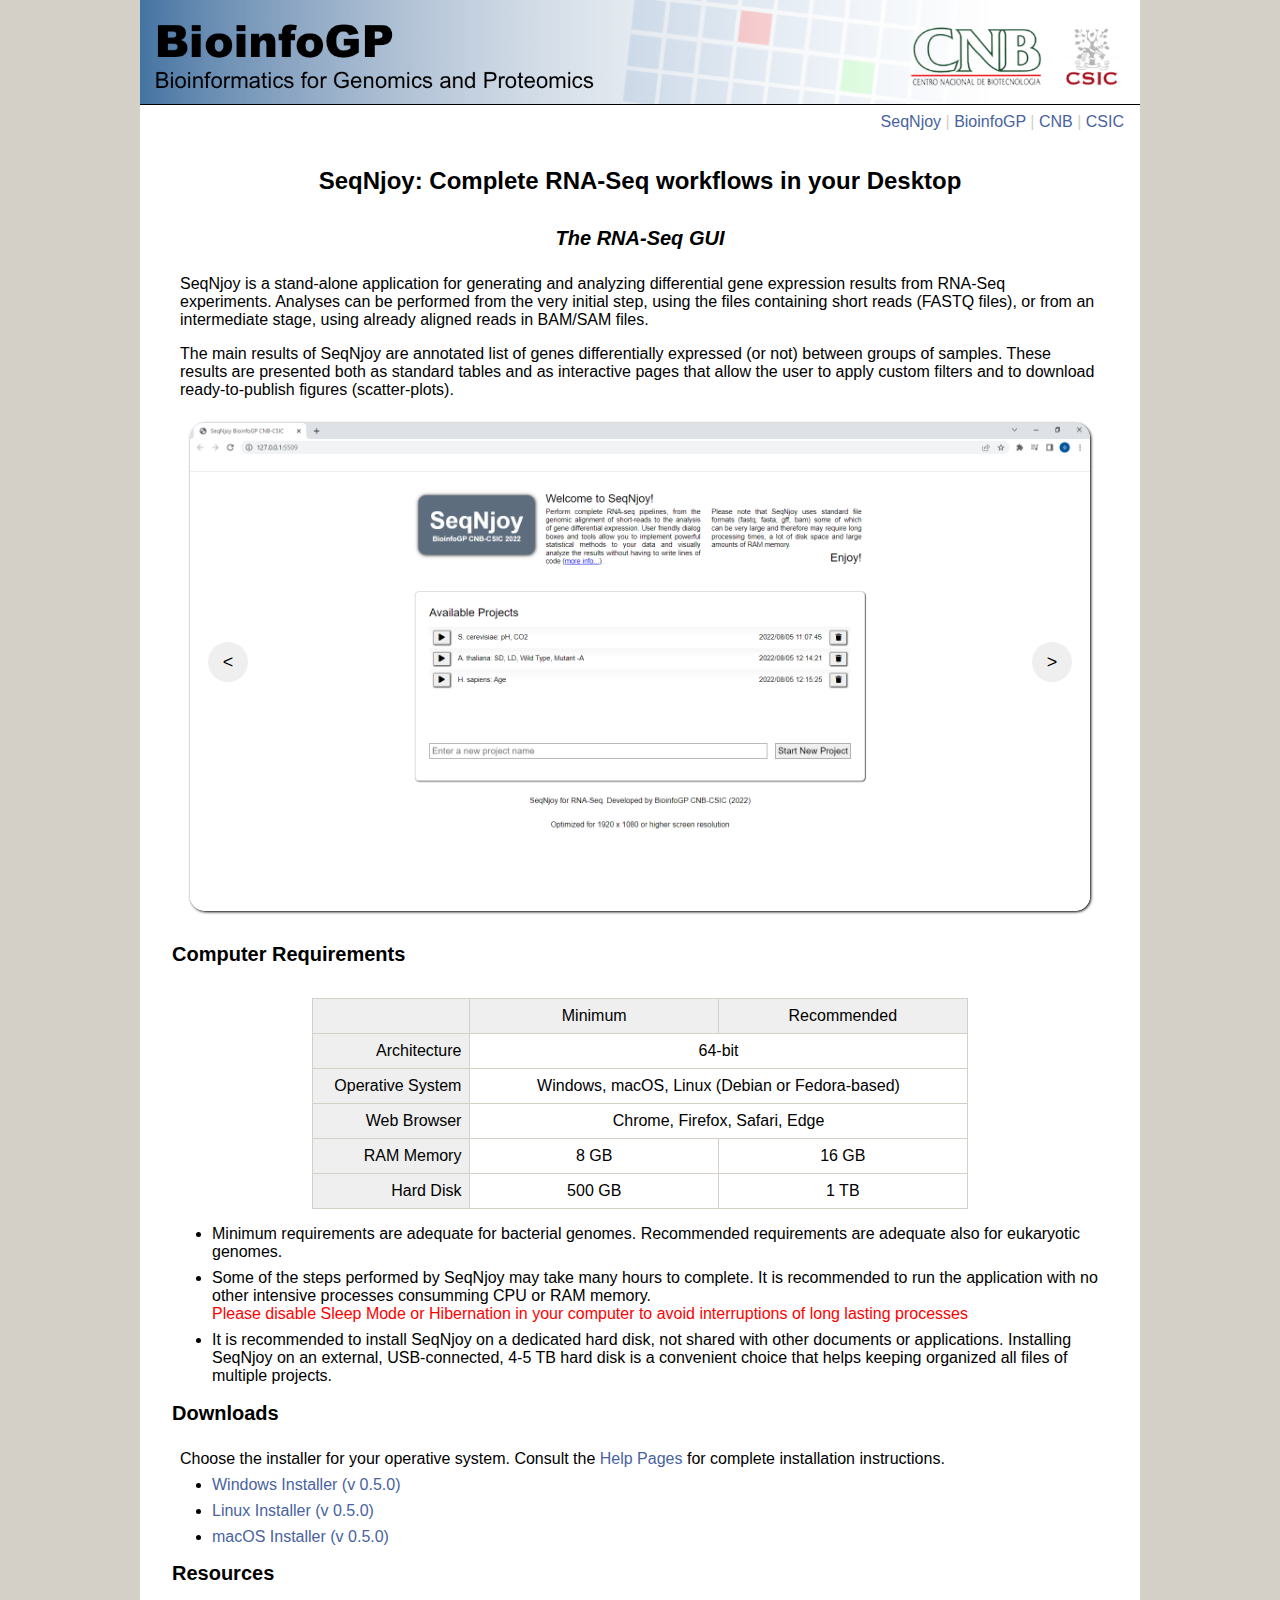
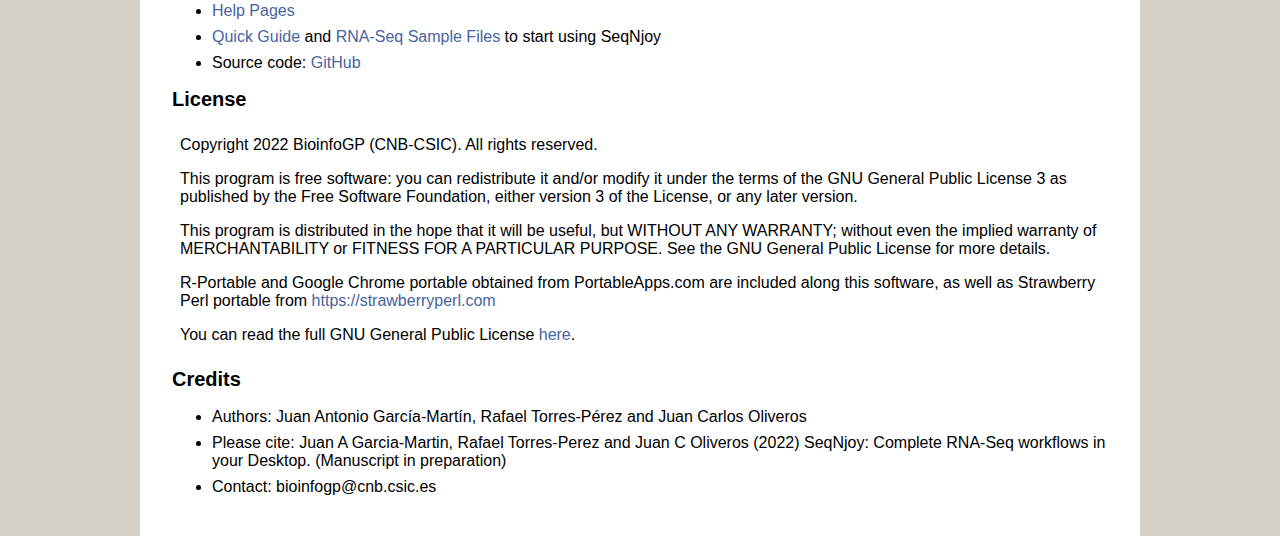
<file: docs/index.html>
<html>
	<head>
		<meta http-equiv="Content-Type" content="text/html" charset="UTF-8">
		<meta name="Author" content="Juan Carlos Oliveros Collazos">
		<link rel="stylesheet" href="css/web.css" type="text/css">
		<!-- Matomo -->
		<script>
			var _paq = window._paq = window._paq || [];
			/* tracker methods like "setCustomDimension" should be called before "trackPageView" */
			_paq.push(['disableCookies']);
			_paq.push(['trackPageView']);
			_paq.push(['enableLinkTracking']);
			(function() {
				var u="//bioinfogp.cnb.csic.es/matomobgp/";
				_paq.push(['setTrackerUrl', u+'matomo.php']);
				_paq.push(['setSiteId', '2']);
				var d=document, g=d.createElement('script'), s=d.getElementsByTagName('script')[0];
				g.async=true; g.src=u+'matomo.js'; s.parentNode.insertBefore(g,s);
			})();
		</script>
		<!-- End Matomo Code -->	
	</head>
	<body style="margin:0px;padding:0px;" onload="document.getElementById('slider').style.display='block';">
		<center>
		<table cellpadding=0 cellspacing=0 border=0 style="width:1000px;height:100%;">
			<tr>
				<td style="padding:0px;">
					<img src="img/banner_2015.png" style="hspace:0px;vspace:0px;border-bottom:1px solid black;width:100%;" alt="banner">
				</td>
			</tr>
			<tr>
				<td class="right bottom" style="background:white;padding-right:1rem;color:#D4D0C8;">
					<a href="https://bioinfogp.cnb.csic.es/tools/seqnjoy">SeqNjoy</a> | 
					<a target="bioinfogp" href="https://bioinfogp.cnb.csic.es">BioinfoGP</a> | 
					<a target="csic" href="https://www.cnb.csic.es">CNB</a> | 
					<a target="cnb" href="https://www.csic.es">CSIC</a>
				</td>
			</tr>
			<tr>
				<td style="padding:0px;height:100%;">
					<div class="page" style="width:100%;height:100%;padding-top:0px;">
						<h1><center><br>SeqNjoy: Complete RNA-Seq workflows in your Desktop</center></h1>
						<h2><i><center>The RNA-Seq GUI</i></center></h2>
						<p class="left">
							SeqNjoy is a stand-alone application for generating and analyzing differential gene expression results
							from RNA-Seq experiments. Analyses can be performed from the very initial step, using the files
							containing short reads (FASTQ files), or from an intermediate stage, using already aligned reads in BAM/SAM files.
						</p>
						<p class="left">
							The main results of SeqNjoy are annotated list of genes differentially expressed (or not) between groups of samples.
							These results are presented both as standard tables and as interactive pages that allow the user to apply custom filters
							and to download ready-to-publish figures (scatter-plots).
						</p>
						
	<!-- Carousel adapted from: https://blog.logrocket.com/build-image-carousel-from-scratch-vanilla-javascript/ -->
	<center>
    <div id="slider" class="slider" style="display:none;margin-top:1rem;margin-bottom:2rem;">

      <div class="slide">
        <a target="home_seqnjoy" href="img/home.png"><img src="img/home.png" alt="" /></a>
      </div>

      <div class="slide">
        <a target="tree_seqnjoy" href="img/genes_tree.png"><img src="img/genes_tree.png" alt="" /></a>
      </div>

      <div class="slide">
        <a target="adding_fastq_seqnjoy" href="img/adding_fastq.png"><img src="img/adding_fastq.png" alt="" /></a>
      </div>

      <div class="slide">
        <a target="aligning_seqnjoy" href="img/aligning.png"><img src="img/aligning.png" alt="" /></a>
      </div>

      <div class="slide">
        <a target="igv.js" href="img/igv.js.png"><img src="img/igv.js.png" alt="" /></a>
      </div>

      <div class="slide">
        <a target="comparing_seqnjoy" href="img/comparing.png"><img src="img/comparing.png" alt="" /></a>
      </div>

      <div class="slide">
        <a target="files_seqnjoy" href="img/files.png"><img src="img/files.png" alt="" /></a>
      </div>

      <div class="slide">
        <a target="fiesta2_seqnjoy" href="img/fiesta2.png"><img src="img/fiesta2.png" alt="" /></a>
      </div>

      <button class="btn btn-next">></button>
      <button class="btn btn-prev"><
    </div>
    </center>

						<h2>Computer Requirements</h2>
						<!--
						<p class="left">
							As all analytical steps are performed by the user's workstation, for the application to run smoothly,
							the computer must meet the following requirements:
						</p>
						-->
						<p>
						<center>
						<table class="border" style="width:70%;">
							<tr>
								<th></th><th class="center" style="width:38%;">Minimum</th><th class="center" style="width:38%">Recommended</th>
							</tr>
							<tr>
								<th class="nowrap right">Architecture</th><td colspan=2 class="center">64-bit</td>
							</tr>
							<tr>
								<th class="nowrap right">Operative System</th><td colspan=2 class="center nowrap">Windows, macOS, Linux (Debian or Fedora-based)</td>
							</tr>
							<tr>
								<th class="nowrap right">Web Browser</th><td colspan=2 class="center nowrap">Chrome, Firefox, Safari, Edge</td>
							</tr>
							<tr>
								<th class="nowrap right">RAM Memory</th><td class="center">8 GB</td><td class="center">16 GB</td>
							</tr>
								<th class="nowrap right">Hard Disk</th><td class="center">500 GB</td><td class="center">1 TB</td>
							</tr>
						</table>
						</center>
						</p>
						<ul>
							<li>Minimum requirements are adequate for bacterial genomes. Recommended requirements are adequate also for eukaryotic genomes. 
							<li>Some of the steps performed by SeqNjoy may take many hours to complete. It is recommended to run the application with no
							other intensive processes consumming CPU or RAM memory.
							<br>
							<span style="color:red">
								Please disable Sleep Mode or Hibernation in your computer to avoid interruptions of long lasting processes
							</span>
							<li>It is recommended to install SeqNjoy on a dedicated hard disk, not shared with other documents or applications. Installing SeqNjoy on an external, USB-connected,
							4-5 TB hard disk is a convenient choice that helps keeping organized all files of multiple projects.
						</ul>
						<h2>Downloads</h2>
						<p class="left">
							Choose the installer for your operative system. Consult the <a target="seqnjoy_help" href="help">Help Pages</a> for complete installation instructions.
						</p>
						<ul>							
							<li><a href="https://bioinfogp.cnb.csic.es/tools/seqnjoy/download/SeqNjoy_0.5.0-Windows_setup.exe" class='matomo_download'>Windows Installer (v 0.5.0)</a>
							<li><a href="https://bioinfogp.cnb.csic.es/tools/seqnjoy/download/SeqNjoy_0.5.0-Linux.tar.gz" class='matomo_download'>Linux Installer (v 0.5.0)</a>
							<li><a href="https://bioinfogp.cnb.csic.es/tools/seqnjoy/download/SeqNjoy_0.5.0-macOS.dmg" class='matomo_download'>macOS Installer (v 0.5.0)</a>
						</ul>
						<h2>Resources</h2>
						<ul>
							<li><a target="seqnjoy_help" href="help">Help Pages</a>
							<li><a target="seqnjoy_guide" href="help/quick_guide">Quick Guide</a>
							and <a target="rnaseq_samples" href="https://bioinfogp.cnb.csic.es/files/samples/rnaseq">RNA-Seq Sample Files</a> to start using SeqNjoy
							<li>Source code: <a href="https://github.com/BioinfoGP/SeqNjoy" target="seqnjoy_help">GitHub</a>
						</ul>
						<h2>License</h2>
						<p class="left">
							Copyright 2022 BioinfoGP (CNB-CSIC). All rights reserved.
						</p>
						<p>
							This program is free software: you can redistribute it and/or modify it under the terms of the GNU General Public License 3 as published by the Free Software Foundation, either version 3 of the License, or any later version.
						</p>
						<p>
							This program is distributed in the hope that it will be useful, but WITHOUT ANY WARRANTY; without even the implied warranty of MERCHANTABILITY or FITNESS FOR A PARTICULAR PURPOSE.  See the GNU General Public License for more details.
						</p>
						<p>
							R-Portable and Google Chrome portable obtained from PortableApps.com are included along this software, as well as Strawberry Perl portable from <a href="https://strawberryperl.com" target="perl">https://strawberryperl.com</a>
						</p>
						<p>
							You can read the full GNU General Public License <a target="license" href="http://www.gnu.org/licenses/gpl-3.0.txt">here</a>.
							
						</p>
						<h2>Credits</h2>
						<ul>
							<li>Authors: Juan Antonio García-Martín, Rafael Torres-Pérez and Juan Carlos Oliveros
							<li>Please cite: Juan A Garcia-Martin, Rafael Torres-Perez and Juan C Oliveros (2022) SeqNjoy: Complete RNA-Seq workflows in your Desktop. (Manuscript in preparation)
							<li>Contact: bioinfogp@cnb.csic.es
						</ul>
					</div>
				</td>
			</tr>
		</table>
	</body>
	<link rel="stylesheet" href="css/slides.css" type="text/css">
	<script src="js/slides.js"></script>
</html>
</file>
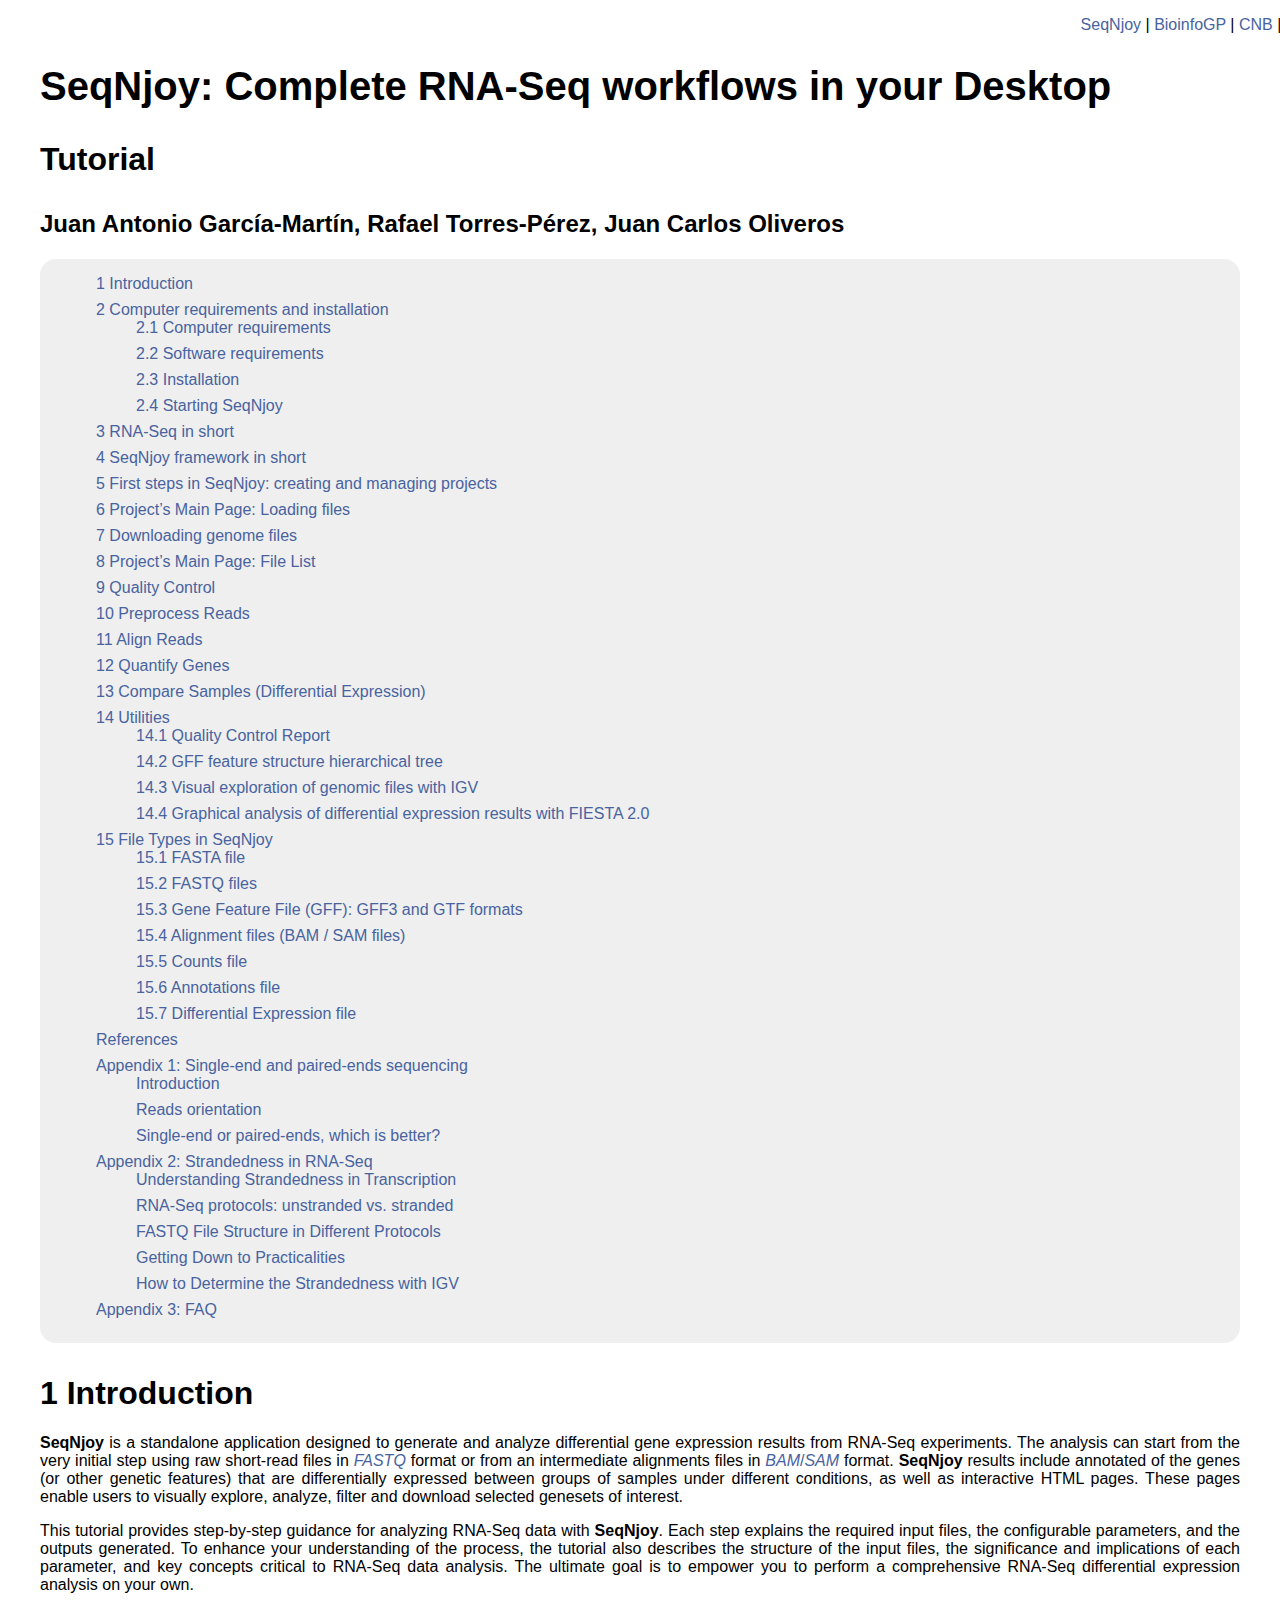
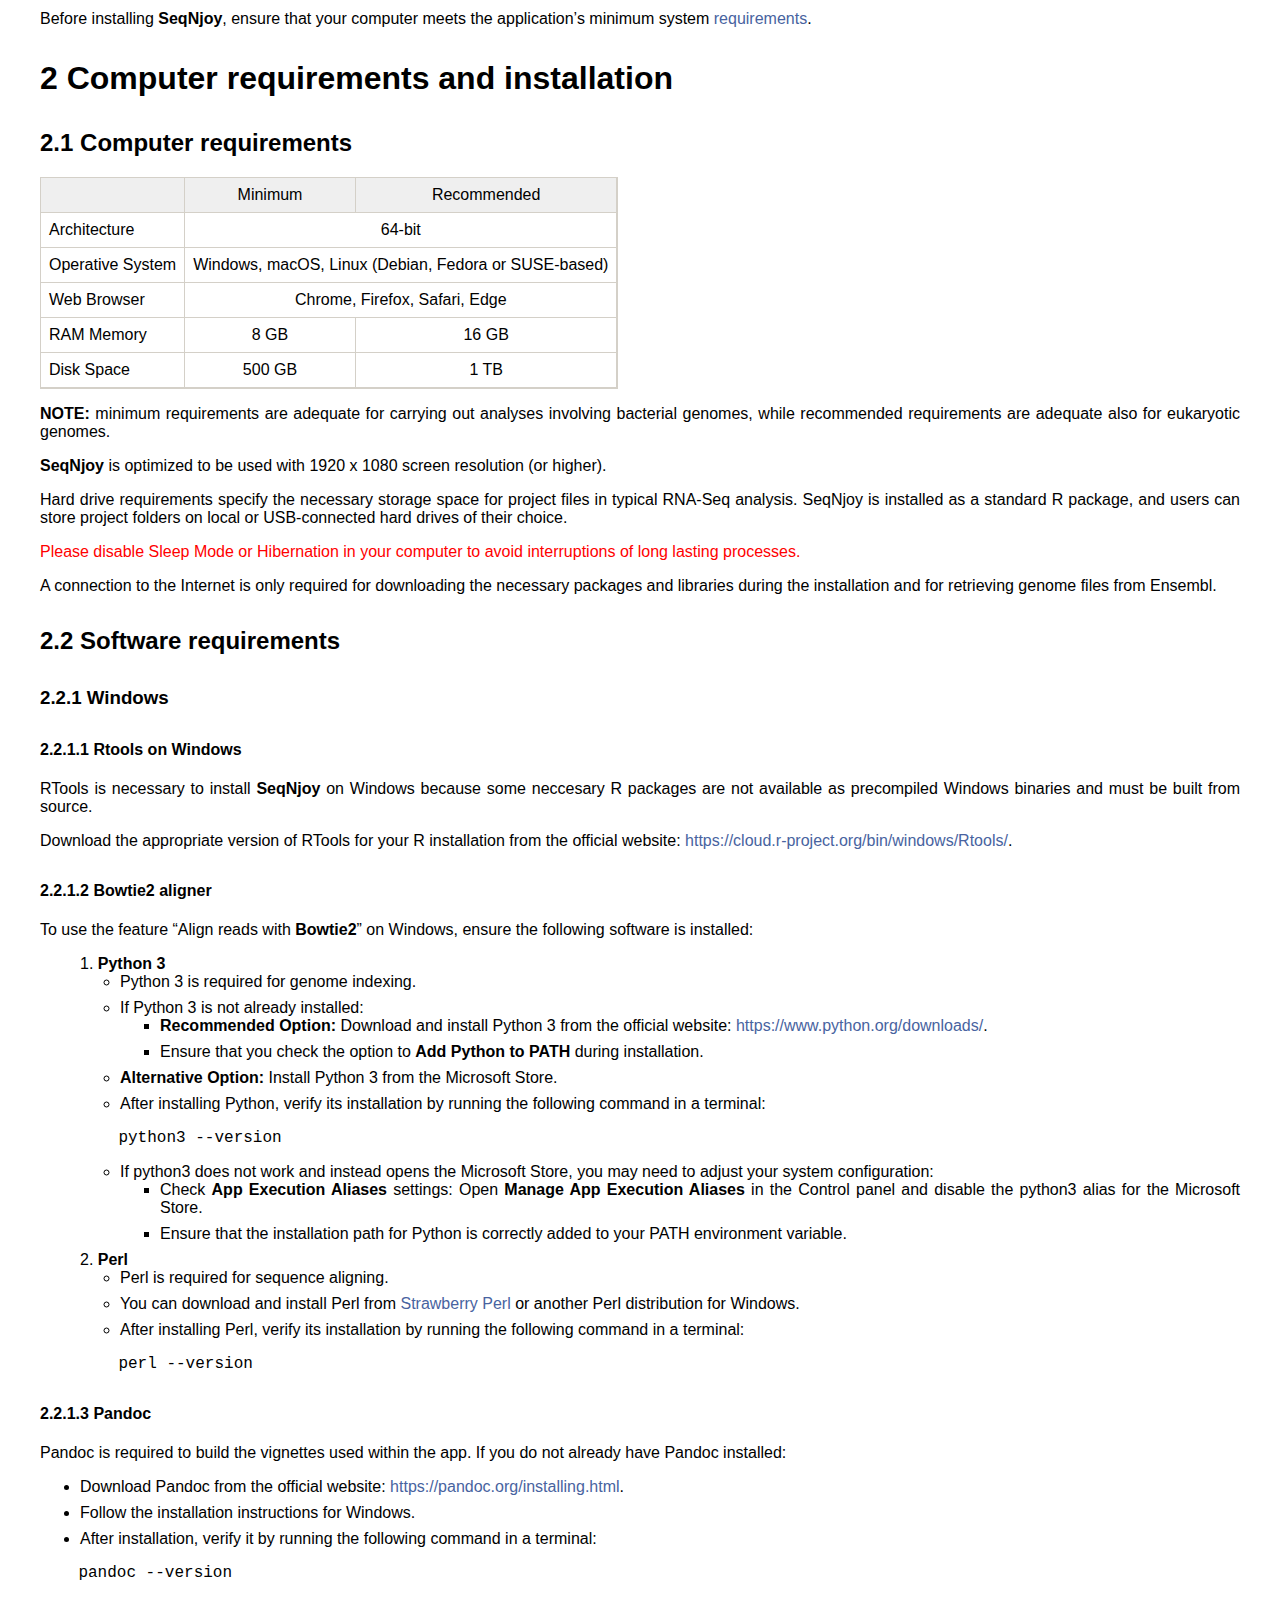
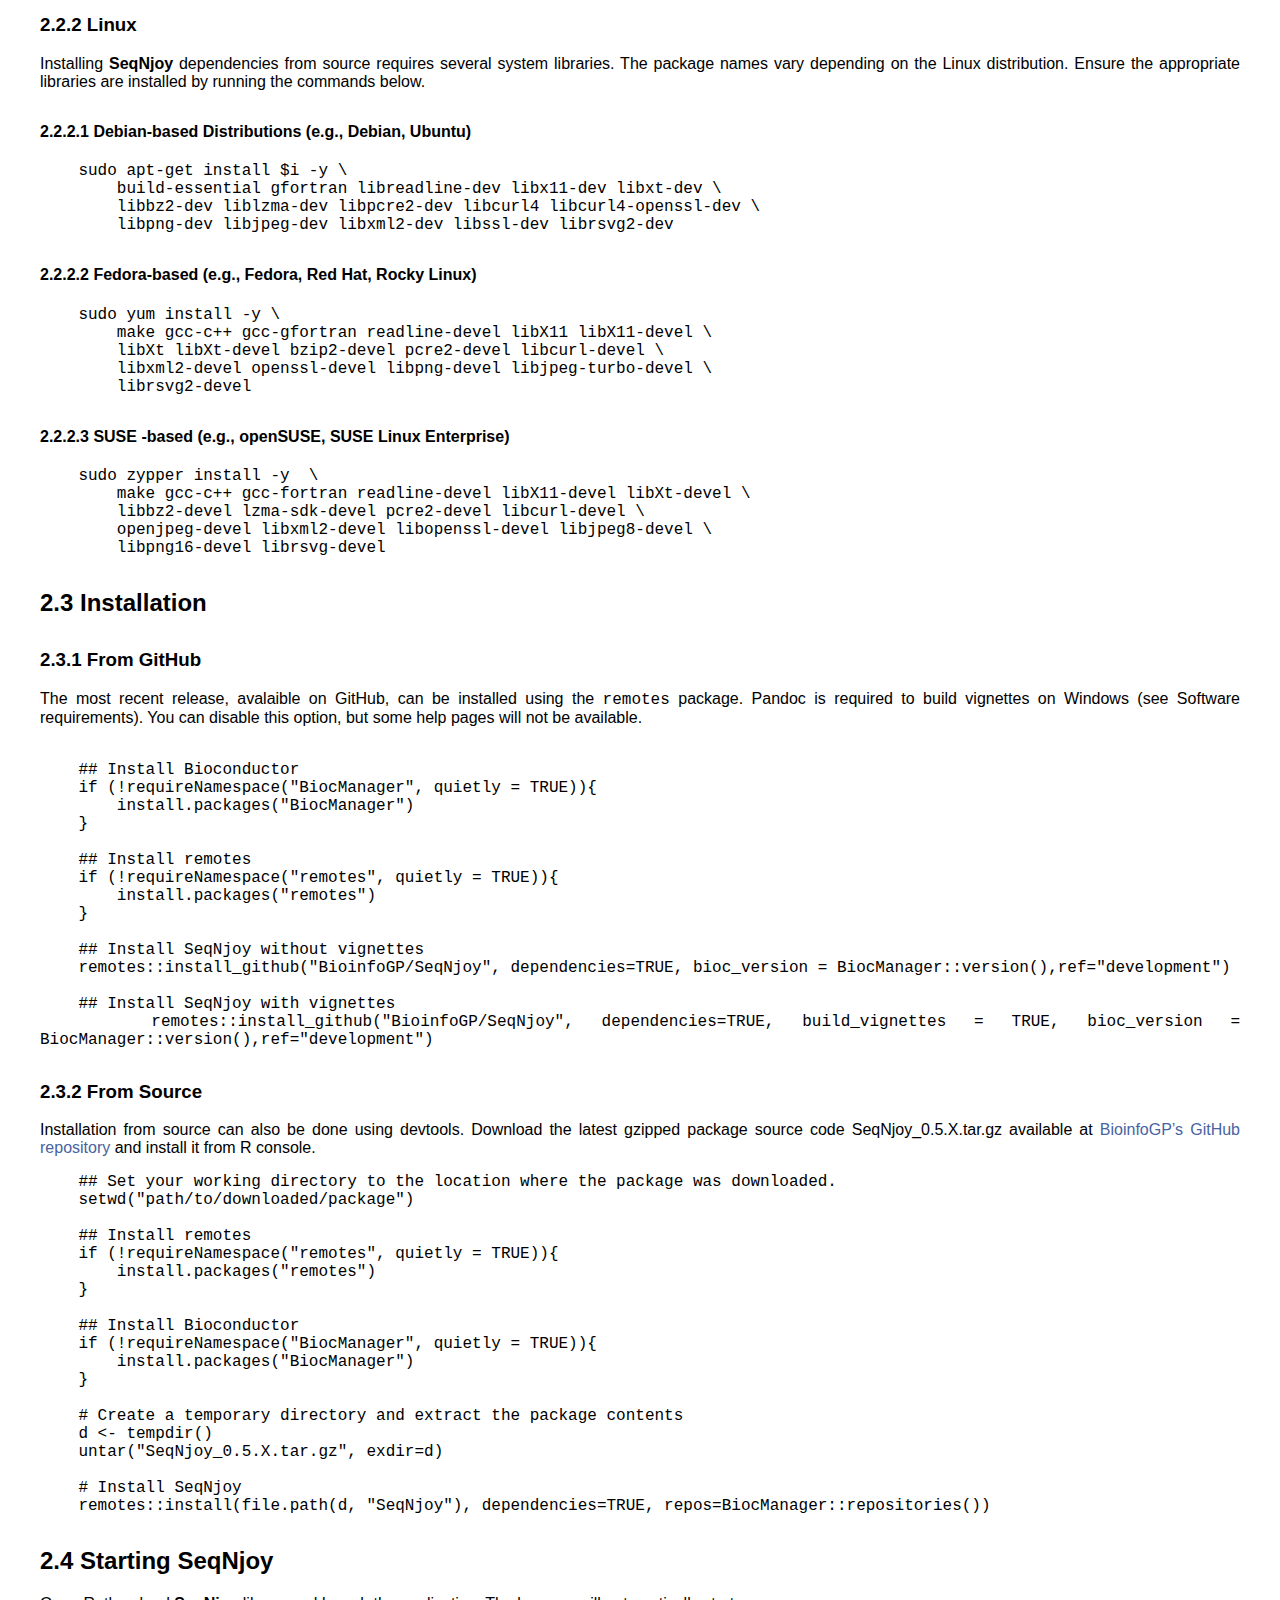
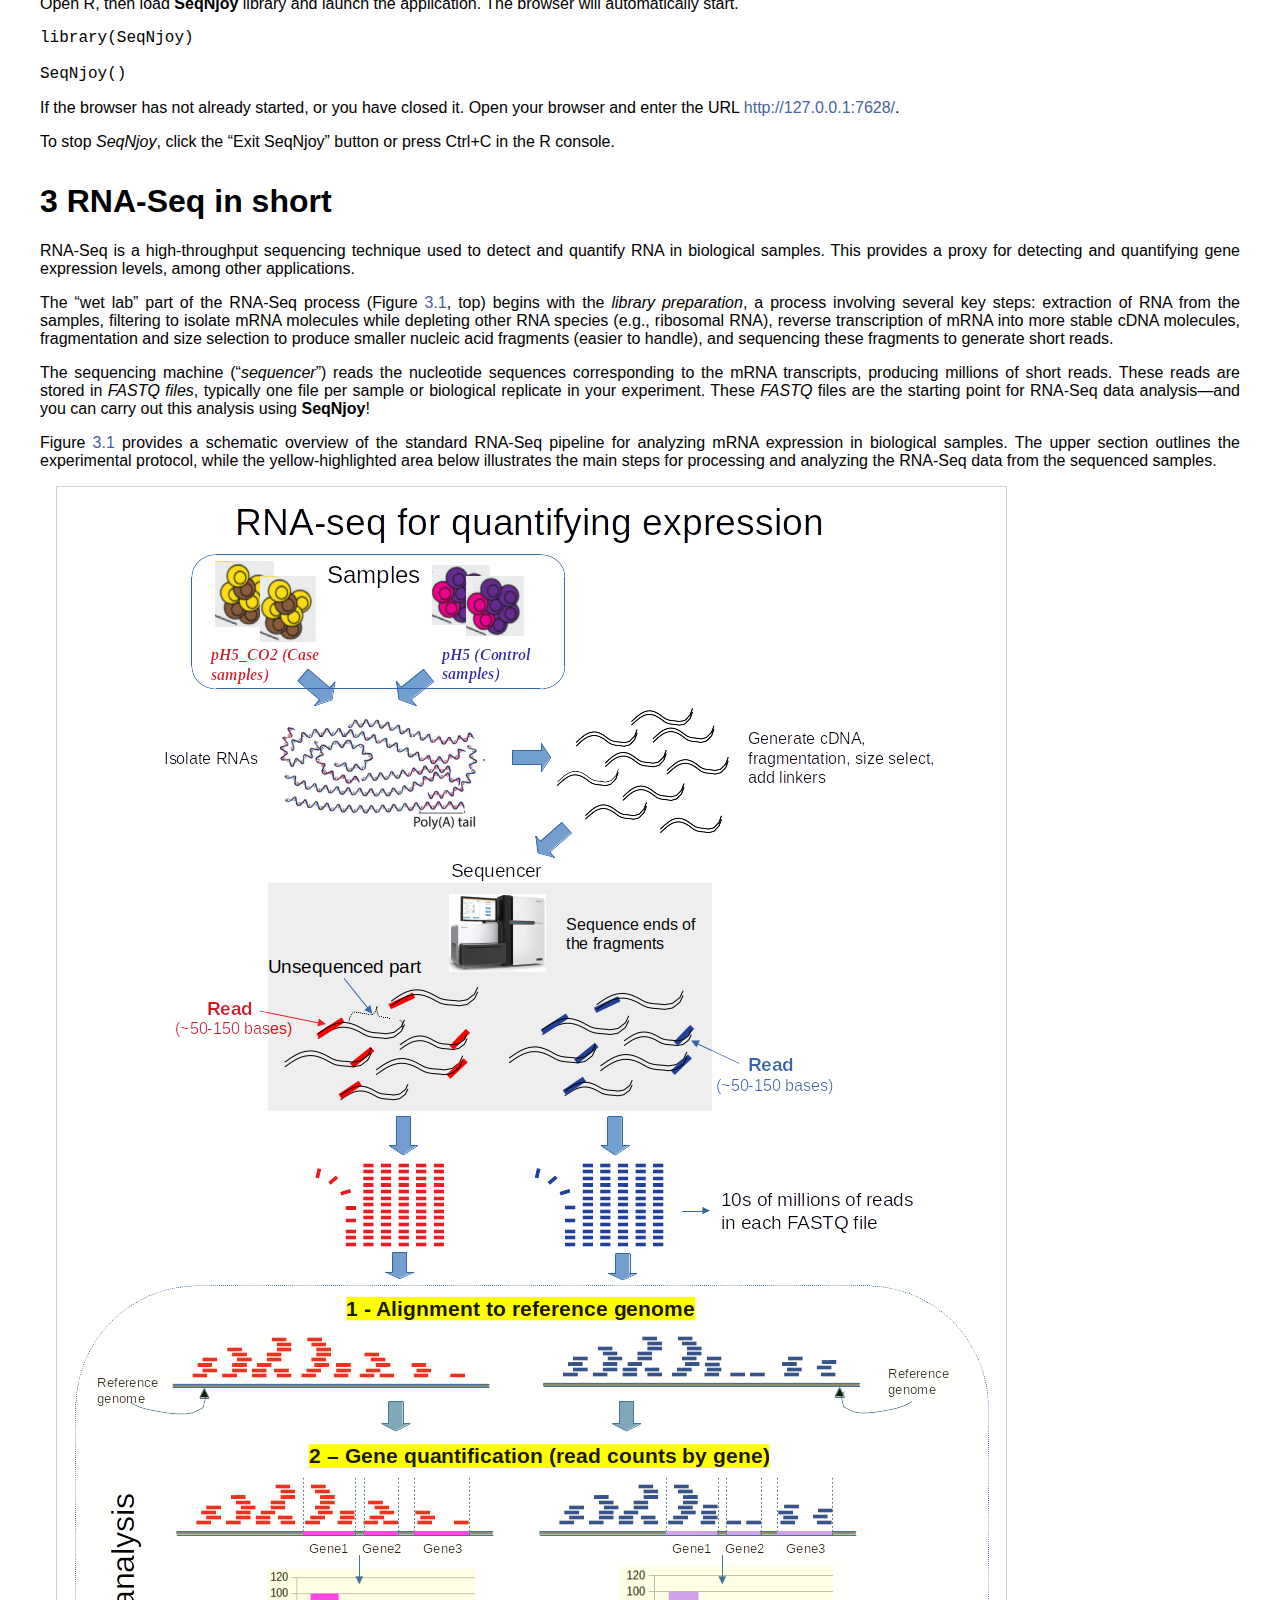
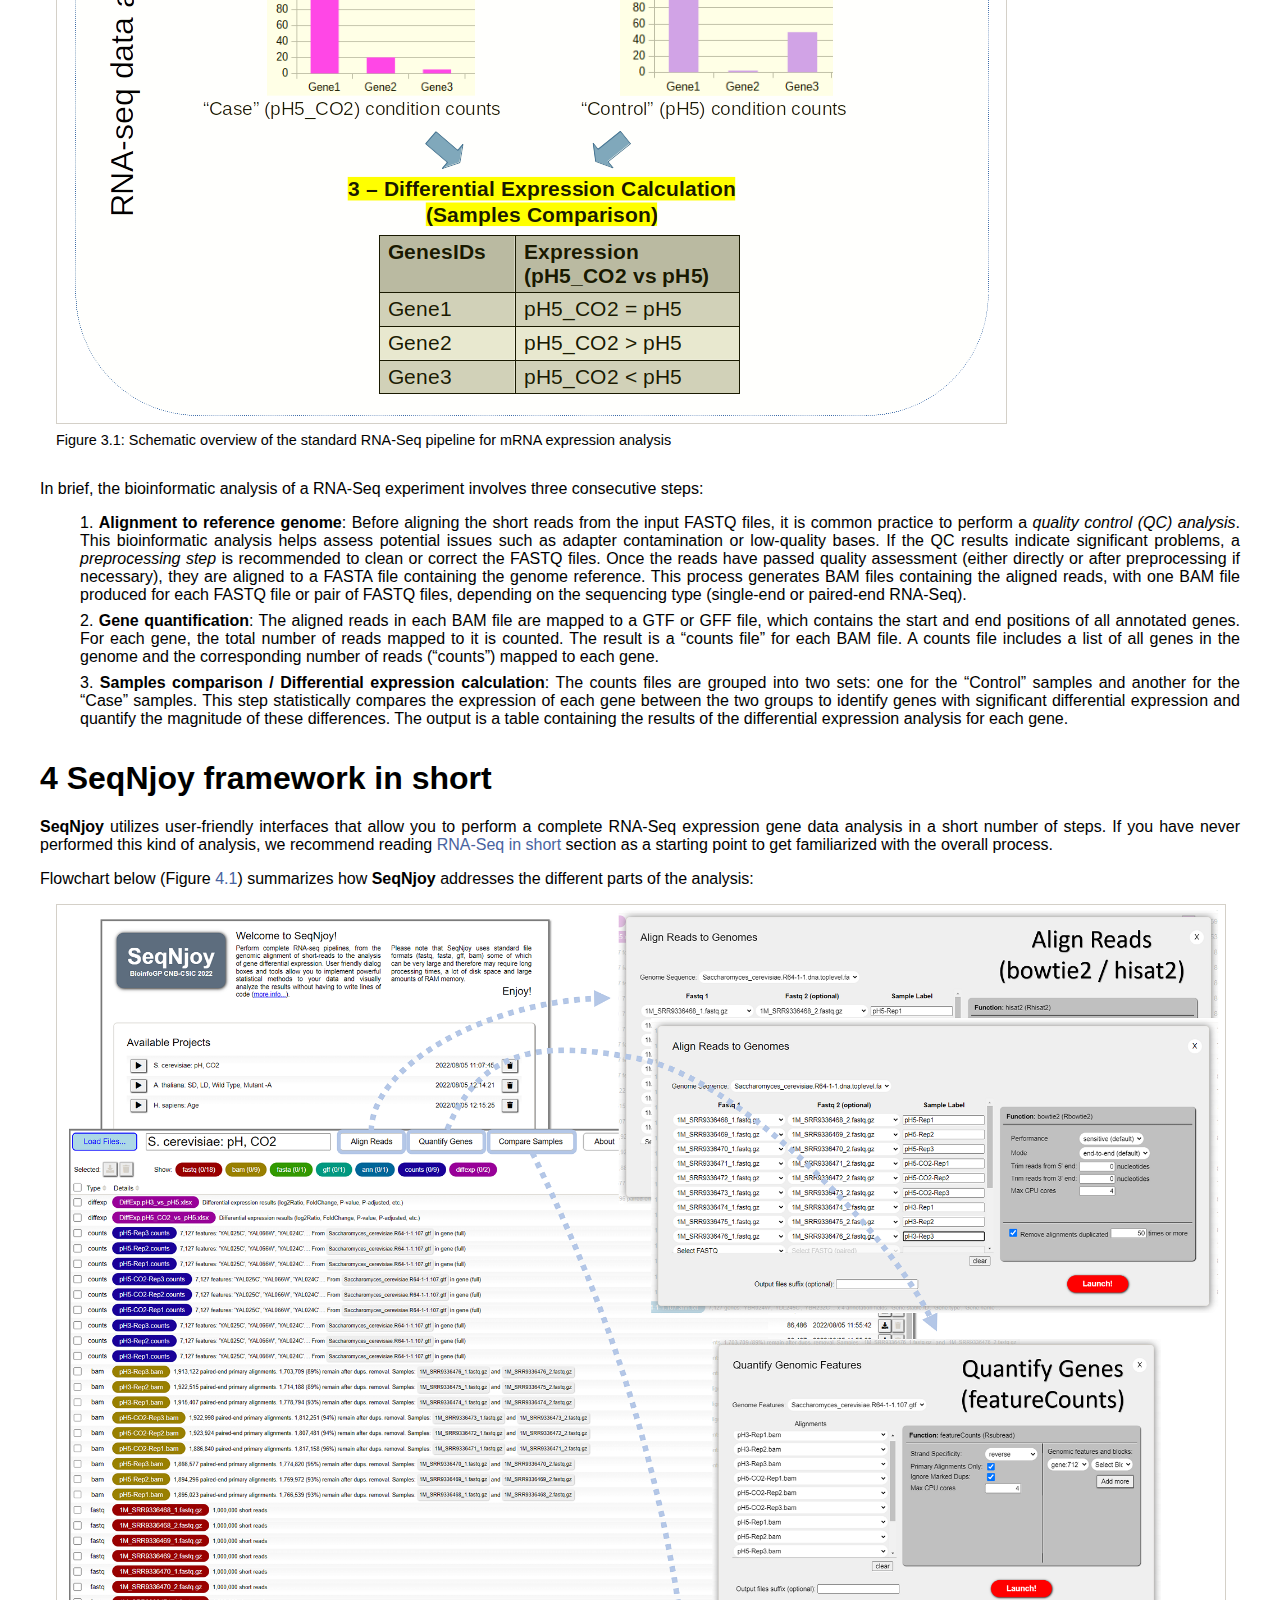
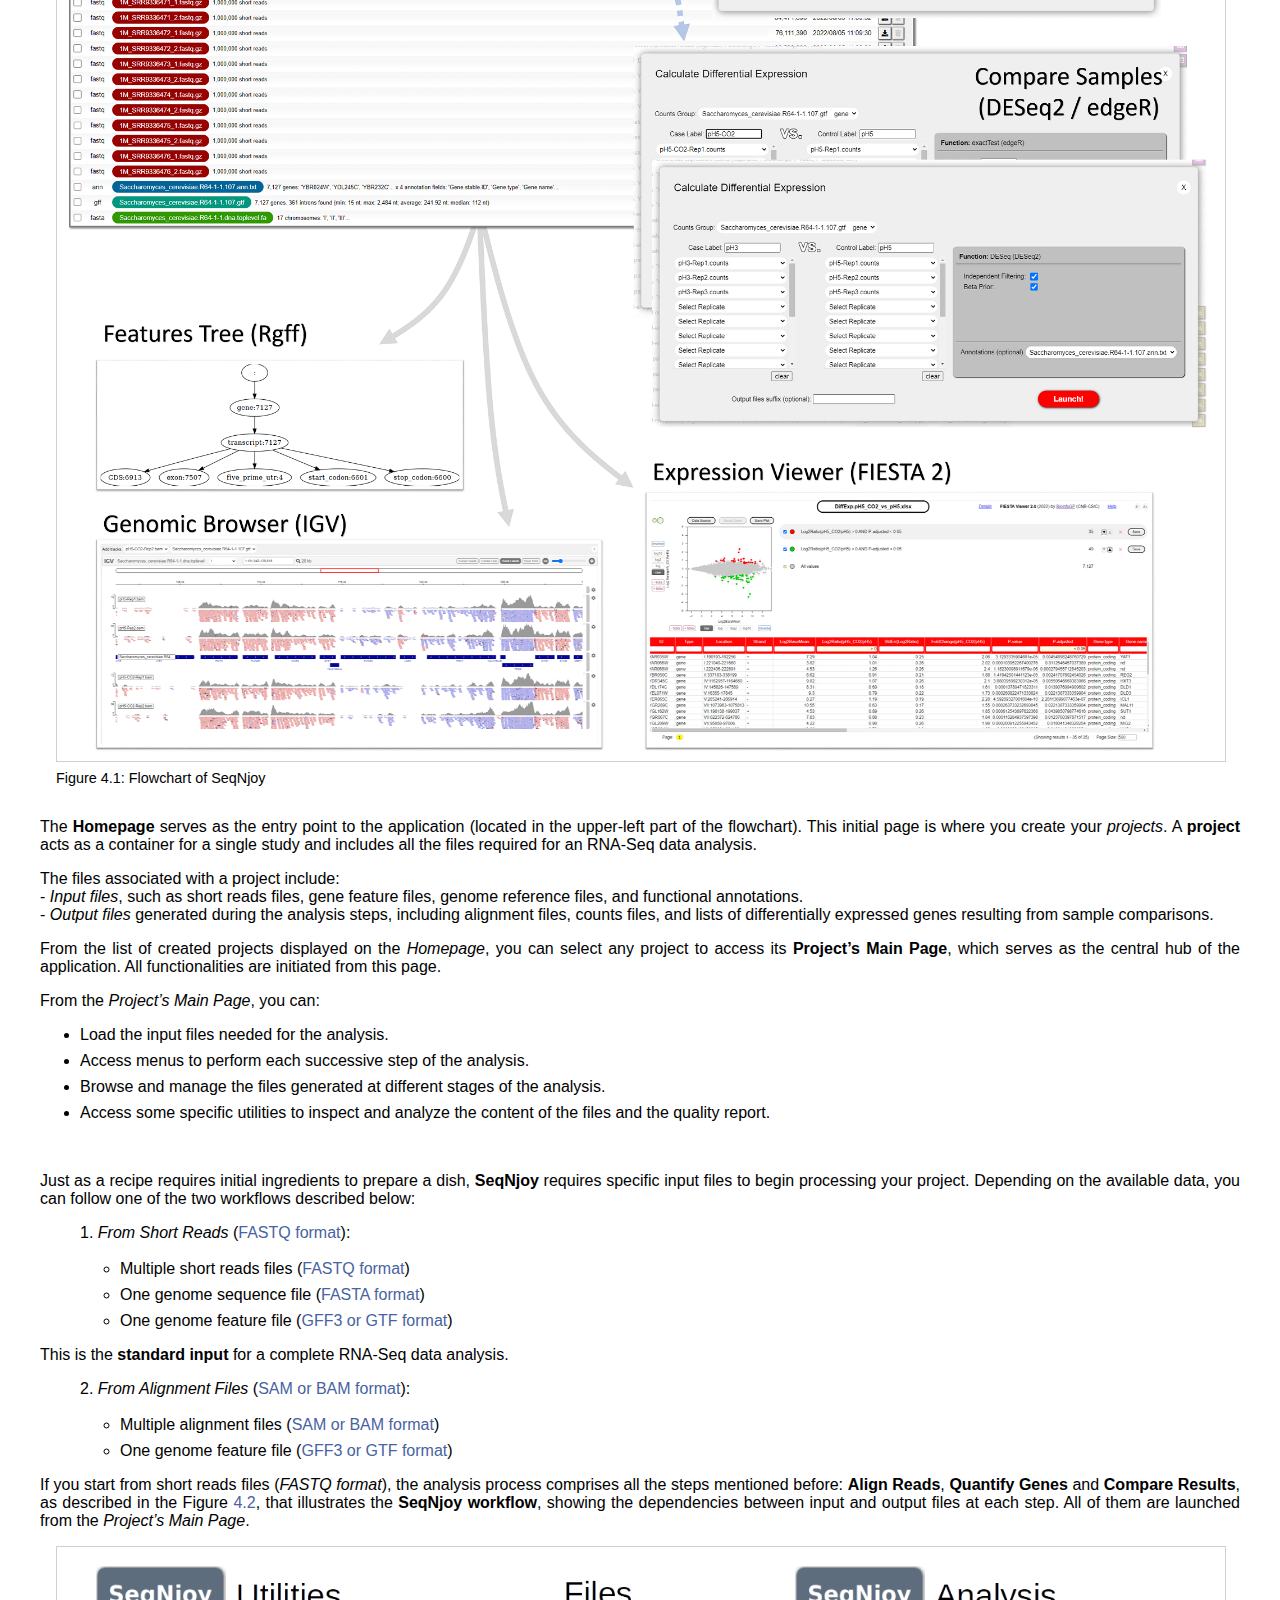
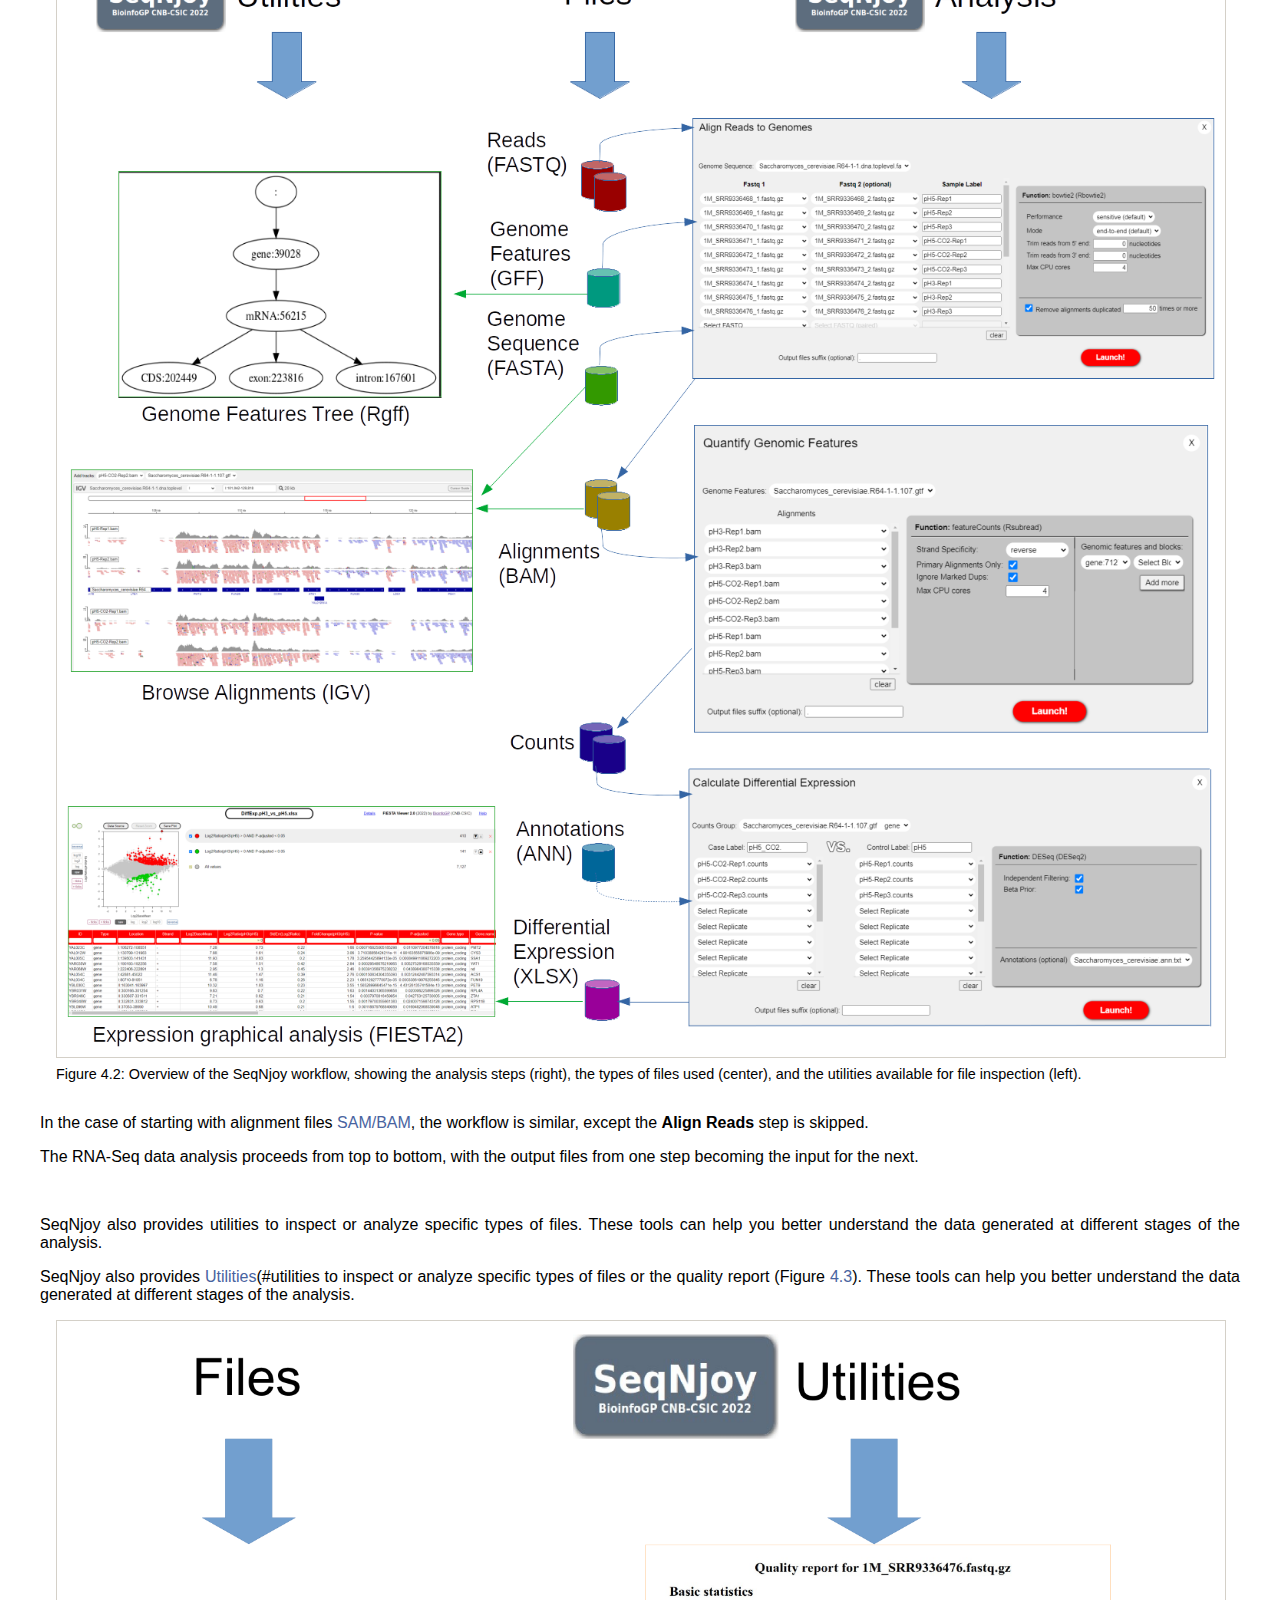
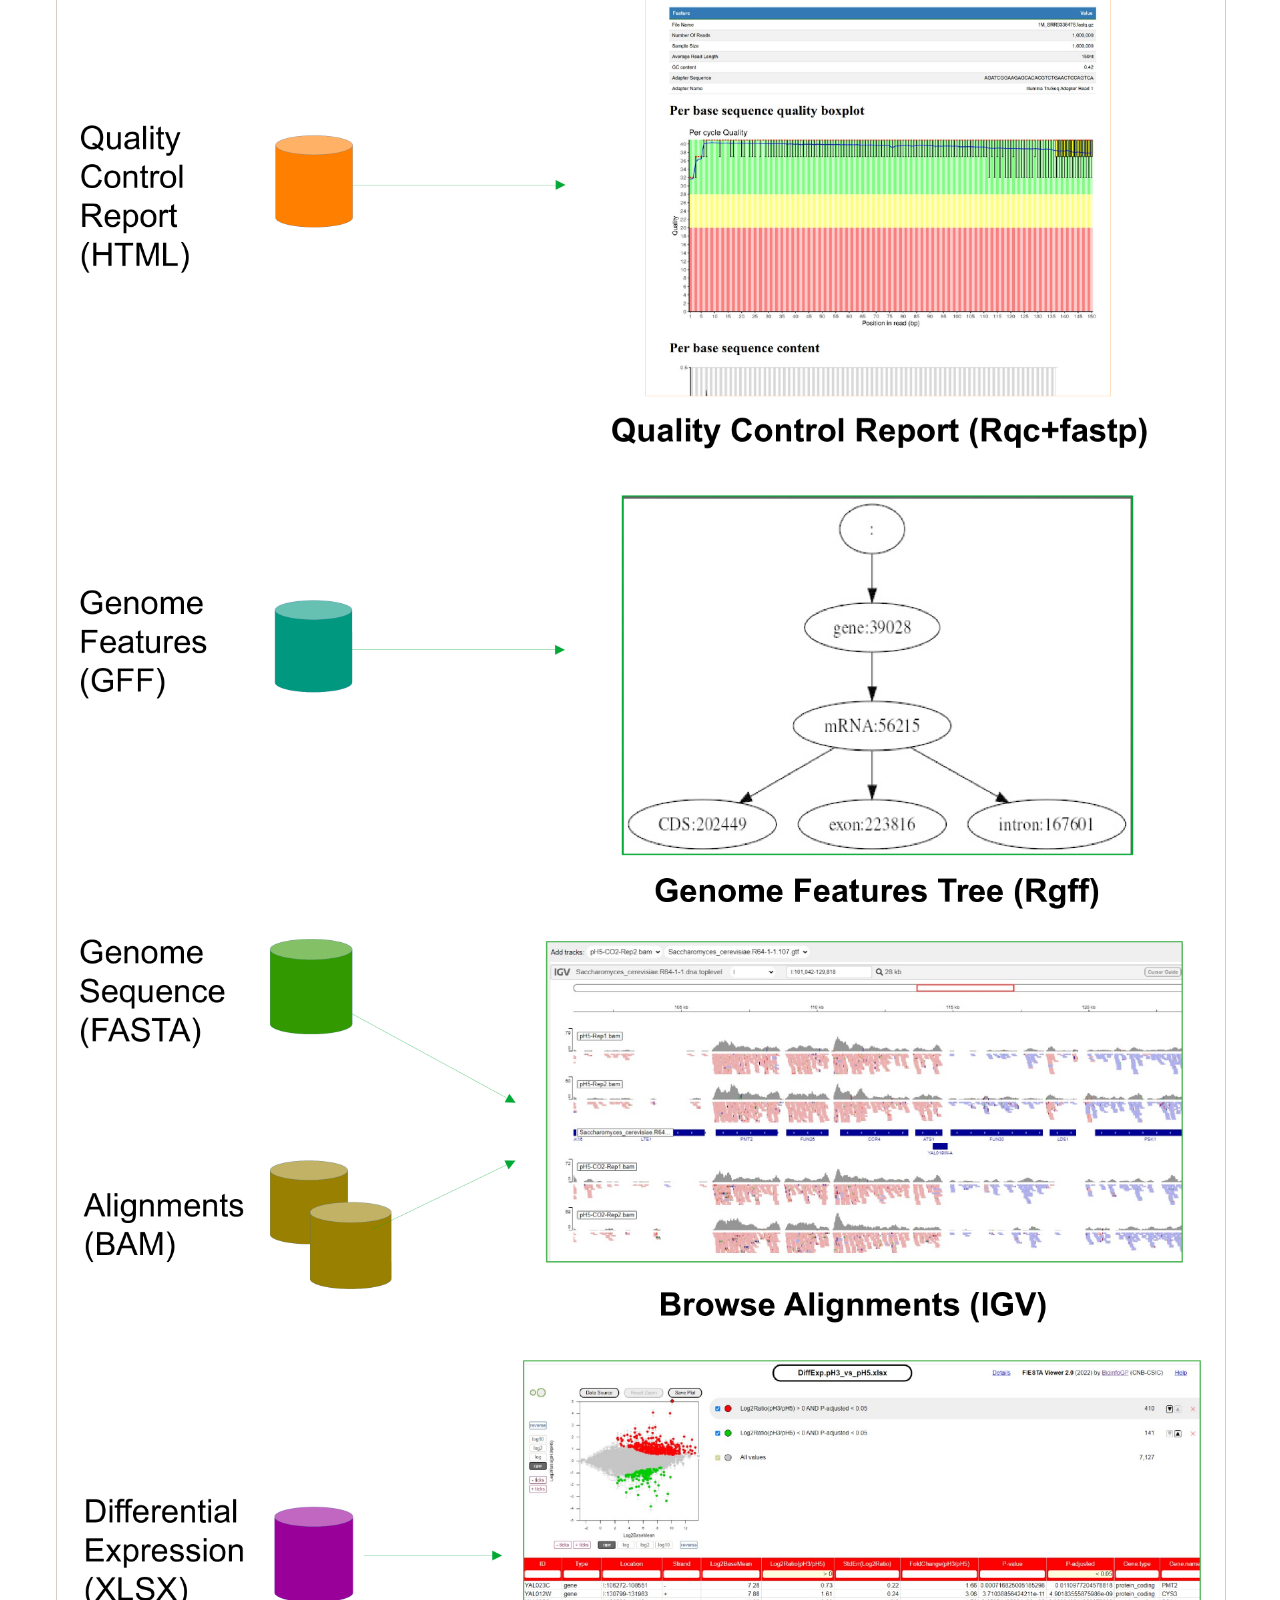
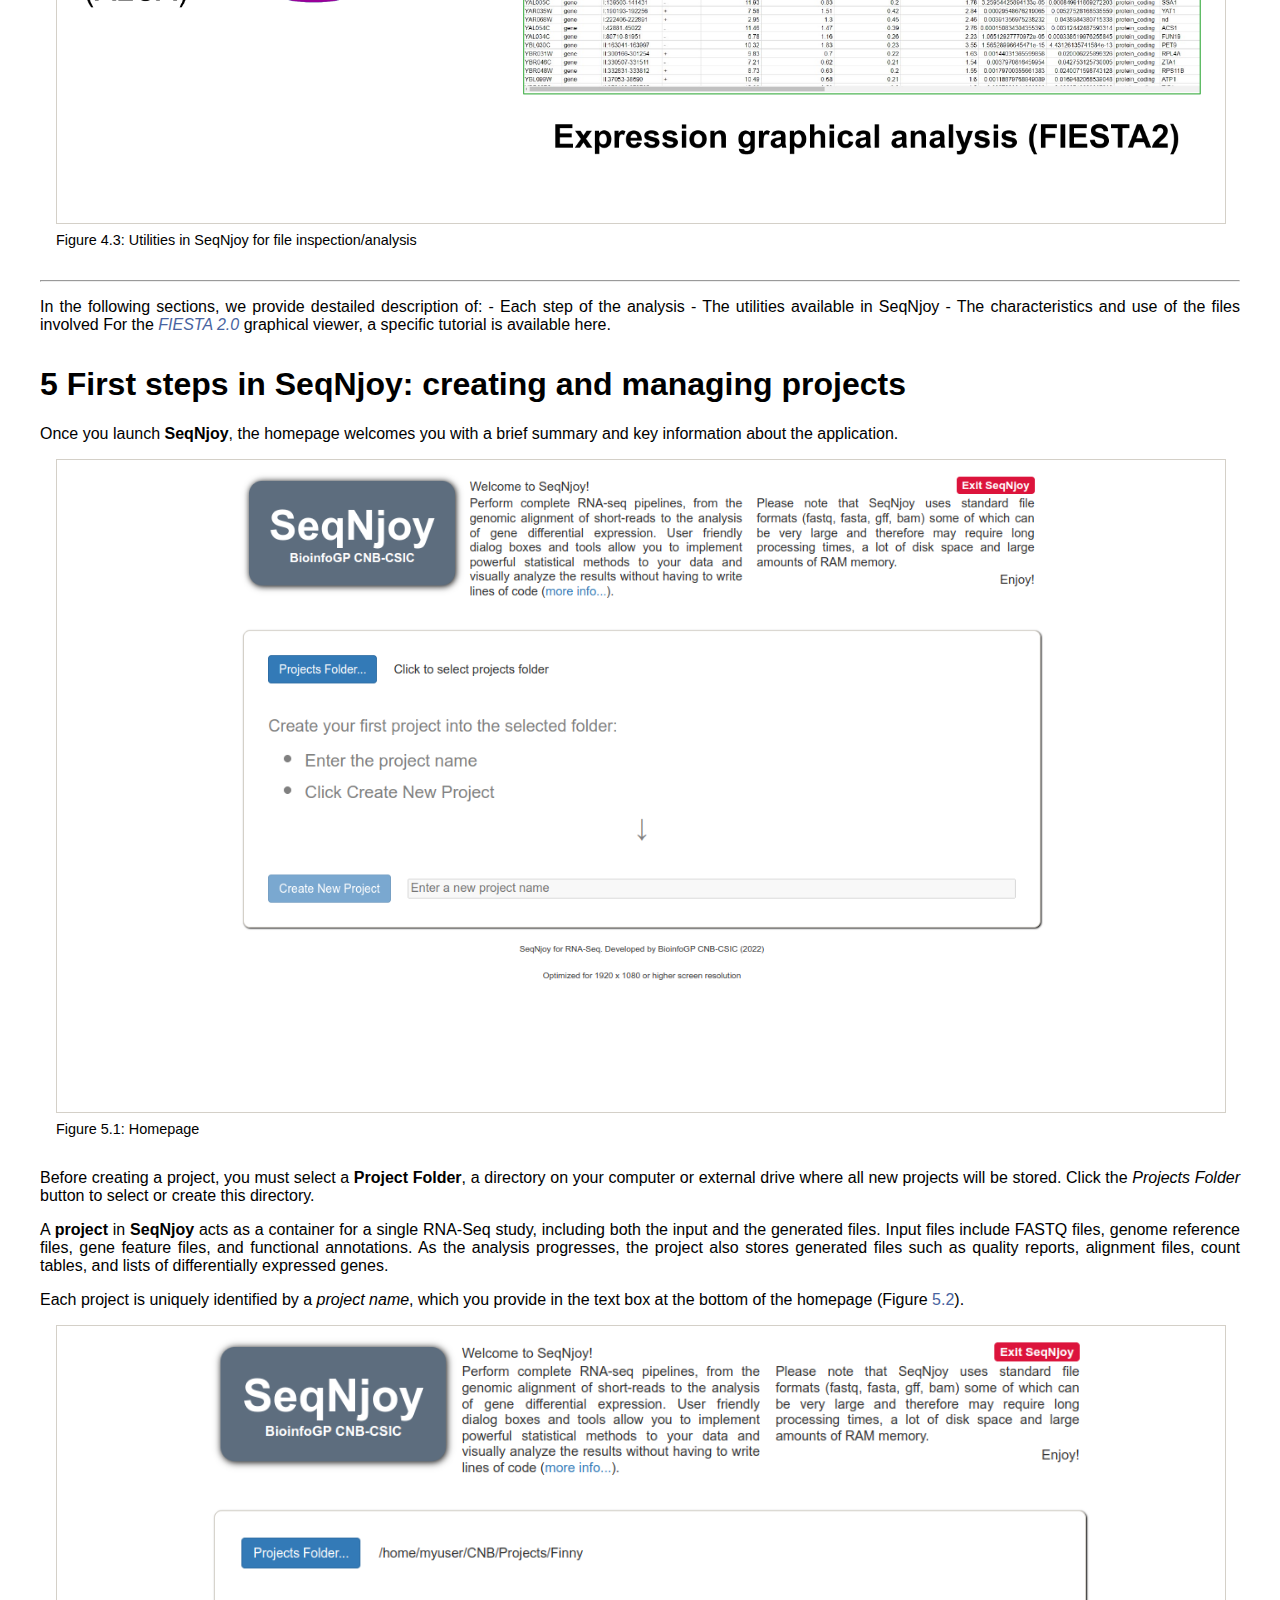
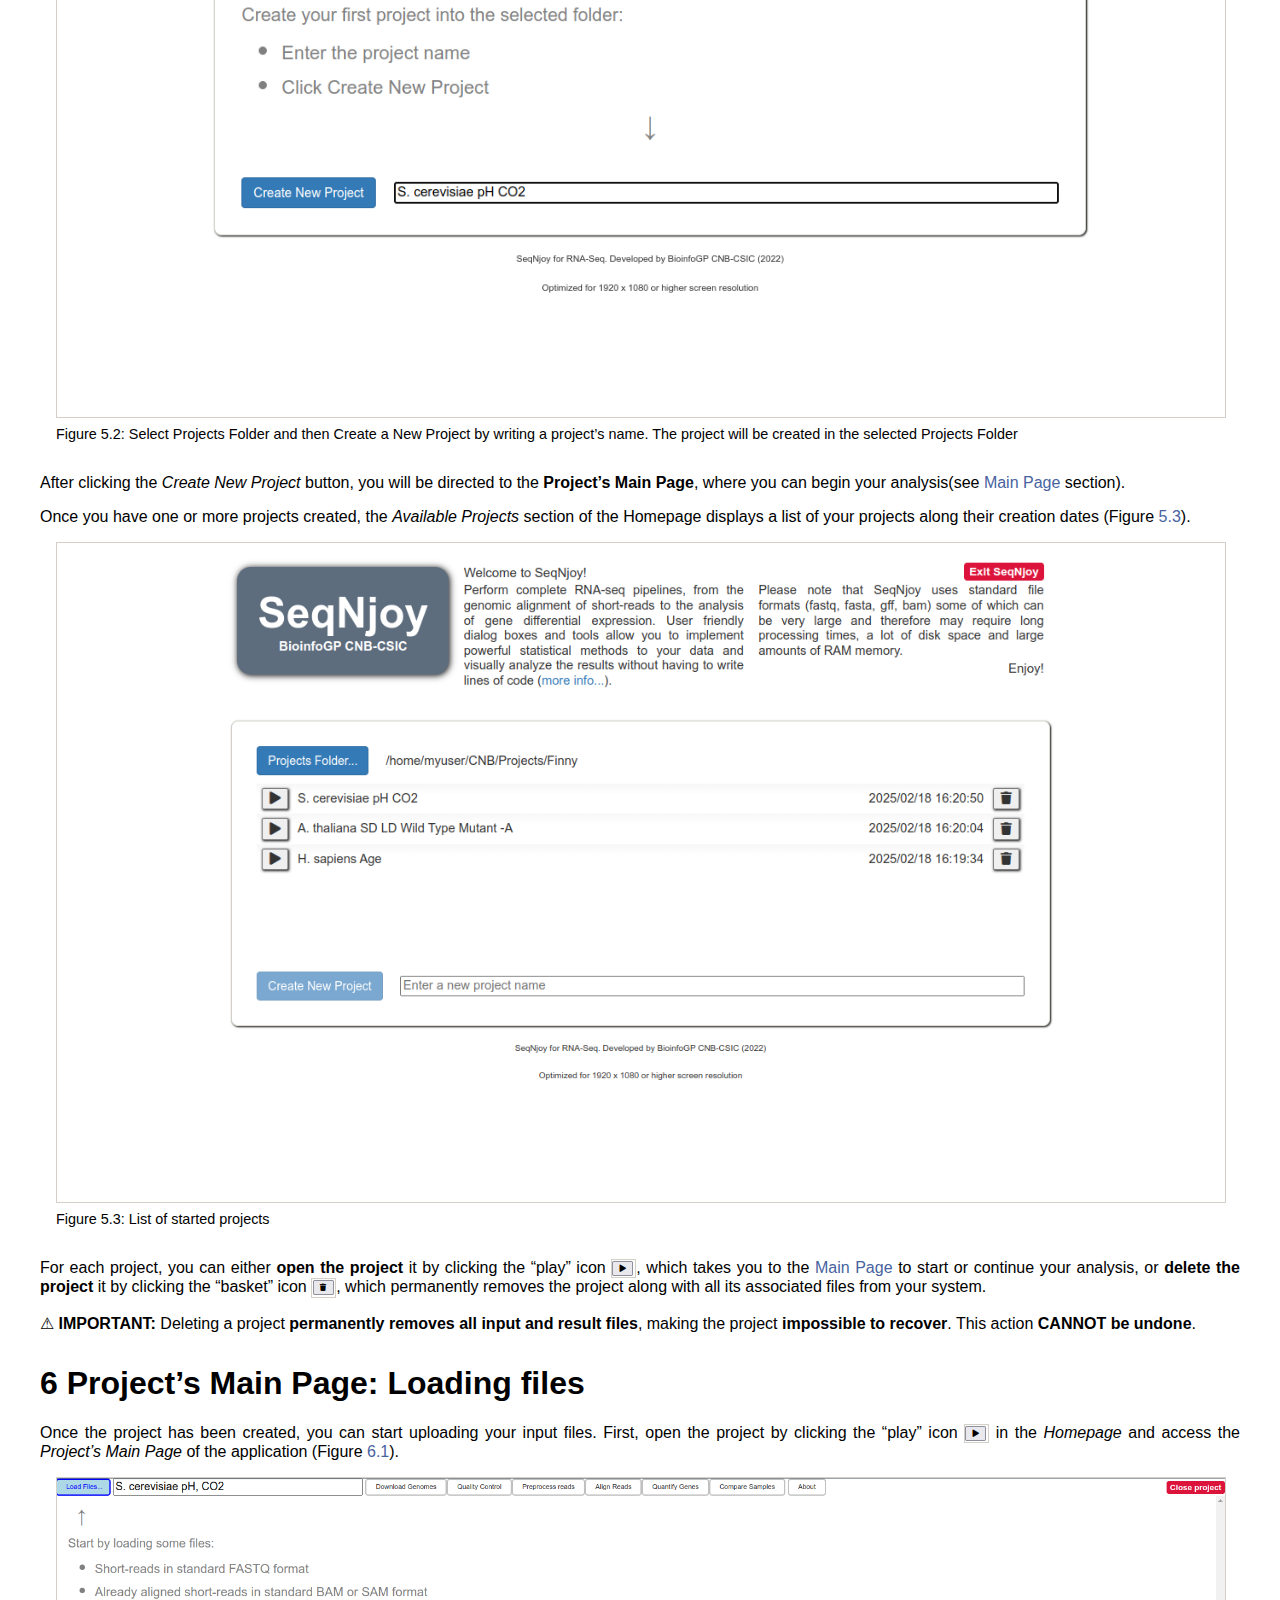
<file: help/index.html>
<!DOCTYPE html>

<html>

<head>

<meta charset="utf-8" />
<meta name="generator" content="pandoc" />
<meta http-equiv="X-UA-Compatible" content="IE=EDGE" />

<meta name="viewport" content="width=device-width, initial-scale=1" />

<meta name="author" content="Juan Antonio García-Martín, Rafael Torres-Pérez, Juan Carlos Oliveros" />


<title>SeqNjoy: Complete RNA-Seq workflows in your Desktop</title>


<style type="text/css">
  code{white-space: pre-wrap;}
  span.smallcaps{font-variant: small-caps;}
  span.underline{text-decoration: underline;}
  div.column{display: inline-block; vertical-align: top; width: 50%;}
  div.hanging-indent{margin-left: 1.5em; text-indent: -1.5em;}
  ul.task-list{list-style: none;}
    </style>







<link rel="stylesheet" href="css/basic.css" type="text/css" />
<link rel="stylesheet" href="css/img_style.css" type="text/css" />




</head>

<body>




<h1 class="title toc-ignore"><span style="display:inline-block;font-size:2.5rem;padding-top:2rem;">SeqNjoy: Complete RNA-Seq workflows in your Desktop</span></h1>
<h3 class="subtitle"><span style="font-size:2rem;">Tutorial</span></h3>
<h4 class="author"><span style="font-size:1.5rem;">Juan Antonio García-Martín, Rafael Torres-Pérez, Juan Carlos Oliveros</span></h4>


<div id="TOC">
<ul>
<li><a href="#introduction"><span class="toc-section-number">1</span> Introduction</a></li>
<li><a href="#computer-requirements-and-installation"><span class="toc-section-number">2</span> Computer requirements and installation</a><ul>
<li><a href="#computer-requirements"><span class="toc-section-number">2.1</span> Computer requirements</a></li>
<li><a href="#software-requirements"><span class="toc-section-number">2.2</span> Software requirements</a></li>
<li><a href="#installation"><span class="toc-section-number">2.3</span> Installation</a></li>
<li><a href="#starting-seqnjoy"><span class="toc-section-number">2.4</span> Starting SeqNjoy</a></li>
</ul></li>
<li><a href="#rna-seq-in-short"><span class="toc-section-number">3</span> RNA-Seq in short</a></li>
<li><a href="#seqnjoy-framework-in-short"><span class="toc-section-number">4</span> SeqNjoy framework in short</a></li>
<li><a href="#first-steps-in-seqnjoy-creating-and-managing-projects"><span class="toc-section-number">5</span> First steps in SeqNjoy: creating and managing projects</a></li>
<li><a href="#projects-main-page-loading-files"><span class="toc-section-number">6</span> Project’s Main Page: Loading files</a></li>
<li><a href="#downloading-genome-files"><span class="toc-section-number">7</span> Downloading genome files</a></li>
<li><a href="#projects-main-page-file-list"><span class="toc-section-number">8</span> Project’s Main Page: File List</a></li>
<li><a href="#quality-control"><span class="toc-section-number">9</span> Quality Control</a></li>
<li><a href="#preprocess-reads"><span class="toc-section-number">10</span> Preprocess Reads</a></li>
<li><a href="#align-reads"><span class="toc-section-number">11</span> Align Reads</a></li>
<li><a href="#quantify-genes"><span class="toc-section-number">12</span> Quantify Genes</a></li>
<li><a href="#compare-samples-differential-expression"><span class="toc-section-number">13</span> Compare Samples (Differential Expression)</a></li>
<li><a href="#utilities"><span class="toc-section-number">14</span> Utilities</a><ul>
<li><a href="#quality-control-report"><span class="toc-section-number">14.1</span> Quality Control Report</a></li>
<li><a href="#gff-feature-structure-hierarchical-tree"><span class="toc-section-number">14.2</span> GFF feature structure hierarchical tree</a></li>
<li><a href="#visual-exploration-of-genomic-files-with-igv"><span class="toc-section-number">14.3</span> Visual exploration of genomic files with IGV</a></li>
<li><a href="#graphical-analysis-of-differential-expression-results-with-fiesta-2.0"><span class="toc-section-number">14.4</span> Graphical analysis of differential expression results with FIESTA 2.0</a></li>
</ul></li>
<li><a href="#file-types-in-seqnjoy"><span class="toc-section-number">15</span> File Types in SeqNjoy</a><ul>
<li><a href="#fasta-file"><span class="toc-section-number">15.1</span> FASTA file</a></li>
<li><a href="#fastq-files"><span class="toc-section-number">15.2</span> FASTQ files</a></li>
<li><a href="#gene-feature-file-gff-gff3-and-gtf-formats"><span class="toc-section-number">15.3</span> Gene Feature File (GFF): GFF3 and GTF formats</a></li>
<li><a href="#alignment-files-bam-sam-files"><span class="toc-section-number">15.4</span> Alignment files (BAM / SAM files)</a></li>
<li><a href="#counts-file"><span class="toc-section-number">15.5</span> Counts file</a></li>
<li><a href="#annotations-file"><span class="toc-section-number">15.6</span> Annotations file</a></li>
<li><a href="#differential-expression-file"><span class="toc-section-number">15.7</span> Differential Expression file</a></li>
</ul></li>
<li><a href="#references">References</a></li>
<li><a href="#appendix-1-single-end-and-paired-ends-sequencing">Appendix 1: Single-end and paired-ends sequencing</a><ul>
<li><a href="#introduction-1">Introduction</a></li>
<li><a href="#reads-orientation">Reads orientation</a></li>
<li><a href="#single-end-or-paired-ends-which-is-better">Single-end or paired-ends, which is better?</a></li>
</ul></li>
<li><a href="#appendix-2-strandedness-in-rna-seq">Appendix 2: Strandedness in RNA-Seq</a><ul>
<li><a href="#understanding-strandedness-in-transcription">Understanding Strandedness in Transcription</a></li>
<li><a href="#rna-seq-protocols-unstranded-vs.-stranded">RNA-Seq protocols: unstranded vs. stranded</a></li>
<li><a href="#fastq-file-structure-in-different-protocols">FASTQ File Structure in Different Protocols</a></li>
<li><a href="#getting-down-to-practicalities">Getting Down to Practicalities</a></li>
<li><a href="#how-to-determine-the-strandedness-with-igv">How to Determine the Strandedness with IGV</a></li>
</ul></li>
<li><a href="#FAQ">Appendix 3: FAQ</a></li>
</ul>
</div>

<div id="header_top_right">
<p><a href="https://bioinfogp.cnb.csic.es/tools/seqnjoy">SeqNjoy</a> |
<a target="bioinfogp" href="https://bioinfogp.cnb.csic.es">BioinfoGP</a> |
<a target="csic" href="https://www.cnb.csic.es">CNB</a> |
<a target="cnb" href="https://www.csic.es">CSIC</a></p>
</div>
<div id="introduction" class="section level1">
<h1><span class="header-section-number">1</span> Introduction</h1>
<p><strong>SeqNjoy</strong> is a standalone application designed to generate and analyze differential gene expression results from RNA-Seq experiments. The analysis can start from the very initial step using raw short-read files in <a href="#fastq-files"><em>FASTQ</em></a> format or from an intermediate alignments files in <a href="#alignment-files-bam-sam-files"><em>BAM</em>/<em>SAM</em></a> format. <strong>SeqNjoy</strong> results include annotated of the genes (or other genetic features) that are differentially expressed between groups of samples under different conditions, as well as interactive HTML pages. These pages enable users to visually explore, analyze, filter and download selected genesets of interest.</p>
<p>This tutorial provides step-by-step guidance for analyzing RNA-Seq data with <strong>SeqNjoy</strong>. Each step explains the required input files, the configurable parameters, and the outputs generated. To enhance your understanding of the process, the tutorial also describes the structure of the input files, the significance and implications of each parameter, and key concepts critical to RNA-Seq data analysis. The ultimate goal is to empower you to perform a comprehensive RNA-Seq differential expression analysis on your own.</p>
<p>Before installing <strong>SeqNjoy</strong>, ensure that your computer meets the application’s minimum system <a href="#computer-requirements-and-installation">requirements</a>.</p>
</div>
<div id="computer-requirements-and-installation" class="section level1">
<h1><span class="header-section-number">2</span> Computer requirements and installation</h1>
<div id="computer-requirements" class="section level2">
<h2><span class="header-section-number">2.1</span> Computer requirements</h2>
<table>
<tr>
<th class="left">
</th>
<th class="center">
Minimum
</th>
<th class="center">
Recommended
</th>
</tr>
<tr>
<td class="left">
Architecture
</td>
<td class="center" colspan="2">
64-bit
</td>
</tr>
<tr>
<td class="left">
Operative System
</td>
<td class="center" colspan="2">
Windows, macOS, Linux (Debian, Fedora or SUSE-based)
</td>
</tr>
<tr>
<td class="left">
Web Browser
</td>
<td class="center" colspan="2">
Chrome, Firefox, Safari, Edge
</td>
</tr>
<tr>
<td class="left">
RAM Memory
</td>
<td class="center">
8 GB
</td>
<td class="center">
16 GB
</td>
</tr>
<tr>
<td class="left">
Disk Space
</td>
<td class="center">
500 GB
</td>
<td class="center">
1 TB
</td>
</tr>
</table>
<p><b>NOTE:</b> minimum requirements are adequate for carrying out analyses involving bacterial genomes, while recommended requirements are adequate also for eukaryotic genomes.</p>
<p><strong>SeqNjoy</strong> is optimized to be used with 1920 x 1080 screen resolution (or higher).</p>
<p>Hard drive requirements specify the necessary storage space for project files in typical RNA-Seq analysis. SeqNjoy is installed as a standard R package, and users can store project folders on local or USB-connected hard drives of their choice.</p>
<p><span style="color:red">
Please disable Sleep Mode or Hibernation in your computer to avoid interruptions of long lasting processes.
</span></p>
<p>A connection to the Internet is only required for downloading the necessary packages and libraries during the installation and for retrieving genome files from Ensembl.</p>
</div>
<div id="software-requirements" class="section level2">
<h2><span class="header-section-number">2.2</span> Software requirements</h2>
<div id="windows" class="section level3">
<h3><span class="header-section-number">2.2.1</span> Windows</h3>
<div id="rtools-on-windows" class="section level4">
<h4><span class="header-section-number">2.2.1.1</span> Rtools on Windows</h4>
<p>RTools is necessary to install <strong>SeqNjoy</strong> on Windows because some neccesary R packages are not available as precompiled Windows binaries and must be built from source.</p>
<p>Download the appropriate version of RTools for your R installation from the official website: <a href="https://cloud.r-project.org/bin/windows/Rtools/">https://cloud.r-project.org/bin/windows/Rtools/</a>.</p>
</div>
<div id="bowtie2-aligner" class="section level4">
<h4><span class="header-section-number">2.2.1.2</span> Bowtie2 aligner</h4>
<p>To use the feature “Align reads with <strong>Bowtie2</strong>” on Windows, ensure the following software is installed:</p>
<ol style="list-style-type: decimal">
<li><strong>Python 3</strong>
<ul>
<li>Python 3 is required for genome indexing.</li>
<li>If Python 3 is not already installed:
<ul>
<li><strong>Recommended Option:</strong> Download and install Python 3 from the official website: <a href="https://www.python.org/downloads/">https://www.python.org/downloads/</a>.</li>
<li>Ensure that you check the option to <strong>Add Python to PATH</strong> during installation.</li>
</ul></li>
<li><strong>Alternative Option:</strong> Install Python 3 from the Microsoft Store.</li>
<li>After installing Python, verify its installation by running the following command in a terminal:</li>
</ul>
<pre class="cmd"><code>    python3 --version</code></pre>
<ul>
<li>If python3 does not work and instead opens the Microsoft Store, you may need to adjust your system configuration:
<ul>
<li>Check <strong>App Execution Aliases</strong> settings: Open <strong>Manage App Execution Aliases</strong> in the Control panel and disable the python3 alias for the Microsoft Store.</li>
<li>Ensure that the installation path for Python is correctly added to your PATH environment variable.</li>
</ul></li>
</ul></li>
<li><strong>Perl</strong>
<ul>
<li>Perl is required for sequence aligning.</li>
<li>You can download and install Perl from <a href="http://strawberryperl.com/">Strawberry Perl</a> or another Perl distribution for Windows.</li>
<li>After installing Perl, verify its installation by running the following command in a terminal:</li>
</ul>
<pre class="cmd"><code>    perl --version</code></pre></li>
</ol>
</div>
<div id="pandoc" class="section level4">
<h4><span class="header-section-number">2.2.1.3</span> Pandoc</h4>
<p>Pandoc is required to build the vignettes used within the app. If you do not already have Pandoc installed:</p>
<ul>
<li>Download Pandoc from the official website: <a href="https://pandoc.org/installing.html">https://pandoc.org/installing.html</a>.</li>
<li>Follow the installation instructions for Windows.</li>
<li>After installation, verify it by running the following command in a terminal:</li>
</ul>
<pre class="cmd"><code>    pandoc --version</code></pre>
</div>
</div>
<div id="linux" class="section level3">
<h3><span class="header-section-number">2.2.2</span> Linux</h3>
<p>Installing <strong>SeqNjoy</strong> dependencies from source requires several system libraries. The package names vary depending on the Linux distribution. Ensure the appropriate libraries are installed by running the commands below.</p>
<div id="debian-based-distributions-e.g.-debian-ubuntu" class="section level4">
<h4><span class="header-section-number">2.2.2.1</span> Debian-based Distributions (e.g., Debian, Ubuntu)</h4>
<pre class="bash"><code>    sudo apt-get install $i -y \
        build-essential gfortran libreadline-dev libx11-dev libxt-dev \
        libbz2-dev liblzma-dev libpcre2-dev libcurl4 libcurl4-openssl-dev \
        libpng-dev libjpeg-dev libxml2-dev libssl-dev librsvg2-dev</code></pre>
</div>
<div id="fedora-based-e.g.-fedora-red-hat-rocky-linux" class="section level4">
<h4><span class="header-section-number">2.2.2.2</span> Fedora-based (e.g., Fedora, Red Hat, Rocky Linux)</h4>
<pre class="bash"><code>    sudo yum install -y \
        make gcc-c++ gcc-gfortran readline-devel libX11 libX11-devel \
        libXt libXt-devel bzip2-devel pcre2-devel libcurl-devel \
        libxml2-devel openssl-devel libpng-devel libjpeg-turbo-devel \
        librsvg2-devel</code></pre>
</div>
<div id="suse--based-e.g.-opensuse-suse-linux-enterprise" class="section level4">
<h4><span class="header-section-number">2.2.2.3</span> SUSE -based (e.g., openSUSE, SUSE Linux Enterprise)</h4>
<pre class="bash"><code>    sudo zypper install -y  \
        make gcc-c++ gcc-fortran readline-devel libX11-devel libXt-devel \
        libbz2-devel lzma-sdk-devel pcre2-devel libcurl-devel \
        openjpeg-devel libxml2-devel libopenssl-devel libjpeg8-devel \
        libpng16-devel librsvg-devel</code></pre>
</div>
</div>
</div>
<div id="installation" class="section level2">
<h2><span class="header-section-number">2.3</span> Installation</h2>
<div id="from-github" class="section level3">
<h3><span class="header-section-number">2.3.1</span> From GitHub</h3>
<p>The most recent release, avalaible on GitHub, can be installed using the <code>remotes</code> package.
Pandoc is required to build vignettes on Windows (see Software requirements).
You can disable this option, but some help pages will not be available.</p>
<pre class="r"><code>
    ## Install Bioconductor
    if (!requireNamespace(&quot;BiocManager&quot;, quietly = TRUE)){
        install.packages(&quot;BiocManager&quot;)
    }

    ## Install remotes
    if (!requireNamespace(&quot;remotes&quot;, quietly = TRUE)){
        install.packages(&quot;remotes&quot;)
    }

    ## Install SeqNjoy without vignettes
    remotes::install_github(&quot;BioinfoGP/SeqNjoy&quot;, dependencies=TRUE, bioc_version = BiocManager::version(),ref=&quot;development&quot;)

    ## Install SeqNjoy with vignettes
    remotes::install_github(&quot;BioinfoGP/SeqNjoy&quot;, dependencies=TRUE, build_vignettes = TRUE, bioc_version = BiocManager::version(),ref=&quot;development&quot;)</code></pre>
</div>
<div id="from-source" class="section level3">
<h3><span class="header-section-number">2.3.2</span> From Source</h3>
<p>Installation from source can also be done using devtools. Download the latest gzipped package source code SeqNjoy_0.5.X.tar.gz available at <a href="https://github.com/BioinfoGP/SeqNjoy">BioinfoGP’s GitHub repository</a> and install it from R console.</p>
<pre class="r"><code>    ## Set your working directory to the location where the package was downloaded. 
    setwd(&quot;path/to/downloaded/package&quot;)

    ## Install remotes
    if (!requireNamespace(&quot;remotes&quot;, quietly = TRUE)){
        install.packages(&quot;remotes&quot;)
    }

    ## Install Bioconductor
    if (!requireNamespace(&quot;BiocManager&quot;, quietly = TRUE)){
        install.packages(&quot;BiocManager&quot;)
    }

    # Create a temporary directory and extract the package contents
    d &lt;- tempdir()
    untar(&quot;SeqNjoy_0.5.X.tar.gz&quot;, exdir=d)

    # Install SeqNjoy
    remotes::install(file.path(d, &quot;SeqNjoy&quot;), dependencies=TRUE, repos=BiocManager::repositories())</code></pre>
</div>
</div>
<div id="starting-seqnjoy" class="section level2">
<h2><span class="header-section-number">2.4</span> Starting SeqNjoy</h2>
<p>Open R, then load <strong>SeqNjoy</strong> library and launch the application.
The browser will automatically start.</p>
<pre class="r"><code>library(SeqNjoy)

SeqNjoy()</code></pre>
<p>If the browser has not already started, or you have closed it.
Open your browser and enter the
URL <a href="http://127.0.0.1:7628/">http://127.0.0.1:7628/</a>.</p>
<p>To stop <em>SeqNjoy</em>, click the “Exit SeqNjoy” button or press
Ctrl+C in the R console.</p>
</div>
</div>
<div id="rna-seq-in-short" class="section level1">
<h1><span class="header-section-number">3</span> RNA-Seq in short</h1>
<p>RNA-Seq is a high-throughput sequencing technique used to detect and quantify RNA in biological samples. This provides a proxy for detecting and quantifying gene expression levels, among other applications.</p>
<p>The “wet lab” part of the RNA-Seq process (Figure <a href="#fig:rnaseq">3.1</a>, top) begins with the <em>library preparation</em>, a process involving several key steps: extraction of RNA from the samples, filtering to isolate mRNA molecules while depleting other RNA species (e.g., ribosomal RNA), reverse transcription of mRNA into more stable cDNA molecules, fragmentation and size selection to produce smaller nucleic acid fragments (easier to handle), and sequencing these fragments to generate short reads.</p>
<p>The sequencing machine (“<em>sequencer</em>”) reads the nucleotide sequences corresponding to the mRNA transcripts, producing millions of short reads. These reads are stored in <em>FASTQ files</em>, typically one file per sample or biological replicate in your experiment. These <em>FASTQ</em> files are the starting point for RNA-Seq data analysis—and you can carry out this analysis using <strong>SeqNjoy</strong>!</p>
<p>Figure <a href="#fig:rnaseq">3.1</a> provides a schematic overview of the standard RNA-Seq pipeline for analyzing mRNA expression in biological samples. The upper section outlines the experimental protocol, while the yellow-highlighted area below illustrates the main steps for processing and analyzing the RNA-Seq data from the sequenced samples.</p>
<div class="figure"><span style="display:block;" id="fig:rnaseq"></span>
<img src="Figures/RNA-seq_quantifying_expression_poster_v3.png" alt="Schematic overview of the standard RNA-Seq pipeline for mRNA expression analysis" width="" id="img_rnaseq" />
<p class="caption">
Figure 3.1: Schematic overview of the standard RNA-Seq pipeline for mRNA expression analysis
</p>
</div>
<p>In brief, the bioinformatic analysis of a RNA-Seq experiment involves three consecutive steps:</p>
<ol style="list-style-type: decimal">
<li><strong>Alignment to reference genome</strong>: Before aligning the short reads from the input FASTQ files, it is common practice to perform a <em>quality control (QC) analysis</em>. This bioinformatic analysis helps assess potential issues such as adapter contamination or low-quality bases. If the QC results indicate significant problems, a <em>preprocessing step</em> is recommended to clean or correct the FASTQ files. Once the reads have passed quality assessment (either directly or after preprocessing if necessary), they are aligned to a FASTA file containing the genome reference. This process generates BAM files containing the aligned reads, with one BAM file produced for each FASTQ file or pair of FASTQ files, depending on the sequencing type (single-end or paired-end RNA-Seq).<br />
</li>
<li><strong>Gene quantification</strong>: The aligned reads in each BAM file are mapped to a GTF or GFF file, which contains the start and end positions of all annotated genes. For each gene, the total number of reads mapped to it is counted. The result is a “counts file” for each BAM file. A counts file includes a list of all genes in the genome and the corresponding number of reads (“counts”) mapped to each gene.<br />
</li>
<li><strong>Samples comparison / Differential expression calculation</strong>: The counts files are grouped into two sets: one for the “Control” samples and another for the “Case” samples. This step statistically compares the expression of each gene between the two groups to identify genes with significant differential expression and quantify the magnitude of these differences. The output is a table containing the results of the differential expression analysis for each gene.</li>
</ol>
</div>
<div id="seqnjoy-framework-in-short" class="section level1">
<h1><span class="header-section-number">4</span> SeqNjoy framework in short</h1>
<p><strong>SeqNjoy</strong> utilizes user-friendly interfaces that allow you to perform a complete RNA-Seq expression gene data analysis in a short number of steps. If you have never performed this kind of analysis, we recommend reading <a href="#rna-seq-in-short">RNA-Seq in short</a> section as a starting point to get familiarized with the overall process.</p>
<p>Flowchart below (Figure <a href="#fig:flowchart1">4.1</a>) summarizes how <strong>SeqNjoy</strong> addresses the different parts of the analysis:</p>
<div class="figure"><span style="display:block;" id="fig:flowchart1"></span>
<img src="Figures/Figure4.1_v2.png" alt="Flowchart of SeqNjoy" width="" id="img_flowchart1" />
<p class="caption">
Figure 4.1: Flowchart of SeqNjoy
</p>
</div>
<p>The <strong>Homepage</strong> serves as the entry point to the application (located in the upper-left part of the flowchart). This initial page is where you create your <em>projects</em>. A <strong>project</strong> acts as a container for a single study and includes all the files required for an RNA-Seq data analysis.</p>
<p>The files associated with a project include:<br />
- <em>Input files</em>, such as short reads files, gene feature files, genome reference files, and functional annotations.<br />
- <em>Output files</em> generated during the analysis steps, including alignment files, counts files, and lists of differentially expressed genes resulting from sample comparisons.</p>
<p>From the list of created projects displayed on the <em>Homepage</em>, you can select any project to access its <strong>Project’s Main Page</strong>, which serves as the central hub of the application. All functionalities are initiated from this page.</p>
<p>From the <em>Project’s Main Page</em>, you can:</p>
<ul>
<li>Load the input files needed for the analysis.</li>
<li>Access menus to perform each successive step of the analysis.</li>
<li>Browse and manage the files generated at different stages of the analysis.</li>
<li>Access some specific utilities to inspect and analyze the content of the files and the quality report.</li>
</ul>
<p><br />
</p>
<p>Just as a recipe requires initial ingredients to prepare a dish, <strong>SeqNjoy</strong> requires specific input files to begin processing your project. Depending on the available data, you can follow one of the two workflows described below:</p>
<ol style="list-style-type: decimal">
<li><em>From Short Reads</em> (<a href="#fastq-files">FASTQ format</a>):<br />
<br />

<ul>
<li>Multiple short reads files (<a href="#fastq-files">FASTQ format</a>)<br />
</li>
<li>One genome sequence file (<a href="#fasta-file">FASTA format</a>)<br />
</li>
<li>One genome feature file (<a href="#gene-feature-file-gff-gff3-and-gtf-formats">GFF3 or GTF format</a>)</li>
</ul></li>
</ol>
<p>This is the <strong>standard input</strong> for a complete RNA-Seq data analysis.</p>
<ol start="2" style="list-style-type: decimal">
<li><em>From Alignment Files</em> (<a href="#alignment-files-bam-sam-files">SAM or BAM format</a>):<br />
<br />

<ul>
<li>Multiple alignment files (<a href="#alignment-files-bam-sam-files">SAM or BAM format</a>)<br />
</li>
<li>One genome feature file (<a href="#gene-feature-file-gff-gff3-and-gtf-formats">GFF3 or GTF format</a>)</li>
</ul></li>
</ol>
<p>If you start from short reads files (<em>FASTQ format</em>), the analysis process comprises all the steps mentioned before: <strong>Align Reads</strong>, <strong>Quantify Genes</strong> and <strong>Compare Results</strong>, as described in the Figure <a href="#fig:functionalities">4.2</a>, that illustrates the <strong>SeqNjoy workflow</strong>, showing the dependencies between input and output files at each step. All of them are launched from the <em>Project’s Main Page</em>.</p>
<div class="figure"><span style="display:block;" id="fig:functionalities"></span>
<img src="Figures/Input_outputs_all_test_v2.png" alt="Overview of the SeqNjoy workflow, showing the analysis steps (right), the types of files used (center), and the utilities available for file inspection (left)." width="" id="img_functionalities" />
<p class="caption">
Figure 4.2: Overview of the SeqNjoy workflow, showing the analysis steps (right), the types of files used (center), and the utilities available for file inspection (left).
</p>
</div>
<p>In the case of starting with alignment files <a href="#gene-feature-file-gff-gff3-and-gtf-formats">SAM/BAM</a>, the workflow is similar, except the <strong>Align Reads</strong> step is skipped.</p>
<p>The RNA-Seq data analysis proceeds from top to bottom, with the output files from one step becoming the input for the next.</p>
<p><br />
</p>
<p>SeqNjoy also provides utilities to inspect or analyze specific types of files. These tools can help you better understand the data generated at different stages of the analysis.</p>
<p>SeqNjoy also provides <a href="#utilities">Utilities</a>(#utilities to inspect or analyze specific types of files or the quality report (Figure <a href="#fig:utilities">4.3</a>). These tools can help you better understand the data generated at different stages of the analysis.</p>
<div class="figure"><span style="display:block;" id="fig:utilities"></span>
<img src="Figures/Input_outputs_Finny_utilities_v6.png" alt="Utilities in SeqNjoy for file inspection/analysis" width="" id="img_utilities" />
<p class="caption">
Figure 4.3: Utilities in SeqNjoy for file inspection/analysis
</p>
</div>
<hr />
<p>In the following sections, we provide destailed description of:
- Each step of the analysis
- The utilities available in SeqNjoy
- The characteristics and use of the files involved For the <em><a href="#graphical-analysis-of-differential-expression-results-with-fiesta-2.0">FIESTA 2.0</a></em> graphical viewer, a specific tutorial is available here.</p>
</div>
<div id="first-steps-in-seqnjoy-creating-and-managing-projects" class="section level1">
<h1><span class="header-section-number">5</span> First steps in SeqNjoy: creating and managing projects</h1>
<p>Once you launch <strong>SeqNjoy</strong>, the homepage welcomes you with a brief summary and key information about the application.</p>
<div class="figure"><span style="display:block;" id="fig:homepage1"></span>
<img src="Figures/WelcomePage.png" alt="Homepage" width="" id="img_homepage1" />
<p class="caption">
Figure 5.1: Homepage
</p>
</div>
<p>Before creating a project, you must select a <strong>Project Folder</strong>, a directory on your computer or external drive where all new projects will be stored. Click the <em>Projects Folder</em> button to select or create this directory.</p>
<p>A <strong>project</strong> in <strong>SeqNjoy</strong> acts as a container for a single RNA-Seq study, including both the input and the generated files. Input files include FASTQ files, genome reference files, gene feature files, and functional annotations. As the analysis progresses, the project also stores generated files such as quality reports, alignment files, count tables, and lists of differentially expressed genes.</p>
<p>Each project is uniquely identified by a <em>project name</em>, which you provide in the text box at the bottom of the homepage (Figure <a href="#fig:homepage2">5.2</a>).</p>
<div class="figure"><span style="display:block;" id="fig:homepage2"></span>
<img src="Figures/WelcomePage_firstproject.png" alt="Select Projects Folder and then Create a New Project by writing a project's name. The project will be created in the selected Projects Folder" width="" id="img_homepage2" />
<p class="caption">
Figure 5.2: Select Projects Folder and then Create a New Project by writing a project’s name. The project will be created in the selected Projects Folder
</p>
</div>
<p>After clicking the <em>Create New Project</em> button, you will be directed to the <strong>Project’s Main Page</strong>, where you can begin your analysis(see <a href="#projects-main-page-loading-files">Main Page</a> section).</p>
<p>Once you have one or more projects created, the <em>Available Projects</em> section of the Homepage displays a list of your projects along their creation dates (Figure <a href="#fig:homepage3">5.3</a>).</p>
<div class="figure"><span style="display:block;" id="fig:homepage3"></span>
<img src="Figures/WelcomePage_projectlist.png" alt="List of started projects" width="" id="img_homepage3" />
<p class="caption">
Figure 5.3: List of started projects
</p>
</div>
<p>For each project, you can either <strong>open the project</strong> it by clicking the “play” icon <img src="Figures/OpenProject_button.png" id="openprojBt" />, which takes you to the <a href="#projects-main-page-loading-files">Main Page</a> to start or continue your analysis, or <strong>delete the project</strong> it by clicking the “basket” icon <img src="Figures/Delete_button.png" id="deleteprojBt" />, which permanently removes the project along with all its associated files from your system.</p>
<p>⚠ <strong>IMPORTANT:</strong> Deleting a project <strong>permanently removes all input and result files</strong>, making the project <strong>impossible to recover</strong>. This action <strong>CANNOT be undone</strong>.</p>
</div>
<div id="projects-main-page-loading-files" class="section level1">
<h1><span class="header-section-number">6</span> Project’s Main Page: Loading files</h1>
<p>Once the project has been created, you can start uploading your input files. First, open the project by clicking the “play” icon <img src="Figures/OpenProject_button.png" id="openprojBt" /> in the <em>Homepage</em> and access the <em>Project’s Main Page</em> of the application (Figure <a href="#fig:mainpage">6.1</a>).</p>
<div class="figure"><span style="display:block;" id="fig:mainpage"></span>
<img src="Figures/MainPage_ProjectStart.png" alt="Project's Main page" width="" id="img_mainpage" />
<p class="caption">
Figure 6.1: Project’s Main page
</p>
</div>
<p>Now, click the <strong>Load Files</strong> button and select in your computer one or several files of the allowed file types. <strong>SeqNjoy</strong> supports the following file types and extensions:</p>
<table>
<colgroup>
<col width="27%" />
<col width="25%" />
<col width="47%" />
</colgroup>
<thead>
<tr class="header">
<th align="left">File type</th>
<th align="left">File Formats</th>
<th align="left">Allowed File Extensions</th>
</tr>
</thead>
<tbody>
<tr class="odd">
<td align="left">Genome sequences</td>
<td align="left">FASTA</td>
<td align="left">fa, fa.gz, fasta, fasta.gz, fna, fna.gz</td>
</tr>
<tr class="even">
<td align="left">Genes features</td>
<td align="left">GFF3, GTF</td>
<td align="left">gff, gff.gz, gtf, gtf.gz, gff3, gff3.gz</td>
</tr>
<tr class="odd">
<td align="left">Short reads sequences</td>
<td align="left">FASTQ</td>
<td align="left">fastq, fastq.gz, fq, fq.gz</td>
</tr>
<tr class="even">
<td align="left">Alignments</td>
<td align="left">BAM, SAM</td>
<td align="left">bam, sam</td>
</tr>
<tr class="odd">
<td align="left">Gene annotations</td>
<td align="left">ANN (text table)</td>
<td align="left">ann, ann.txt, ann.tsv, ann.tab, ann.xls, ann.xlsx</td>
</tr>
</tbody>
</table>
<p>If you are not familiarized with any of these file types, go to the section <a href="#file-types-in-seqnjoy">File Types</a> to know more about the structure of the format and the function and details of each file type.</p>
<p>Figure <a href="#fig:uploading">6.2</a> shows the application loading a number of FASTQ files:</p>
<div class="figure"><span style="display:block;" id="fig:uploading"></span>
<img src="Figures/MainPage_UploadProgress_ini.png" alt="Uploading files in **SeqNjoy**" width="" id="img_uploading" />
<p class="caption">
Figure 6.2: Uploading files in <strong>SeqNjoy</strong>
</p>
</div>
<p>The pop-up window reports the status of file uploading and post-processing by means of a progress bar and informative messages describing the step being performed. When all is OK, you should see a window with an “all in green” aspect like this (Figure <a href="#fig:uploadingOK">6.3</a>):</p>
<div class="figure"><span style="display:block;" id="fig:uploadingOK"></span>
<img src="Figures/MainPage_UploadProgress_end.png" alt="Uploading process successful" width="" id="img_uploadingOK" />
<p class="caption">
Figure 6.3: Uploading process successful
</p>
</div>
<p>Take into account that in the case of some large and/or complex files the upload may take a considerable amount of time.</p>
</div>
<div id="downloading-genome-files" class="section level1">
<h1><span class="header-section-number">7</span> Downloading genome files</h1>
<p><em>Genome files</em> include two types: (1) a genome reference in <a href="#fasta-file">FASTA format</a> and (2) a genomic features file (<a href="#gene-feature-file-gff-gff3-and-gtf-formats">GFF3 or GTF</a>) containing information about chromosomes, genes, CDS, exons, etc.</p>
<p>If you already have a FASTA and a GTF/GFF file, you can upload them following the steps described in the previous section. Otherwise, you can download genome files directly from the <a href="https://www.ensembl.org/index.html">Ensembl</a> repositories. <a href="https://www.ensembl.org/index.html">Ensembl</a> provides access to a large number of genomes, focusing on the most biologically and medically relevant species.</p>
<p>To download genomes from Ensembl, click the <em>Download Genomes</em> button of the <a href="#projects-main-page-loading-files">Main Page</a> and then select <em>Download Genomes from Ensembl</em> (Figure <a href="#fig:downloadGenomes">7.1</a>):</p>
<div class="figure"><span style="display:block;" id="fig:downloadGenomes"></span>
<img src="Figures/Download_genome_selection.png" alt="Selecting the *Download Genomes* option from the Main Page." width="" id="downloadGenomes" />
<p class="caption">
Figure 7.1: Selecting the <em>Download Genomes</em> option from the Main Page.
</p>
</div>
<p>A new window will open where you need to select the taxonomic group of your organism (Figure <a href="#fig:SelectTaxonGroup">7.2</a>).</p>
<p><strong>Important</strong>: To access the repository, you must be connected to the Internet, and Ensembl (for vertebrates) or Ensembl Genomes (for bacteria, fungi, metazoa, plants and protists) must be accessible and functional. Ensure that the window displays the message “<em>Online - release &lt;number&gt;</em>” next to the repository name; otherwise, you will not be able to proceed with the download using this option.</p>
<div class="figure"><span style="display:block;" id="fig:SelectTaxonGroup"></span>
<img src="Figures/SelectTaxonGroup.png" alt="Taxonomic group selection" width="" id="SelectTaxonGroup" />
<p class="caption">
Figure 7.2: Taxonomic group selection
</p>
</div>
<p>After selecting the taxonomic group, choose the specific genome from the dropdown menu (Figure <a href="#fig:SelectGenomeSpecies">7.3</a>).</p>
<div class="figure"><span style="display:block;" id="fig:SelectGenomeSpecies"></span>
<img src="Figures/SelectGenomeSpecies.png" alt="Choosing the genome of interest from the dropdown menu." width="" id="SelectGenomeSpecies" />
<p class="caption">
Figure 7.3: Choosing the genome of interest from the dropdown menu.
</p>
</div>
<p>Once you have selected the species/strain genome, click <em>Check Availability Genome</em> (Figure <a href="#fig:CheckGenomeAvailability">7.4</a>) to view the files of that organism available for download. Tipically, you will find the reference genome file (FASTA) and the genomic features file in both common formats, GTF and GFF.</p>
<div class="figure"><span style="display:block;" id="fig:CheckGenomeAvailability"></span>
<img src="Figures/CheckGenomeAvailability.png" alt="Checking the availability of genome files before downloading. The application will list available FASTA and GTF/GFF files" width="" id="CheckGenomeAvailability" />
<p class="caption">
Figure 7.4: Checking the availability of genome files before downloading. The application will list available FASTA and GTF/GFF files
</p>
</div>
<p>To proceed with the download, select the FASTA file and at least one of genomic features files (GTF or GFF), then click the <em>Download</em> button (Figure <a href="#fig:SelectFASTAGTF">7.5</a>).</p>
<div class="figure"><span style="display:block;" id="fig:SelectFASTAGTF"></span>
<img src="Figures/SelectFASTAGTF.png" alt="Selecting genome files: reference genome (FASTA) and genomic features file (GTF/GFF). In this case, a GTF file is selected" width="" id="SelectFASTAGTF" />
<p class="caption">
Figure 7.5: Selecting genome files: reference genome (FASTA) and genomic features file (GTF/GFF). In this case, a GTF file is selected
</p>
</div>
<p>Once the download is complete, the genome files will appear in <em>File List</em> on the “<a href="#projects-main-page-file-list"><em>Project’s Main Page</em></a>” (Figure <a href="#fig:GenomeFilesInFileList">7.6</a>).</p>
<div class="figure"><span style="display:block;" id="fig:GenomeFilesInFileList"></span>
<img src="Figures/GenomeFilesInFileList.png" alt="Once downloaded, the genome files appear in the *File List* on the [*Project's Main Page*](#projects-main-page-file-list) along with the rest of loaded files" width="" id="GenomeFilesInFileList" />
<p class="caption">
Figure 7.6: Once downloaded, the genome files appear in the <em>File List</em> on the <a href="#projects-main-page-file-list"><em>Project’s Main Page</em></a> along with the rest of loaded files
</p>
</div>
</div>
<div id="projects-main-page-file-list" class="section level1">
<h1><span class="header-section-number">8</span> Project’s Main Page: File List</h1>
<p>After you have uploaded your input files, your <strong>Project’s Main Page</strong> shows the list of the loaded files. The list offers different information and a number of options to operate on them. From the <em>Project’s Main Page</em> you can also perform the successive steps of your RNA-Seq gene expression data analysis project.</p>
<p>This is the aspect of the <em>Project’s Main Page</em> after a standard RNA-Seq data analysis project has been performed (Figure <a href="#fig:mainpagefull">8.1</a>):</p>
<div class="figure"><span style="display:block;" id="fig:mainpagefull"></span>
<img src="Figures/FILE_LIST_panorama.png" alt="Project's Main Page" width="" id="img_mainpagefull" />
<p class="caption">
Figure 8.1: Project’s Main Page
</p>
</div>
<p>The <em>Project’s Main Page</em> is structured as follows.</p>
<p>In the top area the following functionalities are available:</p>
<ul>
<li><em>Load Files</em>: Click here to load your input files for the analysis. See <a href="#projects-main-page-loading-files"><em>Loading Files</em></a> section for a description of the process of loading and <a href="#file-types-in-seqnjoy"><em>File Types in SeqNjoy</em></a> for a full description of the allowed file types.</li>
<li><em>Project Name</em>: This text box informs you of the current project you are working with. You can change the project name at any moment by typing the new name in the text box.</li>
<li><em>Align Reads</em>: Click here to access the first step of the analysis (<em>short reads alignment</em>). See the corresponding <a href="#align-reads">section</a> for more information.</li>
<li><em>Quantify Genes</em>: Click here to access the second step of the analysis (<em>quantification of genes</em>). See the corresponding <a href="#quantify-genes">section</a> for more information.</li>
<li><em>Compare Samples</em>: Click here to access the third step of the analysis (<em>differential expression between sample groups</em>). See the corresponding <a href="#compare-samples-differential-expression">section</a> for more information.</li>
<li><em>About</em>: Click here to see Credits or obtain Help.</li>
</ul>
<p>The rest of the <em>Project’s Main Page</em> is dedicated to the <strong>File List</strong>. The <em>File List</em> area contains information about all the files loaded by the user or generated by the processing with <strong>SeqNjoy</strong>, and provides a number of operations that the user can run on one or more selected files. The <em>File List</em> comprises the following buttons and columns, described from the left to the right:</p>
<ul type="disc">
<li>
<p>
<em>Select/Unselect</em>: A column of check boxes. When you check one or more boxes, the corresponding file(s) is/are marked as selected. If you click a checked box, the file(s) returns to unselected status. In case you want to select all the files of the list, you can do in a more convenient way by clicking the uppermost check box (it also serves to “unselect all”).
</p>
<p>
There are two possible operations you can execute with the selected files:
</p>
<ul type="circle">
<li>
<em>Download</em> the selected file(s): you are asked the destination path of the selected files in your system. In the case of results files, a file with the script in R that generated this result is also provided. In the case of <a href="#differential-expression-file">diffexp</a> results, an additional third file is provided: an interactive <a href="#graphical-analysis-of-differential-expression-results-with-fiesta-2.0">FIESTA 2.0</a> html page that you can open with a web browser.
</li>
<li>
<em>Delete</em> the selected file(s): The files are deleted from the project. Note that files that are being used as input of other files can not be deleted. Be aware that <em>deleted files can not be recovered</em>.
</li>
</ul>
<p>
</p>
<p>
Both operations, <em>Download</em> and <em>Delete</em>, are also available on a file-by-file basis in the two rightmost columns of the <em>File List</em>.
</p>
</li>
<li>
<p>
<em>Show buttons</em>: You can filter the <em>File List</em> to hide or show the files having a particular file type(s). For example, if you click a colored “bam” button <img src="Figures/FILE_LIST_bam_showed_button.png" id="showedbam" />, all bam files are hidden from the File List and the bam button becomes grayish <img src="Figures/FILE_LIST_bam_hidden_button.png" id="hiddenbam" />. Click again the grayish icon to return your bam files to the list. You can click multiple <em>Show buttons</em> to show/hide several file types at one time. Note that only file types with no members selected can be hidden.
</p>
<p>
The numbers accompanying the file type on the button indicate the total number of existing files of that type and how many of them have been selected via the checkboxes (see <em>Select/Unselect</em> above).
</p>
</li>
<li>
<p>
<em>Type</em>: It informs you of the type of the file. Refer the <a href="#file-types-in-seqnjoy"><em>File Types in SeqNjoy</em></a> section to know more about the file types and their characteristics.
</p>
</li>
<li>
<p>
<em>Details</em>: This column contains diverse information about the file and provides access to additional <a href="#utilities">utilities</a> for some file types.
</p>
</li>
<ul type="square">
<li>
<em>File name</em>: the background color of the file name indicates the file type (e.g red for FASTQ, green for FASTA, etc.)
</li>
<li>
<em>File content</em>: e.g. “short reads”, “short read pairs”, chromosomes“,”genes“,”features“,”alignments“… In addition, it displays also the number of items (e.g. ”1000000 reads"). For the alignment files, it displays the result of the duplication removal, if applied.
</li>
<li>
<em>File origin</em>: Shows the source files used to generate the current file (e.g., a BAM file created from specific FASTQ files).
</li>
<li>
<em>File glimpse</em>: Displays a list of the first identifiers contained in the file (e.g. chromosome identifiers, gene ids)
</li>
<li>
<em>Introns</em>: Displays information calculated from the GFF file about the introns in the genome. Some of this information (minimum and maximum intron length) is useful to take full advantage of the splice-aware feature of <a href="#align-reads">hisat2</a> aligner.
</li>
<li>
For some file types, the <em>Details</em> column displays a specific button that launches an specific utility. Each button is colored according to the file type of the selected file. These are the supported <a href="#utilities">utilities</a>:
<table>
<table>
<thead>
<tr class="header">
<th><strong>File Types</strong></th>
<th><strong>Operation</strong></th>
<th><strong>Tool</strong></th>
<th><strong>Icon</strong></th>
</tr>
</thead>
<tbody>
<tr class="odd">
<td>html</td>
<td><a href="#quality-control-report">Quality Control Report Visualization</a></td>
<td>Rqc + fastp</td>
<td><img src="Figures/quality_control_icon.png" id="qcBt" /></td>
</tr>
<tr class="even">
<td>fasta, bam</td>
<td><a href="#visual-exploration-of-genomic-files-with-igv">Genomic Browser</a></td>
<td>IGV</td>
<td><img src="Figures/bam_mountain_icon.png" id="igvBt" /></td>
</tr>
<tr class="odd">
<td>gff</td>
<td><a href="#gff-feature-structure-hierarchical-tree">Genome features structure</a></td>
<td>Rgff</td>
<td><img src="Figures/GFF_tree_icon.png" id="gffBt" /></td>
</tr>
<tr class="even">
<td>diffexp</td>
<td><a href="#graphical-analysis-of-differential-expression-results-with-fiesta-2.0">Visualize, plot and filter gene expression results</a></td>
<td>FIESTA 2.0</td>
<td><img src="Figures/diffexp_table_icon.png" id="fiesta2Bt" /></td>
</tr>
</tbody>
</table>
</table>
</li>
</ul>
</li>
<li>
<em>Bytes</em>: Size of the file in bytes.
</li>
<li>
<em>Date</em>: Day and time of creation of the file.
</li>
<li>
<img src="Figures/FILE_LIST_download_button.png" id="downloadBt" /> <em>(Download file icon)</em>: Downloads the file in your computer (you are asked where).
</li>
<li>
<img src="Figures/FILE_LIST_delete_button.png" id="deletefileBt" /> <em>(Delete file icon)</em>: Deletes the file (Note: <em>this action cannot be reverted</em>).
</li>
</div>
<div id="quality-control" class="section level1">
<h1><span class="header-section-number">9</span> Quality Control</h1>
<p>Quality control (QC) of sequencing reads is a crucial step in NGS data analysis. It allows users to assess the quality of their sequencing data before proceeding with downstream analyses. QC reports provide insights into potential issues such as low-quality bases, adapter contamination, and sequence biases. Based on these reports, users can decide whether their reads are suitable for analysis as they are or if preprocessing steps, such as trimming or filtering, are necessary. While QC is not mandatory, it is highly recommended to ensure data reliability.</p>
<p>The QC process is conducted using the software tools <em>Rqc</em> <span class="citation">(Souza et al., <a href="#ref-deSouza2018">2018</a>)</span> and <em>fastp</em> <span class="citation">(Chen et al., <a href="#ref-Chen2018">2018</a>)</span>.</p>
<p>To perform quality control, navigate to the <a href="#projects-main-page"><em>Project’s Main Page</em></a> and click the <em>Quality Control</em> button. This opens a new window with a menu containing a single option: <em>Quality Control with Rqc and fastp</em> (Figure <a href="#fig:SelectQC">9.1</a>).</p>
<div class="figure"><span style="display:block;" id="fig:SelectQC"></span>
<img src="Figures/SelectQC.png" alt="Option for Quality Control of the read files (FASTQ)" width="" id="img_SelectQC" />
<p class="caption">
Figure 9.1: Option for Quality Control of the read files (FASTQ)
</p>
</div>
<p>Clicking this option displays the QC interface, where users can select the FASTQ files to analyze and specify the number of reads to include in the QC process (Figure <a href="#fig:QCwindow">9.2</a>).</p>
<div class="figure"><span style="display:block;" id="fig:QCwindow"></span>
<img src="Figures/QCwindow.png" alt="Quality Control window" width="" id="img_QCwindow" />
<p class="caption">
Figure 9.2: Quality Control window
</p>
</div>
<p>The QC interface provides fields for selecting one or multiple FASTQ files:</p>
<ul>
<li><em>Single-end reads:</em> Select one FASTQ file.</li>
<li><em>Paired-end reads:</em> Select the first FASTQ file; the application will automatically identify and pair it with the corresponding mate file.</li>
</ul>
<p>Additionally, users must set the <em>Sample Reads for QC</em> parameter. By default, this is set to <em>1,000,000</em>, meaning the first million reads (or read pairs) will be analyzed. Setting this value to <em>0</em> will process all reads in the selected FASTQ file(s).</p>
<p>Once the desired files and parameters are selected, click the <em>Launch</em> button to start the QC process.</p>
<p>When the QC process completes, the corresponding QC icon to the left of each analyzed FASTQ file (or paired-end set) will be enabled (it was previously grayed out). Clicking this icon opens the QC report, where users can review metrics and visualizations related to read quality. For a detailed breakdown of the Quality Control Report’s content, refer to section <a href="#quality-control-report">Quality Control Report</a>.</p>
<p>After reviewing the QC results, users can decide whether preprocessing steps, such as trimming or filtering, are necessary to improve read quality before proceeding with further analyses.</p>
</div>
<div id="preprocess-reads" class="section level1">
<h1><span class="header-section-number">10</span> Preprocess Reads</h1>
<p>Typically, after performing <em>Quality Control (QC)</em> and inspect the QC report, users may identify issues in their reads that can be corrected through preprocessing. Common problems include the presence of adapter sequences, low-quality regions, and an excessive number of undetermined bases (<em>N</em>). To mitigate these, a preprocessing step can be applied to remove adapter fragments contamination, trim low-quality bases, and discard entire reads that fail to meet quality or length thresholds.</p>
<p>The application uses <em>fastp</em> <span class="citation">(Chen et al., <a href="#ref-Chen2018">2018</a>)</span> to preprocess FASTQ sequencing files, applying various corrections based on user-defined parameters.</p>
<p>To access this operation, navigate to the <a href="#projects-main-page"><em>Project’s Main Page</em></a> and click the <em>Preprocess Reads</em> button. This opens a new window containing a single menu option: <em>Preprocess Reads with fastp</em> (Figure <a href="#fig:SelectPreprocessReads">10.1</a>).</p>
<div class="figure"><span style="display:block;" id="fig:SelectPreprocessReads"></span>
<img src="Figures/SelectPreprocessReads.png" alt="Option for preprocessing reads" width="" id="img_SelectPreprocessReads" />
<p class="caption">
Figure 10.1: Option for preprocessing reads
</p>
</div>
<p>Selecting this option launches the preprocessing setup interface (Figure <a href="#fig:PreprocessReadsWindow">10.2</a>).</p>
<div class="figure"><span style="display:block;" id="fig:PreprocessReadsWindow"></span>
<img src="Figures/PreprocessReadsWindow.png" alt="Preprocess Reads window" width="" id="img_PreprocessReadsWindow" />
<p class="caption">
Figure 10.2: Preprocess Reads window
</p>
</div>
<p>In this interface, users must select the FASTQ files they wish to preprocess and configure the correction parameters. As with <a href="#quality-control">Quality Control</a>, users can select one or more FASTQ files. If the input files are paired-end, selecting one file will automatically populate its mate file.</p>
<p>On the right side of the preprocessing interface, users can configure several parameters. The default parameters are set to provide reasonable results for most datasets, effectively addressing common issues. If you are unsure about which values to use, it is recommended to keep the defaults, as they will correct most typical sequencing errors without over-filtering your data.</p>
<ul>
<li><p><em>Adapter trimming</em>: When enabled, removes adapter sequences from reads. These are unwanted fragments introduced during sequencing library preparation.</p></li>
<li><p><em>Keep reads of</em> ‘n’ <em>nucleotides or longer</em>: Retains only reads with a minimun length of ‘n’ nucleotides after trimming (default: 15 nucleotides).</p></li>
<li><p><em>Allow up to</em> ‘n’ <em>N per read</em>: Reads with more than this number of ambiguous bases (‘N’) are discarded (default: 5 N’s).</p></li>
<li><em>Discard reads with low-quality bases</em>: If enabled, removes reads based on two adjustable criteria:
<ul>
<li><em>At most ‘p’ % of bases</em>: Reads in which more than a percentage “p” of the bases have low quality will be discarded. (default: 40% bases).</li>
<li><em>With less than ‘n’ phred quality</em>: A base is considered low quality if its Phred score is below a value “q”. (default: phred score 15).</li>
</ul></li>
<li><p><em>Discard reads with low complexity</em>: When enabled, removes reads with low complexity. A low-complexity region in the genome is an area where the nucleotide sequence follows a repetitive or predictable pattern with little variability. These regions contain limited combinations of bases and lack the diversity that characterizes most functional DNA sequences. Due to their repetitive nature, they can cause issues in bioinformatics analyses, affecting sequence alignment and the accurate detection of variants.</p></li>
<li><p><em>Trim poly-X tails</em>: When enabled, this option removes homopolymeric tails (stretches of the same nucleotide, such as poly-A or poly-T) that are longer than 10 nucleotides. These artifacts can arise during library preparation or sequencing and may introduce biases in downstream analyses.</p></li>
<li><p><em>Trim</em> ‘n’ <em>nucleotides from the 3’ end of read 1</em>: Removes ‘n’ nucleotides from the 3’ end of all reads in the “reads_1.fastq” file (default: 0, no trimming). The same option is available for trimming the 3’ end of reads in the “reads_2.fastq” file.</p></li>
<li><p><em>Trim</em> ‘n’ <em>nucleotides from the 5’ end of read 1</em>: Removes ‘n’ nucleotides from the 5’ end of all reads in the “reads_1.fastq” file (default: 0, no trimming). The same option is available for trimming the 5’ end of reads in the “reads_2.fastq” file.</p></li>
</ul>
<p>Additionally, users must define an <em>Output Prefix</em>, which will be incorporated into the filename of the processed FASTQ files to distinguish them from the originals.</p>
<p>Once the FASTQ files, parameters, and output prefix are set, clicking the <em>Launch</em> button will process the files according to the specified adjustments.</p>
<p>The output consists of cleaned FASTQ files, which will appear in the <a href="#projects-main-page-file-list">File List</a> on the <em>Project’s Main Page</em>. These quality-improved FASTQ files can be reassessed using a new <a href="#quality-control">Quality Control</a> step if needed. Once assessed and, if necessary, preprocessed, the resulting FASTQ files serve as input for the <a href="#align-reads">Align Reads</a> step.</p>
</div>
<div id="align-reads" class="section level1">
<h1><span class="header-section-number">11</span> Align Reads</h1>
<p>Click the “<em>Align Reads</em>” button of <a href="#projects-main-page-loading-files">Main Page</a> to access this window. For performing this task, you inform a genome sequence (<a href="#fasta-file">FASTA</a>) file and the corresponding short reads files (<a href="#fastq-files">FASTQ</a> files) and obtain files with the alignments (<a href="#alignment-files-bam-sam-files">BAM</a> formatted) of the short reads contained in the FASTQ files to the reference genome (FASTA file).</p>
There are two different aligners available to perform this task, and you should choose one of them in the submenu that is displayed after clicking the <em>Align Reads</em> button (Figure <a href="#fig:alignmentMethodSelection">11.1</a>): <em>bowtie2</em> <span class="citation">(Langmead &amp; Salzberg, <a href="#ref-Langmead2012">2012</a>)</span> or <em>hisat2</em> <span class="citation">(Kim et al., <a href="#ref-Kim2015">2015</a>)</span>. Both of them are well-documented and widely used programs.
<br/>
<br/>
<div class="figure"><span style="display:block;" id="fig:alignmentMethodSelection"></span>
<img src="Figures/Alignment_method_selection_ed.png" alt="Align Reads: selecting alignment method (aligner)" width="" id="img_alignmentMethodSelection" />
<p class="caption">
Figure 11.1: Align Reads: selecting alignment method (aligner)
</p>
</div>
<p><br/>
After choosing any of them you access a window where you have to fill the input <a href="#fastq-files">FASTQ</a> files and alignment parameters that are necessary to complete the task.</p>
<div class="figure"><span style="display:block;" id="fig:alignreads1"></span>
<img src="Figures/Alignment_initial.png" alt="Window for the reads alignment. Input files are the genome reference (FASTA file) and the short reads files (FASTQ files). The shaded areas contains *bowtie*-specific or *hisat2*-specific parameters and therefore are differents according to the selected aligner." width="" id="img_alignreads1" />
<p class="caption">
Figure 11.2: Window for the reads alignment. Input files are the genome reference (FASTA file) and the short reads files (FASTQ files). The shaded areas contains <em>bowtie</em>-specific or <em>hisat2</em>-specific parameters and therefore are differents according to the selected aligner.
</p>
</div>
<p><br/>
The <em>Align Reads to Genomes</em> window has the following parts (see Figure <a href="#fig:alignreads1">11.2</a>):</p>
<ul>
<li><p><em>Select Genome sequence</em>: select here one <a href="#fasta-file">FASTA</a> file among the listed in the drop-down menu. Usually, you select the genome reference of the species/variety the sequenced samples come from (or a close one), but you can select any uploaded genome reference that could be more convenient in your particular study.</p></li>
<li><p><em>Select <a href="#fastq-files">FASTQ</a> files</em>: Below the <em>Genome Sequence</em> you have a grid of drop-down menus arranged in rows and columns. To fill this part in, you must know that there are two modalities of RNA-Seq named <em>single-end</em> and <em>paired-ends</em> sequencing. Refer to the <a href="#appendix-1-single-end-and-paired-ends-sequencing"><em>corresponding section</em></a> to know about them if you need it.</p>
<ul>
<li><p>In “<em>Fastq 1</em>” column you select: a) all your <a href="#appendix-1-single-end-and-paired-ends-sequencing"><em>single-end</em></a> FASTQ files, if your FASTQ file are of the <em>single-end</em> type or b) the files corresponding to the first member of the pair in the case of <a href="#appendix-1-single-end-and-paired-ends-sequencing"><em>paired-ends</em></a> FASTQ files (normally, the filename of these “read 1” files contains the suffix “_1” or similar).</p></li>
<li><p>“<em>Fastq 2</em>” column only applies in the case of <a href="#appendix-1-single-end-and-paired-ends-sequencing"><em>paired-end sequencing</em></a>. In that case, you have to put here the second member of the pair (normally, files with the suffix “_2” or similar in their filesnames). This second member of the pair must be selected side-by-side with the first ("_1“) member that was selected in”Fastq 1" column (as in Figure <a href="#fig:alignreads1">11.2</a>). Do not select any file in this column if all the FASTQ files in your experiment are of “single-end” type.</p></li>
<li><p>In addition, you have to fill in a <em>Sample label</em> for each <em>Fastq 1</em> (single-end) or <em>Fastq 1</em> plus <em>Fastq 2</em> (paired-end) item you fill in. This <em>Sample label</em> will name the resulting alignment (BAM) file.</p></li>
</ul>
<p>At the end, the aspect of this area will be similar to one of the displayed in the Figure <a href="#fig:alignreads1">11.2</a>.</p></li>
<li><p><em>Output files suffix</em> (optional): The text you type in this box will be added to the name of all the output files (BAM files) of this step, immediately after the <em>sample label</em> and before the <em>.bam</em> extension, that is, “Sample_name.<em>suffix</em>.bam” (Example: “Sample1.<em>aligned_with_bowtie2</em>.bam”, “Sample2.<em>aligned_with_bowtie2</em>.bam”, etc.). If no “<em>output files suffix</em>” is typed, the BAM output files will be named simply with the sample name followed by the “.bam” extension (i.e. <em>[Sample_name].bam</em>).</p></li>
<li><p><em>Alignment parameters</em>: The shaded areas of the window contain the parameters that are used by the aligner of your choice, <em>bowtie2</em> or <em>hisat2</em>. Some options are the present irrespective of the aligner you choose:</p>
<ul>
<li><em>Trim reads from 5’ end</em> / <em>Trim reads from 3’ end</em>: Previously to align reads, usually the FASTQ files are submitted to programs to assess the quality (QA) of the short reads. FASTQC <span class="citation">(Andrews et al., <a href="#ref-andrews2012">2012</a>)</span> is probably one of the most popular. In Figure <a href="#fig:fastqc">11.3</a> we can see an example of one of the plots that FASTQC provides and that represents the “quality per base sequence” (see <a href="https://www.bioinformatics.babraham.ac.uk/projects/fastqc/Help/3%20Analysis%20Modules/2%20Per%20Base%20Sequence%20Quality.html">here</a> how to interpret this plot), i.e. an overview of the range of quality values across all bases at each position in the FASTQ file. It is not unusual that sequencing decreases the quality of the positions at the 3’ end (“right” end). In Figure <a href="#fig:fastqc">11.3</a> the quality drop is so marked from position 120 (approx.) onward that a trimming of this chunk on the 3’ extreme of the reads might be advisable.
<div class="figure"><span style="display:block;" id="fig:fastqc"></span>
<img src="Figures/FASTQC_better_to_trim.png" alt="FASTQC Plot representing the quality per base sequence on a FASTQ file with quality drop in the 3' extreme." width="" id="img_fastqc" />
<p class="caption">
Figure 11.3: FASTQC Plot representing the quality per base sequence on a FASTQ file with quality drop in the 3’ extreme.
</p>
</div>
Other reason to trim nucleotides from the reads ends may be the presence of adapters that for some reason have not been removed after the sequencing. The aim of the trimming is to remove these read chunks of very low quality or that do not correspond to the sequenced sample.
<p>
With the <em>Trim reads from 5’ end</em> parameter you can set the number of nucleotides to be removed from the reads of the file at the 5’ end (i.e. “on the left”). With <em>Trim reads from 5’ end</em> you can set the number of nucleotides to be removed from the reads of the file at the 3’ end (i.e. “on the right”).
</p></li>
<li><p><em>Max CPU Cores</em>: <em>bowtie2</em> and <em>hisat2</em> support parallel processing, that is, it can use multiple CPU cores. Multi-core is enabled by default to use (up to) 4 cores. You can modify this value in the text box with a numeric value greater or equal to 1. If your computer has less CPU cores than the number typed here, the aligner program will use the maximum your computer has.</p></li>
<li><p><em>Remove duplicated alignments</em>: In RNA-Seq protocols (especially if a PCR amplification step is included), there is a certain probability of introducing artificial generation of duplicated reads, that is, reads of the same size aligning exactly in the same chunk of the genome (same start and end positions in the genome, Figure <a href="#fig:dupreads">11.4</a>). The presence of duplicated reads above a certain number may be an indication of the existence of such unwanted technical artifacts during the sequencing process. The application provides this parameter to remove reads that are duplicated a number of times equal of greater to a value (50 by default).</p>
<div class="figure"><span style="display:block;" id="fig:dupreads"></span>
<img src="Figures/MainPage_AlignReads_dups.png" alt="Duplicated reads are represented in red color" width="" id="img_dupreads" />
<p class="caption">
Figure 11.4: Duplicated reads are represented in red color
</p>
</div></li>
</ul></li>
<li><p><strong>Specific options for <em>bowtie2</em></strong>.</p>
We use the R package <em>Rbowtie2</em> <span class="citation">(Wei et al., <a href="#ref-Rbowtie2">2018</a>)</span> to align with <em>bowtie2</em> <span class="citation">(Langmead &amp; Salzberg, <a href="#ref-Langmead2012">2012</a>)</span>.
<ul>
<li><p><em>Performance</em>: Alignment methods search a reasonable trade-off between speed and sensitivity/accuracy in their results in order to reduce false detected alignments without missing too many true alignments. In <em>bowtie2</em> you can adjust this balance by setting one of the following values the “performance” option: <em>very-sensitive</em>, <em>sensitive</em> (default value), <em>fast</em> or <em>very-fast</em>. The default value, <em>sensitive</em>, keeps a good balance between sensitivity and precision. In the case you need more precision (at the cost of a slower performance) choose <em>very-sensitive</em>. Conversely, choose <em>fast</em> or <em>very-fast</em> to prioritize speed performance (at the cost of a lesser precision).</p></li>
<li><p><em>Mode</em>: By default, <em>bowtie2</em> aligns “end-to-end” mode, meaning that it attempts to align the entire read without omitting characters at either extreme. The alternative, <em>local</em> mode, does not require that reads align from one extreme to the other, that is, it can yield alignments that do not include one (or both) of their extremes. Observe in the example of Figure <a href="#fig:localendtoend">11.5</a> that in "local" mode the extremes are not aligned while they are both aligned in "end-to-end" mode.</p>
<div class="figure"><span style="display:block;" id="fig:localendtoend"></span>
<img src="Figures/end_to_end_vs_local_modes.png" alt="'end-to-end' and 'local' modes." width="" id="img_localendtoend" />
<p class="caption">
Figure 11.5: ‘end-to-end’ and ‘local’ modes.
</p>
</div></li>
</ul></li>
<li><p><strong>Specific options for <em>hisat2</em></strong>.</p>
<p>We use the R package Rhisat2 <span class="citation">(Soneson, <a href="#ref-Rhisat2">2021</a>)</span> to align with hisat2 <span class="citation">(Kim et al., <a href="#ref-Kim2015">2015</a>)</span>.</p>
<p>All the functionalities of these <em>hisat2</em>-specific parameters are linked to the fact that <em>hisat2</em> is a “splice-aware” aligner. In practical terms, that means that it uses the information deduced and/or provided about the genomic locations of the splice sites and introns in order to improve the precision of the predicted alignments. Of course, this not applies for intronless genomes. By informing these parameters the alignment may be slightly more accurate (if you do not inform them, <em>hisat2</em> will do his best anyway.)</p>
<ul>
<li><em>Min(inimum)/Max(imum) intron length</em>: By default, 20 nucleotides and 100000 nucleotides, respectively. Set here the (estimated) length of the shortest/longest intron in your genome. If possible, this information is provided for you by <strong>SeqNjoy</strong> in the “<em>Details</em>” column (<a href="#projects-main-page-file-list">File List</a>) of the corresponding <a href="#gene-feature-file-gff-gff3-and-gtf-formats">GFF</a> file.</li>
<li><em>GFF file</em> (optional). You can select here one of the <a href="#gene-feature-file-gff-gff3-and-gtf-formats">GFF</a> files you loaded corresponding to this sequencing. From this GFF file <strong>SeqNjoy</strong> will try to extract the known splice sites of the genome, that will be used by <em>hisat2</em> to improve the alignments involving splice sites.</li>
</ul></li>
</ul>
<p>Once you have filled the form in with the required files and set your parameter values, the “<strong>Launch!</strong>” button turns from disabled (grey) to enabled (red) so you can click it and launch the alignment(s). A pop-up window appears informing you of the progress of the alignment task. When the process ends OK a message “done” is displayed in the pop-up window and a “<em>Close</em>” button is enabled. By clicking “<em>Close</em>” you return to the “<em>Align Reads to Genome</em>” pane. Now, you could make a new <em>Align Reads to Genome</em> round or click the “X” icon for closing the “<em>Align Reads to Genome</em>” window. You will then return to the “<a href="#projects-main-page-loading-files">Project’s Main Page</a>”, which will have been updated to contain the new alignment (.bam) files in its <em>File List</em>.</p>
<div class="figure"><span style="display:block;" id="fig:unnamed-chunk-2"></span>
<img src="Figures/Alignment_bowtie_ready.png" alt="*Align Reads to Genome* dialog ready to launch the alignments processes." width="" id="img_alignmentBowtieReady" />
<p class="caption">
Figure 11.6: <em>Align Reads to Genome</em> dialog ready to launch the alignments processes.
</p>
</div>
<p><br/></p>
</div>
<div id="quantify-genes" class="section level1">
<h1><span class="header-section-number">12</span> Quantify Genes</h1>
<p><br/></p>
<p>Click the “<em>Quantify Genes</em>” button in the “<a href="#projects-main-page-loading-files">Project’s Main Page</a>” to access this window (Figure <a href="#fig:quantifyInitial">12.1</a>).</p>
<div class="figure"><span style="display:block;" id="fig:quantifyInitial"></span>
<img src="Figures/Quantify_initial.png" alt="Quantification window" width="" id="img_quantifyInitial" />
<p class="caption">
Figure 12.1: Quantification window
</p>
</div>
<p><br/>
In summary, you inform here a genome features file (<a href="#gene-feature-file-gff-gff3-and-gtf-formats">GFF</a>) file and a number of alignment files in <a href="#alignment-files-bam-sam-files">BAM</a>. Normally, these alignments have been generated previously in the “<a href="#align-reads">Align Reads</a>” step. Alternatively, the BAM files were generated elsewhere and the user uploaded to <strong>SeqNjoy</strong>.</p>
<p>The output of the quantification is one <a href="#counts-file">“<em>counts</em>”</a> file per BAM alignment file. Each “<em>counts</em>” file contains a list with the “counts” , i.e. the number of “reads” or “fragments” that have been mapped to each gene (or other feature type that you select) of the genome.</p>
<ul>
<li><p><em>Genome Features</em>: Select one <a href="#gene-feature-file-gff-gff3-and-gtf-formats">GFF3 or GTF file</a> from the list of loaded GFF files displayed in the drop-down menu.</p></li>
<li><p><em>Output file suffix</em> (optional): you can type in this box a text chunk that will be added to the name of all the output files of this step (“counts” files), immediately before the <em>.counts</em> extension, that is, “<em>bam_name.suffix.counts</em>” (Example: “Sample1.<em>exons_by_genes</em>.bam”, “Sample2.<em>exons_by_genes</em>.bam”, etc.). If no <em>output file suffix</em> is typed, the resulting files will be named similarly to the corresponding BAM (“<em>sample_name.counts</em>”).</p></li>
<li><p><em>Alignments</em>: In this column of selectors you select the samples (their corresponding BAM alignment files) from which you want to obtain the quantification of counts for one (or several) genomic feature(s). At least one BAM file must be selected.</p></li>
</ul>
<p>The following parameters are used by the tool that performs the quantification task, the function <em>featureCounts</em> of the R package <em>Rsubread</em> <span class="citation">(Liao et al., <a href="#ref-Rsubread">2019</a>)</span>:</p>
<ul>
<li><em>Strand specificity</em>: Select the type of protocol that was used in the library preparation: “<em>direct</em>”, “<em>reverse</em>” or “<em>unstranded</em>”.
<ul>
<li>With <em>unstranded</em>, a read will be counted for a gene irrespective to which strand it maps to.</li>
<li>With <em>direct</em> and having <a href="#appendix-1-single-end-and-paired-ends-sequencing">single end</a> data, the read has to map to the same strand as the gene. For <a href="#appendix-1-single-end-and-paired-ends-sequencing">paired end</a> data, the first read of a pair has to map to the same strand as the gene, and the second read has to map to the opposite strand.</li>
<li>With <em>reverse</em> and having <a href="#appendix-1-single-end-and-paired-ends-sequencing">paired end</a> data, the second read has to map to the same strand as the gene, and the first read has to map to the opposite strand.</li>
</ul>
<p>If you have any doubt, there is a <a href="#appendix-2-strandedness-in-rna-seq">specific section</a> on <em>strand specificity in RNA-Seq</em> in this Tutorial. No default value is set, as it depends on how the sequencing of your reads has been made. If you finally don’t know which strandedness protocol was followed in the sequencing, select <em>unstranded</em> as it is the safest option.</p></li>
<li><p><em>Primary only</em>: A read may map ambiguously to multiple locations, e.g. repeated or closely similar regions in the genome. In that cases, only one of the multiple read alignments is considered “primary”, that is, “the best alignment” based on diverse criteria. All other alignments are marked as “secondary”. By default (box checked) the quantification will count only the alignments marked as “primary alignments” and discard the “secondary”. If not checked, all alignments will be counted. In Figure <a href="#fig:primonly">12.2</a>, if "primary only" is checked, only the alignment tagged as <em>primary</em> will be counted in feature A for read R001. If not, all the three alignments will be counted: one count for feature A, one for feature B and one for feature C.</p>
<div class="figure"><span style="display:block;" id="fig:primonly"></span>
<img src="Figures/MainPage_CompareSamples_primary.png" alt="Primary and secondary alignments." width="" id="img_primonly" />
<p class="caption">
Figure 12.2: Primary and secondary alignments.
</p>
</div></li>
<li><em>Ignore Marked Dup[licate]s</em>: This option applies only to alignment (BAM) files uploaded by the user and which have duplicate marking (with <a href="https://gatk.broadinstitute.org/hc/en-us/articles/360037052812-MarkDuplicates-Picard-">Picard Tools</a>, for example). As said in a similar parameter of the “<em>Align Reads to Genomes</em>” dialog, duplicated reads are sometimes generated due to technical issues (Figure <a href="#fig:dupreads">11.4</a>). By default, duplicated reads are not considered in the quantification (checked box). If you uncheck the box, the duplicated reads will be counted.</li>
<li><em>Max CPU Cores</em>: <em>featureCounts</em> supports parallel processing, that is, it can use multiple CPU cores. Multi-core is enabled by default to use (up to) 4 cores. You can modify this value in the text box with a numeric value greater or equal to 1. If your computer has less cores than the number typed here, the quantification program will use the maximum your computer has.</li>
<li><p><em>Genomic features and blocks</em>: The <a href="#gene-feature-file-gff-gff3-and-gtf-formats">GFF</a> file selected has a number of feature types that you can quantify by. For example, you may wish to get the list of reads that align (<em>counts</em>) per each <em>gene</em>. For that, in the drop-down menu “Select Feature” you should select the “feature type” <em>gene</em> among the existing in your GFF file.
Some features, like <em>gene</em>, are constructs that have constituent sub-features underneath. One key sub-feature related to gene expression is <em>exon</em>. In principle, it is more accurately (specially if your GFF is well annotated) to take into account for quantification not all the reads aligning the gene span but only those reads aligning within the (block of) exons of the gene (Figure <a href="#fig:featureblock">12.3</a>).</p>
<div class="figure"><span style="display:block;" id="fig:featureblock"></span>
<img src="Figures/Quantify_feature_blocks.png" alt="Genomic features and blocks for computing counts in 'GeneX'. When only the feature 'gene' is selected, all reads aligning in the GeneX span are counted (13 reads). When you add the *block* 'exon' to the feature 'gene' you are imposing the restriction that only the reads inside exons are counted, so the counts for GeneX are 10." width="" id="img_featureblock" />
<p class="caption">
Figure 12.3: Genomic features and blocks for computing counts in ‘GeneX’. When only the feature ‘gene’ is selected, all reads aligning in the GeneX span are counted (13 reads). When you add the <em>block</em> ‘exon’ to the feature ‘gene’ you are imposing the restriction that only the reads inside exons are counted, so the counts for GeneX are 10.
</p>
</div></li>
<li><p><em>Add more</em> button: Click to set additional feature types to quantify. For example, if the <a href="#gene-feature-file-gff-gff3-and-gtf-formats">GFF</a> file contains “<em>genes</em>” and also “<em>pseudogenes</em>” you may want quantify both.</p></li>
</ul>
<p>Once you have filled the form with the required files and set your parameter values, the “<strong>Launch!</strong>” button turns from disabled (grey) to enabled (red) so you can click it and launch the quantification. In Figure <a href="#fig:quantifyReady">12.4</a>, the quantification process will be launched to count <em>genes</em> for nine samples, with reverse strandedness mode. Only primary alignments will be counted. The output of the quantification is a number of <em>counts</em> files equal to the number of input <em>BAM</em> files, that is, nine in this case.</p>
<div class="figure"><span style="display:block;" id="fig:quantifyReady"></span>
<img src="Figures/Quantify_ready.png" alt="Quantification dialog ready to be launched" width="" id="img_quatifyReady" />
<p class="caption">
Figure 12.4: Quantification dialog ready to be launched
</p>
</div>
<p>A pop-up window appears informing you of the progress of the quantification task. When the process ends OK a message “done” is displayed in the pop-up window and a “<em>Close</em>” button is enabled. By clicking “<em>Close</em>” you return to the <em>Quantify Genomic Features</em> pane. Now, you could make a new <em>Quantify Genomic Features</em> round or click the “X” icon for closing the window. You will then return to the “<a href="#projects-main-page-loading-files">Project’s Main Page</a>”, that it will have been updated to contain the new “<em>counts</em>” files.</p>
</div>
<div id="compare-samples-differential-expression" class="section level1">
<h1><span class="header-section-number">13</span> Compare Samples (Differential Expression)</h1>
<p>In this step you can perform an statistical analysis of the differences in the expression for a given set of features between two groups of samples. You can use it repeatedly to make more that one binary comparison (e.g. “<em>SampleGroupDrugA versus SampleGroupDrugB</em>”, and then “<em>SampleGroupDrugA versus SampleGroupPlacebo</em>” and finally “<em>SampleGroupDrugB versus SampleGroupPlacebo</em>”).</p>
<strong>SeqNjoy</strong> offers you two possible methods to perform this task, both of them widely used and well documented: <em>DESeq2</em> <span class="citation">(Love et al., <a href="#ref-Love2014">2014</a>)</span> and <em>edgeR</em> <span class="citation">(Robinson et al., <a href="#ref-Robinson2009">2009</a>)</span>. If you click the <em>Compare Samples</em> button a submenu listing both options is opened and you can select any of them (Figure <a href="#fig:CompareSamplesMethodSelection">13.1</a>) .
<br/>
<br/>
<div class="figure"><span style="display:block;" id="fig:CompareSamplesMethodSelection"></span>
<img src="Figures/Compare_Samples_method_selection.png" alt="Compare Samples: selecting the method for calculating differential expression" width="" id="img_CompareSamplesMethodSelection" />
<p class="caption">
Figure 13.1: Compare Samples: selecting the method for calculating differential expression
</p>
</div>
<p><br/>
After selecting the desired option, the <em>Calculate Differential Expression</em> dialog is displayed (Figure <a href="#fig:comparesamplesinitial">13.2</a>). Most of this window is the same regardless of the selected software. Only some specific parameters located in the shaded area of the window are different and specific of the selected method (<em>DESeq2</em> or <em>edgeR</em>) to perform the differential expression calculations.</p>
<div class="figure"><span style="display:block;" id="fig:comparesamplesinitial"></span>
<img src="Figures/Compare_initial.png" alt="Calculate Differential Expression (Compare Samples) dialog as displayed initially." width="" id="img_comparesamplesinitial" />
<p class="caption">
Figure 13.2: Calculate Differential Expression (Compare Samples) dialog as displayed initially.
</p>
</div>
<p>The following fields are present in the <em>Calculate Differential Expression</em> window irrespective of the selected method:</p>
<ul>
<li><em>Counts Group</em>: Select one “counts group” from the listed in the drop-down menu. A “counts group” is a set of counts files linked a) to a particular <a href="#gene-feature-file-gff-gff3-and-gtf-formats">GFF</a> AND b) to a particular “feature” or “block-by-feature” counting decided for that GFF in the “Quantify Genes” step. This is expressed in the options displayed in the “Counts Group” drop-down menu with the syntax “<em>gff_file.gff feature (block)</em>” (or “<em>gff_file.gff feature</em>” if no block was selected in “Quantify Genes” step).</li>
<li><em>Case Label</em> and <em>Control Label</em>: Put here a denomination for the two groups of samples (or biological replicas) to compare, one for the “case”(or “test”, “mutated”, etc.) group and one for the “control” group. These labels are parts of the name of the results file, that has the following syntax: “<em>[CaseLabel]<em>vs</em>[ControlLabel].[Output_suffix_if_typed].xlsx</em>”.</li>
<li><em>Select Replicate</em> files: Here you have two columns with drop-down menus. Select from the <em>counts group</em> the <a href="#counts-file"><em>counts</em></a> files corresponding to the samples (or biological replicas) you wish to include in the “case” condition (left column) and do the same operation with the samples included in the “control” condition (put them in the right column).
To perform the “<em>differential expression calculation</em>”, it is required that you select at least two samples (or biological replicas) in one of the conditions (but take into account that this minimum valid number of samples is extremely poor in statistical terms as input for the differential expression calculation).</li>
<li><em>Output files suffix</em> (optional): You can type in this box a text label that will be added to the name of the results file, immediately after the “[CaseLabel]<em>vs</em>[ControlLabel]” tag and before the “.xlsx” extension specific for differential expression files, that is, “<em>[CaseLabel]<em>vs</em>[ControlLabel].<u>[output_suffix]</u>.xlsx</em>”. If no <em>output files suffix</em> is typed, the resulting file will be named simply “<em>[CaseLabel]<em>vs</em>[ControlLabel].xlsx</em>”.</li>
<li><em>Annotations</em> (optional): You can add here a <a href="#annotations-file">file with annotations</a> of your genes (or the specific feature type of the <a href="#counts-file"><em>counts</em></a> files being analyzed). As you can see in the corresponding <a href="#annotations-file">section</a>, it must match these requirements:
<ul>
<li>Be a tab-separated text file, with extension .ann, .ann.txt, .ann.tsv, or an Excel file, with extension .ann.xls or .ann.xlsx.</li>
<li>Have a first column containing (gene) identifiers, that must be of the same class as the identifiers present in the <em>counts</em> file (for example, if the gene IDs are ENSEMBL IDs in the <em>counts</em> files, the gene IDs must be ENSEMBL IDs in the first column of the <a href="#projects-main-page-loading-files">user-provided</a> <em>annotations</em> file).</li>
<li>Have a first column containing (gene) unique identifiers, that must be the same as the identifiers present in the <em>counts</em> file. Regarding your annotations file, take into account that different databases can assign different identifiers to the same feature (for example, ENSEMBL gene IDs are the format ENSG…. and Genbank gene accessions with the format NM…..).</li>
<li>The rest of columns contain a number of data relative to the respective (gene) identifier (e.g. name, description, genomic location, functional annotations, other IDs, etc), one data per column.<br/><br/></li>
</ul></li>
<li><p><strong>Specific options for <em>DESeq</em></strong> <span class="citation">(Love et al., <a href="#ref-Love2014">2014</a>)</span>:</p>
<ul>
<li><p><em>Independent Filtering</em>: The default (checked box) is to perform <em>independent filtering</em>. The purpose of <em>independent filtering</em> is to run a process, subsequent to and independent of the particular statistical tests performed by DESeq2, in order to remove from the results those that have no, or little chance of showing significant evidence, what typically increases the statistical/detection power. The simplest criterion to do the filtering is using the mean of all the normalized counts for the evaluated gene. In the box is unchecked, this additional filtering is disabled. More information in this <a href="http://bioconductor.org/packages/devel/bioc/vignettes/DESeq2/inst/doc/DESeq2.html#independent-filtering-and-multiple-testing">link</a></p></li>
<li><p><em>Use beta prior</em> The default (checked box) is to use <em>beta prior</em>, which is equivalent to perform a “Log fold change (LFC) shrinkage”, that is, to shrink the LFC estimates of genes with little information or high dispersion toward more likely (lower) LFC estimates. Figure <a href="#fig:betapriordeseq2">13.3</a> illustrates the effect of using (right) or not (left) <em>beta prior</em> (PC) on the shrinkage of LFC. Observe how using PC a shrinkage on the LFC (“Log2Ratio”, in the Y-axis) is performed. This shrinkage affects those genes that have low expression (low “Log2BaseMean”, X-axis). Red and green dots represent genes upregulated and downregulated, respectively, with p-adjusted (FDR) &lt; 0.05.</p>
<div class="figure"><span style="display:block;" id="fig:betapriordeseq2"></span>
<img src="Figures/beta_prior_deseq2.png" alt="Effect of *beta prior* on the shrinkage of LFC." width="" id="img_betapriordeseq2" />
<p class="caption">
Figure 13.3: Effect of <em>beta prior</em> on the shrinkage of LFC.
</p>
</div>
<p>Use beta prior procedure when your data have a high number of low-expressed genes (low number of counts) and/or a high number of genes showing high difference of expression within a condition (high dispersion in the counts values). You can find additional explanations in this <a href="https://hbctraining.github.io/DGE_workshop/lessons/05_DGE_DESeq2_analysis2.html#shrunken-log2-foldchanges-lfc">link</a>.</p></li>
</ul></li>
<li><p><strong>Specific options for <em>edgeR</em></strong> <span class="citation">(Robinson et al., <a href="#ref-Robinson2009">2009</a>)</span>:</p>
<ul>
<li><p><em>Prior Count</em> (optional): This argument is the counterpart in edgeR to the <em>Use beta prior</em> argument in DESeq2. When checked, you can type in the text box a positive number that will be used in the calculations of differential expression as a factor to shrink Log Fold-Changes (LFC). The default is 0.125, a value that produce a minimal LFC shrinkage. Larger values of <em>prior count</em> will produce more shrinkage. Figure <a href="#fig:betaprioredger">13.4</a> shows the effect of different values of <em>Prior Count</em> (PC) on the shrinkage of LFC. Observe how the higher the value of PC the larger the shrinkage of LFC (“Log2Ratio”, in the Y-axis). Observe also how the shrinkage affects only the those genes with low expression (low “Log2BaseMean”, X-axis). Red and green dots represent genes upregulated and downregulated, respectively, with p-adjusted (FDR) &lt; 0.05.</p>
<div class="figure"><span style="display:block;" id="fig:betaprioredger"></span>
<img src="Figures/beta_prior_edger.png" alt="Effect of different values of *Prior Count* on the shrinkage of LFC." width="" id="img_betaprioredger" />
<p class="caption">
Figure 13.4: Effect of different values of <em>Prior Count</em> on the shrinkage of LFC.
</p>
</div></li>
</ul></li>
</ul>
<p><br/>
Once you have filled the form with the required files and set your parameters values, the <strong>Launch!</strong> button turns from disabled (grey) to enabled (red) so you can press it and launch the differential expression calculation. In the figure <a href="#fig:comparesamplesfinal">13.5</a> differential expression calculation between the Case ("<em>pH5_CO2</em>") group of samples and the Control ("<em>pH5</em>") group of samples is displayed ready to be launched (<em>Launch!</em> button enabled). In the example, an <a href="#annotations-file">annotations file</a> has been provided so the information contained in this file will be incorporated to the <a href="#differential-expression-file"><em>diffexp</em></a> file with the differential expression calculations.</p>
<div class="figure"><span style="display:block;" id="fig:comparesamplesfinal"></span>
<img src="Figures/Compare_final.png" alt="*Calculate Differential Expression* dialog ready to be launched." width="" id="img_comparesamplesfinal" />
<p class="caption">
Figure 13.5: <em>Calculate Differential Expression</em> dialog ready to be launched.
</p>
</div>
<p><br/>
After launching the process, a pop-up window informs you the progress of the “<em>differential expression</em>” task. When the process ends OK the message “done” is displayed in the pop-up window and a <em>close</em> button is enabled. By clicking the <em>Close</em> button you return to the <em>Calculate Differential Expression</em> pane. Now, you can fill in again the form with a new comparison between groups of samples to calculate the differential expression between them or click the “X” icon for closing the window. You will then return to the “<a href="#projects-main-page-file-list">Project’s Main Page</a>”, that it will have been updated to contain the newly created <a href="#differential-expression-file"><em>diffexp</em></a> files in Excel format (extension <em>.xlsx</em>) containing the results of the calculated differential expressions of the comparisons performed.</p>
<p>The “<em>diffexp</em>” output file (syntax: <em>[CaseLabel]vs[ControlLabel].[OutputSuffix_if_typed].xlsx</em>) contains the list of <em>differentially expressed genes</em> (DEG) detected between the “Case” and the “Control” groups of samples. Check in the <a href="#differential-expression-file"><em>File Types</em></a> section the information content of the <em>diffexp</em> files. You can graphically inspect and filter the differentially expressed genes results using the <a href="#graphical-analysis-of-differential-expression-results-with-fiesta-2.0"><em>FIESTA 2.0</em></a> analytic tool.</p>
</div>
<div id="utilities" class="section level1">
<h1><span class="header-section-number">14</span> Utilities</h1>
<p>In addition to the pipeline to perform the RNA-Seq gene expression data analysis, <strong>SeqNjoy</strong> provides a number utilities for evaluating and inspecting the content of some of the types of files involved in the analysis. These utilities are launched from buttons located in the <a href="#projects-main-page-file-list"><em>File List</em></a>.</p>
<div id="quality-control-report" class="section level2">
<h2><span class="header-section-number">14.1</span> Quality Control Report</h2>
<p>After running <em>Quality Control (QC)</em> on paired-end FASTQ files, a detailed quality report is generated. This report provides key insights into the sequencing data, allowing users to assess whether further preprocessing steps, such as trimming or filtering, are necessary.</p>
<p>This report is generated using <em>fastp</em> <span class="citation">(Chen et al., <a href="#ref-Chen2018">2018</a>)</span>, a widely used tool for FASTQ quality assessment and preprocessing.</p>
<p>To see an example of the Quality Control (QC) report generated for paired-end reads, <a href="./Quality%20report%20for%201M_SRR9336476_1.fastq.gz%20and%201M_SRR9336476_2.fastq.gz.html" target="_blank">click here</a>. This example illustrates the types of quality metrics available.</p>
<div id="report-structure" class="section level3 unnumbered">
<h3>Report Structure</h3>
<div id="basic-statistics" class="section level4 unnumbered">
<h4>Basic Statistics</h4>
<p>This section summarizes fundamental metrics for each read file (<em>R1</em> and <em>R2</em>), including:</p>
<ul>
<li><em>Number of Reads:</em> Total reads analyzed.</li>
<li><em>Sample Size:</em> The number of reads sampled for QC.</li>
<li><em>Average Read Length:</em> Mean length of the reads in nucleotides.</li>
<li><em>GC Content:</em> Proportion of guanine and cytosine bases, which can indicate biases.</li>
<li><em>Adapter Sequences:</em> Identified adapter sequences, if present.</li>
<li><em>Adapter Name:</em> The corresponding adapter reference used during sequencing.</li>
</ul>
</div>
<div id="per-base-sequence-quality" class="section level4 unnumbered">
<h4>Per-Base Sequence Quality</h4>
<p>A boxplot displays the quality scores across read positions. This allows users to identify potential quality drops at the ends of reads, which might require trimming.</p>
</div>
<div id="per-base-nucleotide-composition" class="section level4 unnumbered">
<h4>Per-Base Nucleotide Composition</h4>
<p>A graphical representation of base frequency (A, T, C, G) at each position. Unexpected deviations may indicate sequencing artifacts.</p>
</div>
<div id="per-sequence-quality-scores" class="section level4 unnumbered">
<h4>Per-Sequence Quality Scores</h4>
<p>A histogram showing the distribution of overall read quality. A large proportion of low-quality reads may suggest sequencing issues.</p>
</div>
<div id="adapter-content" class="section level4 unnumbered">
<h4>Adapter Content</h4>
<p>This section provides a graphical representation of detected adapter contamination, which may require trimming in the preprocessing step.</p>
</div>
<div id="duplicate-read-analysis" class="section level4 unnumbered">
<h4>Duplicate Read Analysis</h4>
<p>Displays the proportion of duplicate reads, which can indicate over-sequencing or PCR amplification bias.</p>
<p>Once the QC process is completed, a gray icon next to the analyzed FASTQ files in the <a href="#projects-main-page-file-list">File List</a> on the <em>Project’s Main Page</em> will become highlighted. Clicking this icon opens the Quality Control Report.</p>
<p>Based on the report, users can determine whether preprocessing steps, such as adapter trimming or low-quality read filtering, should be applied before proceeding with alignment.</p>
</div>
</div>
</div>
<div id="gff-feature-structure-hierarchical-tree" class="section level2">
<h2><span class="header-section-number">14.2</span> GFF feature structure hierarchical tree</h2>
<p>To access this utility from a <a href="#gene-feature-file-gff-gff3-and-gtf-formats">GFF (GFF3 or GTF formatted)</a> of the <em>File List</em> click the <img src="Figures/GFF_tree_icon.png" id="gffBt" /> icon located rightmost in the <em>Details</em> column.</p>
<p>When launched, <strong>SeqNjoy</strong> will run the <em>plot_features</em> function of the <em>Rgff</em> R package <span class="citation">(Garcia-Martin et al., <a href="#ref-Rgff">2022</a>)</span> to generate a picture containing a tree representing the hierarchical structure (dependencies) of the feature types included in the selected GFF file (Figure <a href="#fig:Rgfftree">14.1</a>). This tree representation is useful for a global look of what is annotated in the genome and it can help you decide which feature(s) and blocks to use in the <a href="#quantify-genes"><em>Quantify Genes</em></a> step of the analysis.</p>
<div class="figure"><span style="display:block;" id="fig:Rgfftree"></span>
<img src="Figures/ViewGFFtree_v3.png" alt="A hierarchical tree of a genome feature file (GFF) produced by *Rgff*" width="" id="img_Rgfftree" />
<p class="caption">
Figure 14.1: A hierarchical tree of a genome feature file (GFF) produced by <em>Rgff</em>
</p>
</div>
<p>As it is shown in the example tree above, the highest feature type in this GFF is <em>gene</em> and there are 7127 items annotated as <em>genes</em>. <em>gene</em> has a child node, the <em>transcript</em> feature. Included into <em>transcript</em> there are five child features, that are siblings from each other: <em>CDS</em>, <em>exon</em>, <em>five_prime_UTR</em>, <em>start_codon</em> and <em>stop_codon</em>.</p>
<p>With this information, we know that we could count <em>genes</em>, <em>exons-by-gene</em>, <em>transcript</em>, <em>exons-by-transcript</em>, <em>exons</em>, etc. in our analysis but not “exon-by-CDS” for example, as <em>exon</em> is not a descendant of the <em>CDS</em> feature.</p>
</div>
<div id="visual-exploration-of-genomic-files-with-igv" class="section level2">
<h2><span class="header-section-number">14.3</span> Visual exploration of genomic files with IGV</h2>
<p>You can access this utility from a <a href="#fasta-file">FASTA</a> file containing the genomic sequence or from an alignment file (<a href="#alignment-files-bam-sam-files">BAM</a>), by clicking the <img src="Figures/bam_mountain_icon.png" id="igvBt" /> icon located on the right of the <em>Details</em> column of the corresponding file. The option is not available for user-provided BAMs.</p>
<p>After clicking the button, the widely used “<em>Integrative Genomic Viewer</em>” (IGV) <span class="citation">(Robinson et al., <a href="#ref-Robinson2011">2011</a>, <a href="#ref-Robinson2020">2022</a>)</span> tool will be launched and will load the corresponding FASTA or BAM file. If you have loaded a FASTA, a screen similar to the one in Figure <a href="#fig:igv1">14.2</a> will be displayed.</p>
<div class="figure"><span style="display:block;" id="fig:igv1"></span>
<img src="Figures/Utilities_FASTA_ini_instructions.png" alt="IGV launched with a FASTA file as input" width="" id="img_igv1" />
<p class="caption">
Figure 14.2: IGV launched with a FASTA file as input
</p>
</div>
<p>If you use a <em>BAM</em> file with <em>IGV</em> a similar window is displayed. In addition to the BAM file, the associated genomic sequence (<em>FASTA</em> file) is automatically incorporated to <em>IGV</em> in the same session. See in Figure <a href="#fig:igv2">14.3</a> the initial aspect displayed in this case and a minimal “use case” for <em>IGV</em> to visually compare the alignment files of two samples (i.e. two BAM files) for a particular gene.</p>
<div class="figure"><span style="display:block;" id="fig:igv2"></span>
<img src="Figures/Utilities_IGV_BAM_BAM_GFF_Instructions.png" alt="A simple usage example of IGV to compare two BAM files in a certain genomic region." width="" id="img_igv2" />
<p class="caption">
Figure 14.3: A simple usage example of IGV to compare two BAM files in a certain genomic region.
</p>
</div>
<p><em>IGV</em> has a plethora of functionalities and possibilities to interact with your alignment files. Please refer the <a href="https://software.broadinstitute.org/software/igv/UserGuide"><em>IGV user general guide</em></a>, to take full advantage of this versatile tool. In addition, you can inspect your files with the web/on-line version that <em>IGV</em> provides at <a href="https://igv.org/app/" class="uri">https://igv.org/app/</a>, documented at <a href="https://igvteam.github.io/igv-webapp/" class="uri">https://igvteam.github.io/igv-webapp/</a>.</p>
</div>
<div id="graphical-analysis-of-differential-expression-results-with-fiesta-2.0" class="section level2">
<h2><span class="header-section-number">14.4</span> Graphical analysis of differential expression results with FIESTA 2.0</h2>
<p><em>FIESTA 2.0</em> <span class="citation">(Oliveros, <a href="#ref-FIESTA">2022</a>)</span> is an interactive viewer for differential expression results files that is integrated in <strong>SeqNjoy</strong>. It provides multiple ways of representing your data as tunable interactive plots that can be downloaded as high resolution images. In addition, <em>FIESTA 2.0</em> allows you sorting and filtering genes by one or several columns and saving the relevant ones into files.</p>
<p>Figure <a href="#fig:FigureFIESTA2">14.4</a> illustrates a usage example for <em>FIESTA 2.0</em>. When a <em>diffexp</em> file is loaded into <em>FIESTA 2.0</em>, a default representation of the expression data as a <a href="https://en.wikipedia.org/wiki/MA_plot"><em>MA-plot</em></a> is displayed. From this point, you can combine filters (<em>top</em>) to select gene subsets. A very common (and useful) filter combination is to select and highlight with user-selected colours genes (<em>center</em>) that show to be significantly (P-adjusted &lt; 0.05) under- (negative Log2Ratio) or overexpressed (positive Log2Ratio). Finally, user can select any pair of numerical columns present in the <em>diffexp</em> file to be represented (<em>bottom</em>), so other popular representations like <a href="https://en.wikipedia.org/wiki/Volcano_plot_(statistics)"><em>Volcano plots</em></a> are also available. User-generated plots and subsets of relevant genes are both downloadable (in the case of the plots, with high resolution).</p>
<div class="figure"><span style="display:block;" id="fig:FigureFIESTA2"></span>
<img src="Figures/Figure_FIESTA2.png" alt="*FIESTA 2.0* usage example." width="" id="img_FigureFIESTA2" />
<p class="caption">
Figure 14.4: <em>FIESTA 2.0</em> usage example.
</p>
</div>
<p>To access <em>FIESTA 2.0</em> viewer from a file containing the differential expression results (“<a href="#differential-expression-file"><em>diffexp</em></a>” files in .xlsx format) click the <img src="Figures/diffexp_table_icon.png" id="fiesta2Bt&quot;" /> icon located rightmost in the <em>Details</em> column.</p>
<p>More details about <em>FIESTA 2.0</em> <a href="https://bioinfogp.cnb.csic.es/tools/fiesta2">here</a>.</p>
</div>
</div>
<div id="file-types-in-seqnjoy" class="section level1">
<h1><span class="header-section-number">15</span> File Types in SeqNjoy</h1>
<p><strong>SeqNjoy</strong> uses up to seven types of files in the analyses. The files that you provide have these types: <em>FASTA</em>, <em>FASTQ</em>, <em>GFF3/GTF</em> and <em>ANN</em>. Other types are only held by files generated through the <strong>SeqNjoy</strong> analysis: <em>COUNT</em>, <em>DIFFEXP</em>. Finally, the format <em>BAM/SAM</em> is that of the alignment files, which can be either internally generated by <strong>SeqNjoy</strong> or provided (loaded) by the user.</p>
<p>To follow, we describe the aspect, source, uses, format requirements and content of each file type. You can find a good complement to know more about them in <a href="https://bioinformaticsworkbook.org/introduction/fileFormats.html">this link</a> by Andrew Severin and also in <a href="https://bioinformatics.uconn.edu/resources-and-events/tutorials-2/file-formats-tutorial">this page</a>.</p>
<div id="fasta-file" class="section level2">
<h2><span class="header-section-number">15.1</span> FASTA file</h2>
<ul>
<li><em>File type and extensions</em>: plain text file, uncompressed (fa, fasta, fna) or gzip-compressed (fa.gz, fasta.gz, fna.gz), e.g. <em>my_fasta_file.fa</em>, <em>my_fasta_file.fasta.gz</em></li>
<li><em>Source</em>: <a href="#projects-main-page-loading-files">User-provided</a>. In case you do not have a FASTA file of the sequenced species/variety, you have good repositories of FASTA files in <a href="https://www.ensembl.org/">Ensembl</a>, <a href="http://ensemblgenomes.org/">EnsemblGenomes</a>, <a href="https://hgdownload.soe.ucsc.edu/downloads.html">USCS</a> and <a href="https://www.ncbi.nlm.nih.gov/data-hub/genome">NCBI</a>. Very often, you will find or have “.gz” <em>FASTA</em> files. “gz” files are compressed to save space. <strong>SeqNjoy</strong> will process them normally, you don’t need to uncompress them before loading.</li>
<li><em>Use</em>: As input file In the “<a href="#align-reads"><em>Align Reads</em></a>” task. It is used as genomic reference sequence where the short reads (<a href="#fastq-files"><em>FASTQ</em></a> files) are aligned to.</li>
<li><em>Content</em>: <em>FASTA</em> files have a very simple format to contain the sequence of nucleotides of a genome, composed by one or several genomic sequences. Each genomic sequence item (a chromosome, for example) is preceded by a header line that starts by a “<em>&gt;</em>” character and contains the identifier of that genomic sequence (Figure <a href="#fig:fastaformat">15.1</a>)</li>
</ul>
<div class="figure"><span style="display:block;" id="fig:fastaformat"></span>
<img src="Figures/FILE_FASTA_example_ed.png" alt="FASTA file format" width="" id="img_fastaformat" />
<p class="caption">
Figure 15.1: FASTA file format
</p>
</div>
</div>
<div id="fastq-files" class="section level2">
<h2><span class="header-section-number">15.2</span> FASTQ files</h2>
<ul>
<li><em>File type and extensions</em>: plain text files, uncompressed (.fq) or gzip-compressed (.fq.gz). e.g.: <em>SampleName_S1_L001_R1.fastq.gz</em>. Normally, the presence of a "_1“-like or”_2"-like label indicates that the FASTQ file is of <a href="#appendix-1-single-end-and-paired-ends-sequencing">paired-ends</a> type.</li>
<li><em>Source</em>: <a href="#projects-main-page-loading-files">User-provided</a>. FASTQ files are generated by a sequencer machine, so it is the format of the files that the user receive from a sequencing provider. In other cases, users get the FASTQ files from other experiments they want to reuse and that have been deposited (uploaded) in public databases or repositories like <a href="https://www.ncbi.nlm.nih.gov/sra">SRA</a> or <a href="https://www.ebi.ac.uk/ena/browser/home">ENA</a>.</li>
<li><em>Use</em>: FASTQ files are one of the inputs required at the beginning of the RNA-Seq analysis, in the “<a href="#align-reads"><em>Align Reads</em></a>” step. In fact, FASTQ files are the main input file type, as their content, millions of short reads, are the “RNA-Seq data” to be analyzed in your experiment. You will have one file (in <a href="#appendix-1-single-end-and-paired-ends-sequencing">single-end</a> sequencing mode) or two files (in <a href="#appendix-1-single-end-and-paired-ends-sequencing">paired-ends</a> sequencing mode) per sequenced sample.</li>
<li><p><em>Content</em>: Each FASTQ file contains information of millions of so-called <em>short reads</em>, or small genomic sequences that have been “read” by a sequencer machine in a sample. FASTQ is also the name of the format of these files, and is kind of a extension of the <a href="#fasta-file">FASTA format</a> (it has also a header and lines with genomic sequences).</p>
<p>A FASTQ file uses four lines per short read (Figure <a href="#fig:fastqformat">15.2</a>):</p>
<ul>
<li>Line 1 begins with a ‘@’ character and is followed by a <em>sequence identifier</em> and an optional description.</li>
<li>Line 2 contains the <em>raw sequence</em> letters</li>
<li>Line 3 begins with a ‘+’ character. This line is kind of separator and has not use for the analysis.</li>
<li>Line 4 encodes the <em>quality values</em> for the sequence in Line 2, and must contain the same number of symbols as letters in the sequence. Each quality symbol in the Line 4 represents the quality value of the sequence letter located in the same position in Line 2. Quality scores are codified as “<em>Phred Scores</em>” that can be translated to numerical values. Quality scores are important for the aligners to make alignment decisions. For more information about this codification and other features of the FASTQ format, click <a href="https://en.wikipedia.org/wiki/FASTQ_format">here</a>.</li>
</ul>
<div class="figure"><span style="display:block;" id="fig:fastqformat"></span>
<img src="Figures/FILE_FASTQ_file.png" alt="FASTQ file format" width="" id="img_fastqformat" />
<p class="caption">
Figure 15.2: FASTQ file format
</p>
</div></li>
<li><em>Final remarks</em>
<ul>
<li>Important to note, the order of short reads in FASTQ files has nothing to do with the position of the read in the genome or any other criterion.</li>
<li>FASTQ files usually contains tens or hundreds of millions of lines, that is, they are very large files which is often a trouble for viewing them in a normal text editor. Most of the times, you do not need to view FASTQ files (they are only intermediate files). If you need to view a FASTQ file for troubleshooting purposes or out of curiosity, you will need either a text editor that can handle very large files, or access to the console of your computer and write commands in the command line.</li>
</ul></li>
</ul>
</div>
<div id="gene-feature-file-gff-gff3-and-gtf-formats" class="section level2">
<h2><span class="header-section-number">15.3</span> Gene Feature File (GFF): GFF3 and GTF formats</h2>
<ul>
<li><em>File type and extensions</em>: plain text files, uncompressed (.gff3, .gtf) or gzip-compressed (.gff3.gz, .gtf.gz). e.g.: <em>my_gene_features.gff3, my_gene_features.gff3.gz</em>.</li>
<li><em>Source</em>: <a href="#projects-main-page-loading-files">User-provided</a>. GFF3 or GFF files are obtained very often in the same place that the file with the genome (<a href="#fasta-file">FASTA</a> file). This makes sense as a particular “<strong>G</strong>ene <strong>F</strong>eatures <strong>F</strong>ile” (GFF) is linked to a specific “FASTA reference file”. If you don’t have a GFF file for your sequenced species/variety you can try to find one in repositories like <a href="https://www.ensembl.org/">Ensembl</a>, <a href="http://ensemblgenomes.org/">EnsemblGenomes</a>, <a href="https://hgdownload.soe.ucsc.edu/downloads.html">USCS</a> or <a href="https://www.ncbi.nlm.nih.gov/data-hub/genome">NCBI</a>. Very often, the GFF3/GTF files are compressed (“.gz” extension) to save space. <strong>SeqNjoy</strong> will process them normally, you don’t need to uncompress them before loading.</li>
<li><em>Use</em>: As input file for the “<a href="#quantify-genes">Quantify Genes</a>” task. In a simplistic explanation, in <em>Quantify Genes</em> step the aligned reads contained in each alignment (<a href="#alignment-files-bam-sam-files">BAM</a>) file are mapped to the GFF3/GTF file to count the number of reads that map within the limits of a each gene (or other selected feature type) contained in the GFF3/GFT file.</li>
<li><p><em>Content</em>: A GFF3 or GTF file contains information for the so-called <em>genomic features</em>. A <em>feature</em> is a genomic region with some involvement in a biological process. For example, the mRNA “EDEN.1” (mRNA00001) of the gene “EDEN” (gene00001) in the Figure <a href="#fig:GFFgene">15.3</a> is a feature. In the same figure, that specific feature is described in Line 3 of the exemplified GFF file:</p>
<div class="figure"><span style="display:block;" id="fig:GFFgene"></span>
<img src="Figures/FILE_GFF3_gene.png" alt="Canonical representation of the representation of a single gene in GFF3. Adapted from the [GFF3 specifications](https://github.com/The-Sequence-Ontology/Specifications/blob/master/gff3.md#the-canonical-gene)" width="" id="img_GFFgene" />
<p class="caption">
Figure 15.3: Canonical representation of the representation of a single gene in GFF3. Adapted from the <a href="https://github.com/The-Sequence-Ontology/Specifications/blob/master/gff3.md#the-canonical-gene">GFF3 specifications</a>
</p>
</div>
<p>The Figure <a href="#fig:GFFgene">15.3</a> depicts how a <em>gene</em> and its <em>features composition</em> (<em>mRNAs</em>, <em>exons</em>, <em>CDSs</em>) are represented in a GFF3. After some header lines (starting with “#”), each feature is written in a line. You can see that each feature has information about its <em>location</em> (start, end, strand) and <em>feature type</em> (gene, mRNA, exon, etc.). A key point is the last column, where <em>relations of dependency</em> between the features are coded. For example, the feature “mRNA00001” (with feature type “mRNA” ) in Line 3 depends on (note its “<em>Parent</em>” tag) another feature named “gene00001” (aka EDEN) in Line 2, which has the feature type “<em>gene</em>”. <strong>SeqNjoy</strong> has <a href="#gff-feature-structure-hierarchical-tree">a specific utility</a> for displaying the feature structure of your GFF3/GTF file in a graphical way.</p></li>
</ul>
<p>More formally, each line of a GFF3 (or GTF) file has 9 tab-separated columns:</p>
<ul>
<li><p>Column 1: <em>seqID</em> (e.g. <em>chromosome-id</em>: “chr1” or “1”, “chr2”, etc..). IMPORTANT: These ids must be <strong>the same</strong> as the used in the FASTA file. See in the example below (Figure <a href="#fig:GFFFASTAmatching">15.4</a>) how only the GFF3 in green has matching chromosomes ids (chr1, chr2…) with those in the FASTA file displayed.</p>
<div class="figure"><span style="display:block;" id="fig:GFFFASTAmatching"></span>
<img src="Figures/FILE_GFF_Ids_matching.png" alt="GFF and FASTA chromosome ids must match. " width="" id="img_GFFFASTAmatching" />
<p class="caption">
Figure 15.4: GFF and FASTA chromosome ids must match.
</p>
</div>
<ul>
<li>Column 2: Source (where the feature comes from: a program, a database…) Not important for us…<br />
</li>
<li>Column 3: <em>Feature</em> type (gene, mRNA, CDS, exon, etc.)<br />
</li>
<li>Column 4: <em>Start</em> position of feature in the genome (i.e. in the FASTA file)</li>
<li>Column 5: <em>End</em> position of feature in the genome (i.e. in the FASTA file)<br />
</li>
<li>Column 6: Score (confidence value). Often this field contains only a dot ‘.’ (uninformed). Anyway, not important for us.<br />
</li>
<li>Column 7: <em>Strand</em> (+,-,.). A dot means uninformed.<br />
</li>
<li>Column 8: Phase (0,1,2 or not informed (.) ).</li>
<li>Column 9: List of <em>attributes</em>, with a format <em>tag=value</em> per attribute. Multiple attributes are separated by “;”. It holds (among other data) the dependency relations of the feature.</li>
</ul></li>
</ul>
<p><em>GFF3</em> is currently the preferred format to represent Gene Features, but it is not uncommon to find gene feature files in <em>GTF</em> format. <em>GFF3</em> provides more flexibility to represent the hierarchy of the features in a genome but <em>GTF</em> has some advantages in certain cases. <strong>SeqNjoy</strong> can process files in GFF3 or GTF formats. In both cases, columns 1 to 8 are the same. The 9th column has a different syntax in GFF3 and GTF (Figure <a href="#fig:GFF3GTF">15.5</a> )</p>
<div class="figure"><span style="display:block;" id="fig:GFF3GTF"></span>
<img src="Figures/FILE_GFF3_GTF.png" alt="Comparison of GTF and GFF3 files for the representation of the features of the same gene" width="" id="img_GFF3GTF" />
<p class="caption">
Figure 15.5: Comparison of GTF and GFF3 files for the representation of the features of the same gene
</p>
</div>
<p><strong>Important</strong>: For <strong>SeqNjoy</strong>, GFF files must contain at least one “gene” in the feature type column.</p>
<p>For more detailed information about GFF formats refer to <a href="https://www.ensembl.org/info/website/upload/gff.html">this</a>, <a href="http://gmod.org/wiki/GFF3">this</a> or <a href="https://github.com/The-Sequence-Ontology/Specifications/blob/master/gff3.md">this</a> link.</p>
</div>
<div id="alignment-files-bam-sam-files" class="section level2">
<h2><span class="header-section-number">15.4</span> Alignment files (BAM / SAM files)</h2>
<ul>
<li><em>File type and extensions</em>: BAM are binary files with <em>.bam</em> extension. You can also load to <strong>SeqNjoy</strong> the uncompressed/text version of the BAM files (files with <em>.sam</em> extension) but do it ONLY if you do not have the BAM counterparts. The reasons why we advise against using SAM files are:
<ul>
<li>They take up lots and lots of memory space from your disk. A BAM file contains exactly the same information than the SAM file in less space.</li>
<li>Alignment files processed downstream are expected to be BAM files (.sam files do not contribute anything in comparison).</li>
<li>We do not preserve your loaded .sam files in the original format. In you provide .sam files, we will convert them immediately to BAM and then delete the loaded .sam(s) as they become redundant.</li>
</ul></li>
<li><em>Source</em>: Generated by <strong>SeqNjoy</strong> in the upstream <a href="#align-reads">Align Reads</a> step of the analysis or, alternatively, user-provided.<br />
</li>
<li><em>Use</em>: Alignment (BAM) files are used as input files for the <a href="#quantify-genes">Quantify Samples</a> step. Additionally, you can graphically inspect the alignments of one or more BAM file(s) by using the <a href="#visual-exploration-of-genomic-files-with-igv">IGV viewer</a> that can be launched from the <em>File List</em>.</li>
<li><p><em>Content</em>: BAM/SAM files follows a format named “<em>SAM format</em>” (<strong>S</strong>equence <strong>A</strong>lignment/<strong>M</strong>ap). This format consists on tab-limited columns that store alignments of the short reads from the <a href="#fastq-files">FASTQ</a> file that have been mapped to the <em>reference genome</em> (your <a href="#fasta-file">FASTA</a> file).</p>
<p>A BAM is a binary file and therefore it is not directly readable with an editor (you can use <a href="#visual-exploration-of-genomic-files-with-igv">IGV</a> to inspect its content). Getting the uncompressed/text version of a BAM, a SAM file, does not solve normally the problem, as SAM files are very large and any try to browse it with a common editor will most likely end in a crash of the editor after a while.</p>
<p>In brief, a BAM/SAM file contains a complete information per line of each alignment: read identification, chromosome location, alignment type (<a href="#appendix-1-single-end-and-paired-ends-sequencing">single-end or paired-ends</a>), mapping quality, presence of insertions and deletions in the alignment, <a href="#single-end-or-paired-ends-which-is-better">insert size</a>, etc.</p>
<p>You can find detailed information about the SAM format in the <a href="https://samtools.github.io/hts-specs/SAMv1.pdf">SAM Format Specification</a>.</p></li>
</ul>
</div>
<div id="counts-file" class="section level2">
<h2><span class="header-section-number">15.5</span> Counts file</h2>
<ul>
<li><em>File type and extension</em>: tab-separated plain text file (<em>.counts</em> extension).</li>
<li><em>Source</em>: Generated by <strong>SeqNjoy</strong> in the “<a href="#quantify-genes"><em>Quantify Reads</em></a>” step of the analysis.<br />
</li>
<li><em>Use</em>: count files are used as input files in the “<a href="#compare-samples-differential-expression"><em>Compare samples</em></a>” step of the analysis. When comparing two groups of samples in two different conditions, the counts files of the samples in “Case condition” are compared with the counts files of the samples in “Control condition”.</li>
<li><em>Content</em>: The format of a <em>counts</em> file is very simple. It has only two columns: the <em>Feature_id</em> and the <em>number of raw counts</em> for that feature id. The <em>feature type</em> of the ids in the first column corresponds to that selected for quantifying in the “<em>Quantify Genomic Features</em>” dialog, for example, gene ids if “gene” was selected as “<em>feature</em>”. The second column, <em>raw counts</em>, contains the number of reads that map in the reference genome within the feature span.</li>
</ul>
<div class="figure"><span style="display:block;" id="fig:counts"></span>
<img src="Figures/FILE_counts_file.png" alt="Counts file example" width="" id="img_counts" />
<p class="caption">
Figure 15.6: Counts file example
</p>
</div>
</div>
<div id="annotations-file" class="section level2">
<h2><span class="header-section-number">15.6</span> Annotations file</h2>
<ul>
<li><em>File type and extensions</em>: tab-separated text files (ann, ann.txt, ann.tsv, ann.tab) or Excel files (ann.xls, ann.xlsx). e.g.: <em>my_annotations.ann</em>, <em>my_annotations.ann.xlsx</em>.</li>
<li><em>Source</em>: <a href="#projects-main-page-loading-files">User-provided</a> file. You can generate your own annotations files using the easy-to-use web-based tool <a href="https://www.ensembl.org/info/data/biomart/index.html">Biomart</a>, available for <a href="https://www.ensembl.org/biomart/martview/">vertebrates</a>, <a href="https://plants.ensembl.org/biomart/martview">plants</a>, <a href="https://metazoa.ensembl.org/biomart/martview">non-vertebrate metazoa</a>, <a href="https://protists.ensembl.org/biomart/martview">protists</a> and <a href="https://fungi.ensembl.org/biomart/martview">fungi</a>.</li>
<li><em>Use</em>: Optional input file in the “<a href="#compare-samples-differential-expression"><em>Calculate Differential Expression</em></a>” window. When provided, its information is aggregated to the rest of columns of the “<a href="#differential-expression-file"><em>diffexp</em></a>” file, which is also generated in the “<em>Compare Samples</em>” task. See “<a href="#differential-expression-file">Differential Expression File</a>” for more info.</li>
<li><p><em>Content</em>: The “ANN” format of an annotations file is very simple (Figure <a href="#fig:annformat">15.7</a>). The first line is the header line and has the column names. The first column of the file must contain <em>gene identifiers</em>. These identifiers must match (in type, not necessarily in number) those present in the <a href="#counts-file"><em>counts</em></a> files. The rest of columns may contain different biological information related to the genes, e.g. <em>gene description, gene synonyms, biological processes it is involved in, molecular functions, cell compartments, expressed tissues, biological pathways, interactions, orthologous genes, literature links, identifiers to other databases</em>, etc.</p>
<div class="figure"><span style="display:block;" id="fig:annformat"></span>
<img src="Figures/FILE_Annotation_file_ed.png" alt="Annotations file format" width="" id="img_annformat" />
<p class="caption">
Figure 15.7: Annotations file format
</p>
</div>
<p>It is not necessary that all genes present in the <em>counts</em> files are also present in the <em>annotations</em> file, nor is it necessary that all genes present in your <em>annotations</em> file are present in the <em>counts</em> files.</p></li>
</ul>
</div>
<div id="differential-expression-file" class="section level2">
<h2><span class="header-section-number">15.7</span> Differential Expression file</h2>
<ul>
<li><em>File type and extension</em>: Differential expression files (<em>diffexp</em>) are Excel files with extension <em>.xlsx</em>.</li>
<li><em>Source</em>: Generated by <strong>SeqNjoy</strong> in the <a href="#compare-samples-differential-expression"><em>Compare samples</em></a> step of the analysis.<br />
</li>
<li><em>Use</em>: Differential expression (<em>diffexp</em>) file is the final result of the analysis in <strong>SeqNjoy</strong>. Additionally, you can carry out further graphical analysis of the results contained in <em>diffexp</em> files by accessing the <a href="#graphical-analysis-of-differential-expression-results-with-fiesta-2.0">FIESTA 2.0</a> utility from the <a href="#projects-main-page-file-list">Project’s Main Page</a>.</li>
<li><em>Content</em>: <em>diffexp</em> files contain information generated by the program selected for the detection of <em>Differential Expressed Genes (DEGs)</em> between two groups of samples that you determine to be in different conditions (Figure <a href="#fig:diffexpfile">15.8</a>). In addition, <em>diffexp</em> files contain the <em>raw counts</em> and the <em>normalized counts</em> of all the samples involved in the comparison and the <em>location</em> of the genes in the genome (information taken from the <a href="#gene-feature-file-gff-gff3-and-gtf-formats">GFF</a> file). Finally, if an <a href="#annotations-file"><em>annotations file</em></a> (ANN) is provided in the <a href="#compare-samples-differential-expression"><em>Calculate Differential Expression</em></a> dialog, the <em>diffexp</em> file incorporates the biological information contained in the <em>ANN</em> file for each matching gene of the <em>diffexp</em> file.</li>
</ul>
<div class="figure"><span style="display:block;" id="fig:diffexpfile"></span>
<img src="Figures/FILE_DIFFEXP_file.png" alt="*diffexp* file format." width="" id="img_diffexpfile" />
<p class="caption">
Figure 15.8: <em>diffexp</em> file format.
</p>
</div>
<p>This is the meaning of the columns present in the <em>diffexp</em> files (Figure <a href="#fig:diffexpfile">15.8</a>):</p>
<ul>
<li><em>ID</em>: <em>Feature ID</em>. Identifier of the feature type that was counted. In the case of “<em>gene</em>” this column contains <em>gene IDs</em>.
<ul>
<li><em>Type</em>: <em>Feature Type</em>. e.g. gene.</li>
<li><em>Location</em>: Chromosome, initial position and end position of the feature in the genome as annotated in the GFF file, in the format <em>Chromosome:IniPos-EndPos</em>.</li>
<li><em>Strand</em>: Strand of the feature (as stated in the GFF file).</li>
<li><em>Log2BaseMean</em>: Average of the normalized counts taken over all samples in logarithm to base 2. This value is calculated by the program that performs the differential expression (<em>DESeq2</em> or <em>edgeR</em>).</li>
<li><em>FoldChange(CaseCondition/ControlCondition)</em>: The <a href="https://en.wikipedia.org/wiki/Fold_change">fold change</a> or “<em>ratio</em>” is a measure that describes how much the expression of the feature changes from the <em>Control</em> to the <em>Case</em> condition. For example, given a particular gene with a expression value (averaged between the biological replica of this condition and normalized) for Control equal to 30.5 and for Case is equal to 61.0, the ratio would be 2. That is, “Case” expression is two-fold the “Control” expression for that gene.</li>
<li><em>Log2Ratio(CaseCondition/ControlCondition)</em>: Logarithm to base 2 of the ratio (<em>fold change</em>) between the counts for Case condition and the counts for the Control condition. Also known as “log Fold Change”. This value is calculated by the program that performs the differential expression (<em>DESeq2</em> or <em>edgeR</em>). The value in this column is the <em>logarithm to base 2 of the ratio</em>, which is used commonly for analysis and visualization purposes as it is easy to interpret, e.g. a doubling value of the ratio (ratio=2) is a logRatio of 1; if it is a quadrupling value (ratio=4) then the logRatio is 2 and so on. Moreover, the logRatio is symmetric: when a change decreases by an equivalent amount e.g. a reduction by half (ratio=0.5) is equal to a logRatio=-1, a reduction by quarter is equal to a logRatio=-2, etc.</li>
<li><em>StdErr(Log2Ratio)</em>: The standard error of the Log2Ratio estimate. <em>Only in case you have selected DESeq2 for differential expression detection</em>.</li>
<li><em>P-value</em>: Statistical significance (<a href="https://en.wikipedia.org/wiki/P-value">p-value</a>). The p-value is a measure of how likely you are to get the particular LogRatio of that gene (or a more extreme value) if no real difference existed. Therefore, a small p-value indicates that there is a small chance
of getting this LogRatio if no real difference existed, so logically you decide that the difference of expression levels between both conditions is significant. By “small” often a threshold of p-value=0.05 is taken, but note that it is a convention.</li>
<li><em>P-adjusted</em>: This field contains an “<em>adjusted p-value</em>” obtained with the “<em>False Discovery Rate</em>” (FDR) method by Benjamini and Hochberg <span class="citation">(Benjamini &amp; Hochberg, <a href="#ref-Benjamini1995">1995</a>)</span>. FDR is a method to cope with the <a href="https://en.wikipedia.org/wiki/Multiple_comparisons_problem">“multiple comparisons problem”</a>. In <a href="https://hbctraining.github.io/DGE_workshop/lessons/05_DGE_DESeq2_analysis2.html#multiple-test-correction">this link</a> you will find a very good explanation on this problem and why it is a good idea to take the FDR as “the” measure for evaluating statistical significance of your results.</li>
<li><em>Annotations</em> columns: Additional columns will be displayed only if you provided an <a href="#annotations-file"><em>annotations file</em></a> in the <a href="#compare-samples-differential-expression">“Calculate Differential Expression”</a> dialog. The annotations contained for each gene/feature in the annotations file will be added to the differential expression information of that gene/feature.</li>
<li><em>Raw counts for the CONTROL group</em> of samples (or biological replicas): Several columns. Each column contains the <em>raw counts</em> detected in the <a href="#quantify-genes">Quantify Genomic Features menu</a> task for each gene/feature in a “Control” sample (or biological replica), i.e. the counts contained in the corresponding <a href="#counts-file"><em>counts files</em></a> “as-is”.</li>
<li><em>Raw counts for the CASE group</em> of samples (or biological replicas): Idem as the previous “raw counts” but for “Case” samples (or biological replicas).</li>
<li><em>Norm counts columns for CONTROL group</em> of samples (or biological replicas): Several columns. Each column contains the normalized counts for each gene/feature in each sample (or biological replica). The normalization method depends on the program selected to perform the <a href="#compare-samples-differential-expression"><em>Compare samples</em></a> step. In the normalization step of the differential expression analysis, <em>raw counts</em> are adjusted to account for factors that prevent direct comparison of expression measures. Considered factors in the normalization calculations are the <em>sequencing depth</em> and the <em>RNA composition</em>. See a very intuitive explanation at <a href="https://hbctraining.github.io/DGE_workshop/lessons/02_DGE_count_normalization.html">this link</a>.</li>
<li><em>Norm counts columns for CASE group</em> of samples (or biological replicas): Idem as the previous “norm counts” but for “Case” samples (or biological replicas).</li>
</ul></li>
</ul>
</div>
</div>
<div id="references" class="section level1 unnumbered">
<h1>References</h1>
<div id="refs">
<div id="ref-andrews2012">
<p>Andrews, S., Krueger, F., Segonds-Pichon, A., Biggins, L., Krueger, C., &amp; Wingett, S. (2012). <em>FastQC</em>. Babraham Institute.</p>
</div>
<div id="ref-Benjamini1995">
<p>Benjamini, Y., &amp; Hochberg, Y. (1995). Controlling the false discovery rate: A practical and powerful approach to multiple testing. <em>Journal of the Royal Statistical Society: Series B (Methodological)</em>, <em>57</em>(1), 289–300. <a href="https://doi.org/10.1111/j.2517-6161.1995.tb02031.x">https://doi.org/10.1111/j.2517-6161.1995.tb02031.x</a></p>
</div>
<div id="ref-Chen2018">
<p>Chen, S., Zhou, Y., Chen, Y., &amp; Gu, J. (2018). Fastp: An ultra-fast all-in-one fastq preprocessor. <em>Bioinformatics</em>, <em>34</em>(17), i884–i890. <a href="https://doi.org/10.1093/bioinformatics/bty560">https://doi.org/10.1093/bioinformatics/bty560</a></p>
</div>
<div id="ref-Rgff">
<p>Garcia-Martin, J. A., Oliveros, J. C., &amp; Torres-Perez, R. (2022). <em>Rgff: R utilities for gff and gtf files</em>. National Center for Biotechnology, Spanish National Research Council (CNB-CSIC). <a href="https://cran.r-project.org/web/packages/Rgff">https://cran.r-project.org/web/packages/Rgff</a></p>
</div>
<div id="ref-Kim2015">
<p>Kim, D., Langmead, B., &amp; Salzberg, S. L. (2015). HISAT: A fast spliced aligner with low memory requirements. <em>Nature Methods</em>, <em>12</em>(4), 357–360. <a href="https://doi.org/10.1038/nmeth.3317">https://doi.org/10.1038/nmeth.3317</a></p>
</div>
<div id="ref-Langmead2012">
<p>Langmead, B., &amp; Salzberg, S. L. (2012). Fast gapped-read alignment with bowtie 2. <em>Nature Methods</em>, <em>9</em>(4), 357–359. <a href="https://doi.org/10.1038/nmeth.1923">https://doi.org/10.1038/nmeth.1923</a></p>
</div>
<div id="ref-Rsubread">
<p>Liao, Y., Smyth, G. K., &amp; Shi, W. (2019). The R package Rsubread is easier, faster, cheaper and better for alignment and quantification of RNA sequencing reads. <em>Nucleic Acids Research</em>, <em>47</em>(8), e47. <a href="https://doi.org/10.1093/nar/gkz114">https://doi.org/10.1093/nar/gkz114</a></p>
</div>
<div id="ref-Love2014">
<p>Love, M. I., Huber, W., &amp; Anders, S. (2014). Moderated estimation of fold change and dispersion for RNA-seq data with DESeq2. <em>Genome Biology</em>, <em>15</em>(12). <a href="https://doi.org/10.1186/s13059-014-0550-8">https://doi.org/10.1186/s13059-014-0550-8</a></p>
</div>
<div id="ref-FIESTA">
<p>Oliveros, J. C. (2022). <em>FIESTA 2.0: Interactive scatter plots in your browser</em>. National Center for Biotechnology, Spanish National Research Council (CNB-CSIC). <a href="https://bioinfogp.cnb.csic.es/tools/fiesta2">https://bioinfogp.cnb.csic.es/tools/fiesta2</a></p>
</div>
<div id="ref-Pomaznoy2019">
<p>Pomaznoy, M., Sethi, A., Greenbaum, J., &amp; Peters, B. (2019). Identifying inaccuracies in gene expression estimates from unstranded RNA-seq data. <em>Scientific Reports</em>, <em>9</em>(1). <a href="https://doi.org/10.1038/s41598-019-52584-w">https://doi.org/10.1038/s41598-019-52584-w</a></p>
</div>
<div id="ref-Robinson2020">
<p>Robinson, J. T., Thorvaldsdóttir, H., Turner, D., &amp; Mesirov, J. P. (2022). Igv.js: An embeddable javascript implementation of the integrative genomics viewer (igv). <em>bioRxiv</em>. <a href="https://doi.org/10.1101/2020.05.03.075499">https://doi.org/10.1101/2020.05.03.075499</a></p>
</div>
<div id="ref-Robinson2011">
<p>Robinson, J. T., Thorvaldsdóttir, H., Winckler, W., Guttman, M., Lander, E. S., Getz, G., &amp; Mesirov, J. P. (2011). Integrative genomics viewer. <em>Nature Biotechnology</em>, <em>29</em>(1), 24–26. <a href="https://doi.org/10.1038/nbt.1754">https://doi.org/10.1038/nbt.1754</a></p>
</div>
<div id="ref-Robinson2009">
<p>Robinson, M. D., McCarthy, D. J., &amp; Smyth, G. K. (2009). edgeR: A bioconductor package for differential expression analysis of digital gene expression data. <em>Bioinformatics</em>, <em>26</em>(1), 139–140. <a href="https://doi.org/10.1093/bioinformatics/btp616">https://doi.org/10.1093/bioinformatics/btp616</a></p>
</div>
<div id="ref-Rhisat2">
<p>Soneson, C. (2021). <em>Rhisat2: R wrapper for hisat2 aligner</em>. <a href="https://github.com/fmicompbio/Rhisat2">https://github.com/fmicompbio/Rhisat2</a></p>
</div>
<div id="ref-deSouza2018">
<p>Souza, W. de, Carvalho, B. de S., &amp; Lopes-Cendes, I. (2018). Rqc: A bioconductor package for quality control of high-throughput sequencing data. <em>Journal of Statistical Software</em>, <em>87</em>(Code Snippet 2). <a href="https://doi.org/10.18637/jss.v087.c02">https://doi.org/10.18637/jss.v087.c02</a></p>
</div>
<div id="ref-Rbowtie2">
<p>Wei, Z., Zhang, W., Fang, H., Li, Y., &amp; Wang, X. (2018). EsATAC: An easy-to-use systematic pipeline for atac-seq data analysis. <em>Bioinformatics</em>. <a href="https://doi.org/10.1093/bioinformatics/bty141">https://doi.org/10.1093/bioinformatics/bty141</a></p>
</div>
</div>
</div>
<div id="appendix-1-single-end-and-paired-ends-sequencing" class="section level1 unnumbered">
<h1>Appendix 1: Single-end and paired-ends sequencing</h1>
<div id="introduction-1" class="section level2 unnumbered">
<h2>Introduction</h2>
<p>After the “fragmentation” step, in RNA-Seq protocols fragments ~300 to 500 bp long are produced. Even this size range is too long to be sequenced entirely by the type of sequencers that generate short reads. What is done then is to read only <em>the end part of the fragment</em>, which produce short reads of 100-200 bases (this interval may vary according to the experimental design, the machine used, etc.) The rest of the fragment is not sequenced.</p>
<p>Now, there are two modalities in RNA-Seq, <strong>single-end</strong> and <strong>paired-ends</strong> (Figure <a href="#fig:sepe1">15.9</a>):</p>
<div class="figure"><span style="display:block;" id="fig:sepe1"></span>
<img src="Figures/APPENDIX1_SE_PE.png" alt="**Single-end** and **Paired-ends** reads: a global view" width="" id="img_sepe1" />
<p class="caption">
Figure 15.9: <strong>Single-end</strong> and <strong>Paired-ends</strong> reads: a global view
</p>
</div>
<p><strong>Single-end RNA-Seq</strong> (<strong>SE</strong>, aka <em>single-read</em> RNA-Seq): Is the simplest mode. Only <span style="color: red;">one end</span> of the fragment is sequenced. All the short reads sequences generated for a sample with single-end (SE) technique are collected in <u><em>a single FASTQ file</em></u>.</p>
<p><strong>Paired-end RNA-Seq</strong> mode (<strong>PE</strong>): <span style="color: red;">Two</span> <span style="color: green;">reads</span> per fragment are produced. In this mode, the reading starts at one end, finishes this direction at a pre-specified read length (e.g. 150 bases) and a “<span style="color: red;"><em>read 1</em></span>” is produced as a result. Then, it starts another round of reading from the opposite end of the fragment, finishes this new (opposite) direction at the same read length and finally a second read, “<span style="color: green;"><em>read 2</em></span>”, is produced. At the end, both ends of the fragment are sequenced leaving the inner portion of the fragment unsequenced.</p>
<p>In PE sequencing, <em>read 1</em> reads (those generated first-in-the-pair) and <em>read 2</em> reads (generated secondly) are stored in <u><em>two separated FASTQ files</em></u>. One file contains all the <em>read 1</em> reads the other file contains all the <em>read 2</em> reads. Each of these files has a label in its name that identifies whether it contains <em>read 1</em> or <em>read 2</em> reads, something like <em>Sample1_blah_blah<strong>_1</strong>.fastq</em> and <em>Sample1_blah_blah<strong>_2</strong>.fastq</em> (or something similar like <em>Sample1_blah_blah<strong>_R1</strong>.fastq</em> and <em>Sample1_blah_blah<strong>_R2</strong>.fastq</em>, etc.) Note that usually the only difference in the filenames between two FASTQ paired-ends files of the same sample is just this "_1" or "_2"-like particles.</p>
<p>In addition, "_1" and "_2" FASTQ files of a particular sample have both the same number of reads. Moreover, they kept the same order of reads (see Figure <a href="#fig:sepe1">15.9</a>): at a given position X in both files, the reads in “_1” and “_2” correspond to the same fragment. In fact, as with the files, the read identifier that is given to the “read 1” and “read 2” reads of the same fragment is the same… except again for the particle indicating whether it is for <em>reads 1</em> or <em>reads 2</em>.</p>
</div>
<div id="reads-orientation" class="section level2 unnumbered">
<h2>Reads orientation</h2>
<p>To know how is the orientation of the reads in SE and PE is useful to interpret correctly the alignments of the reads and to understand important topics like the <a href="#appendix-2-Strandedness-in-rna-seq">unstranded or stranded</a> protocols in RNA-Seq.</p>
<p>The sequencing always synthesizes the reads in a 5’ -&gt; 3 direction. (It is the way the DNA polymerase proceeds) so the template strand is traversed 3’ -&gt; 5’.</p>
<p>In <em>single-end</em>, the reads extend in the 5’ -&gt; 3’ direction along the forward (plus) DNA strand (Figure <a href="#fig:se">15.10</a>).</p>
<div class="figure"><span style="display:block;" id="fig:se"></span>
<img src="Figures/APPENDIX1_single_end_orientation.jpg" alt="Single-end read orientation" width="" id="img_se" />
<p class="caption">
Figure 15.10: Single-end read orientation
</p>
</div>
<p>In <em>paired-ends</em>, the <em>read 1</em> read extends in the 5’ –&gt; 3’ direction towards <em>read 2</em> along the <em>forward</em> (plus) DNA strand. As for the <em>read 2</em> read, it extends in the 5’ –&gt; 3’ direction towards <em>read 1</em> along the <em>reverse</em> (minus) DNA strand. <em>Read 1</em> is the reverse complement of the first 3’-most bases of the forward strand (therefore identical to the first 5’-most bases of the reverse strand) and <em>read 2</em> is the reverse complement of the first 3’-most bases of the reverse strand (therefore identical to the first 5’-most bases of the forward strand). See the <em>read 1</em> and <em>read 2</em> orientations represented in Figure <a href="#fig:pe">15.11</a>:</p>
<div class="figure"><span style="display:block;" id="fig:pe"></span>
<img src="Figures/APPENDIX1_paired_ends_orientation.jpg" alt="Paired-ends *FR* reads orientation" width="" id="img_pe" />
<p class="caption">
Figure 15.11: Paired-ends <em>FR</em> reads orientation
</p>
</div>
<p>Therefore the sequences of <em>the two reads of a pair are pointing towards each other on opposite strands</em>. When you align them to a genome, one read should align to the forward strand, and the other should align to the reverse strand, at a higher base pair position than the first one so that they are pointed towards one another. This is known as an <em>“FR”</em> read pair or <em>“forward/reverse”</em>, as this is the order in which they are placed. A read pair having this orientation is called a “<em>proper pair</em>”. There are other possible orientations, but we don’t need to go into them here.</p>
<p>When you use <a href="#visual-exploration-of-genomic-files-with-igv">IGV genomic browser</a> you can see this orientation in the case of a read pair of a PE sequencing. Take into account that in IGV only the forward (plus) strand of the genome is displayed. With the <em>“Color by” -&gt; “read strand”</em> option the read in the forward strand is colored <span style="\&quot;color:red\&quot;">red</span> and the read of the reverse strand is colored <span style="\&quot;color:blue\&quot;">blue</span>. Observe in the figure above a read pair meeting the FR orientation. They are even more visible if you select <em>“View in Pairs”</em> option (Figure <a href="#fig:peigv">15.12</a>).</p>
<div class="figure"><span style="display:block;" id="fig:peigv"></span>
<img src="Figures/IGV_paired_ends_ed.png" alt="Paired-ends *FR* reads orientation as seen in IGV." width="" id="img_peigv" />
<p class="caption">
Figure 15.12: Paired-ends <em>FR</em> reads orientation as seen in IGV.
</p>
</div>
</div>
<div id="single-end-or-paired-ends-which-is-better" class="section level2 unnumbered">
<h2>Single-end or paired-ends, which is better?</h2>
<p>Both single-end (SE) and paired-ends (PE) can be used for measuring gene expression. PE offers the advantage over the SE that the distance covered by the R1 and R2 and the unsequenced sequence in-between is controlled on average (it is named “<em>insert size</em>” and is usually in an approximate range 200-600 bp) so the aligners can take advantage of this information to be more accurate in the correct alignment of the reads to the reference genome. The point is that a read pair properly (FR) oriented, covers a longer span in the genome (<em>read_1 + inner_distance + read_2</em>, Figure <a href="#fig:pemodel">15.13</a>) and therefore a stronger evidence of being well aligned than a single read.</p>
<div class="figure"><span style="display:block;" id="fig:pemodel"></span>
<img src="Figures/APPENDIX1_Paired_insert_ed.png" alt="Insert size in Paired-ends reads" width="" id="img_pemodel" />
<p class="caption">
Figure 15.13: Insert size in Paired-ends reads
</p>
</div>
<p>The main disadvantage of the PE protocol is that it is normally more expensive and time-consuming to generate than single-end reads. On the other hand, just for counting reads or calculate differential expression may be unnecessary to have such a high level of accuracy, especially if your species is well-annotated. But take into account that in the future you might want to reuse the reads intended to study differential expression to, for example, extend the study to look for alternative splicing. In that case, you will need to have done PE sequencing as SE is insufficient for alternative splicing analysis.</p>
</div>
</div>
<div id="appendix-2-strandedness-in-rna-seq" class="section level1 unnumbered">
<h1>Appendix 2: Strandedness in RNA-Seq</h1>
<div id="understanding-strandedness-in-transcription" class="section level2 unnumbered">
<h2>Understanding Strandedness in Transcription</h2>
<p>During transcription, one of the two DNA strands serves as a <strong>template</strong> for synthesizing the RNA molecule. Since the <strong>template strand</strong> is <strong>reverse complementary</strong> to the transcribed RNA, it is referred to as the <strong>antisense strand</strong>, <strong>negative-sense strand</strong>, <strong>non-coding strand</strong>, or <strong>minus strand</strong>.</p>
<p>Conversely, the <strong>non-template strand</strong> has the <strong>same sequence as the transcript</strong> (except for T instead of U) and is known as the <strong>sense strand</strong>, <strong>positive-sense strand</strong>, <strong>coding strand</strong>, or <strong>plus strand</strong> (Figure <a href="#fig:strandnesstranscription">15.14</a>).</p>
<div class="figure"><span style="display:block;" id="fig:strandnesstranscription"></span>
<img src="Figures/APPENDIX_Transcription.png" alt="Representation of sense and antisense strands in transcription" width="" id="img_strandnesstranscription" />
<p class="caption">
Figure 15.14: Representation of sense and antisense strands in transcription
</p>
</div>
<p>It is important to note that <strong>either DNA strand can contain genes</strong>, meaning that the designation of <strong>sense and antisense is gene-specific</strong> (Figure <a href="#fig:sensegenespecific">15.15</a>):</p>
<div class="figure"><span style="display:block;" id="fig:sensegenespecific"></span>
<img src="Figures/APPENDIX_Transcription_2.png" alt="Sense and antisense strand assignment depends on the gene" width="" id="img_sensegenespecific" />
<p class="caption">
Figure 15.15: Sense and antisense strand assignment depends on the gene
</p>
</div>
</div>
<div id="rna-seq-protocols-unstranded-vs.-stranded" class="section level2 unnumbered">
<h2>RNA-Seq protocols: unstranded vs. stranded</h2>
<p>RNA-Seq protocols generate single-stranded mRNA molecules that are then converted into <strong>double-stranded complementary DNA (cDNA)</strong>. These cDNA molecules are subsequently amplified, producing millions of short sequencing reads. As a result, for any given transcript, the sequencing reads fall into two categories:</p>
<ol style="list-style-type: decimal">
<li><strong>Sense reads</strong>: These have a sequence identical to the original RNA transcript (except for T instead of U).<br />
</li>
<li><strong>Antisense reads</strong>: These are the <strong>reverse complement</strong> of the original RNA transcript sequence.</li>
</ol>
<p>Initially, most RNA-Seq library preparation protocols were <strong>non-strand-specific (also called unstranded)</strong>. In these protocols, sequences from both the <strong>sense strand</strong> (the cDNA strand encoding the transcript) and the <strong>antisense strand</strong> (the reverse complement of the original mRNA) are sequenced <strong>without preserving strand information</strong>.</p>
<p>This means that in the resulting FASTQ files, <code>_1.fastq</code> and <code>_2.fastq</code> contain a mixture of <strong>sense and antisense reads</strong>, making it impossible to determine whether a given read originated from the <strong>sense</strong> or <strong>antisense</strong> strand of the original mRNA.</p>
<div class="figure"><span style="display:block;" id="fig:strandedunstranded"></span>
<img src="Figures/APPENDIX_Diff_unstranded_stranded2.png" alt="Comparison of unstranded and stranded RNA-Seq protocols" width="" id="img_strandedunstranded" />
<p class="caption">
Figure 15.16: Comparison of unstranded and stranded RNA-Seq protocols
</p>
</div>
<p>When assigning reads to genes, it is ideal to match all reads derived from the <strong>sense strand</strong> to a <strong>sense gene</strong> in the reference genome and all reads from the <strong>antisense strand</strong> to an <strong>antisense gene</strong>. However, in an <strong>unstranded</strong> protocol, this is not possible—some antisense reads may be incorrectly assigned to sense genes, and vice versa. This can introduce <strong>biases</strong> in gene expression quantification.</p>
<p>Now, consider the <strong>stranded protocol</strong> illustrated on the right in Figure <a href="#fig:strandedunstranded">15.16</a>. Here, the second-strand cDNA fragment (the sense strand) is prevented from amplification. This results in only the first-strand cDNA (antisense strand) being amplified. Consequently, strand information is retained in the sequencing data:</p>
<ul>
<li>In <strong>reverse-stranded</strong> protocols, the <code>_1.fastq</code> file contains antisense (reverse) reads, as they are sequenced first. The <code>_2.fastq</code> file contains sense (direct) reads, sequenced second.<br />
</li>
<li>In <strong>direct-stranded</strong> protocols, the sense (direct) reads are amplified and stored in <code>_1.fastq</code>, while the antisense (reverse) reads are stored in <code>_2.fastq</code>.</li>
</ul>
</div>
<div id="fastq-file-structure-in-different-protocols" class="section level2 unnumbered">
<h2>FASTQ File Structure in Different Protocols</h2>
<p>In stranded RNA-Seq protocols, strand information is preserved by selectively amplifying only one strand of cDNA. This distinction directly impacts how reads are stored in the FASTQ files and determines whether a given read corresponds to the sense or antisense strand of the original RNA transcript. Figure <a href="#fig:strandedfastq">15.17</a> illustrates how sequencing reads are distributed across FASTQ files depending on the protocol used.</p>
<div class="figure"><span style="display:block;" id="fig:strandedfastq"></span>
<img src="Figures/APPENDIX_Strandness_fastq_files.png" alt="Unstranded and stranded protocols and FASTQ files." width="" id="img_strandedfastq" />
<p class="caption">
Figure 15.17: Unstranded and stranded protocols and FASTQ files.
</p>
</div>
<ul>
<li><strong>Unstranded RNA-Seq</strong>: The sense read can be stored in either <code>_1.fastq</code> or <code>_2.fastq</code>, making strand determination impossible.</li>
<li><strong>Direct-stranded RNA-Seq</strong>: The sense read is stored in <code>_1.fastq</code>.<br />
</li>
<li><strong>Reverse-stranded RNA-Seq</strong>: The sense read is stored in <code>_2.fastq</code>.</li>
</ul>
<p>By ensuring that all sequencing reads carry strand information, stranded protocols prevent incorrect assignment of antisense reads and eliminate potential biases in gene quantification.</p>
<p>Several techniques exist for generating stranded RNA-Seq libraries. One of the most widely used involves <em>chemical modification with dUTP</em>. This method incorporates dUTP specifically into the non-sense strand of the cDNA, preventing its amplification during PCR (<a href="#fig:strandedunstranded">15.16</a>, right). This approach is known as <strong>reverse-stranded RNA-Seq</strong>, since the reverse (antisense) strand is amplified and sequenced first.</p>
<p>Alternatively, some stranded protocols selectively <em>deplete the sense strand</em> instead of the antisense strand, resulting in a <strong>direct-stranded RNA-Seq</strong> protocol. In this case, the sense (direct) strand is amplified and sequenced first, while the antisense strand is discarded.</p>
</div>
<div id="getting-down-to-practicalities" class="section level2 unnumbered">
<h2>Getting Down to Practicalities</h2>
<p>When your provider delivers the short-read files (<a href="#fastq-files">FASTQ files</a>) from your RNA-Seq experiment, it is recommended to check the sequencing report to determine which <strong>library preparation method</strong> was used: <em>unstranded</em> (non-stranded), <em>direct-stranded</em>, or <em>reverse-stranded</em>. If this information is not explicitly mentioned, request it from the provider, as it is crucial for accurate transcript quantification (<em>counts</em>). Once you have identified the protocol type, select the appropriate option in the <em>Strand Specificity</em> selector of the <em><a href="#quantify-genes">Quantify Genomic Features</a></em> window.</p>
<p>However, the protocol may not always be listed under these exact names. For example, some reports may refer to the protocol as “<em>directional RNA-Seq</em>,” which is equivalent to “<em>stranded RNA-Seq</em>.” In other cases, only the name of the <strong>commercial kit</strong> used for library preparation might be provided. The following table serves as a reference to help interpret these variations:</p>
<table>
<colgroup>
<col width="20%" />
<col width="16%" />
<col width="31%" />
<col width="31%" />
</colgroup>
<thead>
<tr class="header">
<th align="left"><strong>Protocol</strong></th>
<th align="left"><strong>Synonym</strong></th>
<th align="left"><strong>Examples/Kits<sup>1</sup></strong></th>
<th align="left"><strong>Description</strong></th>
</tr>
</thead>
<tbody>
<tr class="odd">
<td align="left"><strong>Unstranded</strong></td>
<td align="left">Non-stranded</td>
<td align="left">Standard Illumina, TruSeq RNA Sample Prep Kit, NuGEN OvationV2, SMARTer Universal Low Input (TaKara), GDC normalized TCGA data</td>
<td align="left">Strand information is <strong>not retained</strong> (lost).</td>
</tr>
<tr class="even">
<td align="left"><strong>Reverse-stranded</strong></td>
<td align="left">First-strand</td>
<td align="left">dUTP, NSR, NNSR; TruSeq Stranded (Total RNA/mRNA), NEB Ultra Directional, Agilent SureSelect Strand-Specific</td>
<td align="left">The <strong>second read (read 2)</strong> corresponds to the original RNA strand, while the <strong>first read (read 1)</strong> aligns to the opposite (reverse) strand.</td>
</tr>
<tr class="odd">
<td align="left"><strong>Direct-stranded</strong></td>
<td align="left">Second-strand</td>
<td align="left">Directional Illumina (Ligation), Standard SOLiD, ScriptSeq v2, SMARTer Stranded Total RNA, NuGEN Encore Complete, NuGEN SoLo, Illumina ScriptSeq</td>
<td align="left">The <strong>first read (read 1)</strong> corresponds to the original (sense) RNA strand, while the <strong>second read (read 2)</strong> aligns to the opposite strand.</td>
</tr>
</tbody>
</table>
<p><font size="2"><sup>1</sup> The information in this column was compiled from <a href="https://rnabio.org/module-09-appendix/0009/12/01/StrandSettings/">this</a>, <a href="https://github.com/igordot/genomics/blob/master/notes/rna-seq-strand.md">this</a>, and <a href="https://github.com/NBISweden/GUESSmyLT">this</a> source.</font></p>
<p>Regardless of the reported protocol, we recommend verifying the <strong>strandedness</strong> yourself by following an approach like the one described in the next section.</p>
</div>
<div id="how-to-determine-the-strandedness-with-igv" class="section level2 unnumbered">
<h2>How to Determine the Strandedness with IGV</h2>
<p>In some cases, you may not have access to information about the strandedness of your RNA-Seq data. This can happen if you obtained your FASTQ or BAM files from an online repository that lacks metadata or if the dataset is poorly documented.</p>
<p>Fortunately, there are strategies to infer strandedness from the data itself. One such strategy involves using the <strong>IGV</strong> <span class="citation">(Robinson et al., <a href="#ref-Robinson2011">2011</a>, <a href="#ref-Robinson2020">2022</a>)</span> genomic browser.</p>
<div id="step-1-load-the-required-files-in-igv" class="section level3 unnumbered">
<h3>Step 1: Load the Required Files in IGV</h3>
<p>To analyze strandedness, you need to load the following files into <strong>IGV</strong>:<br />
- <strong>Reference genome</strong> (FASTA format)<br />
- <strong>Gene annotation file</strong> (GFF3/GTF format)<br />
- <strong>BAM file(s)</strong> containing the RNA-Seq alignments</p>
<p>Once loaded, you can use IGV’s <strong>Color by Read Strand</strong> option to visualize the alignment patterns.</p>
</div>
<div id="step-2-understanding-read-orientation-in-igv" class="section level3 unnumbered">
<h3>Step 2: Understanding Read Orientation in IGV</h3>
<p>As described in the <a href="#reads-orientation">Reads Orientation</a> section, paired-end reads typically align in an <strong>FR conformation</strong> (<em>Forward-Reverse</em>), where:<br />
- <em>Read 1</em> aligns to the <strong>forward (+) DNA strand</strong>, and<br />
- <em>Read 2</em> aligns <strong>downstream</strong> on the <strong>reverse (-) DNA strand</strong> (Figure <a href="#fig:peigv">15.12</a>).</p>
<p>IGV allows you to visualize read orientation using the <strong>Color by Read Strand</strong> option:<br />
- <strong>Forward strand reads</strong> are colored <strong>red</strong>.<br />
- <strong>Reverse strand reads</strong> are colored <strong>blue</strong>.</p>
<p>Additionally, paired-end sequencing assigns each read to one of two FASTQ files:<br />
- <strong>“reads_1.fastq”</strong> contains all <em>Read 1</em> sequences.<br />
- <strong>“reads_2.fastq”</strong> contains all <em>Read 2</em> sequences.</p>
<p>Now, let’s examine how this information can be used to infer strandedness.</p>
</div>
<div id="step-3-detecting-strandedness-using-read-1-orientation" class="section level3 unnumbered">
<h3>Step 3: Detecting Strandedness Using Read 1 Orientation</h3>
<p>By inspecting <strong>only Read 1 (<code>reads_1.fastq</code>)</strong>, you can infer the strandedness of your data:</p>
<ul>
<li><strong>Unstranded Protocol:</strong>
<ul>
<li><code>reads_1.fastq</code> contains a <strong>mix of red and blue reads</strong>, meaning some align to the forward strand and others to the reverse strand.<br />
</li>
<li>This happens because strand information is lost during library preparation.</li>
</ul></li>
<li><strong>Direct-Stranded Protocol:</strong>
<ul>
<li><code>reads_1.fastq</code> contains <strong>only forward-aligned reads</strong> (<strong>red</strong>) when mapping to genes on the <strong>forward strand</strong> of the genome.<br />
</li>
<li>Likewise, it contains <strong>only reverse-aligned reads</strong> (<strong>blue</strong>) when mapping to genes on the <strong>reverse strand</strong>.</li>
</ul></li>
<li><strong>Reverse-Stranded Protocol:</strong>
<ul>
<li><code>reads_1.fastq</code> contains <strong>only reverse-aligned reads</strong> (<strong>blue</strong>) for genes on the <strong>forward strand</strong>.<br />
</li>
<li>It contains <strong>only forward-aligned reads</strong> (<strong>red</strong>) for genes on the <strong>reverse strand</strong>.</li>
</ul></li>
</ul>
</div>
<div id="step-4-using-color-by-first-of-pair-strand-in-igv" class="section level3 unnumbered">
<h3>Step 4: Using “Color by First-of-Pair Strand” in IGV</h3>
<p>IGV provides another useful visualization tool clicking the track’s gear menu of IGV and selecting <strong>Color by → First-of-Pair Strand</strong> in the BAM track (Figure <a href="#fig:igvgearfop">15.18</a>).</p>
<div class="figure"><span style="display:block;" id="fig:igvgearfop"></span>
<img src="Figures/APPENDIX_IGV_gear_fop.png" alt="option 'first in pair'" width="" id="img_igvgearfop" />
<p class="caption">
Figure 15.18: option ‘first in pair’
</p>
</div>
<p>When enabled, <strong>both reads of a pair</strong> are colored based on the strand to which <em>Read 1</em> aligns:<br />
- If <em>Read 1</em> aligns to the <strong>forward strand</strong>, the entire pair is <strong>red</strong>.<br />
- If <em>Read 1</em> aligns to the <strong>reverse strand</strong>, the entire pair is <strong>blue</strong>.</p>
<p>This visualization allows for a quick assessment of whether <em>Read 1</em> is consistently aligning with a particular strand, which is crucial for determining the strandedness protocol.</p>
</div>
<div id="step-5-verifying-the-pair-orientation-in-igv" class="section level3 unnumbered">
<h3>Step 5: Verifying the “Pair Orientation” in IGV</h3>
<p>By left-clicking a read in IGV, you can access additional alignment details (Figure <a href="#fig:igvpairorientation">15.19</a>). One key piece of information is the <strong>Pair Orientation</strong>, which can be either <strong>F2R1</strong> or <strong>F1R2</strong>:</p>
<div class="figure"><span style="display:block;" id="fig:igvpairorientation"></span>
<img src="Figures/APPENDIX_PAIR_ORIENTATION.png" alt="Pair orientation in IGV" width="" id="img_igvpairorientation" />
<p class="caption">
Figure 15.19: Pair orientation in IGV
</p>
</div>
<ul>
<li><strong>F1R2</strong> → <em>Read 1</em> aligns to the forward strand (<strong>red</strong>) and comes from <code>reads_1.fastq</code>, while <em>Read 2</em> aligns to the reverse strand (<strong>blue</strong>) and comes from <code>reads_2.fastq</code>.<br />
</li>
<li><strong>F2R1</strong> → <em>Read 1</em> aligns to the reverse strand (<strong>blue</strong>) and comes from <code>reads_1.fastq</code>, while <em>Read 2</em> aligns to the forward strand (<strong>red</strong>) and comes from <code>reads_2.fastq</code>.</li>
</ul>
<p>These orientations help confirm whether the sequencing protocol follows a <strong>direct stranded</strong> or <strong>reverse stranded</strong> approach.</p>
</div>
<div id="final-interpretation-identifying-the-library-protocol" class="section level3 unnumbered">
<h3>Final Interpretation: Identifying the Library Protocol</h3>
<p>Using the tools above, you can now determine the library preparation method:</p>
<ul>
<li><strong>Unstranded:</strong> Mixed ‘red and blue’ reads in <code>reads_1.fastq</code>.<br />
</li>
<li><strong>Direct stranded:</strong> Red reads for genes on the <strong>forward strand</strong>, blue reads for genes on the <strong>reverse strand</strong> (Figure <a href="#fig:directstranded">15.20</a>).
<div class="figure"><span style="display:block;" id="fig:directstranded"></span>
<img src="Figures/APPENDIX_FOP_DIRECT_IGV.png" alt="Direct stranded: read pairs in red for genes in forward (+) strand and in blue for genes in reverse (-) strand." width="" id="img_directstranded" />
<p class="caption">
Figure 15.20: Direct stranded: read pairs in red for genes in forward (+) strand and in blue for genes in reverse (-) strand.
</p>
</div></li>
<li><strong>Reverse stranded:</strong> Blue reads for genes on the <strong>forward strand</strong>, red reads for genes on the <strong>reverse strand</strong> (Figure <a href="#fig:reversestranded">15.21</a>).<br />

<div class="figure"><span style="display:block;" id="fig:reversestranded"></span>
<img src="Figures/APPENDIX_FOP_REVERSE_IGV.png" alt="Reverse stranded: read pairs in blue for genes in forward (+) strand and in red for genes in reverse (-) strand." width="" id="img_reversestranded" />
<p class="caption">
Figure 15.21: Reverse stranded: read pairs in blue for genes in forward (+) strand and in red for genes in reverse (-) strand.
</p>
</div></li>
</ul>
<p>By comparing your observations with these expected patterns, you can confidently determine whether your RNA-Seq library was prepared using an <strong>unstranded</strong>, <strong>direct stranded</strong>, or <strong>reverse stranded</strong> protocol.</p>
<p></br></p>
<p>To verify that you have grasped the concept, try to determine which strandedness protocols were used for <strong>BAM-1</strong> and <strong>BAM-2</strong> in Figure <a href="#fig:determinestrandness">15.22</a>. Remember that the reads have been colored using the <strong>“First-of-Pair”</strong> option in IGV.</p>
<div class="figure"><span style="display:block;" id="fig:determinestrandness"></span>
<img src="Figures/APPENDIX_Exercise_unstranded_stranded_ed.png" alt="What are the strandedness protocols in BAM-1 and in BAM-2?" width="" id="img_determinestrandness" />
<p class="caption">
Figure 15.22: What are the strandedness protocols in BAM-1 and in BAM-2?
</p>
</div>
<p><strong>Final remark</strong>: If you are still unable to determine strandedness, the safest option is to select <strong>“unstranded”</strong> during analysis. This ensures that no reads are mistakenly discarded.</p>
<p>A study by <span class="citation">(Pomaznoy et al., <a href="#ref-Pomaznoy2019">2019</a>)</span> found that ignoring strand information can significantly affect gene expression estimates that
<em>“10% of all genes and 2.5% of protein-coding genes show a two-fold or higher difference when strandedness is ignored.”</em></p>
<p></br></p>
<p>The answer for the question about the strandedness protocols in Figure <a href="#fig:determinestrandness">15.22</a> is that:</p>
<ul>
<li><strong>BAM-2</strong> follows an <strong>unstranded protocol</strong>, as it contains a mix of red and blue reads. This indicates that <em>Read 1</em> aligns to both DNA strands, meaning strand information was not preserved during sequencing.<br />
</li>
<li><strong>BAM-1</strong> follows a <strong>direct stranded protocol</strong>, as:
<ul>
<li>Reads mapping to a <strong>gene on the forward (plus) DNA strand</strong> are <strong>red</strong>, corresponding to an <strong>F1R2</strong> orientation.<br />
</li>
<li>Reads mapping to a <strong>gene on the reverse (minus) DNA strand</strong> are <strong>blue</strong>, corresponding to an <strong>F2R1</strong> orientation.</li>
</ul></li>
</ul>
<p>This confirms that <strong>BAM-1 was sequenced using a direct stranded RNA-Seq protocol</strong>, while <strong>BAM-2 lacks strand specificity</strong>.</p>
</div>
</div>
</div>
<div id="FAQ" class="section level1 unnumbered FAQ">
<h1>Appendix 3: FAQ</h1>
<dl>
<dt>How to cite SeqNjoy?</dt>
<dd>Juan Antonio Garcia-Martin, Rafael Torres-Perez and Juan Carlos Oliveros (2022). <em>SeqNjoy: Complete RNA-Seq projects in your Desktop</em>. (manuscript in preparation). <a href="https://bioinfogp.cnb.csic.es/tools/seqnjoy" class="uri">https://bioinfogp.cnb.csic.es/tools/seqnjoy</a>
<br>
(Please consult this tutorial for reference updates).
</dd>
<dt>My computer has an internal disk low on space. Can I install and use SeqNjoy?</dt>
<dd>Yes, although RNA-Seq files require considerable amounts of hard disk space, users can store project on local or USB-connected hard drives of their choice. Install <em>SeqNjoy</em> and select a Projects Folder on an dedicated external hard disk with enough space.
</dd>
<dt>Can I recover my files from SeqNjoy after deleting a project?</dt>
<dd>No, the files are deleted without the possibility of being recovered.
</dd>
<dt>Why cannot I type some characters when naming a project, a sample label or an output suffix?</dt>
<dd>Some non-alphabetic characters cannot be part of an output file name. That is the reason we limit the use of special characters in labels or suffixes.
</dd>
<dt>Which annotation format should I use, GTF or GFF3?</dt>
<dd>Both formats contain similar information about genes. GFF3 allows any number of parent-child levels and types of genomic elements whilst GTF is more strict. Many genomic files providers tend to favour GFF3 over GTF, however many bioinformatic tools still use GTF as input as it is best defined. For example, the tool that detects the number and size of introns in <strong>SeqNjoy</strong> works well with any properly formatted GTF files but not so well with most GFF3.
</dd>
<dt>Can I use SeqNjoy just to align short-reads?</dt>
<dd>Yes, you can align with <strong>SeqNjoy</strong> and export the alignment files (in standard BAM format) to be visualized or quantified with another tool of your preference.
</dd>
<dt>Why aren’t my paired-end FASTQ files recognized as a pair?</dt>
<dd>For two paired-end FASTQ files to be correctly recognized, they must meet the following criteria:<br><br>
- The filenames must differ by only one character.<br>
- Both files must contain the same number of reads.<br>
- The first read in each file must differ by at most one character, ignoring any possible “<em>(length=XX)</em>” tag present in the FASTQ files.<br><br>
If your files are not detected as paired, please verify that they meet these requirements.
</dd>
<dt>Can I compare samples without using biological replicates?</dt>
<dd>No. At least one of the sample groups to be compared must contain two or more biological replicates.
</dd>
<dt>Why do some boxes remain red and the “Launch!” button remains disabled after completing a dialog?</dt>
<dd>That occurs because there are already result files with matching names to those that will be generated in the dialog. The solution is to change one or several sample labels or the common output suffix.
</dd>
<dt>What are the .R files downloaded together with my project’s files?</dt>
<dd>All output files in <strong>SeqNjoy</strong> are generated from other files by applying R instructions on them. The “.R” files contain these instructions to help advanced users to create their own pipelines using R language outside <strong>SeqNjoy</strong>. Please note that these R codes are generated automatically by <strong>SeqNjoy</strong> and are not optimized for analyzing large number of samples (loops, lists, variables etc. are not used).
</dd>
<dt>Can I analyze my results with FIESTA Viewer outside SeqNjoy application?</dt>
<dd>Yes. When a differential expression file is saved (in .xlsx format) the corresponding “<em>.fiesta2.html</em>” is also saved. This .html file is a standard web page that can be opened in another computer to filter and exporting biologically relevant results. You can even publish your results on-line by copying any <em>.fiesta2.html</em> file on a public URL.
</dd>
<dt>When I perform the first alignment with bowtie2 for a given genome, I got the following error. “Error in bowtie2_samtools…”.</dt>
<dd>If using Windows, Python3 command-line tool is not available, so <em>bowtie2</em> fails to index the genome. The solution is to install Python3 command line tool from the Microsoft Store.
</dd>
<dt>When I launch SeqNjoy on Windows I am prompted with the message “SeqNjoy finished with errors. Please check that another instance of SeqNjoy is not already running.”</dt>
<dd>If you are not already running <strong>SeqNjoy</strong>, open the Task Manager and look for running instances of R (named “<em>R for Windows terminal front-end</em>”) and terminate them.
</dd>
<dt>By using SeqNjoy, are my result files exposed, in some way, on the internet?</dt>
<dd>No. Input and results files generated with <strong>SeqNjoy</strong> remain stored in a specific folder on your local hard disk. <strong>SeqNjoy</strong> can even be used with no internet connection.
</dd>
</dl>
<p class="center" style="border-top:1px solid #D4D0C8;padding:0.5rem;margin-top:3rem;margin-bottom:2rem;">
<em>SeqNjoy: Complete RNA-Seq workflow in your Desktop. Developed by <a href="https://bioinfogp.cnb.csic.es/">BioinfoGP</a> <a href="http://www.cnb.csic.es/index.php/en/">CNB-CSIC</a> (2022)</em>
</p>
</div>



<!-- code folding -->



</body>
</html>
</file>
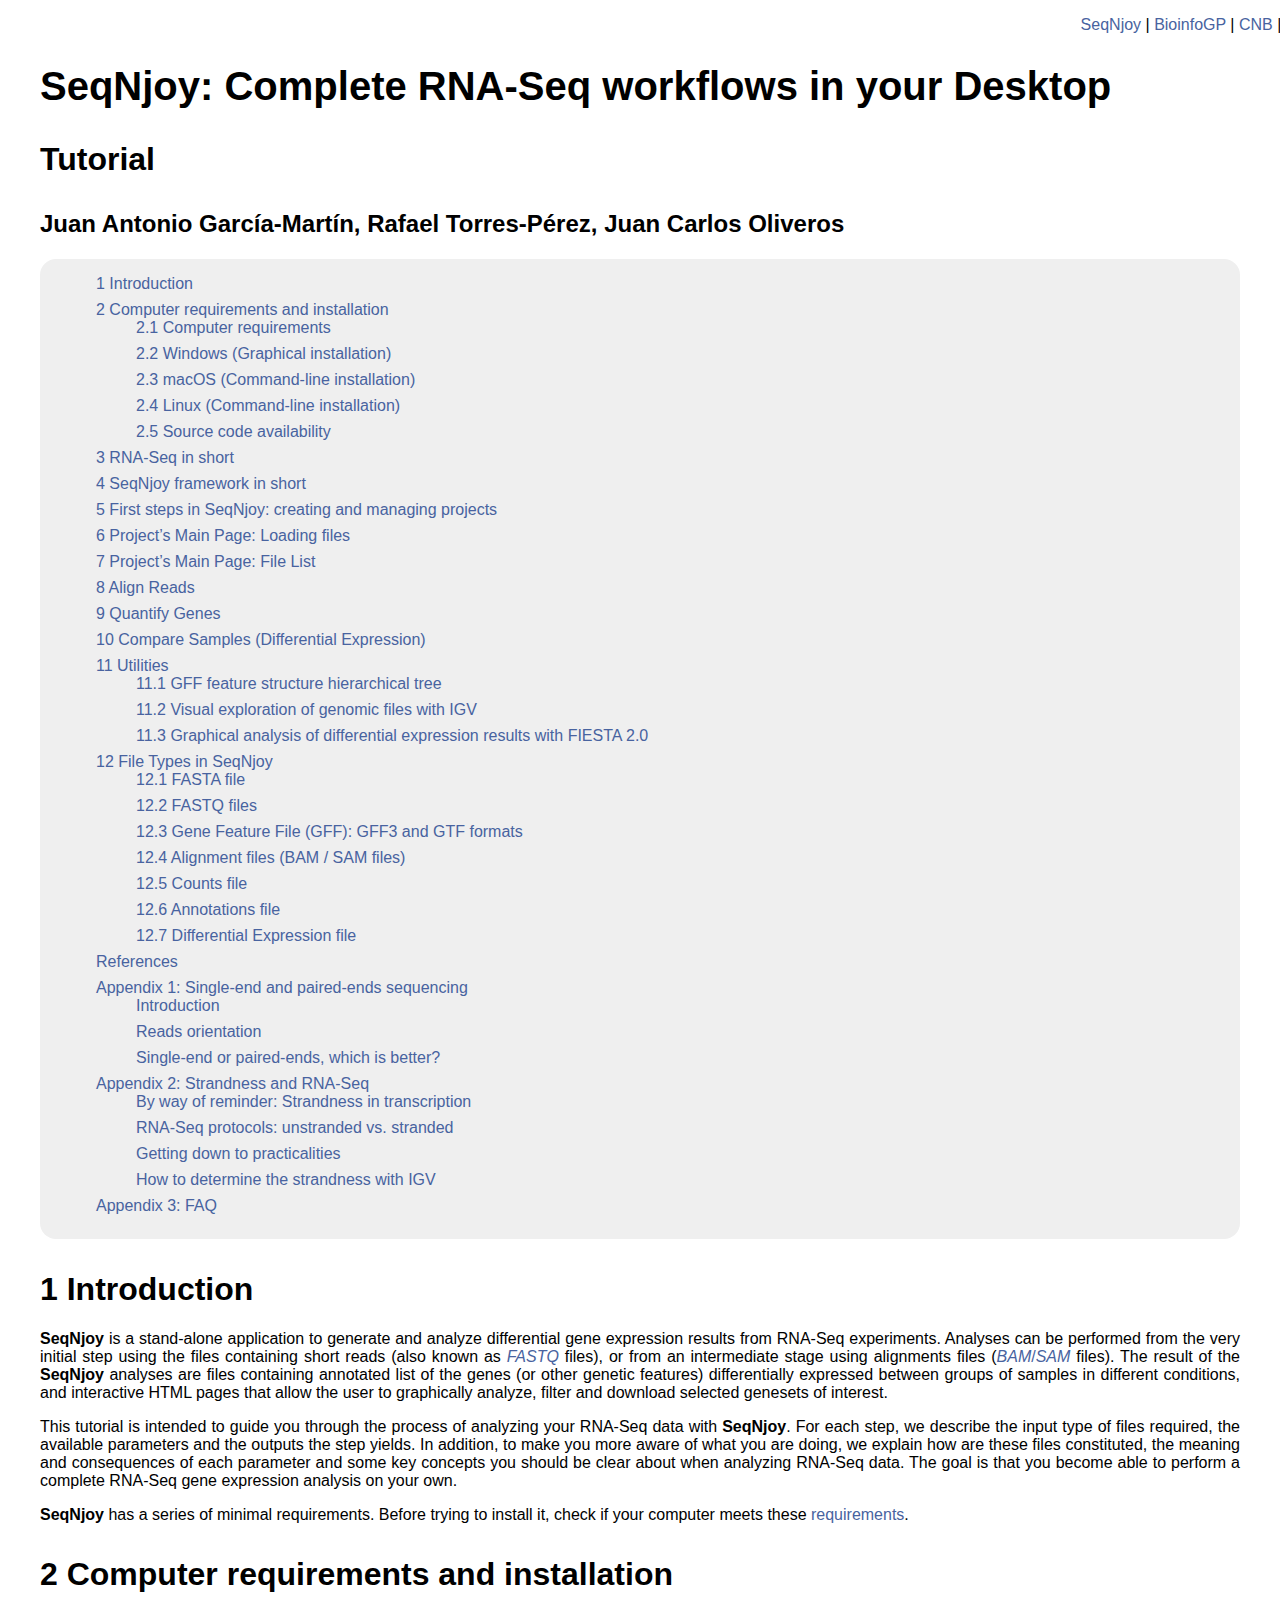
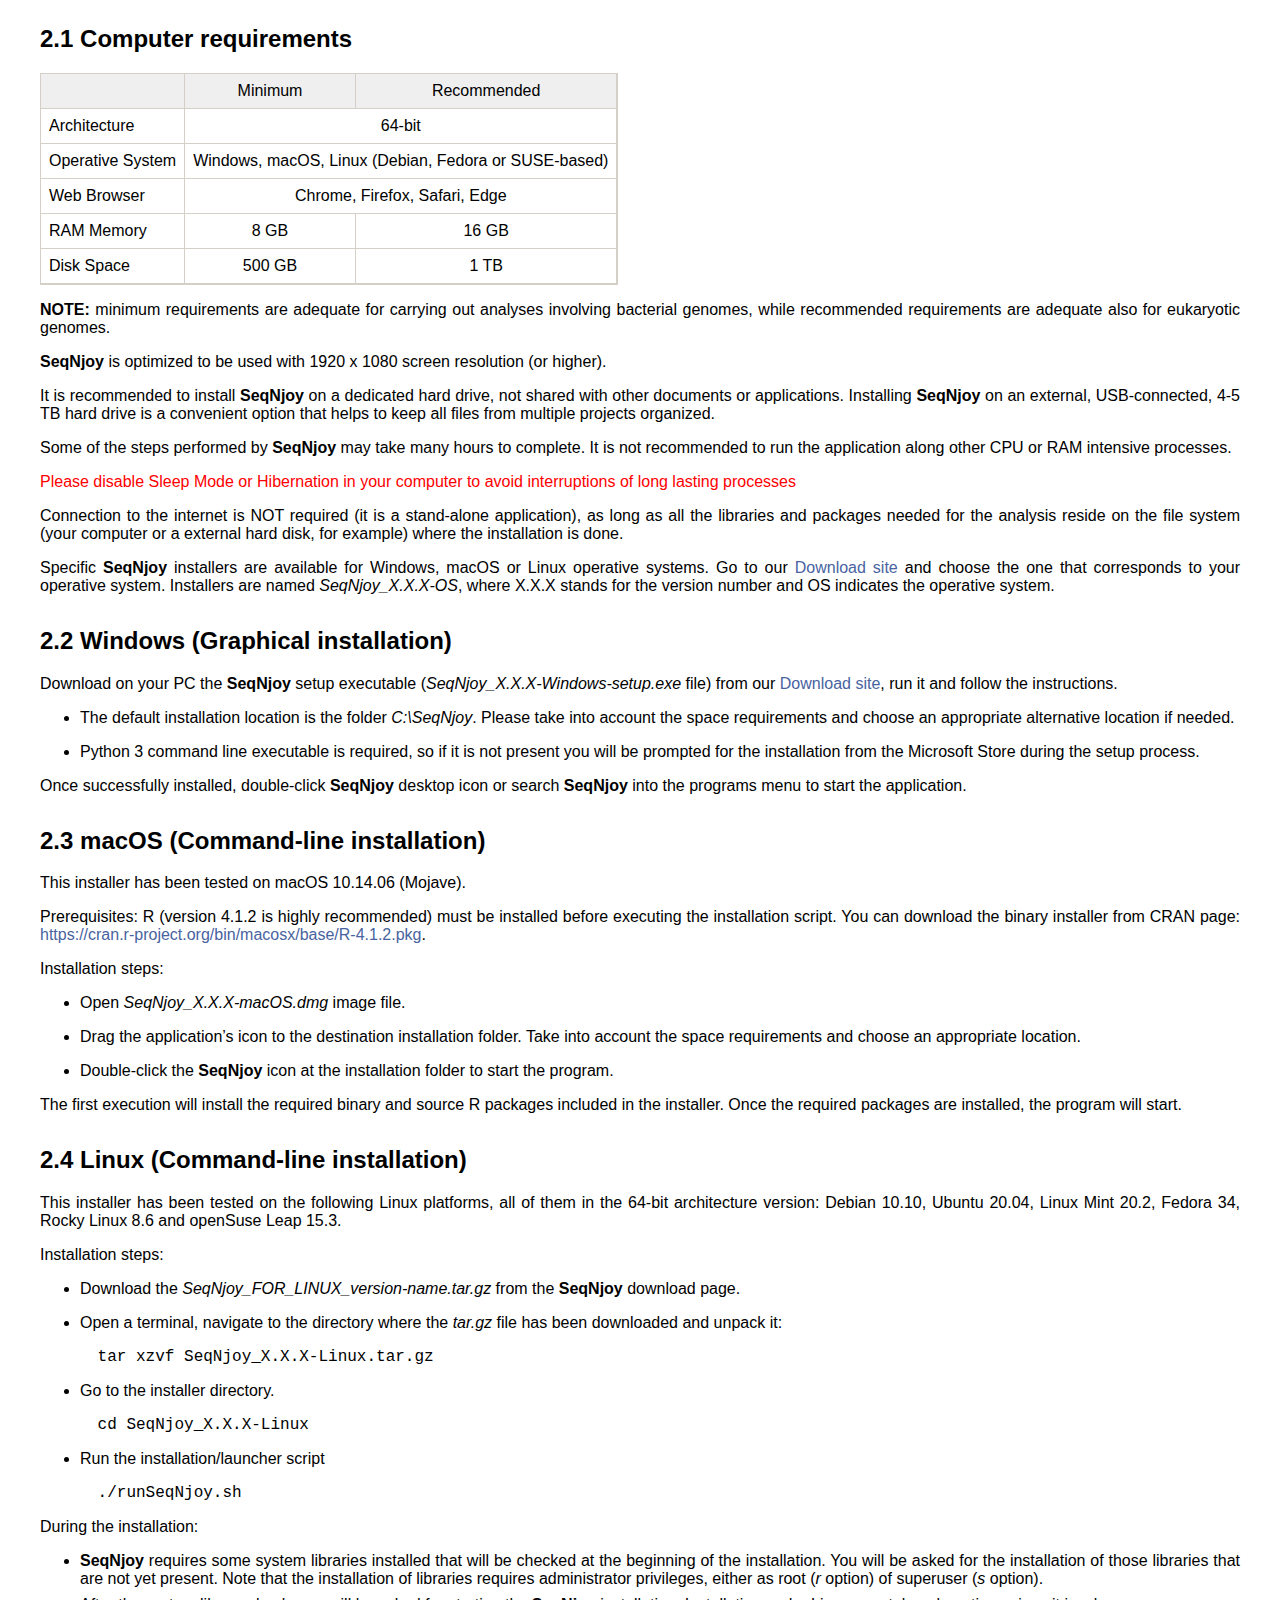
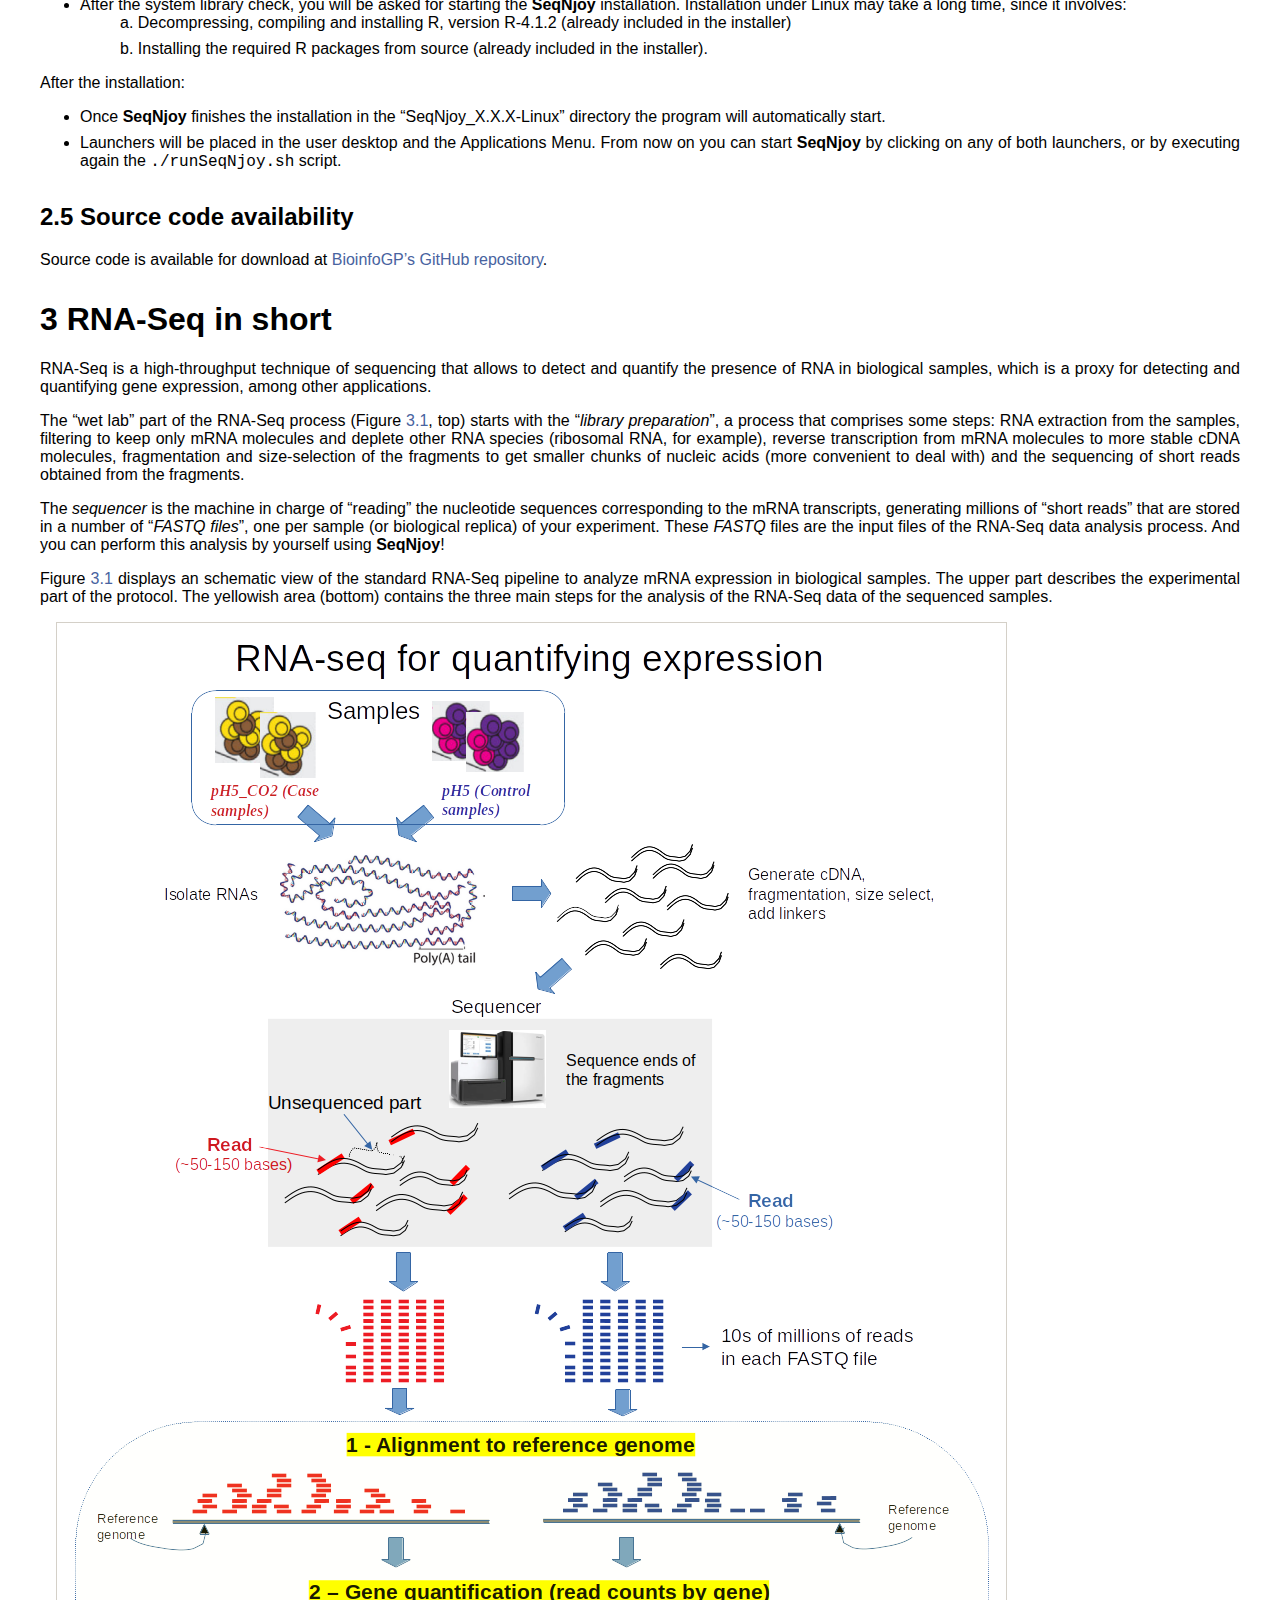
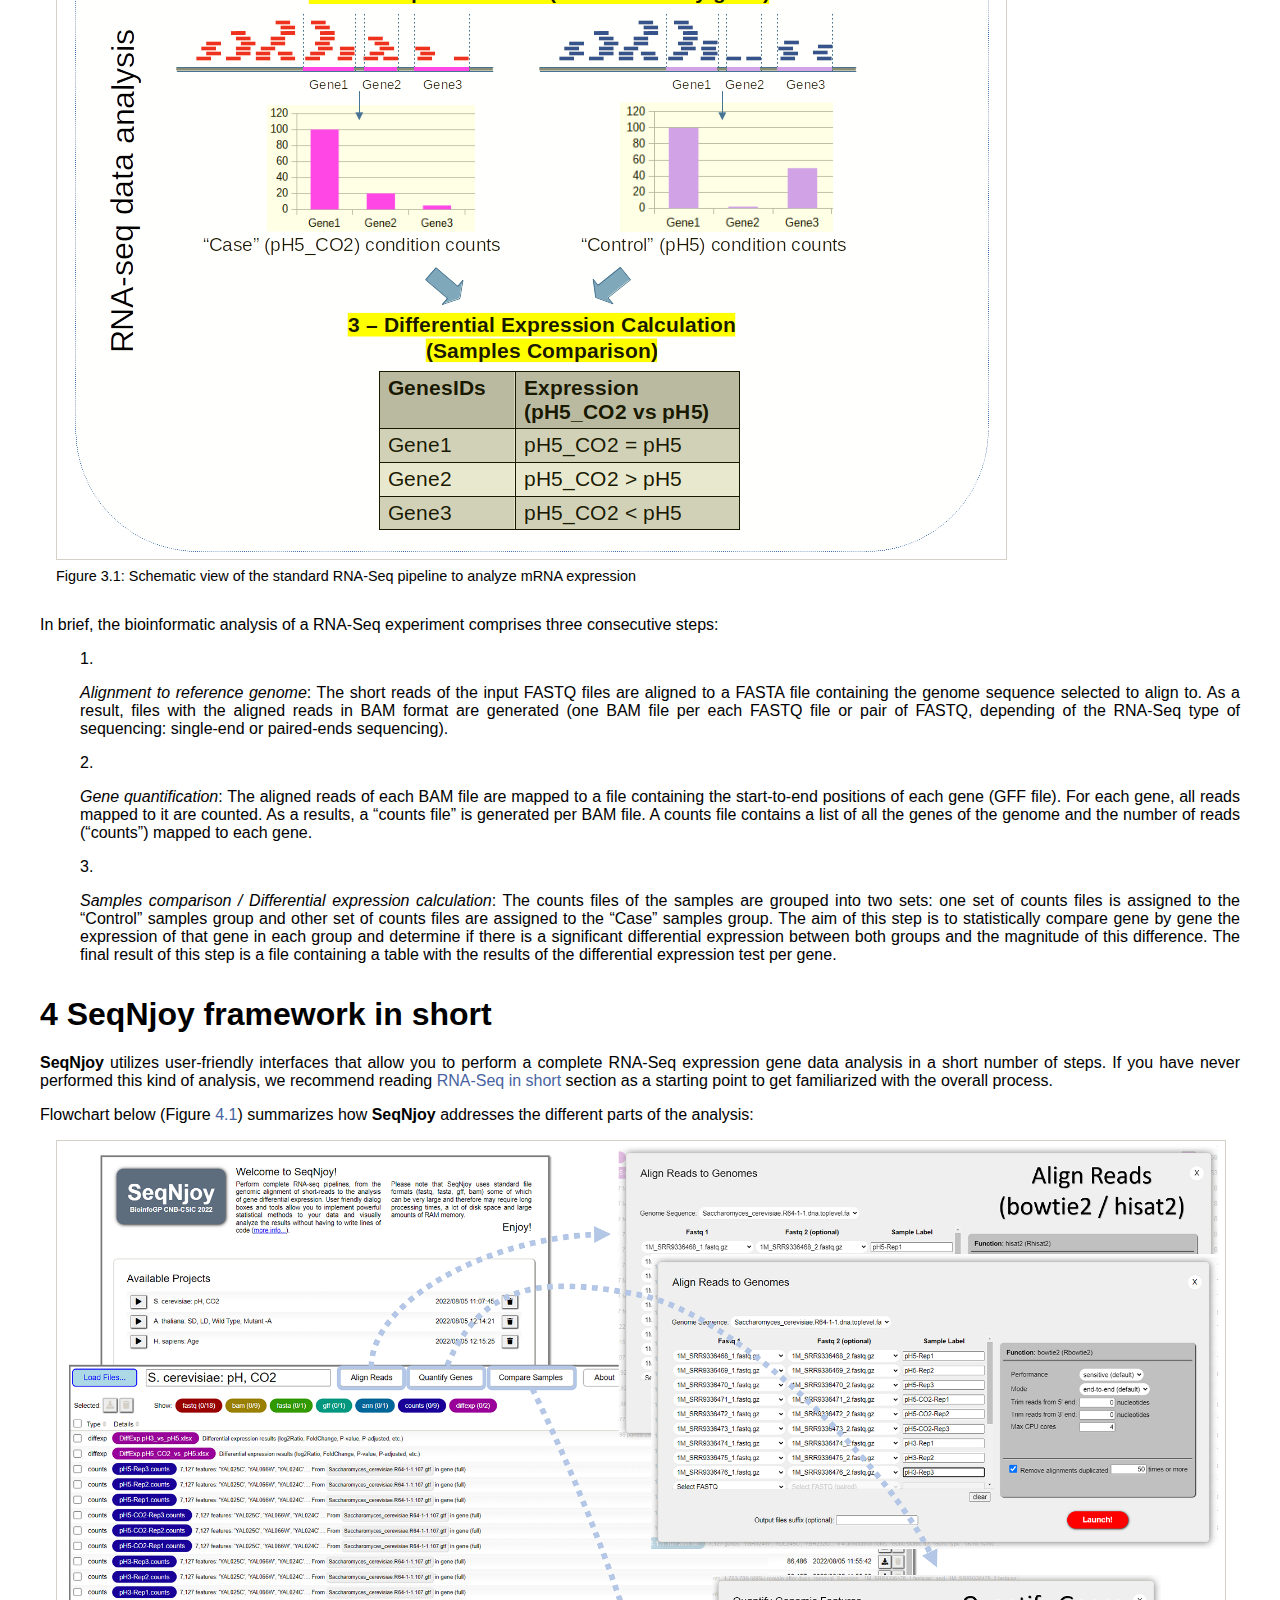
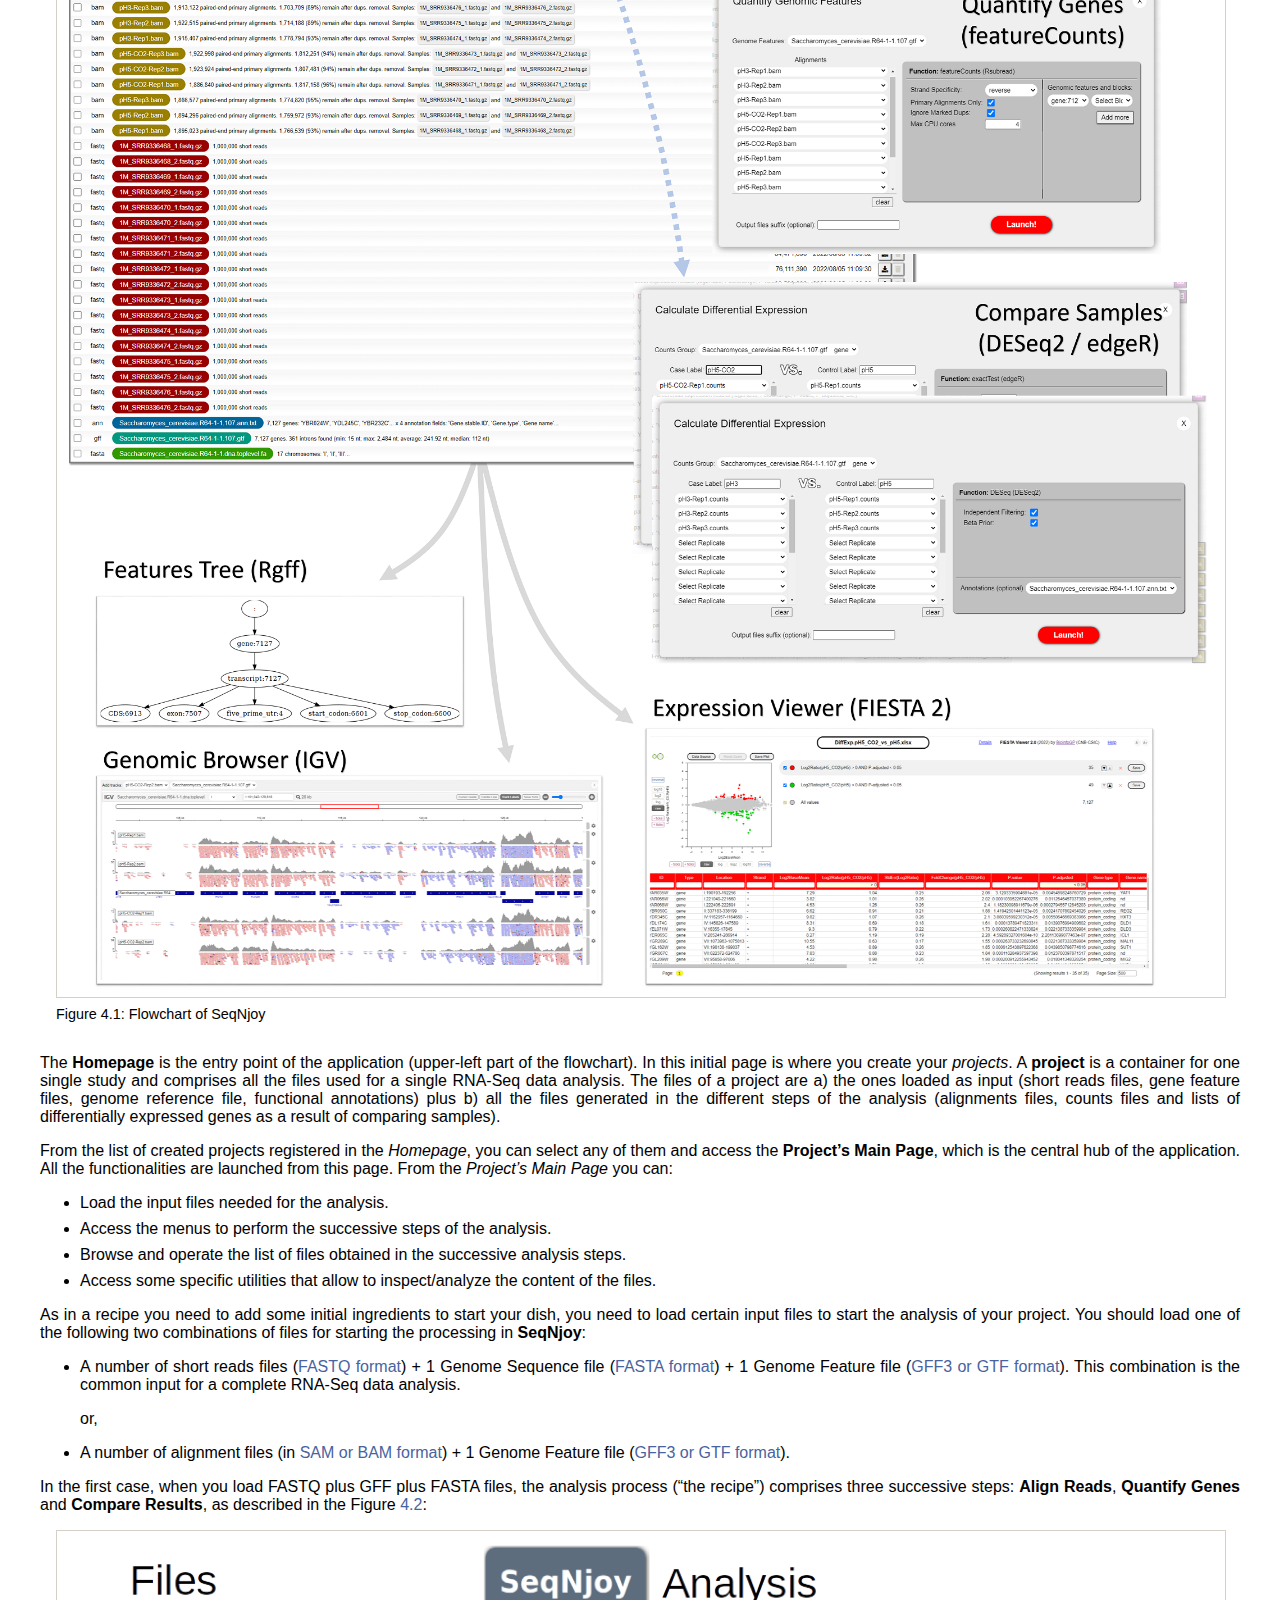
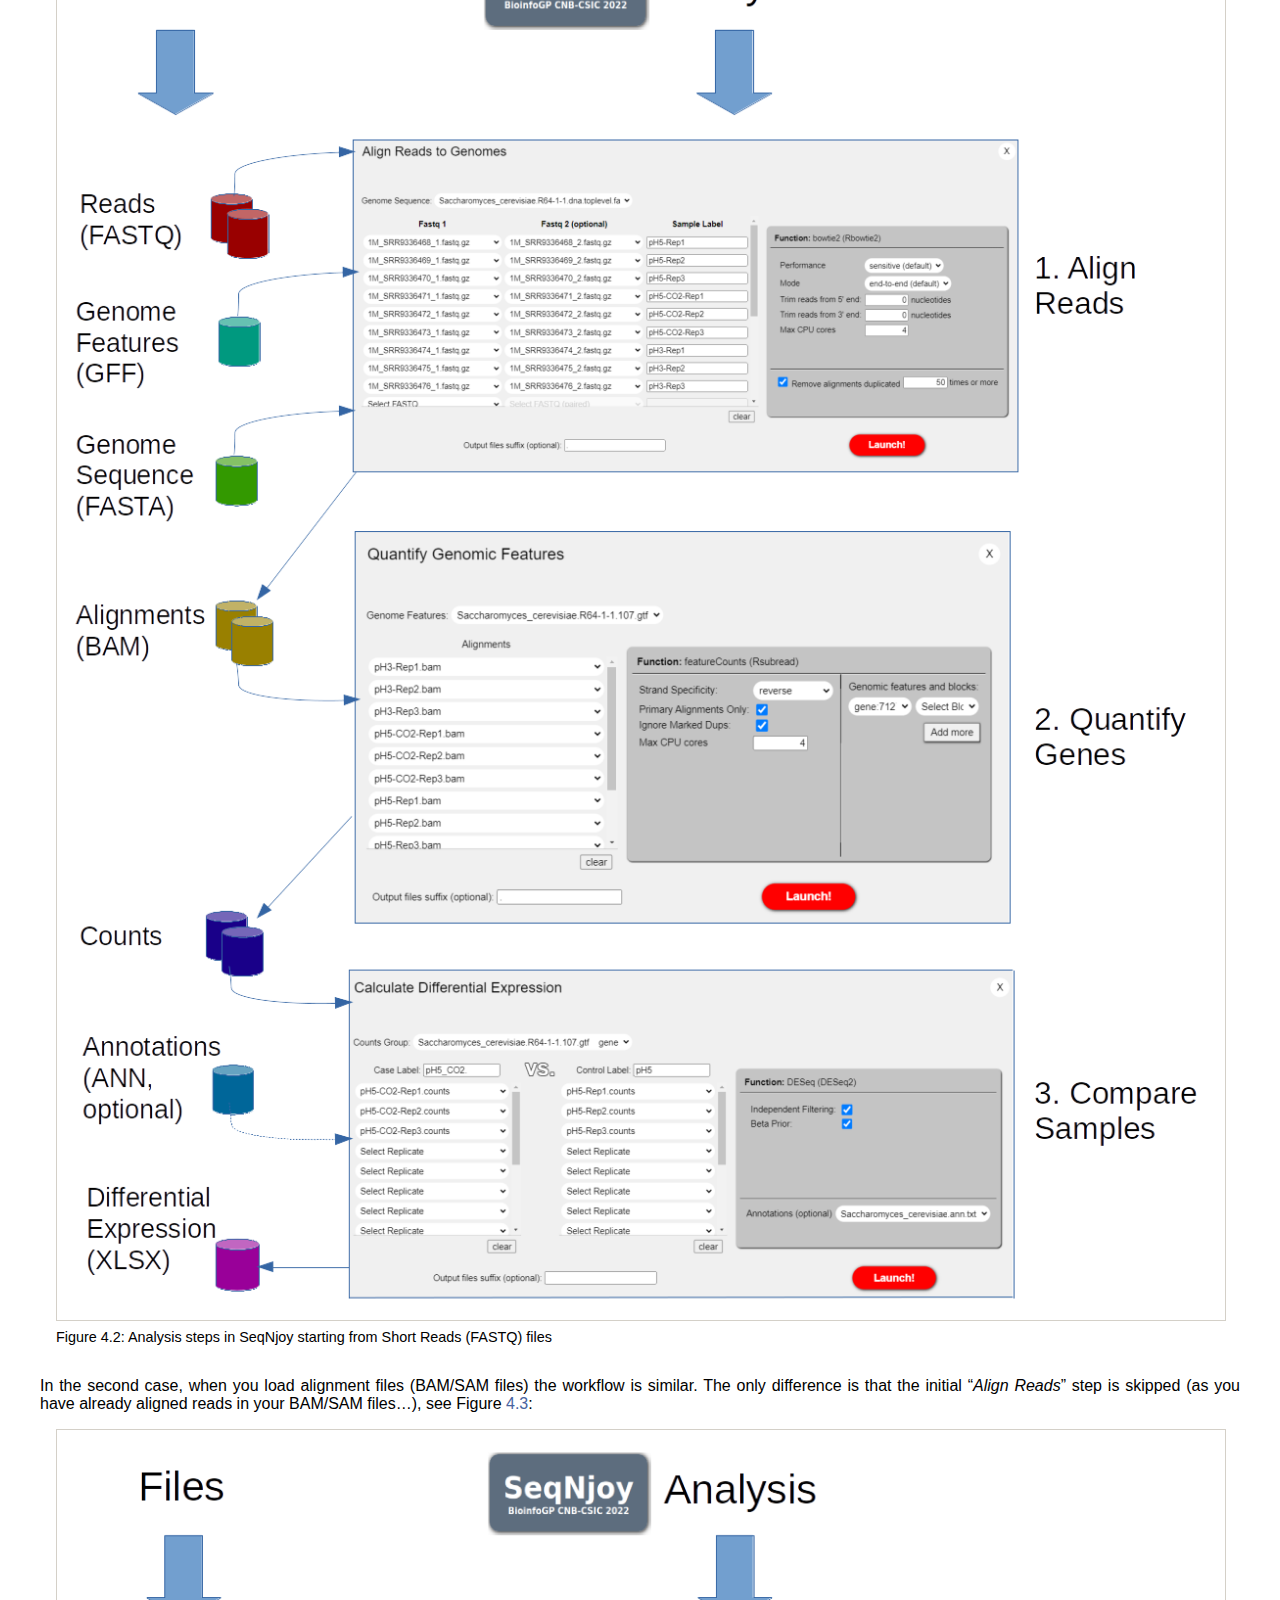
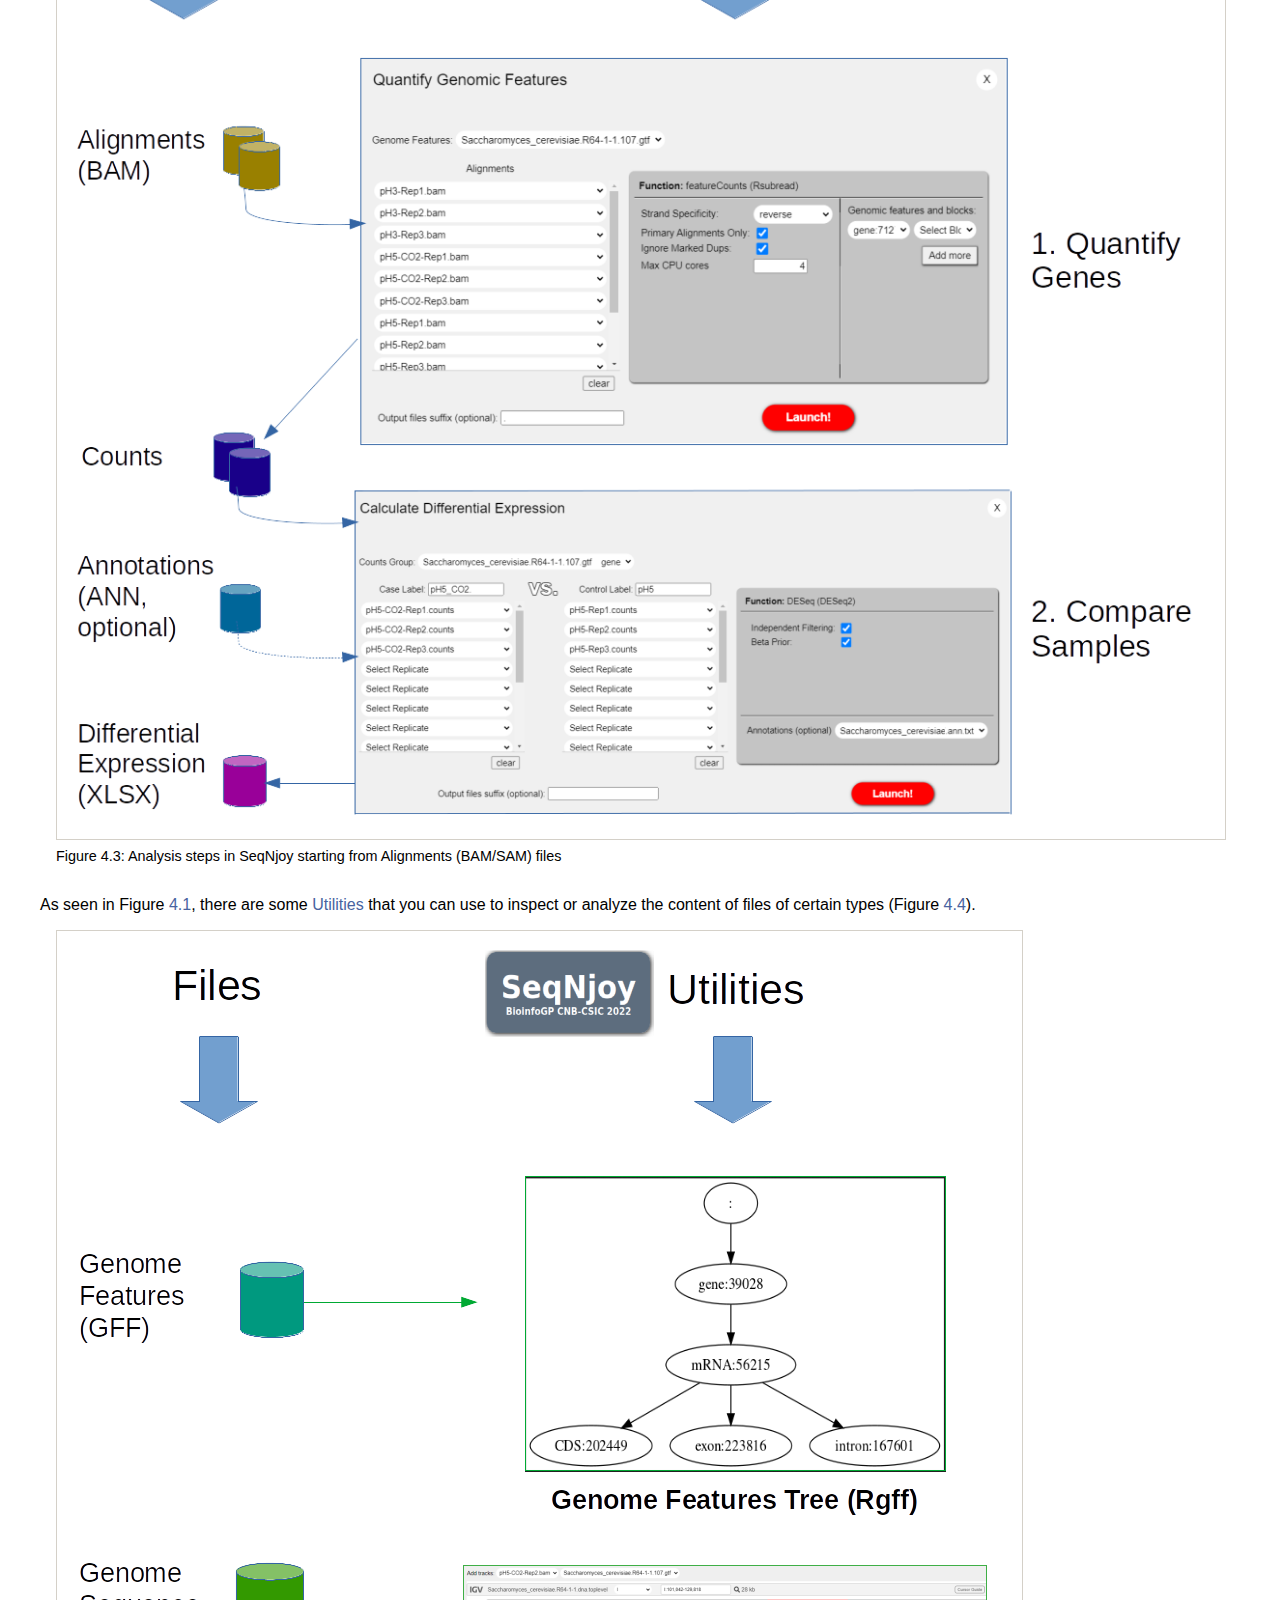
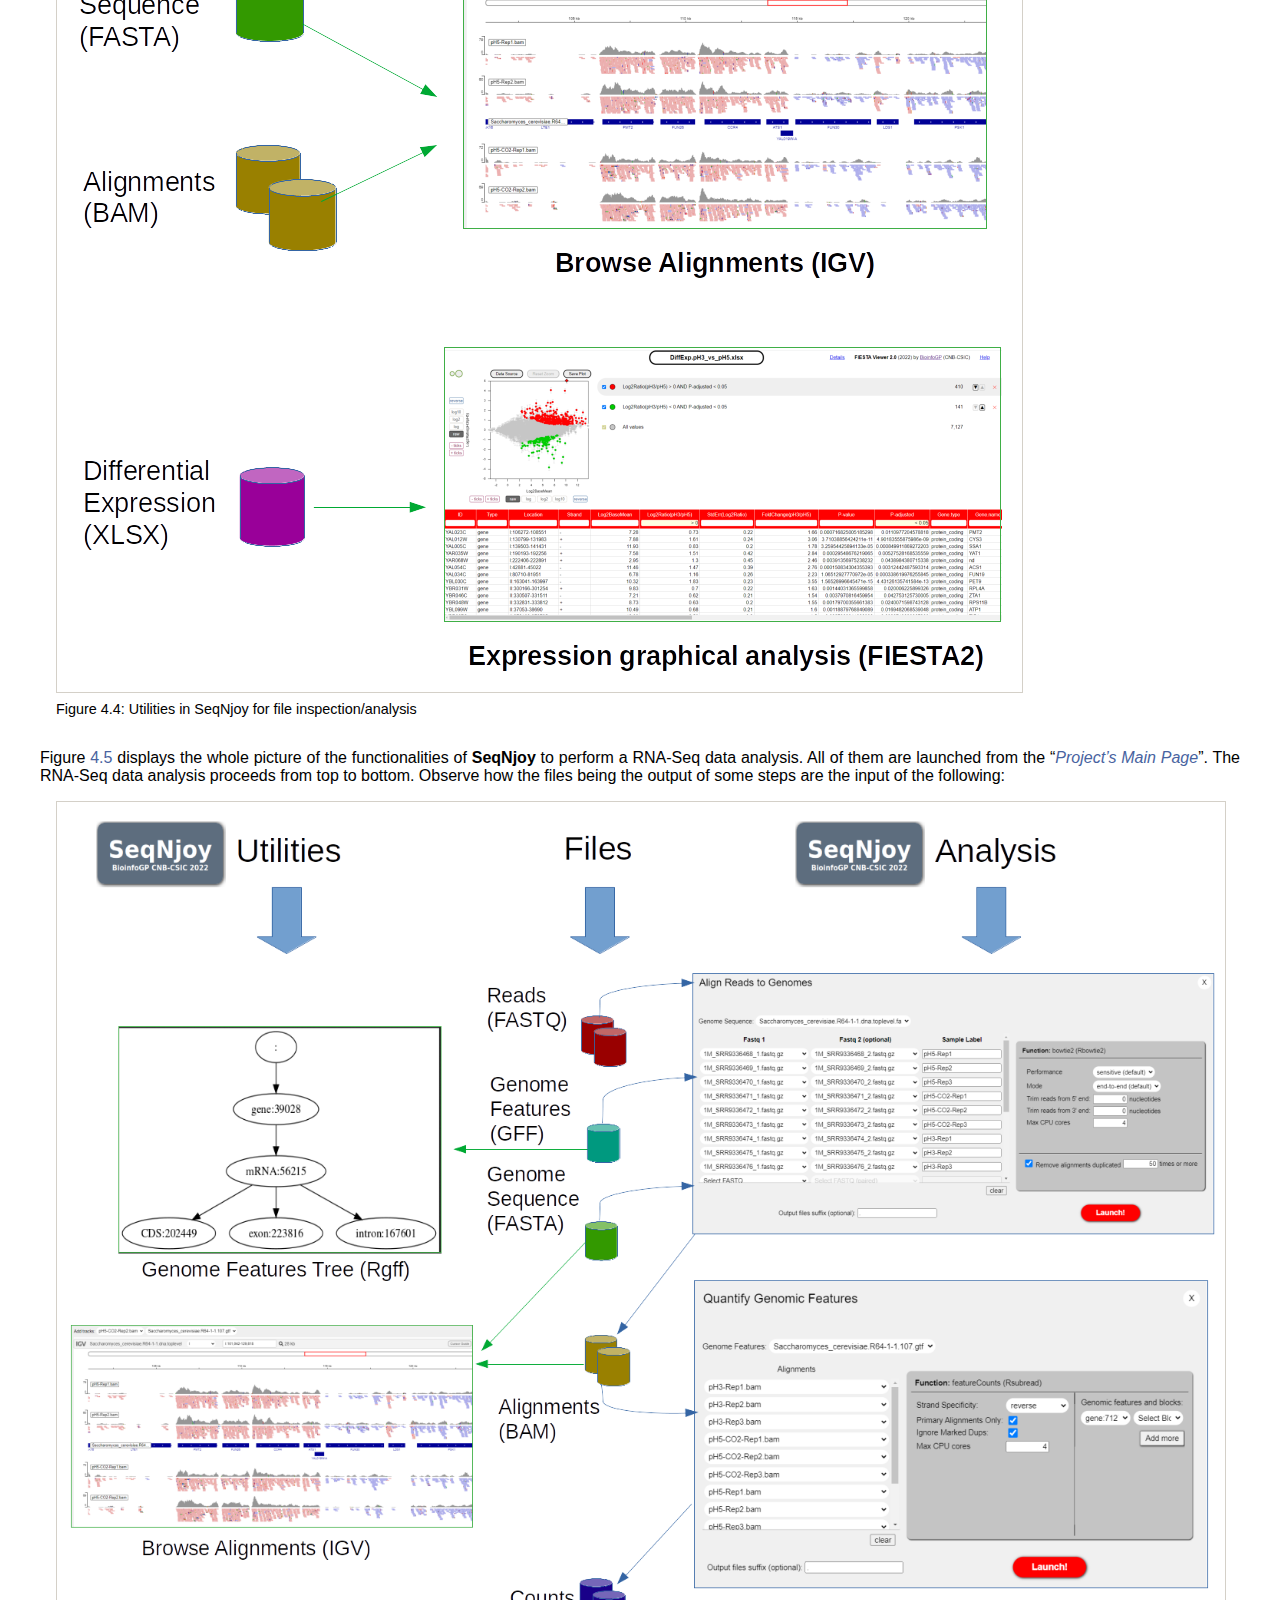
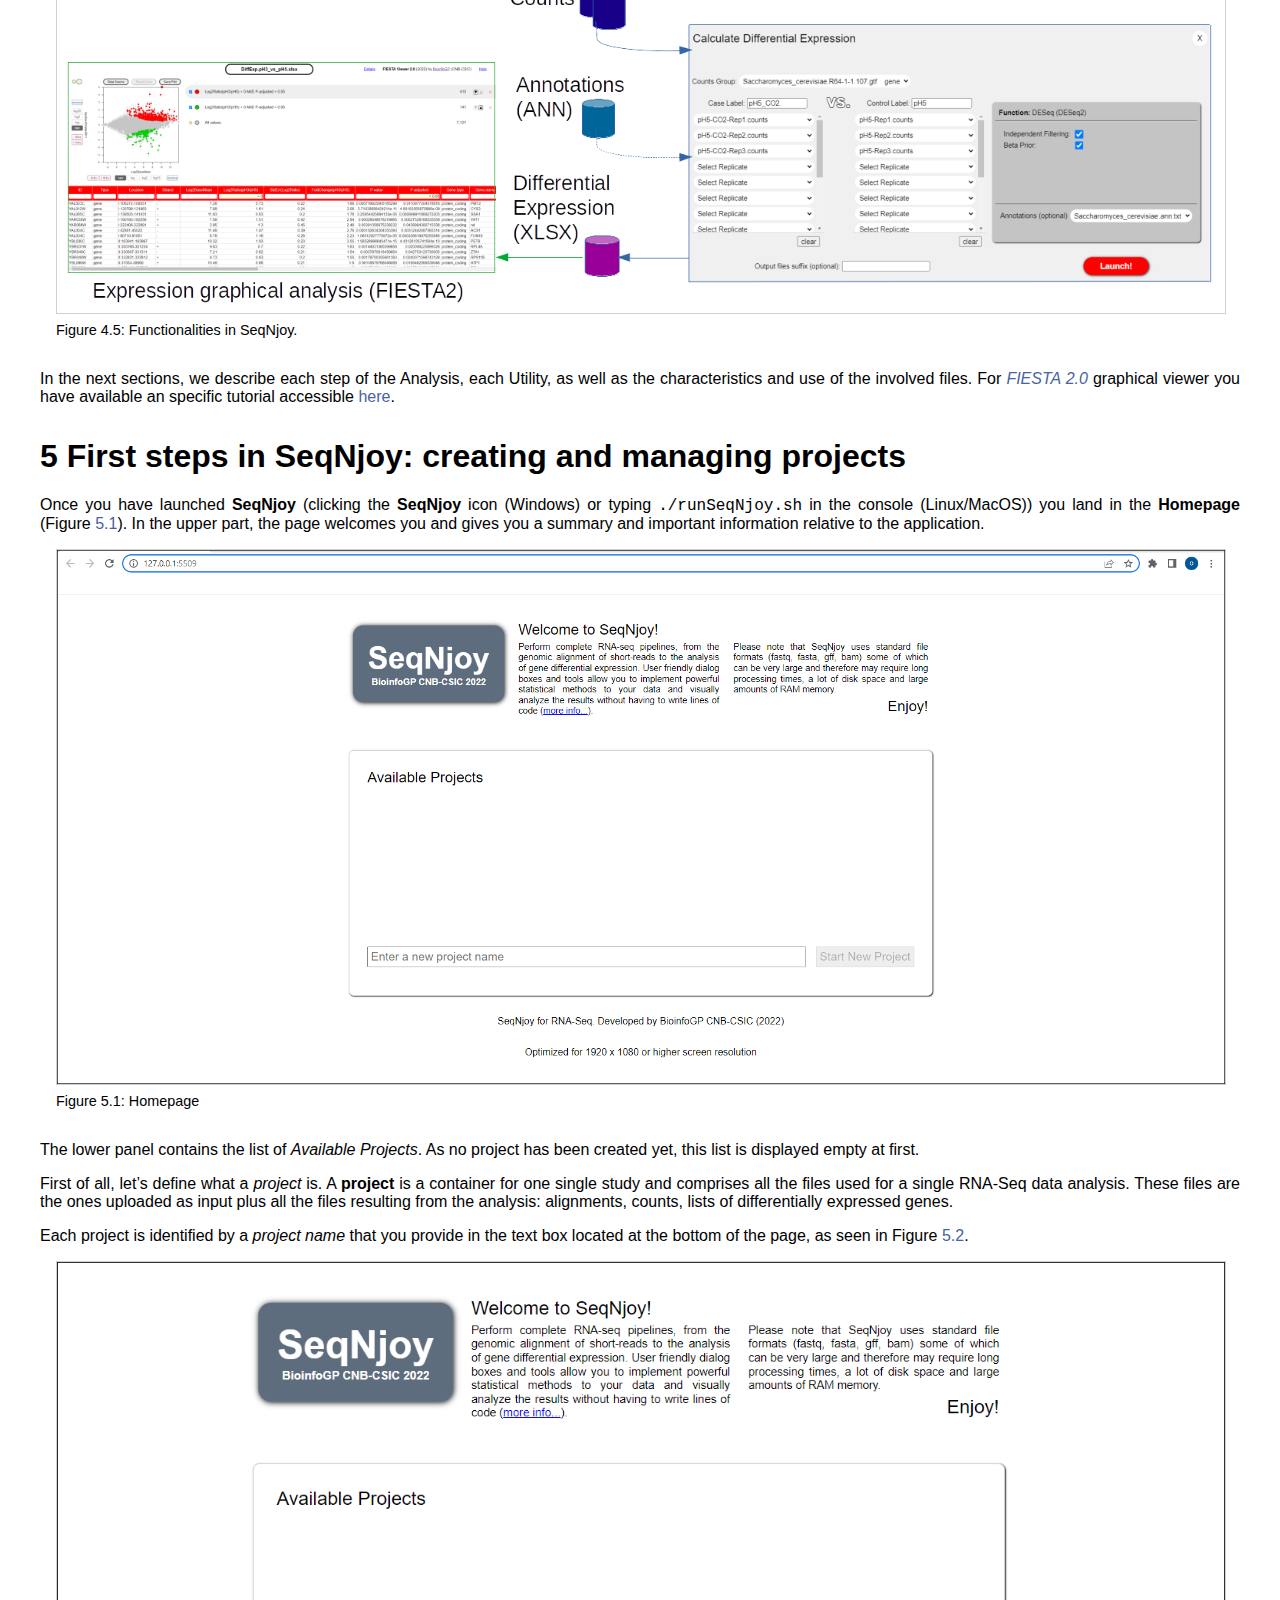
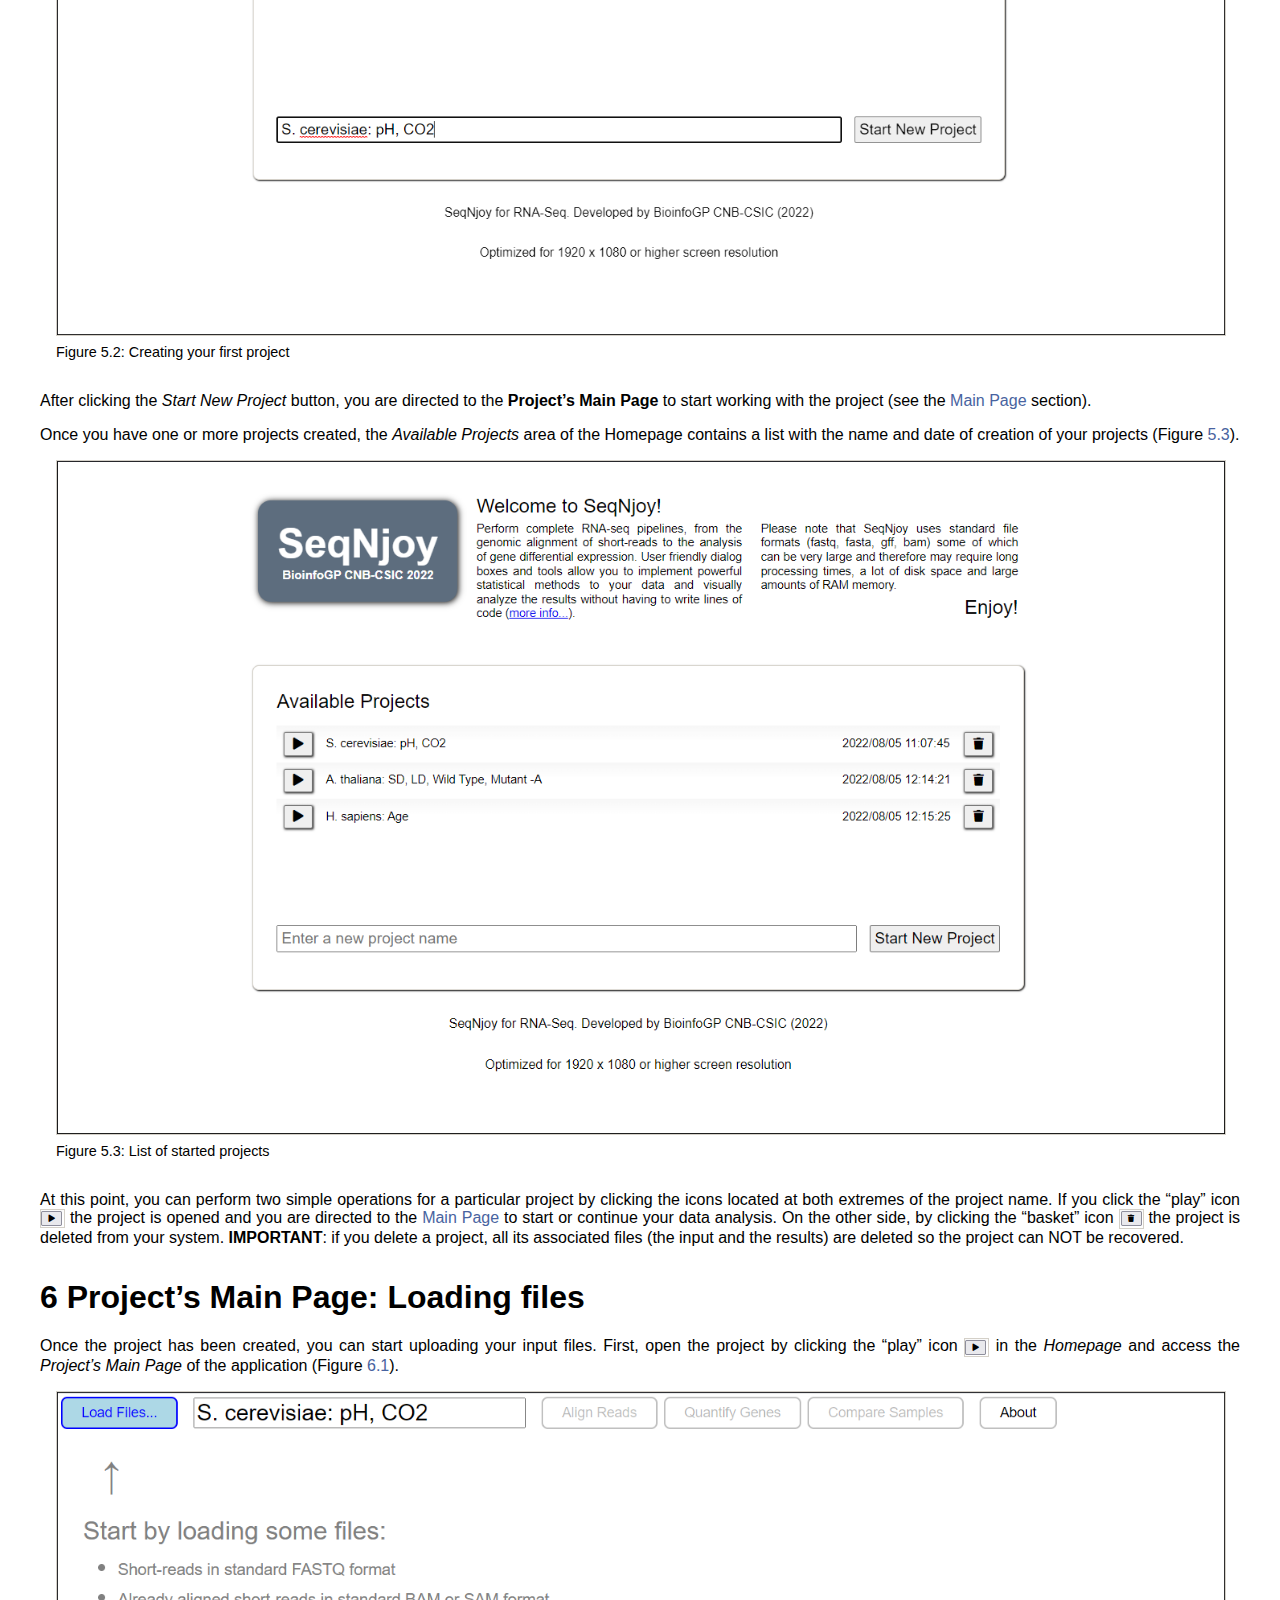
<file: docs/help/index.html>
<!DOCTYPE html>

<html>

<head>

<meta charset="utf-8" />
<meta name="generator" content="pandoc" />
<meta http-equiv="X-UA-Compatible" content="IE=EDGE" />

<meta name="viewport" content="width=device-width, initial-scale=1" />

<meta name="author" content="Juan Antonio García-Martín, Rafael Torres-Pérez, Juan Carlos Oliveros" />


<title>SeqNjoy: Complete RNA-Seq workflows in your Desktop</title>


<style type="text/css">
  code{white-space: pre-wrap;}
  span.smallcaps{font-variant: small-caps;}
  span.underline{text-decoration: underline;}
  div.column{display: inline-block; vertical-align: top; width: 50%;}
  div.hanging-indent{margin-left: 1.5em; text-indent: -1.5em;}
  ul.task-list{list-style: none;}
    </style>







<link rel="stylesheet" href="css/basic.css" type="text/css" />
<link rel="stylesheet" href="css/img_style.css" type="text/css" />




</head>

<body>




<h1 class="title toc-ignore"><span style="display:inline-block;font-size:2.5rem;padding-top:2rem;">SeqNjoy: Complete RNA-Seq workflows in your Desktop</span></h1>
<h3 class="subtitle"><span style="font-size:2rem;">Tutorial</span></h3>
<h4 class="author"><span style="font-size:1.5rem;">Juan Antonio García-Martín, Rafael Torres-Pérez, Juan Carlos Oliveros</span></h4>


<div id="TOC">
<ul>
<li><a href="#introduction"><span class="toc-section-number">1</span> Introduction</a></li>
<li><a href="#computer-requirements-and-installation"><span class="toc-section-number">2</span> Computer requirements and installation</a><ul>
<li><a href="#computer-requirements"><span class="toc-section-number">2.1</span> Computer requirements</a></li>
<li><a href="#windows-graphical-installation"><span class="toc-section-number">2.2</span> Windows (Graphical installation)</a></li>
<li><a href="#macos-command-line-installation"><span class="toc-section-number">2.3</span> macOS (Command-line installation)</a></li>
<li><a href="#linux-command-line-installation"><span class="toc-section-number">2.4</span> Linux (Command-line installation)</a></li>
<li><a href="#source-code-availability"><span class="toc-section-number">2.5</span> Source code availability</a></li>
</ul></li>
<li><a href="#rna-seq-in-short"><span class="toc-section-number">3</span> RNA-Seq in short</a></li>
<li><a href="#seqnjoy-framework-in-short"><span class="toc-section-number">4</span> SeqNjoy framework in short</a></li>
<li><a href="#first-steps-in-seqnjoy-creating-and-managing-projects"><span class="toc-section-number">5</span> First steps in SeqNjoy: creating and managing projects</a></li>
<li><a href="#projects-main-page-loading-files"><span class="toc-section-number">6</span> Project’s Main Page: Loading files</a></li>
<li><a href="#projects-main-page-file-list"><span class="toc-section-number">7</span> Project’s Main Page: File List</a></li>
<li><a href="#align-reads"><span class="toc-section-number">8</span> Align Reads</a></li>
<li><a href="#quantify-genes"><span class="toc-section-number">9</span> Quantify Genes</a></li>
<li><a href="#compare-samples-differential-expression"><span class="toc-section-number">10</span> Compare Samples (Differential Expression)</a></li>
<li><a href="#utilities"><span class="toc-section-number">11</span> Utilities</a><ul>
<li><a href="#gff-feature-structure-hierarchical-tree"><span class="toc-section-number">11.1</span> GFF feature structure hierarchical tree</a></li>
<li><a href="#visual-exploration-of-genomic-files-with-igv"><span class="toc-section-number">11.2</span> Visual exploration of genomic files with IGV</a></li>
<li><a href="#graphical-analysis-of-differential-expression-results-with-fiesta-2.0"><span class="toc-section-number">11.3</span> Graphical analysis of differential expression results with FIESTA 2.0</a></li>
</ul></li>
<li><a href="#file-types-in-seqnjoy"><span class="toc-section-number">12</span> File Types in SeqNjoy</a><ul>
<li><a href="#fasta-file"><span class="toc-section-number">12.1</span> FASTA file</a></li>
<li><a href="#fastq-files"><span class="toc-section-number">12.2</span> FASTQ files</a></li>
<li><a href="#gene-feature-file-gff-gff3-and-gtf-formats"><span class="toc-section-number">12.3</span> Gene Feature File (GFF): GFF3 and GTF formats</a></li>
<li><a href="#alignment-files-bam-sam-files"><span class="toc-section-number">12.4</span> Alignment files (BAM / SAM files)</a></li>
<li><a href="#counts-file"><span class="toc-section-number">12.5</span> Counts file</a></li>
<li><a href="#annotations-file"><span class="toc-section-number">12.6</span> Annotations file</a></li>
<li><a href="#differential-expression-file"><span class="toc-section-number">12.7</span> Differential Expression file</a></li>
</ul></li>
<li><a href="#references">References</a></li>
<li><a href="#appendix-1-single-end-and-paired-ends-sequencing">Appendix 1: Single-end and paired-ends sequencing</a><ul>
<li><a href="#introduction-1">Introduction</a></li>
<li><a href="#reads-orientation">Reads orientation</a></li>
<li><a href="#single-end-or-paired-ends-which-is-better">Single-end or paired-ends, which is better?</a></li>
</ul></li>
<li><a href="#appendix-2-strandness-and-rna-seq">Appendix 2: Strandness and RNA-Seq</a><ul>
<li><a href="#by-way-of-reminder-strandness-in-transcription">By way of reminder: Strandness in transcription</a></li>
<li><a href="#rna-seq-protocols-unstranded-vs.stranded">RNA-Seq protocols: unstranded vs. stranded</a></li>
<li><a href="#getting-down-to-practicalities">Getting down to practicalities</a></li>
<li><a href="#how-to-determine-the-strandness-with-igv">How to determine the strandness with IGV</a></li>
</ul></li>
<li><a href="#FAQ">Appendix 3: FAQ</a></li>
</ul>
</div>

<div id="header_top_right">
<p><a href="https://bioinfogp.cnb.csic.es/tools/seqnjoy">SeqNjoy</a> |
<a target="bioinfogp" href="https://bioinfogp.cnb.csic.es">BioinfoGP</a> |
<a target="csic" href="https://www.cnb.csic.es">CNB</a> |
<a target="cnb" href="https://www.csic.es">CSIC</a></p>
</div>
<div id="introduction" class="section level1">
<h1><span class="header-section-number">1</span> Introduction</h1>
<p><strong>SeqNjoy</strong> is a stand-alone application to generate and analyze differential gene expression results from RNA-Seq experiments. Analyses can be performed from the very initial step using the files containing short reads (also known as <a href="#fastq-files"><em>FASTQ</em></a> files), or from an intermediate stage using alignments files (<a href="#alignment-files-bam-sam-files"><em>BAM</em>/<em>SAM</em></a> files). The result of the <strong>SeqNjoy</strong> analyses are files containing annotated list of the genes (or other genetic features) differentially expressed between groups of samples in different conditions, and interactive HTML pages that allow the user to graphically analyze, filter and download selected genesets of interest.</p>
<p>This tutorial is intended to guide you through the process of analyzing your RNA-Seq data with <strong>SeqNjoy</strong>. For each step, we describe the input type of files required, the available parameters and the outputs the step yields. In addition, to make you more aware of what you are doing, we explain how are these files constituted, the meaning and consequences of each parameter and some key concepts you should be clear about when analyzing RNA-Seq data. The goal is that you become able to perform a complete RNA-Seq gene expression analysis on your own.</p>
<p><strong>SeqNjoy</strong> has a series of minimal requirements. Before trying to install it, check if your computer meets these <a href="#computer-requirements-and-installation">requirements</a>.</p>
</div>
<div id="computer-requirements-and-installation" class="section level1">
<h1><span class="header-section-number">2</span> Computer requirements and installation</h1>
<div id="computer-requirements" class="section level2">
<h2><span class="header-section-number">2.1</span> Computer requirements</h2>
<table>
<tr>
<th class="left">
</th>
<th class="center">
Minimum
</th>
<th class="center">
Recommended
</th>
</tr>
<tr>
<td class="left">
Architecture
</td>
<td class="center" colspan="2">
64-bit
</td>
</tr>
<tr>
<td class="left">
Operative System
</td>
<td class="center" colspan="2">
Windows, macOS, Linux (Debian, Fedora or SUSE-based)
</td>
</tr>
<tr>
<td class="left">
Web Browser
</td>
<td class="center" colspan="2">
Chrome, Firefox, Safari, Edge
</td>
</tr>
<tr>
<td class="left">
RAM Memory
</td>
<td class="center">
8 GB
</td>
<td class="center">
16 GB
</td>
</tr>
<tr>
<td class="left">
Disk Space
</td>
<td class="center">
500 GB
</td>
<td class="center">
1 TB
</td>
</tr>
</table>
<p><b>NOTE:</b> minimum requirements are adequate for carrying out analyses involving bacterial genomes, while recommended requirements are adequate also for eukaryotic genomes.</p>
<p><strong>SeqNjoy</strong> is optimized to be used with 1920 x 1080 screen resolution (or higher).</p>
<p>It is recommended to install <strong>SeqNjoy</strong> on a dedicated hard drive, not shared with other documents or applications. Installing <strong>SeqNjoy</strong> on an external, USB-connected, 4-5 TB hard drive is a convenient option that helps to keep all files from multiple projects organized.</p>
<p>Some of the steps performed by <strong>SeqNjoy</strong> may take many hours to complete. It is not recommended to run the application along other CPU or RAM intensive processes.</p>
<p><span style="color:red">
Please disable Sleep Mode or Hibernation in your computer to avoid interruptions of long lasting processes
</span></p>
<p>Connection to the internet is NOT required (it is a stand-alone application), as long as all the libraries and packages needed for the analysis reside on the file system (your computer or a external hard disk, for example) where the installation is done.</p>
<p>Specific <strong>SeqNjoy</strong> installers are available for Windows, macOS or Linux operative systems. Go to our <a href="https://bioinfogp.cnb.csic.es/tools/seqnjoy">Download site</a> and choose the one that corresponds to your operative system. Installers are named <em>SeqNjoy_X.X.X-OS</em>, where X.X.X stands for the version number and OS indicates the operative system.</p>
</div>
<div id="windows-graphical-installation" class="section level2">
<h2><span class="header-section-number">2.2</span> Windows (Graphical installation)</h2>
<p>Download on your PC the <strong>SeqNjoy</strong> setup executable (<em>SeqNjoy_X.X.X-Windows-setup.exe</em> file) from our <a href="https://bioinfogp.cnb.csic.es/tools/seqnjoy">Download site</a>, run it and follow the instructions.</p>
<ul>
<li><p>The default installation location is the folder <em>C:\SeqNjoy</em>. Please take into account the space requirements and choose an appropriate alternative location if needed.</p></li>
<li><p>Python 3 command line executable is required, so if it is not present you will be prompted for the installation from the Microsoft Store during the setup process.</p></li>
</ul>
<p>Once successfully installed, double-click <strong>SeqNjoy</strong> desktop icon or search <strong>SeqNjoy</strong> into the programs menu to start the application.</p>
</div>
<div id="macos-command-line-installation" class="section level2">
<h2><span class="header-section-number">2.3</span> macOS (Command-line installation)</h2>
<p>This installer has been tested on macOS 10.14.06 (Mojave).</p>
<p>Prerequisites: R (version 4.1.2 is highly recommended) must be installed before executing the installation script. You can download the binary installer from CRAN page: <a href="https://cran.r-project.org/bin/macosx/base/R-4.1.2.pkg" class="uri">https://cran.r-project.org/bin/macosx/base/R-4.1.2.pkg</a>.</p>
<p>Installation steps:</p>
<ul>
<li><p>Open <em>SeqNjoy_X.X.X-macOS.dmg</em> image file.</p></li>
<li><p>Drag the application’s icon to the destination installation folder. Take into account the space requirements and choose an appropriate location.</p></li>
<li><p>Double-click the <strong>SeqNjoy</strong> icon at the installation folder to start the program.</p></li>
</ul>
<p>The first execution will install the required binary and source R packages included in the installer. Once the required packages are installed, the program will start.</p>
</div>
<div id="linux-command-line-installation" class="section level2">
<h2><span class="header-section-number">2.4</span> Linux (Command-line installation)</h2>
<p>This installer has been tested on the following Linux platforms, all of them in the 64-bit architecture version: Debian 10.10, Ubuntu 20.04, Linux Mint 20.2, Fedora 34, Rocky Linux 8.6 and openSuse Leap 15.3.</p>
<p>Installation steps:</p>
<ul>
<li><p>Download the <em>SeqNjoy_FOR_LINUX_version-name.tar.gz</em> from the <strong>SeqNjoy</strong> download page.</p></li>
<li>Open a terminal, navigate to the directory where the <em>tar.gz</em> file has been downloaded and unpack it:</li>
</ul>
<pre><code>      tar xzvf SeqNjoy_X.X.X-Linux.tar.gz</code></pre>
<ul>
<li>Go to the installer directory.</li>
</ul>
<pre><code>      cd SeqNjoy_X.X.X-Linux</code></pre>
<ul>
<li>Run the installation/launcher script</li>
</ul>
<pre><code>      ./runSeqNjoy.sh</code></pre>
<p>During the installation:</p>
<ul>
<li><strong>SeqNjoy</strong> requires some system libraries installed that will be checked at the beginning of the installation. You will be asked for the installation of those libraries that are not yet present. Note that the installation of libraries requires administrator privileges, either as root (<em>r</em> option) of superuser (<em>s</em> option).</li>
<li>After the system library check, you will be asked for starting the <strong>SeqNjoy</strong> installation. Installation under Linux may take a long time, since it involves:
<ol style="list-style-type: lower-alpha">
<li>Decompressing, compiling and installing R, version R-4.1.2 (already included in the installer)</li>
<li>Installing the required R packages from source (already included in the installer).</li>
</ol></li>
</ul>
<p>After the installation:</p>
<ul>
<li>Once <strong>SeqNjoy</strong> finishes the installation in the “SeqNjoy_X.X.X-Linux” directory the program will automatically start.</li>
<li>Launchers will be placed in the user desktop and the Applications Menu. From now on you can start <strong>SeqNjoy</strong> by clicking on any of both launchers, or by executing again the <code>./runSeqNjoy.sh</code> script.</li>
</ul>
</div>
<div id="source-code-availability" class="section level2">
<h2><span class="header-section-number">2.5</span> Source code availability</h2>
<p>Source code is available for download at <a href="https://github.com/BioinfoGP/SeqNjoy">BioinfoGP’s GitHub repository</a>.</p>
</div>
</div>
<div id="rna-seq-in-short" class="section level1">
<h1><span class="header-section-number">3</span> RNA-Seq in short</h1>
<p>RNA-Seq is a high-throughput technique of sequencing that allows to detect and quantify the presence of RNA in biological samples, which is a proxy for detecting and quantifying gene expression, among other applications.</p>
<p>The “wet lab” part of the RNA-Seq process (Figure <a href="#fig:rnaseq">3.1</a>, top) starts with the “<em>library preparation</em>”, a process that comprises some steps: RNA extraction from the samples, filtering to keep only mRNA molecules and deplete other RNA species (ribosomal RNA, for example), reverse transcription from mRNA molecules to more stable cDNA molecules, fragmentation and size-selection of the fragments to get smaller chunks of nucleic acids (more convenient to deal with) and the sequencing of short reads obtained from the fragments.</p>
<p>The <em>sequencer</em> is the machine in charge of “reading” the nucleotide sequences corresponding to the mRNA transcripts, generating millions of “short reads” that are stored in a number of “<em>FASTQ files</em>”, one per sample (or biological replica) of your experiment. These <em>FASTQ</em> files are the input files of the RNA-Seq data analysis process. And you can perform this analysis by yourself using <strong>SeqNjoy</strong>!</p>
<p>Figure <a href="#fig:rnaseq">3.1</a> displays an schematic view of the standard RNA-Seq pipeline to analyze mRNA expression in biological samples. The upper part describes the experimental part of the protocol. The yellowish area (bottom) contains the three main steps for the analysis of the RNA-Seq data of the sequenced samples.</p>
<div class="figure"><span style="display:block;" id="fig:rnaseq"></span>
<img src="Figures/RNA-seq_quantifying_expression_poster_v3.png" alt="Schematic view of the standard RNA-Seq pipeline to analyze mRNA expression" width="" id="img_rnaseq" />
<p class="caption">
Figure 3.1: Schematic view of the standard RNA-Seq pipeline to analyze mRNA expression
</p>
</div>
<p>In brief, the bioinformatic analysis of a RNA-Seq experiment comprises three consecutive steps:</p>
<ol style="list-style-type: decimal">
<li><p><em>Alignment to reference genome</em>: The short reads of the input FASTQ files are aligned to a FASTA file containing the genome sequence selected to align to. As a result, files with the aligned reads in BAM format are generated (one BAM file per each FASTQ file or pair of FASTQ, depending of the RNA-Seq type of sequencing: single-end or paired-ends sequencing).</p></li>
<li><p><em>Gene quantification</em>: The aligned reads of each BAM file are mapped to a file containing the start-to-end positions of each gene (GFF file). For each gene, all reads mapped to it are counted. As a results, a “counts file” is generated per BAM file. A counts file contains a list of all the genes of the genome and the number of reads (“counts”) mapped to each gene.</p></li>
<li><p><em>Samples comparison / Differential expression calculation</em>: The counts files of the samples are grouped into two sets: one set of counts files is assigned to the “Control” samples group and other set of counts files are assigned to the “Case” samples group. The aim of this step is to statistically compare gene by gene the expression of that gene in each group and determine if there is a significant differential expression between both groups and the magnitude of this difference. The final result of this step is a file containing a table with the results of the differential expression test per gene.</p></li>
</ol>
</div>
<div id="seqnjoy-framework-in-short" class="section level1">
<h1><span class="header-section-number">4</span> SeqNjoy framework in short</h1>
<p><strong>SeqNjoy</strong> utilizes user-friendly interfaces that allow you to perform a complete RNA-Seq expression gene data analysis in a short number of steps. If you have never performed this kind of analysis, we recommend reading <a href="#rna-seq-in-short">RNA-Seq in short</a> section as a starting point to get familiarized with the overall process.</p>
<p>Flowchart below (Figure <a href="#fig:flowchart1">4.1</a>) summarizes how <strong>SeqNjoy</strong> addresses the different parts of the analysis:</p>
<div class="figure"><span style="display:block;" id="fig:flowchart1"></span>
<img src="Figures/Figure4.1_v2.png" alt="Flowchart of SeqNjoy" width="" id="img_flowchart1" />
<p class="caption">
Figure 4.1: Flowchart of SeqNjoy
</p>
</div>
<p>The <strong>Homepage</strong> is the entry point of the application (upper-left part of the flowchart). In this initial page is where you create your <em>projects</em>. A <strong>project</strong> is a container for one single study and comprises all the files used for a single RNA-Seq data analysis. The files of a project are a) the ones loaded as input (short reads files, gene feature files, genome reference file, functional annotations) plus b) all the files generated in the different steps of the analysis (alignments files, counts files and lists of differentially expressed genes as a result of comparing samples).</p>
<p>From the list of created projects registered in the <em>Homepage</em>, you can select any of them and access the <strong>Project’s Main Page</strong>, which is the central hub of the application. All the functionalities are launched from this page. From the <em>Project’s Main Page</em> you can:</p>
<ul>
<li>Load the input files needed for the analysis.</li>
<li>Access the menus to perform the successive steps of the analysis.</li>
<li>Browse and operate the list of files obtained in the successive analysis steps.</li>
<li>Access some specific utilities that allow to inspect/analyze the content of the files.</li>
</ul>
<p>As in a recipe you need to add some initial ingredients to start your dish, you need to load certain input files to start the analysis of your project. You should load one of the following two combinations of files for starting the processing in <strong>SeqNjoy</strong>:</p>
<ul>
<li><p>A number of short reads files (<a href="#fastq-files">FASTQ format</a>) + 1 Genome Sequence file (<a href="#fasta-file">FASTA format</a>) + 1 Genome Feature file (<a href="#gene-feature-file-gff-gff3-and-gtf-formats">GFF3 or GTF format</a>). This combination is the common input for a complete RNA-Seq data analysis.</p>
<p>or,</p></li>
<li><p>A number of alignment files (in <a href="#alignment-files-bam-sam-files">SAM or BAM format</a>) + 1 Genome Feature file (<a href="#gene-feature-file-gff-gff3-and-gtf-formats">GFF3 or GTF format</a>).</p></li>
</ul>
<p>In the first case, when you load FASTQ plus GFF plus FASTA files, the analysis process (“the recipe”) comprises three successive steps: <strong>Align Reads</strong>, <strong>Quantify Genes</strong> and <strong>Compare Results</strong>, as described in the Figure <a href="#fig:inputsoutputs">4.2</a>:</p>
<div class="figure"><span style="display:block;" id="fig:inputsoutputs"></span>
<img src="Figures/Input_outputs_Finny_analysis_vb.png" alt="Analysis steps in SeqNjoy starting from Short Reads (FASTQ) files" width="" id="img_inputsoutputs" />
<p class="caption">
Figure 4.2: Analysis steps in SeqNjoy starting from Short Reads (FASTQ) files
</p>
</div>
<p>In the second case, when you load alignment files (BAM/SAM files) the workflow is similar. The only difference is that the initial “<em>Align Reads</em>” step is skipped (as you have already aligned reads in your BAM/SAM files…), see Figure <a href="#fig:inputsoutputs2">4.3</a>:</p>
<div class="figure"><span style="display:block;" id="fig:inputsoutputs2"></span>
<img src="Figures/Input_outputs_Finny_analysis_from_bam_v2.png" alt="Analysis steps in SeqNjoy starting from Alignments (BAM/SAM) files" width="" id="img_inputsoutputs2" />
<p class="caption">
Figure 4.3: Analysis steps in SeqNjoy starting from Alignments (BAM/SAM) files
</p>
</div>
<p>As seen in Figure <a href="#fig:flowchart1">4.1</a>, there are some <a href="#utilities">Utilities</a> that you can use to inspect or analyze the content of files of certain types (Figure <a href="#fig:utilities">4.4</a>).</p>
<div class="figure"><span style="display:block;" id="fig:utilities"></span>
<img src="Figures/Input_outputs_Finny_utilities.png" alt="Utilities in SeqNjoy for file inspection/analysis" width="" id="img_utilities" />
<p class="caption">
Figure 4.4: Utilities in SeqNjoy for file inspection/analysis
</p>
</div>
<p>Figure <a href="#fig:functionalities">4.5</a> displays the whole picture of the functionalities of <strong>SeqNjoy</strong> to perform a RNA-Seq data analysis. All of them are launched from the “<a href="#projects-main-page-file-list"><em>Project’s Main Page</em></a>”. The RNA-Seq data analysis proceeds from top to bottom. Observe how the files being the output of some steps are the input of the following:</p>
<div class="figure"><span style="display:block;" id="fig:functionalities"></span>
<img src="Figures/Input_outputs_all_test_v2.png" alt="Functionalities in SeqNjoy." width="" id="img_functionalities" />
<p class="caption">
Figure 4.5: Functionalities in SeqNjoy.
</p>
</div>
<p>In the next sections, we describe each step of the Analysis, each Utility, as well as the characteristics and use of the involved files. For <em><a href="#graphical-analysis-of-differential-expression-results-with-fiesta-2.0">FIESTA 2.0</a></em> graphical viewer you have available an specific tutorial accessible <a href="https://bioinfogp.cnb.csic.es/tools/fiesta2">here</a>.</p>
</div>
<div id="first-steps-in-seqnjoy-creating-and-managing-projects" class="section level1">
<h1><span class="header-section-number">5</span> First steps in SeqNjoy: creating and managing projects</h1>
<p>Once you have launched <strong>SeqNjoy</strong> (clicking the <strong>SeqNjoy</strong> icon (Windows) or typing <code>./runSeqNjoy.sh</code> in the console (Linux/MacOS)) you land in the <strong>Homepage</strong> (Figure <a href="#fig:homepage1">5.1</a>). In the upper part, the page welcomes you and gives you a summary and important information relative to the application.</p>
<div class="figure"><span style="display:block;" id="fig:homepage1"></span>
<img src="Figures/WelcomePage.png" alt="Homepage" width="" id="img_homepage1" />
<p class="caption">
Figure 5.1: Homepage
</p>
</div>
<p>The lower panel contains the list of <em>Available Projects</em>. As no project has been created yet, this list is displayed empty at first.</p>
<p>First of all, let’s define what a <em>project</em> is. A <strong>project</strong> is a container for one single study and comprises all the files used for a single RNA-Seq data analysis. These files are the ones uploaded as input plus all the files resulting from the analysis: alignments, counts, lists of differentially expressed genes.</p>
<p>Each project is identified by a <em>project name</em> that you provide in the text box located at the bottom of the page, as seen in Figure <a href="#fig:homepage2">5.2</a>.</p>
<div class="figure"><span style="display:block;" id="fig:homepage2"></span>
<img src="Figures/WelcomePage_firstproject.png" alt="Creating your first project" width="" id="img_homepage2" />
<p class="caption">
Figure 5.2: Creating your first project
</p>
</div>
<p>After clicking the <em>Start New Project</em> button, you are directed to the <strong>Project’s Main Page</strong> to start working with the project (see the <a href="#projects-main-page-loading-files">Main Page</a> section).</p>
<p>Once you have one or more projects created, the <em>Available Projects</em> area of the Homepage contains a list with the name and date of creation of your projects (Figure <a href="#fig:homepage3">5.3</a>).</p>
<div class="figure"><span style="display:block;" id="fig:homepage3"></span>
<img src="Figures/WelcomePage_projectlist.png" alt="List of started projects" width="" id="img_homepage3" />
<p class="caption">
Figure 5.3: List of started projects
</p>
</div>
<p>At this point, you can perform two simple operations for a particular project by clicking the icons located at both extremes of the project name. If you click the “play” icon <img src="Figures/OpenProject_button.png" id="openprojBt" /> the project is opened and you are directed to the <a href="#projects-main-page-loading-files">Main Page</a> to start or continue your data analysis. On the other side, by clicking the “basket” icon <img src="Figures/Delete_button.png" id="deleteprojBt" /> the project is deleted from your system. <strong>IMPORTANT</strong>: if you delete a project, all its associated files (the input and the results) are deleted so the project can NOT be recovered.</p>
</div>
<div id="projects-main-page-loading-files" class="section level1">
<h1><span class="header-section-number">6</span> Project’s Main Page: Loading files</h1>
<p>Once the project has been created, you can start uploading your input files. First, open the project by clicking the “play” icon <img src="Figures/OpenProject_button.png" id="openprojBt" /> in the <em>Homepage</em> and access the <em>Project’s Main Page</em> of the application (Figure <a href="#fig:mainpage">6.1</a>).</p>
<div class="figure"><span style="display:block;" id="fig:mainpage"></span>
<img src="Figures/MainPage_ProjectStart.png" alt="Project's Main page" width="" id="img_mainpage" />
<p class="caption">
Figure 6.1: Project’s Main page
</p>
</div>
<p>Now, click the <strong>Load Files</strong> button and select in your computer one or several files of the allowed file types. <strong>SeqNjoy</strong> supports the following file types and extensions:</p>
<table>
<colgroup>
<col width="27%" />
<col width="25%" />
<col width="47%" />
</colgroup>
<thead>
<tr class="header">
<th align="left">File type</th>
<th align="left">File Formats</th>
<th align="left">Allowed File Extensions</th>
</tr>
</thead>
<tbody>
<tr class="odd">
<td align="left">Genome sequences</td>
<td align="left">FASTA</td>
<td align="left">fa, fa.gz, fasta, fasta.gz, fna, fna.gz</td>
</tr>
<tr class="even">
<td align="left">Genes features</td>
<td align="left">GFF3, GTF</td>
<td align="left">gff, gff.gz, gtf, gtf.gz, gff3, gff3.gz</td>
</tr>
<tr class="odd">
<td align="left">Short reads sequences</td>
<td align="left">FASTQ</td>
<td align="left">fastq, fastq.gz, fq, fq.gz</td>
</tr>
<tr class="even">
<td align="left">Alignments</td>
<td align="left">BAM, SAM</td>
<td align="left">bam, sam</td>
</tr>
<tr class="odd">
<td align="left">Gene annotations</td>
<td align="left">ANN (text table)</td>
<td align="left">ann, ann.txt, ann.tsv, ann.tab, ann.xls, ann.xlsx</td>
</tr>
</tbody>
</table>
<p>If you are not familiarized with any of these file types, go to the section <a href="#file-types-in-seqnjoy">File Types</a> to know more about the structure of the format and the function and details of each file type.</p>
<p>Figure <a href="#fig:uploading">6.2</a> shows the application loading three files that contain a genome reference (<a href="#fasta-file"><em>FASTA</em></a>) file, a gene features (<a href="#gene-feature-file-gff-gff3-and-gtf-formats"><em>GFF</em></a>) file and an annotations (<a href="#annotations-file"><em>ANN</em></a>) file:</p>
<div class="figure"><span style="display:block;" id="fig:uploading"></span>
<img src="Figures/MainPage_UploadProgress_ini.png" alt="Uploading files in **SeqNjoy**" width="" id="img_uploading" />
<p class="caption">
Figure 6.2: Uploading files in <strong>SeqNjoy</strong>
</p>
</div>
<p>The pop-up window reports the status of file uploading and post-processing by means of a progress bar and informative messages describing the step being performed. When all is OK, you should see a window with an “all in green” aspect like this (Figure <a href="#fig:uploadingOK">6.3</a>):</p>
<div class="figure"><span style="display:block;" id="fig:uploadingOK"></span>
<img src="Figures/MainPage_UploadProgress_end.png" alt="Uploading process successful" width="" id="img_uploadingOK" />
<p class="caption">
Figure 6.3: Uploading process successful
</p>
</div>
<p>Take into account that in the case of some large and/or complex files the upload may take a considerable amount of time.</p>
</div>
<div id="projects-main-page-file-list" class="section level1">
<h1><span class="header-section-number">7</span> Project’s Main Page: File List</h1>
<p>After you have uploaded your input files, your <strong>Project’s Main Page</strong> shows the list of the loaded files. The list offers different information and a number of options to operate on them. From the <em>Project’s Main Page</em> you can also perform the successive steps of your RNA-Seq gene expression data analysis project.</p>
<p>This is the aspect of the <em>Project’s Main Page</em> after a standard RNA-Seq data analysis project has been performed (Figure <a href="#fig:mainpagefull">7.1</a>):</p>
<div class="figure"><span style="display:block;" id="fig:mainpagefull"></span>
<img src="Figures/FILE_LIST_panorama.png" alt="Project's Main Page" width="" id="img_mainpagefull" />
<p class="caption">
Figure 7.1: Project’s Main Page
</p>
</div>
<p>The <em>Project’s Main Page</em> is structured as follows.</p>
<p>In the top area the following functionalities are available:</p>
<ul>
<li><em>Load Files</em>: Click here to load your input files for the analysis. See <a href="#projects-main-page-loading-files"><em>Loading Files</em></a> section for a description of the process of loading and <a href="#file-types-in-seqnjoy"><em>File Types in SeqNjoy</em></a> for a full description of the allowed file types.</li>
<li><em>Project Name</em>: This text box informs you of the current project you are working with. You can change the project name at any moment by typing the new name in the text box.</li>
<li><em>Align Reads</em>: Click here to access the first step of the analysis (<em>short reads alignment</em>). See the corresponding <a href="#align-reads">section</a> for more information.</li>
<li><em>Quantify Genes</em>: Click here to access the second step of the analysis (<em>quantification of genes</em>). See the corresponding <a href="#quantify-genes">section</a> for more information.</li>
<li><em>Compare Samples</em>: Click here to access the third step of the analysis (<em>differential expression between sample groups</em>). See the corresponding <a href="#compare-samples-differential-expression">section</a> for more information.</li>
<li><em>About</em>: Click here to see Credits or obtain Help.</li>
</ul>
<p>The rest of the <em>Project’s Main Page</em> is dedicated to the <strong>File List</strong>. The <em>File List</em> area contains information about all the files loaded by the user or generated by the processing with <strong>SeqNjoy</strong>, and provides a number of operations that the user can run on one or more selected files. The <em>File List</em> comprises the following buttons and columns, described from the left to the right:</p>
<ul type="disc">
<li>
<p>
<em>Select/Unselect</em>: A column of check boxes. When you check one or more boxes, the corresponding file(s) is/are marked as selected. If you click a checked box, the file(s) returns to unselected status. In case you want to select all the files of the list, you can do in a more convenient way by clicking the uppermost check box (it also serves to “unselect all”).
</p>
<p>
There are two possible operations you can execute with the selected files:
</p>
<ul type="circle">
<li>
<em>Download</em> the selected file(s): you are asked the destination path of the selected files in your system. In the case of results files, a file with the script in R that generated this result is also provided. In the case of <a href="#differential-expression-file">diffexp</a> results, an additional third file is provided: an interactive <a href="#graphical-analysis-of-differential-expression-results-with-fiesta-2.0">FIESTA 2.0</a> html page that you can open with a web browser.
</li>
<li>
<em>Delete</em> the selected file(s): The files are deleted from the project. Note that files that are being used as input of other files can not be deleted. Be aware that <em>deleted files can not be recovered`</em>.
</li>
</ul>
<p>
</p>
<p>
Both operations, <em>Download</em> and <em>Delete</em>, are also available on a file-by-file basis in the two rightmost columns of the <em>File List</em>.
</p>
</li>
<li>
<p>
<em>Show buttons</em>: You can filter the <em>File List</em> to hide or show the files having a particular file type(s). For example, if you click a colored “bam” button <img src="Figures/FILE_LIST_bam_showed_button.png" id="showedbam" />, all bam files are hidden from the File List and the bam button becomes grayish <img src="Figures/FILE_LIST_bam_hidden_button.png" id="hiddenbam" />. Click again the grayish icon to return your bam files to the list. You can click multiple <em>Show buttons</em> to show/hide several file types at one time. Note that only file types with no members selected can be hidden.
</p>
<p>
The numbers accompanying the file type on the button indicate the total number of existing files of that type and how many of them have been selected via the checkboxes (see <em>Select/Unselect</em> above).
</p>
</li>
<li>
<p>
<em>Type</em>: It informs you of the type of the file. Refer the <a href="#file-types-in-seqnjoy"><em>File Types in SeqNjoy</em></a> section to know more about the file types and their characteristics.
</p>
</li>
<li>
<p>
<em>Details</em>: This column contains diverse information about the file and provides access to additional <a href="#utilities">utilities</a> for some file types.
</p>
</li>
<ul type="square">
<li>
<em>File name</em>: the background color of the file name indicates the file type (e.g red for FASTQ, green for FASTA, etc.)
</li>
<li>
<em>File content</em>: e.g. “short reads”, “chromosomes”, “genes”, “features”, “alignments”… In addition, it displays also the number of items (e.g. “1000000 reads”). For the alignment files, it displays the result of the duplication removal, if applied.
</li>
<li>
<em>File origin</em>: For some generated files, the files whose processing` gives rise to those files are displayed. (e.g. the file <code>pH5-Rep1.bam</code> is a product of processing the FASTQs <code>1M-SRR9336468_1.fq</code> and <code>1M-SRR9336468_2.fq</code>.
</li>
<li>
<em>File glimpse</em>: Displays a list of the first identifiers contained in the file (e.g. chromosome identifiers, gene ids)
</li>
<li>
<em>Introns</em>: Displays information calculated from the GFF file about the introns in the genome. Some of this information (minimum and maximum intron length) is useful to take full advantage of the splice-aware feature of <a href="#align-reads">hisat2</a> aligner.
</li>
<li>
For some file types, the <em>Details</em> column displays a specific button that launches an specific utility. Each button is colored according to the file type of the selected file. These are the supported <a href="#utilities">utilities</a>:
<table>
<table>
<thead>
<tr class="header">
<th><strong>File Types</strong></th>
<th><strong>Operation</strong></th>
<th><strong>Tool</strong></th>
<th><strong>Icon</strong></th>
</tr>
</thead>
<tbody>
<tr class="odd">
<td>fasta, bam</td>
<td><a href="#visual-exploration-of-genomic-files-with-igv">Genomic Browser</a></td>
<td>IGV</td>
<td><img src="Figures/bam_mountain_icon.png" id="igvBt" /></td>
</tr>
<tr class="even">
<td>gff</td>
<td><a href="#gff-feature-structure-hierarchical-tree">Genome features structure</a></td>
<td>Rgff</td>
<td><img src="Figures/GFF_tree_icon.png" id="gffBt" /></td>
</tr>
<tr class="odd">
<td>diffexp</td>
<td><a href="#graphical-analysis-of-differential-expression-results-with-fiesta-2.0">Visualize, plot and filter gene expression results</a></td>
<td>FIESTA 2.0</td>
<td><img src="Figures/diffexp_table_icon.png" id="fiesta2Bt" /></td>
</tr>
</tbody>
</table>
</table>
</li>
</ul>
</li>
<li>
<em>Bytes</em>: Size of the file in bytes.
</li>
<li>
<em>Date</em>: Day and time of creation of the file.
</li>
<li>
<img src="Figures/FILE_LIST_download_button.png" id="downloadBt" /> <em>(Download file icon)</em>: Downloads the file in your computer (you are asked where).
</li>
<li>
<img src="Figures/FILE_LIST_delete_button.png" id="deletefileBt" /> <em>(Delete file icon)</em>: Deletes the file (Note: <em>this action cannot be reverted</em>).
</li>
</div>
<div id="align-reads" class="section level1">
<h1><span class="header-section-number">8</span> Align Reads</h1>
<p>Click the “<em>Align Reads</em>” button of <a href="#projects-main-page-loading-files">Main Page</a> to access this window. For performing this task, you inform a genome sequence (<a href="#fasta-file">FASTA</a>) file and the corresponding short reads files (<a href="#fastq-files">FASTQ</a> files) and obtain files with the alignments (<a href="#alignment-files-bam-sam-files">BAM</a> formatted) of the short reads contained in the FASTQ files to the reference genome (FASTA file).</p>
There are two different aligners available to perform this task, and you should choose one of them in the submenu that is displayed after clicking the <em>Align Reads</em> button (Figure <a href="#fig:alignmentMethodSelection">8.1</a>): <em>bowtie2</em> <span class="citation">(Langmead &amp; Salzberg, <a href="#ref-Langmead2012">2012</a>)</span> or <em>hisat2</em> <span class="citation">(Kim et al., <a href="#ref-Kim2015">2015</a>)</span>. Both of them are well-documented and widely used programs.
<br/>
<br/>
<div class="figure"><span style="display:block;" id="fig:alignmentMethodSelection"></span>
<img src="Figures/Alignment_method_selection_ed.png" alt="Align Reads: selecting alignment method (aligner)" width="" id="img_alignmentMethodSelection" />
<p class="caption">
Figure 8.1: Align Reads: selecting alignment method (aligner)
</p>
</div>
<p><br/>
After choosing any of them you access a window where you have to fill the input <a href="#fastq-files">FASTQ</a> files and alignment parameters that are necessary to complete the task.</p>
<div class="figure"><span style="display:block;" id="fig:alignreads1"></span>
<img src="Figures/Alignment_initial.png" alt="Window for the reads alignment. Input files are the genome reference (FASTA file) and the short reads files (FASTQ files). The shaded areas contains *bowtie*-specific or *hisat2*-specific parameters and therefore are differents according to the selected aligner." width="" id="img_alignreads1" />
<p class="caption">
Figure 8.2: Window for the reads alignment. Input files are the genome reference (FASTA file) and the short reads files (FASTQ files). The shaded areas contains <em>bowtie</em>-specific or <em>hisat2</em>-specific parameters and therefore are differents according to the selected aligner.
</p>
</div>
<p><br/>
The <em>Align Reads to Genomes</em> window has the following parts (see Figure <a href="#fig:alignreads1">8.2</a>):</p>
<ul>
<li><p><em>Select Genome sequence</em>: select here one <a href="#fasta-file">FASTA</a> file among the listed in the drop-down menu. Usually, you select the genome reference of the species/variety the sequenced samples come from (or a close one), but you can select any uploaded genome reference that could be more convenient in your particular study.</p></li>
<li><p><em>Select <a href="#fastq-files">FASTQ</a> files</em>: Below the <em>Genome Sequence</em> you have a grid of drop-down menus arranged in rows and columns. To fill this part in, you must know that there are two modalities of RNA-Seq named <em>single-end</em> and <em>paired-ends</em> sequencing. Refer to the <a href="#appendix-1-single-end-and-paired-ends-sequencing"><em>corresponding section</em></a> to know about them if you need it.</p>
<ul>
<li><p>In “<em>Fastq 1</em>” column you select: a) all your <a href="#appendix-1-single-end-and-paired-ends-sequencing"><em>single-end</em></a> FASTQ files, if your FASTQ file are of the <em>single-end</em> type or b) the files corresponding to the first member of the pair in the case of <a href="#appendix-1-single-end-and-paired-ends-sequencing"><em>paired-ends</em></a> FASTQ files (normally, the filename of these “read 1” files contains the suffix “_1” or similar).</p></li>
<li><p>“<em>Fastq 2</em>” column only applies in the case of <a href="#appendix-1-single-end-and-paired-ends-sequencing"><em>paired-end sequencing</em></a>. In that case, you have to put here the second member of the pair (normally, files with the suffix “_2” or similar in their filesnames). This second member of the pair must be selected side-by-side with the first (&quot;_1“) member that was selected in”Fastq 1&quot; column (as in Figure <a href="#fig:alignreads1">8.2</a>). Do not select any file in this column if all the FASTQ files in your experiment are of “single-end” type.</p></li>
<li><p>In addition, you have to fill in a <em>Sample label</em> for each <em>Fastq 1</em> (single-end) or <em>Fastq 1</em> plus <em>Fastq 2</em> (paired-end) item you fill in. This <em>Sample label</em> will name the resulting alignment (BAM) file.</p></li>
</ul>
<p>At the end, the aspect of this area will be similar to one of the displayed in the Figure <a href="#fig:alignreads1">8.2</a>.</p></li>
<li><p><em>Output files suffix</em> (optional): The text you type in this box will be added to the name of all the output files (BAM files) of this step, immediately after the <em>sample label</em> and before the <em>.bam</em> extension, that is, “Sample_name.<em>suffix</em>.bam” (Example: “Sample1.<em>aligned_with_bowtie2</em>.bam”, “Sample2.<em>aligned_with_bowtie2</em>.bam”, etc.). If no “<em>output files suffix</em>” is typed, the BAM output files will be named simply with the sample name followed by the “.bam” extension (i.e. <em>[Sample_name].bam</em>).</p></li>
<li><p><em>Alignment parameters</em>: The shaded areas of the window contain the parameters that are used by the aligner of your choice, <em>bowtie2</em> or <em>hisat2</em>. Some options are the present irrespective of the aligner you choose:</p>
<ul>
<li><em>Trim reads from 5’ end</em> / <em>Trim reads from 3’ end</em>: Previously to align reads, usually the FASTQ files are submitted to programs to assess the quality (QA) of the short reads. FASTQC <span class="citation">(Andrews et al., <a href="#ref-andrews2012">2012</a>)</span> is probably one of the most popular. In Figure <a href="#fig:fastqc">8.3</a> we can see an example of one of the plots that FASTQC provides and that represents the “quality per base sequence” (see <a href="https://www.bioinformatics.babraham.ac.uk/projects/fastqc/Help/3%20Analysis%20Modules/2%20Per%20Base%20Sequence%20Quality.html">here</a> how to interpret this plot), i.e. an overview of the range of quality values across all bases at each position in the FASTQ file. It is not unusual that sequencing decreases the quality of the positions at the 3’ end (“right” end). In Figure <a href="#fig:fastqc">8.3</a> the quality drop is so marked from position 120 (approx.) onward that a trimming of this chunk on the 3’ extreme of the reads might be advisable.
<div class="figure"><span style="display:block;" id="fig:fastqc"></span>
<img src="Figures/FASTQC_better_to_trim.png" alt="FASTQC Plot representing the quality per base sequence on a FASTQ file with quality drop in the 3' extreme." width="" id="img_fastqc" />
<p class="caption">
Figure 8.3: FASTQC Plot representing the quality per base sequence on a FASTQ file with quality drop in the 3’ extreme.
</p>
</div>
Other reason to trim nucleotides from the reads ends may be the presence of adapters that for some reason have not been removed after the sequencing. The aim of the trimming is to remove these read chunks of very low quality or that do not correspond to the sequenced sample.
<p>
With the <em>Trim reads from 5’ end</em> parameter you can set the number of nucleotides to be removed from the reads of the file at the 5’ end (i.e. “on the left”). With <em>Trim reads from 5’ end</em> you can set the number of nucleotides to be removed from the reads of the file at the 3’ end (i.e. “on the right”).
</p></li>
<li><p><em>Max CPU Cores</em>: <em>bowtie2</em> and <em>hisat2</em> support parallel processing, that is, it can use multiple CPU cores. Multi-core is enabled by default to use (up to) 4 cores. You can modify this value in the text box with a numeric value greater or equal to 1. If your computer has less CPU cores than the number typed here, the aligner program will use the maximum your computer has.</p></li>
<li><p><em>Remove duplicated alignments</em>: In RNA-Seq protocols (especially if a PCR amplification step is included), there is a certain probability of introducing artificial generation of duplicated reads, that is, reads of the same size aligning exactly in the same chunk of the genome (same start and end positions in the genome, Figure <a href="#fig:dupreads">8.4</a>). The presence of duplicated reads above a certain number may be an indication of the existence of such unwanted technical artifacts during the sequencing process. The application provides this parameter to remove reads that are duplicated a number of times equal of greater to a value (50 by default).</p>
<div class="figure"><span style="display:block;" id="fig:dupreads"></span>
<img src="Figures/MainPage_AlignReads_dups.png" alt="Duplicated reads (in &lt;span style=&quot;color: #ff0000&quot;&gt;red&lt;/span&gt;)." width="" id="img_dupreads" />
<p class="caption">
Figure 8.4: Duplicated reads (in <span style="color: #ff0000">red</span>).
</p>
</div></li>
</ul></li>
<li><p><strong>Specific options for <em>bowtie2</em></strong>.</p>
We use the R package <em>Rbowtie2</em> <span class="citation">(Wei et al., <a href="#ref-Rbowtie2">2018</a>)</span> to align with <em>bowtie2</em> <span class="citation">(Langmead &amp; Salzberg, <a href="#ref-Langmead2012">2012</a>)</span>.
<ul>
<li><p><em>Performance</em>: Alignment methods search a reasonable trade-off between speed and sensitivity/accuracy in their results in order to reduce false detected alignments without missing too many true alignments. In <em>bowtie2</em> you can adjust this balance by setting one of the following values the “performance” option: <em>very-sensitive</em>, <em>sensitive</em> (default value), <em>fast</em> or <em>very-fast</em>. The default value, <em>sensitive</em>, keeps a good balance between sensitivity and precision. In the case you need more precision (at the cost of a slower performance) choose <em>very-sensitive</em>. Conversely, choose <em>fast</em> or <em>very-fast</em> to prioritize speed performance (at the cost of a lesser precision).</p></li>
<li><p><em>Mode</em>: By default, <em>bowtie2</em> aligns “end-to-end” mode, meaning that it attempts to align the entire read without omitting characters at either extreme. The alternative, <em>local</em> mode, does not require that reads align from one extreme to the other, that is, it can yield alignments that do not include one (or both) of their extremes. Observe in the example of Figure <a href="#fig:localendtoend">8.5</a> that in &quot;local&quot; mode the extremes are not aligned while they are both aligned in &quot;end-to-end&quot; mode.</p>
<div class="figure"><span style="display:block;" id="fig:localendtoend"></span>
<img src="Figures/end_to_end_vs_local_modes.png" alt="&quot;end-to-end&quot; and &quot;local&quot; modes." width="" id="img_localendtoend" />
<p class="caption">
Figure 8.5: “end-to-end” and “local” modes.
</p>
</div></li>
</ul></li>
<li><p><strong>Specific options for <em>hisat2</em></strong>.</p>
<p>We use the R package Rhisat2 <span class="citation">(Soneson, <a href="#ref-Rhisat2">2021</a>)</span> to align with hisat2 <span class="citation">(Kim et al., <a href="#ref-Kim2015">2015</a>)</span>.</p>
<p>All the functionalities of these <em>hisat2</em>-specific parameters are linked to the fact that <em>hisat2</em> is a “splice-aware” aligner. In practical terms, that means that it uses the information deduced and/or provided about the genomic locations of the splice sites and introns in order to improve the precision of the predicted alignments. Of course, this not applies for intronless genomes. By informing these parameters the alignment may be slightly more accurate (if you do not inform them, <em>hisat2</em> will do his best anyway.)</p>
<ul>
<li><em>Min(inimum)/Max(imum) intron length</em>: By default, 20 nucleotides and 100000 nucleotides, respectively. Set here the (estimated) length of the shortest/longest intron in your genome. If possible, this information is provided for you by <strong>SeqNjoy</strong> in the “<em>Details</em>” column (<a href="#projects-main-page-file-list">File List</a>) of the corresponding <a href="#gene-feature-file-gff-gff3-and-gtf-formats">GFF</a> file.</li>
<li><em>GFF file</em> (optional). You can select here one of the <a href="#gene-feature-file-gff-gff3-and-gtf-formats">GFF</a> files you loaded corresponding to this sequencing. From this GFF file <strong>SeqNjoy</strong> will try to extract the known splice sites of the genome, that will be used by <em>hisat2</em> to improve the alignments involving splice sites.</li>
</ul></li>
</ul>
<p>Once you have filled the form in with the required files and set your parameter values, the “<strong>Launch!</strong>” button turns from disabled (grey) to enabled (red) so you can click it and launch the alignment(s). A pop-up window appears informing you of the progress of the alignment task. When the process ends OK a message “done” is displayed in the pop-up window and a “<em>Close</em>” button is enabled. By clicking “<em>Close</em>” you return to the “<em>Align Reads to Genome</em>” pane. Now, you could make a new <em>Align Reads to Genome</em> round or click the “X” icon for closing the “<em>Align Reads to Genome</em>” window. You will then return to the “<a href="#projects-main-page-loading-files">Project’s Main Page</a>”, which will have been updated to contain the new alignment (.bam) files in its <em>File List</em>.</p>
<div class="figure"><span style="display:block;" id="fig:unnamed-chunk-1"></span>
<img src="Figures/Alignment_bowtie_ready.png" alt="*Align Reads to Genome* dialog ready to launch the alignments processes." width="" id="img_alignmentBowtieReady" />
<p class="caption">
Figure 8.6: <em>Align Reads to Genome</em> dialog ready to launch the alignments processes.
</p>
</div>
<p><br/></p>
</div>
<div id="quantify-genes" class="section level1">
<h1><span class="header-section-number">9</span> Quantify Genes</h1>
<p><br/></p>
<p>Click the “<em>Quantify Genes</em>” button in the “<a href="#projects-main-page-loading-files">Project’s Main Page</a>” to access this window (Figure <a href="#fig:quantifyInitial">9.1</a>).</p>
<div class="figure"><span style="display:block;" id="fig:quantifyInitial"></span>
<img src="Figures/Quantify_initial.png" alt="Quantification window" width="" id="img_quantifyInitial" />
<p class="caption">
Figure 9.1: Quantification window
</p>
</div>
<p><br/>
In summary, you inform here a genome features file (<a href="#gene-feature-file-gff-gff3-and-gtf-formats">GFF</a>) file and a number of alignment files in <a href="#alignment-files-bam-sam-files">BAM</a>. Normally, these alignments have been generated previously in the “<a href="#align-reads">Align Reads</a>” step. Alternatively, the BAM files were generated elsewhere and the user uploaded to <strong>SeqNjoy</strong>.</p>
<p>The output of the quantification is one <a href="#counts-file">“<em>counts</em>”</a> file per BAM alignment file. Each “<em>counts</em>” file contains a list with the “counts” , i.e. the number of “reads” or “fragments” that have been mapped to each gene (or other feature type that you select) of the genome.</p>
<ul>
<li><p><em>Genome Features</em>: Select one <a href="#gene-feature-file-gff-gff3-and-gtf-formats">GFF3 or GTF file</a> from the list of loaded GFF files displayed in the drop-down menu.</p></li>
<li><p><em>Output file suffix</em> (optional): you can type in this box a text chunk that will be added to the name of all the output files of this step (“counts” files), immediately before the <em>.counts</em> extension, that is, “<em>bam_name.suffix.counts</em>” (Example: “Sample1.<em>exons_by_genes</em>.bam”, “Sample2.<em>exons_by_genes</em>.bam”, etc.). If no <em>output file suffix</em> is typed, the resulting files will be named similarly to the corresponding BAM (“<em>sample_name.counts</em>”).</p></li>
<li><p><em>Alignments</em>: In this column of selectors you select the samples (their corresponding BAM alignment files) from which you want to obtain the quantification of counts for one (or several) genomic feature(s). At least one BAM file must be selected.</p></li>
</ul>
<p>The following parameters are used by the tool that performs the quantification task, the function <em>featureCounts</em> of the R package <em>Rsubread</em> <span class="citation">(Liao et al., <a href="#ref-Rsubread">2019</a>)</span>:</p>
<ul>
<li><em>Strand specificity</em>: Select the type of protocol that was used in the library preparation: “<em>direct</em>”, “<em>reverse</em>” or “<em>unstranded</em>”.
<ul>
<li>With <em>unstranded</em>, a read will be counted for a gene irrespective to which strand it maps to.</li>
<li>With <em>direct</em> and having <a href="#appendix-1-single-end-and-paired-ends-sequencing">single end</a> data, the read has to map to the same strand as the gene. For <a href="#appendix-1-single-end-and-paired-ends-sequencing">paired end</a> data, the first read of a pair has to map to the same strand as the gene, and the second read has to map to the opposite strand.</li>
<li>With <em>reverse</em> and having <a href="#appendix-1-single-end-and-paired-ends-sequencing">paired end</a> data, the second read has to map to the same strand as the gene, and the first read has to map to the opposite strand.</li>
</ul>
<p>If you have any doubt, there is a <a href="#appendix-2-strandness-and-rna-seq">specific section</a> on <em>strand specificity in RNA-Seq</em> in this Tutorial. No default value is set, as it depends on how the sequencing of your reads has been made. If you finally don’t know which strandness protocol was followed in the sequencing, select <em>unstranded</em> as it is the safest option.</p></li>
<li><p><em>Primary only</em>: A read may map ambiguously to multiple locations, e.g. repeated or closely similar regions in the genome. In that cases, only one of the multiple read alignments is considered “primary”, that is, “the best alignment” based on diverse criteria. All other alignments are marked as “secondary”. By default (box checked) the quantification will count only the alignments marked as “primary alignments” and discard the “secondary”. If not checked, all alignments will be counted. In Figure <a href="#fig:primonly">9.2</a>, if &quot;primary only&quot; is checked, only the alignment tagged as <em>primary</em> will be counted in feature A for read R001. If not, all the three alignments will be counted: one count for feature A, one for feature B and one for feature C.</p>
<div class="figure"><span style="display:block;" id="fig:primonly"></span>
<img src="Figures/MainPage_CompareSamples_primary.png" alt="Primary and secondary alignments." width="" id="img_primonly" />
<p class="caption">
Figure 9.2: Primary and secondary alignments.
</p>
</div></li>
<li><em>Ignore Marked Dup[licate]s</em>: This option applies only to alignment (BAM) files uploaded by the user and which have duplicate marking (with <a href="https://gatk.broadinstitute.org/hc/en-us/articles/360037052812-MarkDuplicates-Picard-">Picard Tools</a>, for example). As said in a similar parameter of the “<em>Align Reads to Genomes</em>” dialog, duplicated reads are sometimes generated due to technical issues (Figure <a href="#fig:dupreads">8.4</a>). By default, duplicated reads are not considered in the quantification (checked box). If you uncheck the box, the duplicated reads will be counted.</li>
<li><em>Max CPU Cores</em>: <em>featureCounts</em> supports parallel processing, that is, it can use multiple CPU cores. Multi-core is enabled by default to use (up to) 4 cores. You can modify this value in the text box with a numeric value greater or equal to 1. If your computer has less cores than the number typed here, the quantification program will use the maximum your computer has.</li>
<li><p><em>Genomic features and blocks</em>: The <a href="#gene-feature-file-gff-gff3-and-gtf-formats">GFF</a> file selected has a number of feature types that you can quantify by. For example, you may wish to get the list of reads that align (<em>counts</em>) per each <em>gene</em>. For that, in the drop-down menu “Select Feature” you should select the “feature type” <em>gene</em> among the existing in your GFF file.
Some features, like <em>gene</em>, are constructs that have constituent sub-features underneath. One key sub-feature related to gene expression is <em>exon</em>. In principle, it is more accurately (specially if your GFF is well annotated) to take into account for quantification not all the reads aligning the gene span but only those reads aligning within the (block of) exons of the gene (Figure <a href="#fig:featureblock">9.3</a>).</p>
<div class="figure"><span style="display:block;" id="fig:featureblock"></span>
<img src="Figures/Quantify_feature_blocks.png" alt="Genomic features and blocks for computing counts in 'GeneX'. When only the feature 'gene' is selected, all reads aligning in the GeneX span are counted (13 reads). When you add the *block* 'exon' to the feature 'gene' you are imposing the restriction that only the reads inside exons are counted, so the counts for GeneX are 10." width="" id="img_featureblock" />
<p class="caption">
Figure 9.3: Genomic features and blocks for computing counts in ‘GeneX’. When only the feature ‘gene’ is selected, all reads aligning in the GeneX span are counted (13 reads). When you add the <em>block</em> ‘exon’ to the feature ‘gene’ you are imposing the restriction that only the reads inside exons are counted, so the counts for GeneX are 10.
</p>
</div></li>
<li><p><em>Add more</em> button: Click to set additional feature types to quantify. For example, if the <a href="#gene-feature-file-gff-gff3-and-gtf-formats">GFF</a> file contains “<em>genes</em>” and also “<em>pseudogenes</em>” you may want quantify both.</p></li>
</ul>
<p>Once you have filled the form with the required files and set your parameter values, the “<strong>Launch!</strong>” button turns from disabled (grey) to enabled (red) so you can click it and launch the quantification. In Figure <a href="#fig:quantifyReady">9.4</a>, the quantification process will be launched to count <em>genes</em> for nine samples, with reverse strandness mode. Only primary alignments will be counted. The output of the quantification is a number of <em>counts</em> files equal to the number of input <em>BAM</em> files, that is, nine in this case.</p>
<div class="figure"><span style="display:block;" id="fig:quantifyReady"></span>
<img src="Figures/Quantify_ready.png" alt="Quantification dialog ready to be launched" width="" id="img_quatifyReady" />
<p class="caption">
Figure 9.4: Quantification dialog ready to be launched
</p>
</div>
<p>A pop-up window appears informing you of the progress of the quantification task. When the process ends OK a message “done” is displayed in the pop-up window and a “<em>Close</em>” button is enabled. By clicking “<em>Close</em>” you return to the <em>Quantify Genomic Features</em> pane. Now, you could make a new <em>Quantify Genomic Features</em> round or click the “X” icon for closing the window. You will then return to the “<a href="#projects-main-page-loading-files">Project’s Main Page</a>”, that it will have been updated to contain the new “<em>counts</em>” files.</p>
</div>
<div id="compare-samples-differential-expression" class="section level1">
<h1><span class="header-section-number">10</span> Compare Samples (Differential Expression)</h1>
<p>In this step you can perform an statistical analysis of the differences in the expression for a given set of features between two groups of samples. You can use it repeatedly to make more that one binary comparison (e.g. “<em>SampleGroupDrugA versus SampleGroupDrugB</em>”, and then “<em>SampleGroupDrugA versus SampleGroupPlacebo</em>” and finally “<em>SampleGroupDrugB versus SampleGroupPlacebo</em>”).</p>
<strong>SeqNjoy</strong> offers you two possible methods to perform this task, both of them widely used and well documented: <em>DESeq2</em> <span class="citation">(Love et al., <a href="#ref-Love2014">2014</a>)</span> and <em>edgeR</em> <span class="citation">(Robinson et al., <a href="#ref-Robinson2009">2009</a>)</span>. If you click the <em>Compare Samples</em> button a submenu listing both options is opened and you can select any of them (Figure <a href="#fig:CompareSamplesMethodSelection">10.1</a>) .
<br/>
<br/>
<div class="figure"><span style="display:block;" id="fig:CompareSamplesMethodSelection"></span>
<img src="Figures/Compare_Samples_method_selection.png" alt="Compare Samples: selecting the method for calculating differential expression" width="" id="img_CompareSamplesMethodSelection" />
<p class="caption">
Figure 10.1: Compare Samples: selecting the method for calculating differential expression
</p>
</div>
<p><br/>
After selecting the desired option, the <em>Calculate Differential Expression</em> dialog is displayed (Figure <a href="#fig:comparesamplesinitial">10.2</a>). Most of this window is the same regardless of the selected software. Only some specific parameters located in the shaded area of the window are different and specific of the selected method (<em>DESeq2</em> or <em>edgeR</em>) to perform the differential expression calculations.</p>
<div class="figure"><span style="display:block;" id="fig:comparesamplesinitial"></span>
<img src="Figures/Compare_initial.png" alt="Calculate Differential Expression (Compare Samples) dialog as displayed initially." width="" id="img_comparesamplesinitial" />
<p class="caption">
Figure 10.2: Calculate Differential Expression (Compare Samples) dialog as displayed initially.
</p>
</div>
<p>The following fields are present in the <em>Calculate Differential Expression</em> window irrespective of the selected method:</p>
<ul>
<li><em>Counts Group</em>: Select one “counts group” from the listed in the drop-down menu. A “counts group” is a set of counts files linked a) to a particular <a href="#gene-feature-file-gff-gff3-and-gtf-formats">GFF</a> AND b) to a particular “feature” or “block-by-feature” counting decided for that GFF in the “Quantify Genes” step. This is expressed in the options displayed in the “Counts Group” drop-down menu with the syntax “<em>gff_file.gff feature (block)</em>” (or “<em>gff_file.gff feature</em>” if no block was selected in “Quantify Genes” step).</li>
<li><em>Case Label</em> and <em>Control Label</em>: Put here a denomination for the two groups of samples (or biological replicas) to compare, one for the “case”(or “test”, “mutated”, etc.) group and one for the “control” group. These labels are parts of the name of the results file, that has the following syntax: “<em>[CaseLabel]<em>vs</em>[ControlLabel].[Output_suffix_if_typed].xlsx</em>”.</li>
<li><em>Select Replicate</em> files: Here you have two columns with drop-down menus. Select from the <em>counts group</em> the <a href="#counts-file"><em>counts</em></a> files corresponding to the samples (or biological replicas) you wish to include in the “case” condition (left column) and do the same operation with the samples included in the “control” condition (put them in the right column).
To perform the “<em>differential expression calculation</em>”, it is required that you select at least two samples (or biological replicas) in one of the conditions (but take into account that this minimum valid number of samples is extremely poor in statistical terms as input for the differential expression calculation).</li>
<li><em>Output files suffix</em> (optional): You can type in this box a text label that will be added to the name of the results file, immediately after the “[CaseLabel]<em>vs</em>[ControlLabel]” tag and before the “.xlsx” extension specific for differential expression files, that is, “<em>[CaseLabel]<em>vs</em>[ControlLabel].<u>[output_suffix]</u>.xlsx</em>”. If no <em>output files suffix</em> is typed, the resulting file will be named simply “<em>[CaseLabel]<em>vs</em>[ControlLabel].xlsx</em>”.</li>
<li><em>Annotations</em> (optional): You can add here a <a href="#annotations-file">file with annotations</a> of your genes (or the specific feature type of the <a href="#counts-file"><em>counts</em></a> files being analyzed). As you can see in the corresponding <a href="#annotations-file">section</a>, it must match these requirements:
<ul>
<li>Be a tab-separated text file, with extension .ann, .ann.txt, .ann.tsv, or an Excel file, with extension .ann.xls or .ann.xlsx.</li>
<li>Have a first column containing (gene) identifiers, that must be of the same class as the identifiers present in the <em>counts</em> file (for example, if the gene IDs are ENSEMBL IDs in the <em>counts</em> files, the gene IDs must be ENSEMBL IDs in the first column of the user-provided <em>annotations</em> file).</li>
<li>Have a first column containing (gene) unique identifiers, that must be the same as the identifiers present in the <em>counts</em> file. Regarding your annotations file, take into account that different databases can assign different identifiers to the same feature (for example, ENSEMBL gene IDs are the format ENSG…. and Genbank gene accessions with the format NM…..).</li>
<li>The rest of columns contain a number of data relative to the respective (gene) identifier (e.g. name, description, genomic location, functional annotations, other IDs, etc), one data per column.<br/><br/></li>
</ul></li>
<li><p><strong>Specific options for <em>DESeq</em></strong> <span class="citation">(Love et al., <a href="#ref-Love2014">2014</a>)</span>:</p>
<ul>
<li><p><em>Independent Filtering</em>: The default (checked box) is to perform <em>independent filtering</em>. The purpose of <em>independent filtering</em> is to run a process, subsequent to and independent of the particular statistical tests performed by DESeq2, in order to remove from the results those that have no, or little chance of showing significant evidence, what typically increases the statistical/detection power. The simplest criterion to do the filtering is using the mean of all the normalized counts for the evaluated gene. In the box is unchecked, this additional filtering is disabled. More information in this <a href="http://bioconductor.org/packages/devel/bioc/vignettes/DESeq2/inst/doc/DESeq2.html#independent-filtering-and-multiple-testing">link</a></p></li>
<li><p><em>Use beta prior</em> The default (checked box) is to use <em>beta prior</em>, which is equivalent to perform a “Log fold change (LFC) shrinkage”, that is, to shrink the LFC estimates of genes with little information or high dispersion toward more likely (lower) LFC estimates. Figure <a href="#fig:betapriordeseq2">10.3</a> illustrates the effect of using (right) or not (left) <em>beta prior</em> (PC) on the shrinkage of LFC. Observe how using PC a shrinkage on the LFC (“Log2Ratio”, in the Y-axis) is performed. This shrinkage affects those genes that have low expression (low “Log2BaseMean”, X-axis). Red and green dots represent genes upregulated and downregulated, respectively, with p-adjusted (FDR) &lt; 0.05.</p>
<div class="figure"><span style="display:block;" id="fig:betapriordeseq2"></span>
<img src="Figures/beta_prior_deseq2.png" alt="Effect of *beta prior* on the shrinkage of LFC." width="" id="img_betapriordeseq2" />
<p class="caption">
Figure 10.3: Effect of <em>beta prior</em> on the shrinkage of LFC.
</p>
</div>
<p>Use beta prior procedure when your data have a high number of low-expressed genes (low number of counts) and/or a high number of genes showing high difference of expression within a condition (high dispersion in the counts values). You can find additional explanations in this <a href="https://hbctraining.github.io/DGE_workshop/lessons/05_DGE_DESeq2_analysis2.html#shrunken-log2-foldchanges-lfc">link</a>.</p></li>
</ul></li>
<li><p><strong>Specific options for <em>edgeR</em></strong> <span class="citation">(Robinson et al., <a href="#ref-Robinson2009">2009</a>)</span>:</p>
<ul>
<li><p><em>Prior Count</em> (optional): This argument is the counterpart in edgeR to the <em>Use beta prior</em> argument in DESeq2. When checked, you can type in the text box a positive number that will be used in the calculations of differential expression as a factor to shrink Log Fold-Changes (LFC). The default is 0.125, a value that produce a minimal LFC shrinkage. Larger values of <em>prior count</em> will produce more shrinkage. Figure <a href="#fig:betaprioredger">10.4</a> shows the effect of different values of <em>Prior Count</em> (PC) on the shrinkage of LFC. Observe how the higher the value of PC the larger the shrinkage of LFC (“Log2Ratio”, in the Y-axis). Observe also how the shrinkage affects only the those genes with low expression (low “Log2BaseMean”, X-axis). Red and green dots represent genes upregulated and downregulated, respectively, with p-adjusted (FDR) &lt; 0.05.</p>
<div class="figure"><span style="display:block;" id="fig:betaprioredger"></span>
<img src="Figures/beta_prior_edger.png" alt="Effect of different values of *Prior Count* on the shrinkage of LFC." width="" id="img_betaprioredger" />
<p class="caption">
Figure 10.4: Effect of different values of <em>Prior Count</em> on the shrinkage of LFC.
</p>
</div></li>
</ul></li>
</ul>
<p><br/>
Once you have filled the form with the required files and set your parameters values, the <strong>Launch!</strong> button turns from disabled (grey) to enabled (red) so you can press it and launch the differential expression calculation. In the figure <a href="#fig:comparesamplesfinal">10.5</a> differential expression calculation between the Case (&quot;<em>pH5_CO2</em>&quot;) group of samples and the Control (&quot;<em>pH5</em>&quot;) group of samples is displayed ready to be launched (<em>Launch!</em> button enabled). In the example, an <a href="#annotations-file">annotations file</a> has been provided so the information contained in this file will be incorporated to the <a href="#differential-expression-file"><em>diffexp</em></a> file with the differential expression calculations.</p>
<div class="figure"><span style="display:block;" id="fig:comparesamplesfinal"></span>
<img src="Figures/Compare_final.png" alt="*Calculate Differential Expression* dialog ready to be launched." width="" id="img_comparesamplesfinal" />
<p class="caption">
Figure 10.5: <em>Calculate Differential Expression</em> dialog ready to be launched.
</p>
</div>
<p><br/>
After launching the process, a pop-up window informs you the progress of the “<em>differential expression</em>” task. When the process ends OK the message “done” is displayed in the pop-up window and a <em>close</em> button is enabled. By clicking the <em>Close</em> button you return to the <em>Calculate Differential Expression</em> pane. Now, you can fill in again the form with a new comparison between groups of samples to calculate the differential expression between them or click the “X” icon for closing the window. You will then return to the “<a href="#projects-main-page-file-list">Project’s Main Page</a>”, that it will have been updated to contain the newly created <a href="#differential-expression-file"><em>diffexp</em></a> files in Excel format (extension <em>.xlsx</em>) containing the results of the calculated differential expressions of the comparisons performed.</p>
<p>The “<em>diffexp</em>” output file (syntax: <em>[CaseLabel]vs[ControlLabel].[OutputSuffix_if_typed].xlsx</em>) contains the list of <em>differentially expressed genes</em> (DEG) detected between the “Case” and the “Control” groups of samples. Check in the <a href="#differential-expression-file"><em>File Types</em></a> section the information content of the <em>diffexp</em> files. You can graphically inspect and filter the differentially expressed genes results using the <a href="#graphical-analysis-of-differential-expression-results-with-fiesta-2.0"><em>FIESTA 2.0</em></a> analytic tool.</p>
</div>
<div id="utilities" class="section level1">
<h1><span class="header-section-number">11</span> Utilities</h1>
<p>In addition to the pipeline to perform the RNA-Seq gene expression data analysis, <strong>SeqNjoy</strong> provides three utilities for inspecting the content of some of the types of files involved in the analysis. These utilities are launched from buttons located in the <a href="#projects-main-page-file-list"><em>File List</em></a>.</p>
<div id="gff-feature-structure-hierarchical-tree" class="section level2">
<h2><span class="header-section-number">11.1</span> GFF feature structure hierarchical tree</h2>
<p>To access this utility from a <a href="#gene-feature-file-gff-gff3-and-gtf-formats">GFF (GFF3 or GTF formatted)</a> of the <em>File List</em> click the <img src="Figures/GFF_tree_icon.png" id="gffBt" /> icon located rightmost in the <em>Details</em> column.</p>
<p>When launched, <strong>SeqNjoy</strong> will run the <em>plot_features</em> function of the <em>Rgff</em> R package <span class="citation">(Garcia-Martin et al., <a href="#ref-Rgff">2022</a>)</span> to generate a picture containing a tree representing the hierarchical structure (dependencies) of the feature types included in the selected GFF file (Figure <a href="#fig:Rgfftree">11.1</a>). This tree representation is useful for a global look of what is annotated in the genome and it can help you decide which feature(s) and blocks to use in the <a href="#quantify-genes"><em>Quantify Genes</em></a> step of the analysis.</p>
<div class="figure"><span style="display:block;" id="fig:Rgfftree"></span>
<img src="Figures/ViewGFFtree_v3.png" alt="A hierarchical tree of a genome feature file (GFF) produced by *Rgff*" width="" id="img_Rgfftree" />
<p class="caption">
Figure 11.1: A hierarchical tree of a genome feature file (GFF) produced by <em>Rgff</em>
</p>
</div>
<p>As it is shown in the example tree above, the highest feature type in this GFF is <em>gene</em> and there are 7127 items annotated as <em>genes</em>. <em>gene</em> has a child node, the <em>transcript</em> feature. Included into <em>transcript</em> there are five child features, that are siblings from each other: <em>CDS</em>, <em>exon</em>, <em>five_prime_UTR</em>, <em>start_codon</em> and <em>stop_codon</em>.</p>
<p>With this information, we know that we could count <em>genes</em>, <em>exons-by-gene</em>, <em>transcript</em>, <em>exons-by-transcript</em>, <em>exons</em>, etc. in our analysis but not “exon-by-CDS” for example, as <em>exon</em> is not a descendant of the <em>CDS</em> feature.</p>
</div>
<div id="visual-exploration-of-genomic-files-with-igv" class="section level2">
<h2><span class="header-section-number">11.2</span> Visual exploration of genomic files with IGV</h2>
<p>You can access this utility from a <a href="#fasta-file">FASTA</a> file containing the genomic sequence or from an alignment file (<a href="#alignment-files-bam-sam-files">BAM</a>), by clicking the <img src="Figures/bam_mountain_icon.png" id="igvBt" /> icon located on the right of the <em>Details</em> column of the corresponding file. The option is not available for user-provided BAMs.</p>
<p>After clicking the button, the widely used “<em>Integrative Genomic Viewer</em>” (IGV) <span class="citation">(Robinson et al., <a href="#ref-Robinson2011">2011</a>, <a href="#ref-Robinson2020">2022</a>)</span> tool will be launched and will load the corresponding FASTA or BAM file. If you have loaded a FASTA, a screen similar to the one in Figure <a href="#fig:igv1">11.2</a> will be displayed.</p>
<div class="figure"><span style="display:block;" id="fig:igv1"></span>
<img src="Figures/Utilities_FASTA_ini_instructions.png" alt="IGV launched with a FASTA file as input" width="" id="img_igv1" />
<p class="caption">
Figure 11.2: IGV launched with a FASTA file as input
</p>
</div>
<p>If you use a <em>BAM</em> file with <em>IGV</em> a similar window is displayed. In addition to the BAM file, the associated genomic sequence (<em>FASTA</em> file) is automatically incorporated to <em>IGV</em> in the same session. See in Figure <a href="#fig:igv2">11.3</a> the initial aspect displayed in this case and a minimal “use case” for <em>IGV</em> to visually compare the alignment files of two samples (i.e. two BAM files) for a particular gene.</p>
<div class="figure"><span style="display:block;" id="fig:igv2"></span>
<img src="Figures/Utilities_IGV_BAM_BAM_GFF_Instructions.png" alt="A simple usage example of IGV to compare two BAM files in a certain genomic region." width="" id="img_igv2" />
<p class="caption">
Figure 11.3: A simple usage example of IGV to compare two BAM files in a certain genomic region.
</p>
</div>
<p><em>IGV</em> has a plethora of functionalities and possibilities to interact with your alignment files. Please refer the <a href="https://software.broadinstitute.org/software/igv/UserGuide"><em>IGV user general guide</em></a>, to take full advantage of this versatile tool. In addition, you can inspect your files with the web/on-line version that <em>IGV</em> provides at <a href="https://igv.org/app/" class="uri">https://igv.org/app/</a>, documented at <a href="https://igvteam.github.io/igv-webapp/" class="uri">https://igvteam.github.io/igv-webapp/</a>.</p>
</div>
<div id="graphical-analysis-of-differential-expression-results-with-fiesta-2.0" class="section level2">
<h2><span class="header-section-number">11.3</span> Graphical analysis of differential expression results with FIESTA 2.0</h2>
<p><em>FIESTA 2.0</em> <span class="citation">(Oliveros, <a href="#ref-FIESTA">2022</a>)</span> is an interactive viewer for differential expression results files that is integrated in <strong>SeqNjoy</strong>. It provides multiple ways of representing your data as tunable interactive plots that can be downloaded as high resolution images. In addition, <em>FIESTA 2.0</em> allows you sorting and filtering genes by one or several columns and saving the relevant ones into files.</p>
<p>Figure <a href="#fig:FigureFIESTA2">11.4</a> illustrates a usage example for <em>FIESTA 2.0</em>. When a <em>diffexp</em> file is loaded into <em>FIESTA 2.0</em>, a default representation of the expression data as a <a href="https://en.wikipedia.org/wiki/MA_plot"><em>MA-plot</em></a> is displayed. From this point, you can combine filters (<em>top</em>) to select gene subsets. A very common (and useful) filter combination is to select and highlight with user-selected colours genes (<em>center</em>) that show to be significantly (P-adjusted &lt; 0.05) under- (negative Log2Ratio) or overexpressed (positive Log2Ratio). Finally, user can select any pair of numerical columns present in the <em>diffexp</em> file to be represented (<em>bottom</em>), so other popular representations like <a href="https://en.wikipedia.org/wiki/Volcano_plot_(statistics)"><em>Volcano plots</em></a> are also available. User-generated plots and subsets of relevant genes are both downloadable (in the case of the plots, with high resolution).</p>
<div class="figure"><span style="display:block;" id="fig:FigureFIESTA2"></span>
<img src="Figures/Figure_FIESTA2.png" alt="*FIESTA 2.0* usage example." width="" id="img_FigureFIESTA2" />
<p class="caption">
Figure 11.4: <em>FIESTA 2.0</em> usage example.
</p>
</div>
<p>To access <em>FIESTA 2.0</em> viewer from a file containing the differential expression results (“<a href="#differential-expression-file"><em>diffexp</em></a>” files in .xlsx format) click the <img src="Figures/diffexp_table_icon.png" id="fiesta2Bt&quot;" /> icon located rightmost in the <em>Details</em> column.</p>
<p>More details about <em>FIESTA 2.0</em> <a href="https://bioinfogp.cnb.csic.es/tools/fiesta2">here</a>.</p>
</div>
</div>
<div id="file-types-in-seqnjoy" class="section level1">
<h1><span class="header-section-number">12</span> File Types in SeqNjoy</h1>
<p><strong>SeqNjoy</strong> uses up to seven types of files in the analyses. The files that you provide have these types: <em>FASTA</em>, <em>FASTQ</em>, <em>GFF3/GTF</em> and <em>ANN</em>. Other types are only held by files generated through the <strong>SeqNjoy</strong> analysis: <em>COUNT</em>, <em>DIFFEXP</em>. Finally, the format <em>BAM/SAM</em> is that of the alignment files, which can be either internally generated by <strong>SeqNjoy</strong> or provided (loaded) by the user.</p>
<p>To follow, we describe the aspect, source, uses, format requirements and content of each file type. You can find a good complement to know more about them in <a href="https://bioinformaticsworkbook.org/introduction/fileFormats.html">this link</a> by Andrew Severin and also in <a href="https://bioinformatics.uconn.edu/resources-and-events/tutorials-2/file-formats-tutorial">this page</a>.</p>
<div id="fasta-file" class="section level2">
<h2><span class="header-section-number">12.1</span> FASTA file</h2>
<ul>
<li><em>File type and extensions</em>: plain text file, uncompressed (fa, fasta, fna) or gzip-compressed (fa.gz, fasta.gz, fna.gz), e.g. <em>my_fasta_file.fa</em>, <em>my_fasta_file.fasta.gz</em></li>
<li><em>Source</em>: User-provided. In case you do not have a FASTA file of the sequenced species/variety, you have good repositories of FASTA files in <a href="https://www.ensembl.org/">Ensembl</a>, <a href="http://ensemblgenomes.org/">EnsemblGenomes</a>, <a href="https://hgdownload.soe.ucsc.edu/downloads.html">USCS</a> and <a href="https://www.ncbi.nlm.nih.gov/data-hub/genome">NCBI</a>. Very often, you will find or have “.gz” <em>FASTA</em> files. “gz” files are compressed to save space. <strong>SeqNjoy</strong> will process them normally, you don’t need to uncompress them before loading.</li>
<li><em>Use</em>: As input file In the “<a href="#align-reads"><em>Align Reads</em></a>” task. It is used as genomic reference sequence where the short reads (<a href="#fastq-files"><em>FASTQ</em></a> files) are aligned to.</li>
<li><em>Content</em>: <em>FASTA</em> files have a very simple format to contain the sequence of nucleotides of a genome, composed by one or several genomic sequences. Each genomic sequence item (a chromosome, for example) is preceded by a header line that starts by a “<em>&gt;</em>” character and contains the identifier of that genomic sequence (Figure <a href="#fig:fastaformat">12.1</a>)</li>
</ul>
<div class="figure"><span style="display:block;" id="fig:fastaformat"></span>
<img src="Figures/FILE_FASTA_example_ed.png" alt="FASTA file format" width="" id="img_fastaformat" />
<p class="caption">
Figure 12.1: FASTA file format
</p>
</div>
</div>
<div id="fastq-files" class="section level2">
<h2><span class="header-section-number">12.2</span> FASTQ files</h2>
<ul>
<li><em>File type and extensions</em>: plain text files, uncompressed (.fq) or gzip-compressed (.fq.gz). e.g.: <em>SampleName_S1_L001_R1.fastq.gz</em>. Normally, the presence of a &quot;_1“-like or”_2&quot;-like label indicates that the FASTQ file is of <a href="#appendix-1-single-end-and-paired-ends-sequencing">paired-ends</a> type.</li>
<li><em>Source</em>: User-provided. FASTQ files are generated by a sequencer machine, so it is the format of the files that the user receive from a sequencing provider. In other cases, users get the FASTQ files from other experiments they want to reuse and that have been deposited (uploaded) in public databases or repositories like <a href="https://www.ncbi.nlm.nih.gov/sra">SRA</a> or <a href="https://www.ebi.ac.uk/ena/browser/home">ENA</a>.</li>
<li><em>Use</em>: FASTQ files are one of the inputs required at the beginning of the RNA-Seq analysis, in the “<a href="#align-reads"><em>Align Reads</em></a>” step. In fact, FASTQ files are the main input file type, as their content, millions of short reads, are the “RNA-Seq data” to be analyzed in your experiment. You will have one file (in <a href="#appendix-1-single-end-and-paired-ends-sequencing">single-end</a> sequencing mode) or two files (in <a href="#appendix-1-single-end-and-paired-ends-sequencing">paired-ends</a> sequencing mode) per sequenced sample.</li>
<li><p><em>Content</em>: Each FASTQ file contains information of millions of so-called <em>short reads</em>, or small genomic sequences that have been “read” by a sequencer machine in a sample. FASTQ is also the name of the format of these files, and is kind of a extension of the <a href="#fasta-file">FASTA format</a> (it has also a header and lines with genomic sequences).</p>
<p>A FASTQ file uses four lines per short read (Figure <a href="#fig:fastqformat">12.2</a>):</p>
<ul>
<li>Line 1 begins with a ‘@’ character and is followed by a <em>sequence identifier</em> and an optional description.</li>
<li>Line 2 contains the <em>raw sequence</em> letters</li>
<li>Line 3 begins with a ‘+’ character. This line is kind of separator and has not use for the analysis.</li>
<li>Line 4 encodes the <em>quality values</em> for the sequence in Line 2, and must contain the same number of symbols as letters in the sequence. Each quality symbol in the Line 4 represents the quality value of the sequence letter located in the same position in Line 2. Quality scores are codified as “<em>Phred Scores</em>” that can be translated to numerical values. Quality scores are important for the aligners to make alignment decisions. For more information about this codification and other features of the FASTQ format, click <a href="https://en.wikipedia.org/wiki/FASTQ_format">here</a>.</li>
</ul>
<div class="figure"><span style="display:block;" id="fig:fastqformat"></span>
<img src="Figures/FILE_FASTQ_file.png" alt="FASTQ file format" width="" id="img_fastqformat" />
<p class="caption">
Figure 12.2: FASTQ file format
</p>
</div></li>
<li><em>Final remarks</em>
<ul>
<li>Important to note, the order of short reads in FASTQ files has nothing to do with the position of the read in the genome or any other criterion.</li>
<li>FASTQ files usually contains tens or hundreds of millions of lines, that is, they are very large files which is often a trouble for viewing them in a normal text editor. Most of the times, you do not need to view FASTQ files (they are only intermediate files). If you need to view a FASTQ file for troubleshooting purposes or out of curiosity, you will need either a text editor that can handle very large files, or access to the console of your computer and write commands in the command line.</li>
</ul></li>
</ul>
</div>
<div id="gene-feature-file-gff-gff3-and-gtf-formats" class="section level2">
<h2><span class="header-section-number">12.3</span> Gene Feature File (GFF): GFF3 and GTF formats</h2>
<ul>
<li><em>File type and extensions</em>: plain text files, uncompressed (.gff3, .gtf) or gzip-compressed (.gff3.gz, .gtf.gz). e.g.: <em>my_gene_features.gff3, my_gene_features.gff3.gz</em>.</li>
<li><em>Source</em>: User-provided. GFF3 or GFF files are obtained very often in the same place that the file with the genome (<a href="#fasta-file">FASTA</a> file). This makes sense as a particular “<strong>G</strong>ene <strong>F</strong>eatures <strong>F</strong>ile” (GFF) is linked to a specific “FASTA reference file”. If you don’t have a GFF file for your sequenced species/variety you can try to find one in repositories like <a href="https://www.ensembl.org/">Ensembl</a>, <a href="http://ensemblgenomes.org/">EnsemblGenomes</a>, <a href="https://hgdownload.soe.ucsc.edu/downloads.html">USCS</a> or <a href="https://www.ncbi.nlm.nih.gov/data-hub/genome">NCBI</a>. Very often, the GFF3/GTF files are compressed (“.gz” extension) to save space. <strong>SeqNjoy</strong> will process them normally, you don’t need to uncompress them before loading.</li>
<li><em>Use</em>: As input file for the “<a href="#quantify-genes">Quantify Genes</a>” task. In a simplistic explanation, in <em>Quantify Genes</em> step the aligned reads contained in each alignment (<a href="#alignment-files-bam-sam-files">BAM</a>) file are mapped to the GFF3/GTF file to count the number of reads that map within the limits of a each gene (or other selected feature type) contained in the GFF3/GFT file.</li>
<li><p><em>Content</em>: A GFF3 or GTF file contains information for the so-called <em>genomic features</em>. A <em>feature</em> is a genomic region with some involvement in a biological process. For example, the mRNA “EDEN.1” (mRNA00001) of the gene “EDEN” (gene00001) in the Figure <a href="#fig:GFFgene">12.3</a> is a feature. In the same figure, that specific feature is described in Line 3 of the exemplified GFF file:</p>
<div class="figure"><span style="display:block;" id="fig:GFFgene"></span>
<img src="Figures/FILE_GFF3_gene.png" alt="Canonical representation of the representation of a single gene in GFF3. Adapted from the [GFF3 specifications](https://github.com/The-Sequence-Ontology/Specifications/blob/master/gff3.md#the-canonical-gene)" width="" id="img_GFFgene" />
<p class="caption">
Figure 12.3: Canonical representation of the representation of a single gene in GFF3. Adapted from the <a href="https://github.com/The-Sequence-Ontology/Specifications/blob/master/gff3.md#the-canonical-gene">GFF3 specifications</a>
</p>
</div>
<p>The Figure <a href="#fig:GFFgene">12.3</a> depicts how a <em>gene</em> and its <em>features composition</em> (<em>mRNAs</em>, <em>exons</em>, <em>CDSs</em>) are represented in a GFF3. After some header lines (starting with “#”), each feature is written in a line. You can see that each feature has information about its <em>location</em> (start, end, strand) and <em>feature type</em> (gene, mRNA, exon, etc.). A key point is the last column, where <em>relations of dependency</em> between the features are coded. For example, the feature “mRNA00001” (with feature type “mRNA” ) in Line 3 depends on (note its “<em>Parent</em>” tag) another feature named “gene00001” (aka EDEN) in Line 2, which has the feature type “<em>gene</em>”. <strong>SeqNjoy</strong> has <a href="#gff-feature-structure-hierarchical-tree">a specific utility</a> for displaying the feature structure of your GFF3/GTF file in a graphical way.</p></li>
</ul>
<p>More formally, each line of a GFF3 (or GTF) file has 9 tab-separated columns:</p>
<ul>
<li><p>Column 1: <em>seqID</em> (e.g. <em>chromosome-id</em>: “chr1” or “1”, “chr2”, etc..). IMPORTANT: These ids must be <strong>the same</strong> as the used in the FASTA file. See in the example below (Figure <a href="#fig:GFFFASTAmatching">12.4</a>) how only the GFF3 in green has matching chromosomes ids (chr1, chr2…) with those in the FASTA file displayed.</p>
<div class="figure"><span style="display:block;" id="fig:GFFFASTAmatching"></span>
<img src="Figures/FILE_GFF_Ids_matching.png" alt="GFF and FASTA chromosome ids must match. " width="" id="img_GFFFASTAmatching" />
<p class="caption">
Figure 12.4: GFF and FASTA chromosome ids must match.
</p>
</div>
<ul>
<li>Column 2: Source (where the feature comes from: a program, a database…) Not important for us…<br />
</li>
<li>Column 3: <em>Feature</em> type (gene, mRNA, CDS, exon, etc.)<br />
</li>
<li>Column 4: <em>Start</em> position of feature in the genome (i.e. in the FASTA file)</li>
<li>Column 5: <em>End</em> position of feature in the genome (i.e. in the FASTA file)<br />
</li>
<li>Column 6: Score (confidence value). Often this field contains only a dot ‘.’ (uninformed). Anyway, not important for us.<br />
</li>
<li>Column 7: <em>Strand</em> (+,-,.). A dot means uninformed.<br />
</li>
<li>Column 8: Phase (0,1,2 or not informed (.) ).</li>
<li>Column 9: List of <em>attributes</em>, with a format <em>tag=value</em> per attribute. Multiple attributes are separated by “;”. It holds (among other data) the dependency relations of the feature.</li>
</ul></li>
</ul>
<p><em>GFF3</em> is currently the preferred format to represent Gene Features, but it is not uncommon to find gene feature files in <em>GTF</em> format. <em>GFF3</em> provides more flexibility to represent the hierarchy of the features in a genome but <em>GTF</em> has some advantages in certain cases. <strong>SeqNjoy</strong> can process files in GFF3 or GTF formats. In both cases, columns 1 to 8 are the same. The 9th column has a different syntax in GFF3 and GTF (Figure <a href="#fig:GFF3GTF">12.5</a> )</p>
<div class="figure"><span style="display:block;" id="fig:GFF3GTF"></span>
<img src="Figures/FILE_GFF3_GTF.png" alt="Comparison of GTF and GFF3 files for the representation of the features of the same gene" width="" id="img_GFF3GTF" />
<p class="caption">
Figure 12.5: Comparison of GTF and GFF3 files for the representation of the features of the same gene
</p>
</div>
<p><strong>Important</strong>: For <strong>SeqNjoy</strong>, GFF files must contain at least one “gene” in the feature type column.</p>
<p>For more detailed information about GFF formats refer to <a href="https://www.ensembl.org/info/website/upload/gff.html">this</a>, <a href="http://gmod.org/wiki/GFF3">this</a> or <a href="https://github.com/The-Sequence-Ontology/Specifications/blob/master/gff3.md">this</a> link.</p>
</div>
<div id="alignment-files-bam-sam-files" class="section level2">
<h2><span class="header-section-number">12.4</span> Alignment files (BAM / SAM files)</h2>
<ul>
<li><em>File type and extensions</em>: BAM are binary files with <em>.bam</em> extension. You can also load to <strong>SeqNjoy</strong> the uncompressed/text version of the BAM files (files with <em>.sam</em> extension) but do it ONLY if you do not have the BAM counterparts. The reasons why we advise against using SAM files are:
<ul>
<li>They take up lots and lots of memory space from your disk. A BAM file contains exactly the same information than the SAM file in less space.</li>
<li>Alignment files processed downstream are expected to be BAM files (.sam files do not contribute anything in comparison).</li>
<li>We do not preserve your loaded .sam files in the original format. In you provide .sam files, we will convert them immediately to BAM and then delete the loaded .sam(s) as they become redundant.</li>
</ul></li>
<li><em>Source</em>: Generated by <strong>SeqNjoy</strong> in the upstream <a href="#align-reads">Align Reads</a> step of the analysis or, alternatively, user-provided.<br />
</li>
<li><em>Use</em>: Alignment (BAM) files are used as input files for the <a href="#quantify-genes">Quantify Samples</a> step. Additionally, you can graphically inspect the alignments of one or more BAM file(s) by using the <a href="#visual-exploration-of-genomic-files-with-igv">IGV viewer</a> that can be launched from the <em>File List</em>.</li>
<li><p><em>Content</em>: BAM/SAM files follows a format named “<em>SAM format</em>” (<strong>S</strong>equence <strong>A</strong>lignment/<strong>M</strong>ap). This format consists on tab-limited columns that store alignments of the short reads from the <a href="#fastq-files">FASTQ</a> file that have been mapped to the <em>reference genome</em> (your <a href="#fasta-file">FASTA</a> file).</p>
<p>A BAM is a binary file and therefore it is not directly readable with an editor (you can use <a href="#visual-exploration-of-genomic-files-with-igv">IGV</a> to inspect its content). Getting the uncompressed/text version of a BAM, a SAM file, does not solve normally the problem, as SAM files are very large and any try to browse it with a common editor will most likely end in a crash of the editor after a while.</p>
<p>In brief, a BAM/SAM file contains a complete information per line of each alignment: read identification, chromosome location, alignment type (<a href="#appendix-1-single-end-and-paired-ends-sequencing">single-end or paired-ends</a>), mapping quality, presence of insertions and deletions in the alignment, <a href="#single-end-or-paired-ends-which-is-better">insert size</a>, etc.</p>
<p>You can find detailed information about the SAM format in the <a href="https://samtools.github.io/hts-specs/SAMv1.pdf">SAM Format Specification</a>.</p></li>
</ul>
</div>
<div id="counts-file" class="section level2">
<h2><span class="header-section-number">12.5</span> Counts file</h2>
<ul>
<li><em>File type and extension</em>: tab-separated plain text file (<em>.counts</em> extension).</li>
<li><em>Source</em>: Generated by <strong>SeqNjoy</strong> in the “<a href="#quantify-genes"><em>Quantify Reads</em></a>” step of the analysis.<br />
</li>
<li><em>Use</em>: count files are used as input files in the “<a href="#compare-samples-differential-expression"><em>Compare samples</em></a>” step of the analysis. When comparing two groups of samples in two different conditions, the counts files of the samples in “Case condition” are compared with the counts files of the samples in “Control condition”.</li>
<li><em>Content</em>: The format of a <em>counts</em> file is very simple. It has only two columns: the <em>Feature_id</em> and the <em>number of raw counts</em> for that feature id. The <em>feature type</em> of the ids in the first column corresponds to that selected for quantifying in the “<em>Quantify Genomic Features</em>” dialog, for example, gene ids if “gene” was selected as “<em>feature</em>”. The second column, <em>raw counts</em>, contains the number of reads that map in the reference genome within the feature span.</li>
</ul>
<div class="figure"><span style="display:block;" id="fig:counts"></span>
<img src="Figures/FILE_counts_file.png" alt="Counts file example" width="" id="img_counts" />
<p class="caption">
Figure 12.6: Counts file example
</p>
</div>
</div>
<div id="annotations-file" class="section level2">
<h2><span class="header-section-number">12.6</span> Annotations file</h2>
<ul>
<li><em>File type and extensions</em>: tab-separated text files (ann, ann.txt, ann.tsv, ann.tab) or Excel files (ann.xls, ann.xlsx). e.g.: <em>my_annotations.ann</em>, <em>my_annotations.ann.xlsx</em>.</li>
<li><em>Source</em>: User-provided file. You can generate your own annotations files using the easy-to-use web-based tool <a href="https://www.ensembl.org/info/data/biomart/index.html">Biomart</a>, available for <a href="https://www.ensembl.org/biomart/martview/">vertebrates</a>, <a href="https://plants.ensembl.org/biomart/martview">plants</a>, <a href="https://metazoa.ensembl.org/biomart/martview">non-vertebrate metazoa</a>, <a href="https://protists.ensembl.org/biomart/martview">protists</a> and <a href="https://fungi.ensembl.org/biomart/martview">fungi</a>.</li>
<li><em>Use</em>: Optional input file in the “<a href="#compare-samples-differential-expression"><em>Calculate Differential Expression</em></a>” window. When provided, its information is aggregated to the rest of columns of the “<a href="#differential-expression-file"><em>diffexp</em></a>” file, which is also generated in the “<em>Compare Samples</em>” task. See “<a href="#differential-expression-file">Differential Expression File</a>” for more info.</li>
<li><p><em>Content</em>: The “ANN” format of an annotations file is very simple (Figure <a href="#fig:annformat">12.7</a>). The first line is the header line and has the column names. The first column of the file must contain <em>gene identifiers</em>. These identifiers must match (in type, not necessarily in number) those present in the <a href="#counts-file"><em>counts</em></a> files. The rest of columns may contain different biological information related to the genes, e.g. <em>gene description, gene synonyms, biological processes it is involved in, molecular functions, cell compartments, expressed tissues, biological pathways, interactions, orthologous genes, literature links, identifiers to other databases</em>, etc.</p>
<div class="figure"><span style="display:block;" id="fig:annformat"></span>
<img src="Figures/FILE_Annotation_file_ed.png" alt="Annotations file format" width="" id="img_annformat" />
<p class="caption">
Figure 12.7: Annotations file format
</p>
</div>
<p>It is not necessary that all genes present in the <em>counts</em> files are also present in the <em>annotations</em> file, nor is it necessary that all genes present in your <em>annotations</em> file are present in the <em>counts</em> files.</p></li>
</ul>
</div>
<div id="differential-expression-file" class="section level2">
<h2><span class="header-section-number">12.7</span> Differential Expression file</h2>
<ul>
<li><em>File type and extension</em>: Differential expression files (<em>diffexp</em>) are Excel files with extension <em>.xlsx</em>.</li>
<li><em>Source</em>: Generated by <strong>SeqNjoy</strong> in the <a href="#compare-samples-differential-expression"><em>Compare samples</em></a> step of the analysis.<br />
</li>
<li><em>Use</em>: Differential expression (<em>diffexp</em>) file is the final result of the analysis in <strong>SeqNjoy</strong>. Additionally, you can carry out further graphical analysis of the results contained in <em>diffexp</em> files by accessing the <a href="#graphical-analysis-of-differential-expression-results-with-fiesta-2.0">FIESTA 2.0</a> utility from the <a href="#projects-main-page-file-list">Project’s Main Page</a>.</li>
<li><em>Content</em>: <em>diffexp</em> files contain information generated by the program selected for the detection of <em>Differential Expressed Genes (DEGs)</em> between two groups of samples that you determine to be in different conditions (Figure <a href="#fig:diffexpfile">12.8</a>). In addition, <em>diffexp</em> files contain the <em>raw counts</em> and the <em>normalized counts</em> of all the samples involved in the comparison and the <em>location</em> of the genes in the genome (information taken from the <a href="#gene-feature-file-gff-gff3-and-gtf-formats">GFF</a> file). Finally, if an <a href="#annotations-file"><em>annotations file</em></a> (ANN) is provided in the <a href="#compare-samples-differential-expression"><em>Calculate Differential Expression</em></a> dialog, the <em>diffexp</em> file incorporates the biological information contained in the <em>ANN</em> file for each matching gene of the <em>diffexp</em> file.</li>
</ul>
<div class="figure"><span style="display:block;" id="fig:diffexpfile"></span>
<img src="Figures/FILE_DIFFEXP_file.png" alt="*diffexp* file format." width="" id="img_diffexpfile" />
<p class="caption">
Figure 12.8: <em>diffexp</em> file format.
</p>
</div>
<p>This is the meaning of the columns present in the <em>diffexp</em> files (Figure <a href="#fig:diffexpfile">12.8</a>):</p>
<ul>
<li><em>ID</em>: <em>Feature ID</em>. Identifier of the feature type that was counted. In the case of “<em>gene</em>” this column contains <em>gene IDs</em>.
<ul>
<li><em>Type</em>: <em>Feature Type</em>. e.g. gene.</li>
<li><em>Location</em>: Chromosome, initial position and end position of the feature in the genome as annotated in the GFF file, in the format <em>Chromosome:IniPos-EndPos</em>.</li>
<li><em>Strand</em>: Strand of the feature (as stated in the GFF file).</li>
<li><em>Log2BaseMean</em>: Average of the normalized counts taken over all samples in logarithm to base 2. This value is calculated by the program that performs the differential expression (<em>DESeq2</em> or <em>edgeR</em>).</li>
<li><em>FoldChange(CaseCondition/ControlCondition)</em>: The <a href="https://en.wikipedia.org/wiki/Fold_change">fold change</a> or “<em>ratio</em>” is a measure that describes how much the expression of the feature changes from the <em>Control</em> to the <em>Case</em> condition. For example, given a particular gene with a expression value (averaged between the biological replica of this condition and normalized) for Control equal to 30.5 and for Case is equal to 61.0, the ratio would be 2. That is, “Case” expression is two-fold the “Control” expression for that gene.</li>
<li><em>Log2Ratio(CaseCondition/ControlCondition)</em>: Logarithm to base 2 of the ratio (<em>fold change</em>) between the counts for Case condition and the counts for the Control condition. Also known as “log Fold Change”. This value is calculated by the program that performs the differential expression (<em>DESeq2</em> or <em>edgeR</em>). The value in this column is the <em>logarithm to base 2 of the ratio</em>, which is used commonly for analysis and visualization purposes as it is easy to interpret, e.g. a doubling value of the ratio (ratio=2) is a logRatio of 1; if it is a quadrupling value (ratio=4) then the logRatio is 2 and so on. Moreover, the logRatio is symmetric: when a change decreases by an equivalent amount e.g. a reduction by half (ratio=0.5) is equal to a logRatio=-1, a reduction by quarter is equal to a logRatio=-2, etc.</li>
<li><em>StdErr(Log2Ratio)</em>: The standard error of the Log2Ratio estimate. <em>Only in case you have selected DESeq2 for differential expression detection</em>.</li>
<li><em>P-value</em>: Statistical significance (<a href="https://en.wikipedia.org/wiki/P-value">p-value</a>). The p-value is a measure of how likely you are to get the particular LogRatio of that gene (or a more extreme value) if no real difference existed. Therefore, a small p-value indicates that there is a small chance
of getting this LogRatio if no real difference existed, so logically you decide that the difference of expression levels between both conditions is significant. By “small” often a threshold of p-value=0.05 is taken, but note that it is a convention.</li>
<li><em>P-adjusted</em>: This field contains an “<em>adjusted p-value</em>” obtained with the “<em>False Discovery Rate</em>” (FDR) method by Benjamini and Hochberg <span class="citation">(Benjamini &amp; Hochberg, <a href="#ref-Benjamini1995">1995</a>)</span>. FDR is a method to cope with the <a href="https://en.wikipedia.org/wiki/Multiple_comparisons_problem">“multiple comparisons problem”</a>. In <a href="https://hbctraining.github.io/DGE_workshop/lessons/05_DGE_DESeq2_analysis2.html#multiple-test-correction">this link</a> you will find a very good explanation on this problem and why it is a good idea to take the FDR as “the” measure for evaluating statistical significance of your results.</li>
<li><em>Annotations</em> columns: Additional columns will be displayed only if you provided an <a href="#annotations-file"><em>annotations file</em></a> in the <a href="#compare-samples-differential-expression">“Calculate Differential Expression”</a> dialog. The annotations contained for each gene/feature in the annotations file will be added to the differential expression information of that gene/feature.</li>
<li><em>Raw counts for the CONTROL group</em> of samples (or biological replicas): Several columns. Each column contains the <em>raw counts</em> detected in the <a href="#quantify-genes">Quantify Genomic Features menu</a> task for each gene/feature in a “Control” sample (or biological replica), i.e. the counts contained in the corresponding <a href="#counts-file"><em>counts files</em></a> “as-is”.</li>
<li><em>Raw counts for the CASE group</em> of samples (or biological replicas): Idem as the previous “raw counts” but for “Case” samples (or biological replicas).</li>
<li><em>Norm counts columns for CONTROL group</em> of samples (or biological replicas): Several columns. Each column contains the normalized counts for each gene/feature in each sample (or biological replica). The normalization method depends on the program selected to perform the <a href="#compare-samples-differential-expression"><em>Compare samples</em></a> step. In the normalization step of the differential expression analysis, <em>raw counts</em> are adjusted to account for factors that prevent direct comparison of expression measures. Considered factors in the normalization calculations are the <em>sequencing depth</em> and the <em>RNA composition</em>. See a very intuitive explanation at <a href="https://hbctraining.github.io/DGE_workshop/lessons/02_DGE_count_normalization.html">this link</a>.</li>
<li><em>Norm counts columns for CASE group</em> of samples (or biological replicas): Idem as the previous “norm counts” but for “Case” samples (or biological replicas).</li>
</ul></li>
</ul>
</div>
</div>
<div id="references" class="section level1 unnumbered">
<h1>References</h1>
<div id="refs">
<div id="ref-andrews2012">
<p>Andrews, S., Krueger, F., Segonds-Pichon, A., Biggins, L., Krueger, C., &amp; Wingett, S. (2012). <em>FastQC</em>. Babraham Institute.</p>
</div>
<div id="ref-Benjamini1995">
<p>Benjamini, Y., &amp; Hochberg, Y. (1995). Controlling the false discovery rate: A practical and powerful approach to multiple testing. <em>Journal of the Royal Statistical Society: Series B (Methodological)</em>, <em>57</em>(1), 289–300. <a href="https://doi.org/10.1111/j.2517-6161.1995.tb02031.x" class="uri">https://doi.org/10.1111/j.2517-6161.1995.tb02031.x</a></p>
</div>
<div id="ref-Rgff">
<p>Garcia-Martin, J. A., Oliveros, J. C., &amp; Torres-Perez, R. (2022). <em>Rgff: R utilities for gff and gtf files</em>. National Center for Biotechnology, Spanish National Research Council (CNB-CSIC). <a href="https://cran.r-project.org/web/packages/Rgff" class="uri">https://cran.r-project.org/web/packages/Rgff</a></p>
</div>
<div id="ref-Kim2015">
<p>Kim, D., Langmead, B., &amp; Salzberg, S. L. (2015). HISAT: A fast spliced aligner with low memory requirements. <em>Nature Methods</em>, <em>12</em>(4), 357–360. <a href="https://doi.org/10.1038/nmeth.3317" class="uri">https://doi.org/10.1038/nmeth.3317</a></p>
</div>
<div id="ref-Langmead2012">
<p>Langmead, B., &amp; Salzberg, S. L. (2012). Fast gapped-read alignment with bowtie 2. <em>Nature Methods</em>, <em>9</em>(4), 357–359. <a href="https://doi.org/10.1038/nmeth.1923" class="uri">https://doi.org/10.1038/nmeth.1923</a></p>
</div>
<div id="ref-Rsubread">
<p>Liao, Y., Smyth, G. K., &amp; Shi, W. (2019). The R package Rsubread is easier, faster, cheaper and better for alignment and quantification of RNA sequencing reads. <em>Nucleic Acids Research</em>, <em>47</em>(8), e47. <a href="https://doi.org/10.1093/nar/gkz114" class="uri">https://doi.org/10.1093/nar/gkz114</a></p>
</div>
<div id="ref-Love2014">
<p>Love, M. I., Huber, W., &amp; Anders, S. (2014). Moderated estimation of fold change and dispersion for RNA-seq data with DESeq2. <em>Genome Biology</em>, <em>15</em>(12). <a href="https://doi.org/10.1186/s13059-014-0550-8" class="uri">https://doi.org/10.1186/s13059-014-0550-8</a></p>
</div>
<div id="ref-FIESTA">
<p>Oliveros, J. C. (2022). <em>FIESTA 2.0: Interactive scatter plots in your browser</em>. National Center for Biotechnology, Spanish National Research Council (CNB-CSIC). <a href="https://bioinfogp.cnb.csic.es/tools/fiesta2" class="uri">https://bioinfogp.cnb.csic.es/tools/fiesta2</a></p>
</div>
<div id="ref-Pomaznoy2019">
<p>Pomaznoy, M., Sethi, A., Greenbaum, J., &amp; Peters, B. (2019). Identifying inaccuracies in gene expression estimates from unstranded RNA-seq data. <em>Scientific Reports</em>, <em>9</em>(1). <a href="https://doi.org/10.1038/s41598-019-52584-w" class="uri">https://doi.org/10.1038/s41598-019-52584-w</a></p>
</div>
<div id="ref-Robinson2020">
<p>Robinson, J. T., Thorvaldsdóttir, H., Turner, D., &amp; Mesirov, J. P. (2022). Igv.js: An embeddable javascript implementation of the integrative genomics viewer (igv). <em>bioRxiv</em>. <a href="https://doi.org/10.1101/2020.05.03.075499" class="uri">https://doi.org/10.1101/2020.05.03.075499</a></p>
</div>
<div id="ref-Robinson2011">
<p>Robinson, J. T., Thorvaldsdóttir, H., Winckler, W., Guttman, M., Lander, E. S., Getz, G., &amp; Mesirov, J. P. (2011). Integrative genomics viewer. <em>Nature Biotechnology</em>, <em>29</em>(1), 24–26. <a href="https://doi.org/10.1038/nbt.1754" class="uri">https://doi.org/10.1038/nbt.1754</a></p>
</div>
<div id="ref-Robinson2009">
<p>Robinson, M. D., McCarthy, D. J., &amp; Smyth, G. K. (2009). edgeR: A bioconductor package for differential expression analysis of digital gene expression data. <em>Bioinformatics</em>, <em>26</em>(1), 139–140. <a href="https://doi.org/10.1093/bioinformatics/btp616" class="uri">https://doi.org/10.1093/bioinformatics/btp616</a></p>
</div>
<div id="ref-Rhisat2">
<p>Soneson, C. (2021). <em>Rhisat2: R wrapper for hisat2 aligner</em>. <a href="https://github.com/fmicompbio/Rhisat2" class="uri">https://github.com/fmicompbio/Rhisat2</a></p>
</div>
<div id="ref-Rbowtie2">
<p>Wei, Z., Zhang, W., Fang, H., Li, Y., &amp; Wang, X. (2018). EsATAC: An easy-to-use systematic pipeline for atac-seq data analysis. <em>Bioinformatics</em>. <a href="https://doi.org/10.1093/bioinformatics/bty141" class="uri">https://doi.org/10.1093/bioinformatics/bty141</a></p>
</div>
</div>
</div>
<div id="appendix-1-single-end-and-paired-ends-sequencing" class="section level1 unnumbered">
<h1>Appendix 1: Single-end and paired-ends sequencing</h1>
<div id="introduction-1" class="section level2 unnumbered">
<h2>Introduction</h2>
<p>After the “fragmentation” step, in RNA-Seq protocols fragments ~300 to 500 bp long are produced. Even this size range is too long to be sequenced entirely by the type of sequencers that generate short reads. What is done then is to read only <em>the end part of the fragment</em>, which produce short reads of 100-200 bases (this interval may vary according to the experimental design, the machine used, etc.) The rest of the fragment is not sequenced.</p>
<p>Now, there are two modalities in RNA-Seq, <strong>single-end</strong> and <strong>paired-ends</strong> (Figure <a href="#fig:sepe1">12.9</a>):</p>
<div class="figure"><span style="display:block;" id="fig:sepe1"></span>
<img src="Figures/APPENDIX1_SE_PE.png" alt="**Single-end** and **Paired-ends** reads: a global view" width="" id="img_sepe1" />
<p class="caption">
Figure 12.9: <strong>Single-end</strong> and <strong>Paired-ends</strong> reads: a global view
</p>
</div>
<p><strong>Single-end RNA-Seq</strong> (<strong>SE</strong>, aka <em>single-read</em> RNA-Seq): Is the simplest mode. Only <span style="color: red;">one end</span> of the fragment is sequenced. All the short reads sequences generated for a sample with single-end (SE) technique are collected in <u><em>a single FASTQ file</em></u>.</p>
<p><strong>Paired-end RNA-Seq</strong> mode (<strong>PE</strong>): <span style="color: red;">Two</span> <span style="color: green;">reads</span> per fragment are produced. In this mode, the reading starts at one end, finishes this direction at a pre-specified read length (e.g. 150 bases) and a “<span style="color: red;"><em>read 1</em></span>” is produced as a result. Then, it starts another round of reading from the opposite end of the fragment, finishes this new (opposite) direction at the same read length and finally a second read, “<span style="color: green;"><em>read 2</em></span>”, is produced. At the end, both ends of the fragment are sequenced leaving the inner portion of the fragment unsequenced.</p>
<p>In PE sequencing, <em>read 1</em> reads (those generated first-in-the-pair) and <em>read 2</em> reads (generated secondly) are stored in <u><em>two separated FASTQ files</em></u>. One file contains all the <em>read 1</em> reads the other file contains all the <em>read 2</em> reads. Each of these files has a label in its name that identifies whether it contains <em>read 1</em> or <em>read 2</em> reads, something like <em>Sample1_blah_blah<strong>_1</strong>.fastq</em> and <em>Sample1_blah_blah<strong>_2</strong>.fastq</em> (or something similar like <em>Sample1_blah_blah<strong>_R1</strong>.fastq</em> and <em>Sample1_blah_blah<strong>_R2</strong>.fastq</em>, etc.) Note that usually the only difference in the filenames between two FASTQ paired-ends files of the same sample is just this &quot;_1&quot; or &quot;_2&quot;-like particles.</p>
<p>In addition, &quot;_1&quot; and &quot;_2&quot; FASTQ files of a particular sample have both the same number of reads. Moreover, they kept the same order of reads (see Figure <a href="#fig:sepe1">12.9</a>): at a given position X in both files, the reads in “_1” and “_2” correspond to the same fragment. In fact, as with the files, the read identifier that is given to the “read 1” and “read 2” reads of the same fragment is the same… except again for the particle indicating whether it is for <em>reads 1</em> or <em>reads 2</em>.</p>
</div>
<div id="reads-orientation" class="section level2 unnumbered">
<h2>Reads orientation</h2>
<p>To know how is the orientation of the reads in SE and PE is useful to interpret correctly the alignments of the reads and to understand important topics like the <a href="#appendix-2-strandness-and-rna-seq">unstranded or stranded</a> protocols in RNA-Seq.</p>
<p>The sequencing always synthesizes the reads in a 5’ -&gt; 3 direction. (It is the way the DNA polymerase proceeds) so the template strand is traversed 3’ -&gt; 5’.</p>
<p>In <em>single-end</em>, the reads extend in the 5’ -&gt; 3’ direction along the forward (plus) DNA strand (Figure <a href="#fig:se">12.10</a>).</p>
<div class="figure"><span style="display:block;" id="fig:se"></span>
<img src="Figures/APPENDIX1_single_end_orientation.jpg" alt="Single-end read orientation" width="" id="img_se" />
<p class="caption">
Figure 12.10: Single-end read orientation
</p>
</div>
<p>In <em>paired-ends</em>, the <em>read 1</em> read extends in the 5’ –&gt; 3’ direction towards <em>read 2</em> along the <em>forward</em> (plus) DNA strand. As for the <em>read 2</em> read, it extends in the 5’ –&gt; 3’ direction towards <em>read 1</em> along the <em>reverse</em> (minus) DNA strand. <em>Read 1</em> is the reverse complement of the first 3’-most bases of the forward strand (therefore identical to the first 5’-most bases of the reverse strand) and <em>read 2</em> is the reverse complement of the first 3’-most bases of the reverse strand (therefore identical to the first 5’-most bases of the forward strand). See the <em>read 1</em> and <em>read 2</em> orientations represented in Figure <a href="#fig:pe">12.11</a>:</p>
<div class="figure"><span style="display:block;" id="fig:pe"></span>
<img src="Figures/APPENDIX1_paired_ends_orientation.jpg" alt="Paired-ends *FR* reads orientation" width="" id="img_pe" />
<p class="caption">
Figure 12.11: Paired-ends <em>FR</em> reads orientation
</p>
</div>
<p>Therefore the sequences of <em>the two reads of a pair are pointing towards each other on opposite strands</em>. When you align them to a genome, one read should align to the forward strand, and the other should align to the reverse strand, at a higher base pair position than the first one so that they are pointed towards one another. This is known as an <em>“FR”</em> read pair or <em>“forward/reverse”</em>, as this is the order in which they are placed. A read pair having this orientation is called a “<em>proper pair</em>”. There are other possible orientations, but we don’t need to go into them here.</p>
<p>When you use <a href="#visual-exploration-of-genomic-files-with-igv">IGV genomic browser</a> you can see this orientation in the case of a read pair of a PE sequencing. Take into account that in IGV only the forward (plus) strand of the genome is displayed. With the <em>“Color by” -&gt; “read strand”</em> option the read in the forward strand is colored <span style="\&quot;color:red\&quot;">red</span> and the read of the reverse strand is colored <span style="\&quot;color:blue\&quot;">blue</span>. Observe in the figure above a read pair meeting the FR orientation. They are even more visible if you select <em>“View in Pairs”</em> option (Figure <a href="#fig:peigv">12.12</a>).</p>
<div class="figure"><span style="display:block;" id="fig:peigv"></span>
<img src="Figures/IGV_paired_ends_ed.png" alt="Paired-ends *FR* reads orientation as seen in IGV." width="" id="img_peigv" />
<p class="caption">
Figure 12.12: Paired-ends <em>FR</em> reads orientation as seen in IGV.
</p>
</div>
</div>
<div id="single-end-or-paired-ends-which-is-better" class="section level2 unnumbered">
<h2>Single-end or paired-ends, which is better?</h2>
<p>Both single-end (SE) and paired-ends (PE) can be used for measuring gene expression. PE offers the advantage over the SE that the distance covered by the R1 and R2 and the unsequenced sequence in-between is controlled on average (it is named “<em>insert size</em>” and is usually in an approximate range 200-600 bp) so the aligners can take advantage of this information to be more accurate in the correct alignment of the reads to the reference genome. The point is that a read pair properly (FR) oriented, covers a longer span in the genome (<em>read_1 + inner_distance + read_2</em>, Figure <a href="#fig:pemodel">12.13</a>) and therefore a stronger evidence of being well aligned than a single read.</p>
<div class="figure"><span style="display:block;" id="fig:pemodel"></span>
<img src="Figures/APPENDIX1_Paired_insert_ed.png" alt="Insert size in Paired-ends reads" width="" id="img_pemodel" />
<p class="caption">
Figure 12.13: Insert size in Paired-ends reads
</p>
</div>
<p>The main disadvantage of the PE protocol is that it is normally more expensive and time-consuming to generate than single-end reads. On the other hand, just for counting reads or calculate differential expression may be unnecessary to have such a high level of accuracy, especially if your species is well-annotated. But take into account that in the future you might want to reuse the reads intended to study differential expression to, for example, extend the study to look for alternative splicing. In that case, you will need to have done PE sequencing as SE is insufficient for alternative splicing analysis.</p>
</div>
</div>
<div id="appendix-2-strandness-and-rna-seq" class="section level1 unnumbered">
<h1>Appendix 2: Strandness and RNA-Seq</h1>
<div id="by-way-of-reminder-strandness-in-transcription" class="section level2 unnumbered">
<h2>By way of reminder: Strandness in transcription</h2>
<p>For the transcription of a gene, a strand of the DNA is used as template of the resulting transcript. As the sequence of this “template strand” is the reverse complement of the sequence of the transcript, we say that this strand is the “negative-sense strand”, “antisense strand”, “non-coding strand” or “minus strand”. Conversely, as the “non-template strand” has a sequence equivalent (except T instead of U nucleotide) to the transcript sequence it is named “positive-sense strand”, “sense strand”, “coding strand” or “plus strand” (Figure <a href="#fig:strandnesstranscription">12.14</a>).</p>
<div class="figure"><span style="display:block;" id="fig:strandnesstranscription"></span>
<img src="Figures/APPENDIX_Transcription.png" alt="Sense and antisense strands in the transcription" width="" id="img_strandnesstranscription" />
<p class="caption">
Figure 12.14: Sense and antisense strands in the transcription
</p>
</div>
<p>Important to remember, either of the two polynucleotide strands may contain genes, and hence the determination of sense and antisense is gene specific (Figure <a href="#fig:sensegenespecific">12.15</a>):</p>
<div class="figure"><span style="display:block;" id="fig:sensegenespecific"></span>
<img src="Figures/APPENDIX_Transcription_2.png" alt="Sense and antisense strandness depends on the gene" width="" id="img_sensegenespecific" />
<p class="caption">
Figure 12.15: Sense and antisense strandness depends on the gene
</p>
</div>
</div>
<div id="rna-seq-protocols-unstranded-vs.stranded" class="section level2 unnumbered">
<h2>RNA-Seq protocols: unstranded vs. stranded</h2>
<p>The RNA-Seq protocol produces single-stranded mRNA molecules that are converted to double-stranded complementary DNAs (cDNAs). Then the two strands of the cDNA are amplified to yield millions of short reads. Consequently, for a transcript, you would have short reads of two types: some reads have a sequence that is “the same” (except that “T”s instead of “U”s) as the original RNA transcript sequence (“sense” reads) and others with a reverse complemented sequence respect to the original RNA transcript (“antisense” reads).</p>
<p>At the beginning, most sample preparation protocols were as described in the previous paragraph. This protocol is named <strong>non-strand-specific</strong> (aka <strong>unstranded</strong>). Sequences of both sense strand, the strand of the cDNA codifying the transcript and the antisense strand of the original mRNA, are obtained in the sequencing process, without knowing which strand of the cDNA corresponded to the original mRNA. Consequently, it is not clear if a read originated from the sense strand or the antisense strand of the reverse transcripted mRNA. For the FASTQ files where the short reads are stored, that means that the &quot;_1.fastq&quot; file and &quot;_2.fastq&quot; files contains mixed both types of reads.</p>
<div class="figure"><span style="display:block;" id="fig:strandedunstranded"></span>
<img src="Figures/APPENDIX_Diff_unstranded_stranded2.png" alt="Unstranded and stranded protocols" width="" id="img_strandedunstranded" />
<p class="caption">
Figure 12.16: Unstranded and stranded protocols
</p>
</div>
<p>When assigning counts to genes you wish to assign all reads coming from molecules of the sense strand to a sense strand gene in the reference and all reads coming from molecules of the antisense strand to an antisense gene in the reference. This is not possible with a <em>non-stranded</em> protocol and some antisense strand reads will be assigned to a sense gene and some sense strand reads will be assigned to an antisense gene. This may lead to some incorrect assignments that can produce biased estimates when counting reads that maps on genes.</p>
<p>Now, observe the protocol on the right in the Figure <a href="#fig:strandedunstranded">12.16</a>. Observe that in this protocol the second-strand fragment (the sense strand) is “stopped” to amplify. With this <strong>stranded</strong> protocol only the first strand (antisense stranded in this case) survives the subsequent PCR amplification step and hence the strand information of the libraries. As a result, the &quot;_1.fastq&quot; file will store only antisense (reverse) reads, as they are the first of the pair to be sequenced. In a second step, the &quot;_2.fastq&quot; file will store the second of the pair to be sequenced, which is the sense (direct) reads. The described protocol is named <strong>reverse stranded</strong>, since it is the reverse reads (produced in first place) that are amplified and stored in &quot;_1.fastq&quot; file.</p>
<p>There is an alternative stranded protocol that amplifies only the sense (direct) reads and avoid amplification of antisense (reverse) reads. In this case, the direct reads are the first of the pair to be sequenced and are stored in the &quot;_1.fastq&quot; file. Antisense (reverse) reads are produced in second place and are stored in the &quot;_2.fastq&quot; file. This protocol is <strong>direct stranded</strong>, since it is the direct reads (produced in first place) that are amplified and stored in &quot;_1.fastq&quot; file.</p>
<p>Figure <a href="#fig:strandedfastq">12.17</a> illustrates how in <em>unstranded</em> protocol, you don’t know the sense sequence is stored in ‘reads_1.fastq’ file or in ‘reads_2.fastq’ file, whereas in <em>direct stranded</em> the sense read of the pair is stored in ‘reads_1.fastq’ and in <em>reverse stranded</em> the sense read of the pair is stored in ‘reads_2.fastq’.</p>
<div class="figure"><span style="display:block;" id="fig:strandedfastq"></span>
<img src="Figures/APPENDIX_Strandness_fastq_files.png" alt="Unstranded and stranded protocols and FASTQ files." width="" id="img_strandedfastq" />
<p class="caption">
Figure 12.17: Unstranded and stranded protocols and FASTQ files.
</p>
</div>
<p>With the <em>stranded</em> protocols, the short reads carry always “sense sequences” so there are no biased counting due to antisense reads. There are several techniques to produce a “stranded RNA-Seq”. One of the most used is to produce a chemical modification with dUTP specifically in the non-sense strand of the cDNA that blocks its undesirable amplification (Figure <a href="#fig:strandedunstranded">12.16</a>, right). This protocol is named <strong>reverse stranded RNA-Seq</strong> because the sequence that is amplified is the “reverse” one.</p>
<p>Other types of stranded protocols depletes not the antisense but the sense sequences (reverse complemented of the transcript). This protocol is named <strong>direct stranded RNA-Seq</strong>.</p>
</div>
<div id="getting-down-to-practicalities" class="section level2 unnumbered">
<h2>Getting down to practicalities</h2>
<p>When your provider delivers the short reads files (<a href="#fastq-files">FASTQ files</a>) of your RNA-Seq experiment to you, it is recommended to check the provider’s report of the sequencing to know which library prep method was used: <em>unstranded</em> (non-stranded), <em>direct-stranded</em> or <em>reverse-stranded</em>. If it is not mentioned, request this information from the provider as it is very important in order to obtain a fair transcription (<em>counts</em>) estimation. After knowing the protocol type, select the proper option in the <em>Strand specificity</em> selector of the <em><a href="#quantify-genes">Quantify Genomic Features</a></em> window.</p>
<p>Maybe that you don’t be able to find the used protocol by the above designations (for example, you can find that the protocol was a “<em>directional RNA-Seq</em>” which is the same as “<em>stranded RNA-Seq</em>”) or you find only the commercial kit name used for the protocol. In that case, the following conversion table may be useful:</p>
<table>
<colgroup>
<col width="18%" />
<col width="16%" />
<col width="32%" />
<col width="32%" />
</colgroup>
<thead>
<tr class="header">
<th align="left"><strong>Protocol</strong></th>
<th align="left"><strong>Synonym</strong></th>
<th align="left"><strong>Examples/Kits<sup>1</sup></strong></th>
<th align="left"><strong>Description</strong></th>
</tr>
</thead>
<tbody>
<tr class="odd">
<td align="left">Unstranded</td>
<td align="left">non-stranded</td>
<td align="left">Standard Illumina, TruSeq RNA Sample Prep kit, NuGEN OvationV2, SMARTer universal low input (TaKara), GDC normalized TCGA data</td>
<td align="left">Information regarding the strand is not conserved (lost)</td>
</tr>
<tr class="even">
<td align="left">Reverse</td>
<td align="left">first_strand</td>
<td align="left">dUTP, NSR, NNSR; TruSeq Stranded (Total RNA/mRNA), NEB Ultra Directional, Agilent SureSelect Strand-Specific</td>
<td align="left">The second read (read 2) is from the original RNA strand/template, first read (read 1) is from the opposite (reverse) strand.</td>
</tr>
<tr class="odd">
<td align="left">Direct</td>
<td align="left">second_strand</td>
<td align="left">Directional Illumina (Ligation), Standard SOLiD, ScriptSeq v2, SMARTer Stranded Total RNA, NuGEN Encore Complete, NuGEN SoLo, Illumina ScriptSeq</td>
<td align="left">The first read (read 1) is from the original (direct sense) RNA strand/template, second read (read 2) is from the opposite strand.</td>
</tr>
</tbody>
</table>
<p><font size="2"><sup>1</sup> The information of this column was compiled from <a href="https://rnabio.org/module-09-appendix/0009/12/01/StrandSettings/">this</a>, <a href="https://github.com/igordot/genomics/blob/master/notes/rna-seq-strand.md">this</a>, and <a href="https://github.com/NBISweden/GUESSmyLT">this</a> link.</font></p>
<p>In any case, we recommend to check the strandness by yourself by following a strategy like the described in the following section.</p>
</div>
<div id="how-to-determine-the-strandness-with-igv" class="section level2 unnumbered">
<h2>How to determine the strandness with IGV</h2>
<p>It may be that even after searching everywhere you cannot find the information or you are not sure about the strandness of your RNA-Seq files. Maybe you have obtained your FASTQ or BAM files not directly from a provider but from a repository lacking information or maybe they are old ill-documented data, etc.</p>
<p>In that case, there are still some strategies to guess the strandness of your BAM files. Here we tell you a strategy using IGV <span class="citation">(Robinson et al., <a href="#ref-Robinson2011">2011</a>, <a href="#ref-Robinson2020">2022</a>)</span> browser.</p>
<p>You will need to load in <a href="#visual-exploration-of-genomic-files-with-igv">IGV</a> the FASTA and GFF3/GTF files, and the BAM file(s) with the unknown strandness.</p>
<p>As said in <a href="#reads-orientation">Reads orientation</a> section, when aligning to the genome, a read aligns to the forward/plus DNA strand and the other aligns at a higher base pair position at the reverse (or minus) DNA strand so that they are pointed towards one another (“FR” read conformation or “forward/reverse”, in that order, Figure <a href="#fig:peigv">12.12</a>). We also saw that using the “color by read strand” option, IGV colors forward reads in red and reverse reads in blue.</p>
<p>As we have also seen the “reads 1.fastq” contains the first-read-of-the-pair and “reads 2.fastq” contains the second-read-of-the-pair. Let’s focus on “reads 1.fastq”:</p>
<ul>
<li><p>In the case of “<em>unstranded</em>” protocols, “read 1.fastq” contains a mix of forward and reverse reads. When mapping to any gene in particular, there is a mix of forward and reverse reads in “read 1.fastq” file. Some “read 1” reads will go forward and other “read 1” reads will go reverse.</p></li>
<li><p>In the case of “<em>direct stranded</em>”, “reads 1.fastq” contains only “direct reads”, that is, reads that align in the same sense that the gene they map to. In a gene that lies in the forward DNA strand (aka plus strand), mapped “read 1” will be also “forward” (red) and in a gene that lies in the reverse DNA strand (aka minus strand) a mapped “read 1” will be “reverse” (blue).</p></li>
<li><p>In the case of “<em>reverse stranded</em>”, “reads 1.fastq” contains only “reverse reads”, that is, reads that align in the opposite sense (antisense) that the gene they map to. Therefore, on a gene that lies in the forward DNA strand (plus strand), mapped “read 1” will be “reverse” (blue) and in a gene that lies in the reverse DNA strand (minus strand) a mapped “read 1” will be “forward” (red).</p></li>
</ul>
<p>Related to the above, there is another interesting coloring that IGV provides.</p>
<p><img src="Figures/APPENDIX_IGV_gear_fop.png" width="" id="img_igvgearfop" /></p>
<p>You can access it clicking the track’s gear menu of IGV and selecting <em>Colour by -&gt; First-of-Pair Strand </em> in your BAM track. <em>First-of-pair</em> colours both reads of a read pair with the color of the direction of mapping (forward of reverse) of the “Read 1”: if “Read 1” is forward, the pair “Read 1”+“Read 2” is colored red and, conversely, if the “Read 1” is reverse, both members are coloured blue.</p>
<p><img src="Figures/APPENDIX_PAIR_ORIENTATION.png" width="" id="img_igvpairorientation" /></p>
<p>Finally, we need a final feature of IGV to fully determine the strandness type protocol. If we left-click a member of a paired-end read, a pop-up window give us diverse information about the alignment. One piece of information is the “<em>Pair Orientation</em>”.</p>
<p>There are two possible values for <em>Pair orientation</em> in a “proper paired” read pair: <strong>F2R1</strong> or <strong>F1R2</strong>. The letters “F” and “R” refer to the above-mentioned “<em>FR</em>” normal orientation. The numbers “1” and “2” tell us the file from which each read of the pair comes (‘reads 1.fastq’ or ‘reads 2.fastq’). Thus, “<em>F2R1</em>” means “the first read is a forward one and comes from ‘reads 2.fq’ file and the second read is a reverse one and comes from the ‘reads 1_fq’ file”. “<em>F1R2</em>” means “the first read is a forward one and comes from the ‘reads 1.fq’ file and the second read is a reverse one and comes from the ‘reads 2.fq’ file”.</p>
<p><br>
We have now all the tools to determine the strandness protocol in IGV:</p>
<ul>
<li><p>For a given transcript, non-directional (unstranded) libraries <em>will show a mix of red and blue reads</em> aligning to the locus (that is the easy case), as there is a mix of forward and reverse reads in the “reads 1.fastq” file.</p></li>
<li><p>Stranded libraries will show reads of (predominantly) one color in the direction matching the gene orientation (in the “plus” or “minus” strand of the genome). You will see only one color in reads mapping genes in DNA plus strand and only reads in the other color in reads mapping genes in DNA minus strand.</p>
<ul>
<li>In the case of <em>Direct stranded</em> mode:
<ul>
<li>If the gene is in DNA plus (or forward) strand the “read 1” corresponds (has the same sequence) to gene sequence. The color is red because this “read 1” (=“first-in-pair”) aligns to the DNA plus (or forward) strand. The “read 2” take the “first-in-pair” color, so it its also red. The Pair Orientation is F1R2.</li>
<li>If the gene is in DNA minus (of reverse) strand the “read 1” maps to the sequence of the gene in DNA strand (-), so takes the blue color. Again, “Read 2” takes the blue color from the “read 1”. The Pair Orientation is then F2R1.
<div class="figure"><span style="display:block;" id="fig:directstranded"></span>
<img src="Figures/APPENDIX_FOP_DIRECT_IGV.png" alt="Direct stranded: read pairs in red for genes in forward (+) strand and in blue for genes in reverse (-) strand." width="" id="img_directstranded" />
<p class="caption">
Figure 12.18: Direct stranded: read pairs in red for genes in forward (+) strand and in blue for genes in reverse (-) strand.
</p>
</div>
<br></li>
</ul></li>
<li>In the case of <em>Reverse stranded</em> mode:
<ul>
<li>If the gene is in DNA plus (or forward) strand the “read 1” contain the reverse complement of the RNA sequence, therefore aligns to the DNA minus strand, so its colour is blue. The “read 2” takes the “first-in-pair” color, so it its also blue. The Pair Orientation is F2R1.</li>
<li>If the gene is in DNA minus (of reverse) strand the “read 1”, as it is reverse complemented of the mRNA sequence, has a sequence that align to the DNA plus strand, so takes the red color. “Read 2” takes also the same red color. The Pair Orientation is F1R2.
<div class="figure"><span style="display:block;" id="fig:reversestranded"></span>
<img src="Figures/APPENDIX_FOP_REVERSE_IGV.png" alt="Reverse stranded: read pairs in blue for genes in forward (+) strand and in red for genes in reverse (-) strand." width="" id="img_reversestranded" />
<p class="caption">
Figure 12.19: Reverse stranded: read pairs in blue for genes in forward (+) strand and in red for genes in reverse (-) strand.
</p>
</div>
<br></li>
</ul></li>
</ul></li>
</ul>
<p>You can check if you have got the concept by trying to find out which protocol modes have been used in “BAM-1” and in “BAM-2” in Figure <a href="#fig:determinestrandness">12.20</a>, knowing that the reads have been colored “first-of-pair”. You can find the answer below.</p>
<div class="figure"><span style="display:block;" id="fig:determinestrandness"></span>
<img src="Figures/APPENDIX_Exercise_unstranded_stranded_ed.png" alt="What are the strandness protocols in BAM-1 and in BAM-2?" width="" id="img_determinestrandness" />
<p class="caption">
Figure 12.20: What are the strandness protocols in BAM-1 and in BAM-2?
</p>
</div>
<p><strong>Final remark</strong>: in case you still cannot determine the strandness of your files, the most harmless thing to do is to select “unstranded”. With this option, at least you do not miss the correct stranded reads. Some studies have tried to estimate the impact of proceeding with “unstranded” counting in a “stranded” protocol. According to <span class="citation">(Pomaznoy et al., <a href="#ref-Pomaznoy2019">2019</a>)</span>: “<em>10% of all genes and 2.5% of protein coding genes have a two-fold or higher difference in estimated expression when strand information of the reads was ignored.</em>”</p>
<p>The answer for the question about the strandness protocols in Figure <a href="#fig:determinestrandness">12.20</a> is that BAM-2 is unstranded (mixed colors = mixed orientations of “read 1” reads) and BAM-1 was sequenced with a Direct Stranded protocol (the reads in the “DNA-plus-located” gene are colored red = F1R2 and the reads in the “DNA-minus-located” gene are colored blue = F2R1).</p>
</div>
</div>
<div id="FAQ" class="section level1 unnumbered FAQ">
<h1>Appendix 3: FAQ</h1>
<dl>
<dt>How to cite SeqNjoy?</dt>
<dd>Juan Antonio Garcia-Martin, Rafael Torres-Perez and Juan Carlos Oliveros (2022). <em>SeqNjoy: Complete RNA-Seq projects in your Desktop</em>. (manuscript in preparation). <a href="https://bioinfogp.cnb.csic.es/tools/seqnjoy" class="uri">https://bioinfogp.cnb.csic.es/tools/seqnjoy</a>
<br>
(Please consult this tutorial for reference updates).
</dd>
<dt>My computer has an internal disk low on space. Can I install and use SeqNjoy?</dt>
<dd>RNA-Seq files require considerable amounts of hard disk space. If the computer’s internal disk is full, we recommend installing <strong>SeqNjoy</strong> on an dedicated external hard disk with enough space. <strong>SeqNjoy</strong> program and all the files loaded to or created by the application will reside in that hard disk without occupying space in the internal disk of your computer.
</dd>
<dt>Can I recover my files from SeqNjoy after deleting a project?</dt>
<dd>No, the files are deleted without the possibility of being recovered.
</dd>
<dt>Why cannot I type some characters when naming a project, a sample label or an output suffix?</dt>
<dd>Some non-alphabetic characters cannot be part of an output file name. That is the reason we limit the use of special characters in labels or suffixes.
</dd>
<dt>Which annotation format should I use, GTF or GFF3?</dt>
<dd>Both formats contain similar information about genes. GFF3 allows any number of parent-child levels and types of genomic elements whilst GTF is more strict. Many genomic files providers tend to favour GFF3 over GTF, however many bioinformatic tools still use GTF as input as it is best defined. For example, the tool that detects the number and size of introns in <strong>SeqNjoy</strong> works well with any properly formatted GTF files but not so well with most GFF3.
</dd>
<dt>Can I use SeqNjoy just to align short-reads?</dt>
<dd>Yes, you can align with <strong>SeqNjoy</strong> and export the alignment files (in standard BAM format) to be visualized or quantified with another tool of your preference.
</dd>
<dt>Can I compare samples without using biological replicates?</dt>
<dd>No. At least one of the sample groups to be compared must contain two or more biological replicates.
</dd>
<dt>Why do some boxes remain red and the “Launch!” button remains disabled after completing a dialog?</dt>
<dd>That occurs because there are already result files with matching names to those that will be generated in the dialog. The solution is to change one or several sample labels or the common output suffix.
</dd>
<dt>What are the .R files downloaded together with my project’s files?</dt>
<dd>All output files in <strong>SeqNjoy</strong> are generated from other files by applying R instructions on them. The “.R” files contain these instructions to help advanced users to create their own pipelines using R language outside <strong>SeqNjoy</strong>. Please note that these R codes are generated automatically by <strong>SeqNjoy</strong> and are not optimized for analyzing large number of samples (loops, lists, variables etc. are not used).
</dd>
<dt>Can I analyze my results with FIESTA Viewer outside SeqNjoy application?</dt>
<dd>Yes. When a differential expression file is saved (in .xlsx format) the corresponding “<em>.fiesta2.html</em>” is also saved. This .html file is a standard web page that can be opened in another computer to filter and exporting biologically relevant results. You can even publish your results on-line by copying any <em>.fiesta2.html</em> file on a public URL.
</dd>
<dt>When I perform the first alignment with bowtie2 for a given genome, I got the following error. “Error in bowtie2_samtools…”.</dt>
<dd>If using Windows, Python3 command-line tool is not available, so <em>bowtie2</em> fails to index the genome. The solution is to install Python3 command line tool from the Microsoft Store.
</dd>
<dt>When I launch SeqNjoy on Windows I am prompted with the message “SeqNjoy finished with errors. Please check that another instance of SeqNjoy is not already running.”</dt>
<dd>If you are not already running <strong>SeqNjoy</strong>, open the Task Manager and look for running instances of R (named “<em>R for Windows terminal front-end</em>”) and terminate them.
</dd>
<dt>When I try to install SeqNjoy on Windows, I see a message entitled “Windows protected your PC” indicating that this application can put my PC on risk.</dt>
<dd>Currently <strong>SeqNjoy</strong> executable is not signed, so <em>Windows SmartScreen Defender</em> preemptively blocks the execution of applications without a trusted and known origin. You can continue the installation by clicking on “<em>more info</em>” and then “<em>Run anyway</em>”.
</dd>
<dt>By using SeqNjoy, are my result files exposed, in some way, on the internet?</dt>
<dd>No. Input and results files generated with <strong>SeqNjoy</strong> remain stored in a specific folder on your local hard disk. <strong>SeqNjoy</strong> can even be used with no internet connection.
</dd>
</dl>
<p class="center" style="border-top:1px solid #D4D0C8;padding:0.5rem;margin-top:3rem;margin-bottom:2rem;">
<em>SeqNjoy: Complete RNA-Seq workflow in your Desktop. Developed by <a href="https://bioinfogp.cnb.csic.es/">BioinfoGP</a> <a href="http://www.cnb.csic.es/index.php/en/">CNB-CSIC</a> (2022)</em>
</p>
</div>



<!-- code folding -->



</body>
</html>
</file>
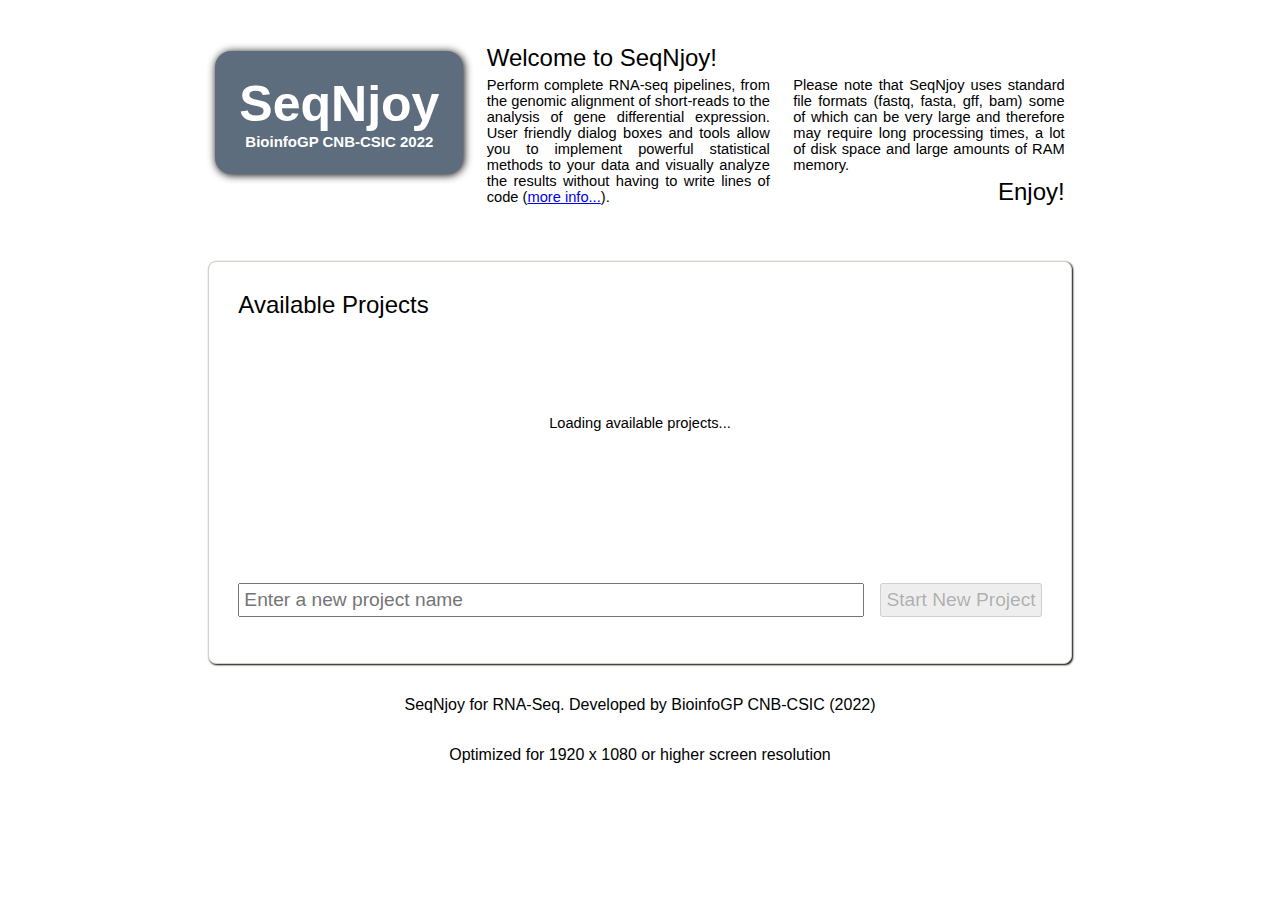
<file: SeqNjoy/www/index.html>
<html>
	<head>
		<link rel="stylesheet" type="text/css" href="css/styles.css">
		<link rel="stylesheet" type="text/css" href="css/styles_newmenu.css">
		<link rel="stylesheet" type="text/css" href="css/fa/all.css">
		<script src="js/global_variables.js"></script>
		<script src="js/functions.js"></script>
		<script src="js/functions_steps.js"></script>
		<script src="js/functions_loading.js"></script>
		<script src="js/functions_aligning.js"></script>
		<script src="js/functions_quantifying.js"></script>
		<script src="js/functions_comparing.js"></script>
		<script src="js/helper_functions.js"></script>
		<script src="js/functions_to_server.js"></script>
		<script src="js/functions_igv.js"></script>
		<script src="js/functions_download.js"></script>
		<script src="js/functions_delete.js"></script>
		<script src="js/igv.js"></script>
		<script src="js/functions_newmenu.js"></script>
	</head>
	<body onload="main();close_all_dialogs();" onresize="resize();" onclick="close_all_menus();">

		<input type="hidden" id="AlignTab" class="slash_off">
		<input type="hidden" id="TrimTab" class="slash_off">
		<input type="hidden" id="QuantifyTab" class="slash_off">
		<input type="hidden" id="ExpressionTab" class="slash_off">
		
		<div id="MainDiv" class="w100 h100">
			<table id="MainTable" cellspacing="0px" cellpadding="0px" border="0px" width="100%" height="100%">
				<tr>
					<td id="TopRow">
						<table cellpadding="4px" cellspacing="0px" border="0px" class="w100">
							<tr>
								<td class="relative">
									<div id="MenuFile">
										<div id="dropContainerInMenu">
											<input id="LoadFiles" name="LoadFiles" type="File" accept=".fa, .fa.gz, .fasta, .fasta.gz, .fna, .fna.gz, .gff, .gff.gz, .gtf, .gtf.gz, .gff3, .gff3.gz, .fastq, .fastq.gz, .fq, .fq.gz, .bam, .sam, .ann, .ann.txt, .ann.tsv, .ann.xls, .ann.xlsx, .ann.tab" multiple onchange="uploadFiles(this.files);">
											

											<button id="MenuFile_Load" class="ButtonMenuContent">Load Files...</button>
										</div>
									</div>
								</td>
								<td style="width:3rem;">&nbsp;</td>
								<td class="w40">
									<input id="ProjectName" name="ProjectName" type="textbox" class="borderbox w100 font18" value="Project Title" onChange='this.value=safeString(this.value);checkProjectName(trim(this.value))' onInput='this.value=safeString(this.value);checkProjectName(trim(this.value))' onblur="changeProjectDescription(trim(this.value));">
								</td>
								<!--
								<td class="relative">
									<button id="MenuSteps" name="ButtonMenu" class="ButtonMenu" onclick="open_menu('MenuStepsContent','MenuSteps');">Steps</button>
									<div id="MenuStepsContent" name="MenuContent" class="MenuContent">
										<button id="MenuSteps_Align" class="ButtonMenuContent" onclick="open_dialog('Align');checkForm();">Align Reads to Genomes</button>
										<button id="MenuSteps_Quantify" class="ButtonMenuContent" onclick="open_dialog('Quantify');checkForm();">Quantify Genomic Features</button>
										<button id="MenuSteps_Compare" class="ButtonMenuContent" onclick="open_dialog('Expression');checkForm();">Calculate Differential Expression</button>
									</div>
								</td>
								-->
								<td style="width:3rem;">&nbsp;</td>
								<td class="relative">
									<button id="MenuAlign" name="MenuAlign" class="ButtonMenu" onclick="open_menu('MenuAlignContent','MenuAlign');">Align Reads</button>
									<div id="MenuAlignContent" name="MenuAlignContent" class="MenuContent">
										<button id="MenuSteps_Align_bowtie2" class="ButtonMenuContent" onclick="open_dialog('Align', 'bowtie2');checkForm();">Align reads with <span class="spanFunctionName">bowtie2</span></button>
										<button id="MenuSteps_Align_hisat2" class="ButtonMenuContent" onclick="open_dialog('Align', 'hisat2');checkForm();">Align reads with <span class="spanFunctionName">hisat2</span></button>
									</div>
								</td>
								<td class="relative">
									<button id="MenuQuantify" name="MenuQuantify" class="ButtonMenu" onclick="open_menu('MenuQuantifyContent','MenuQuantify');">Quantify Genes</button>
									<div id="MenuQuantifyContent" name="MenuQuantifyContent" class="MenuContent">
										<button id="MenuSteps_Quantify" class="ButtonMenuContent" onclick="open_dialog('Quantify', 'featureCounts');checkForm();">Quantify genes with <span class="spanFunctionName">featureCounts</span></button>
									</div>
								</td>
								<td class="relative">
									<button id="MenuCompare" name="MenuCompare" class="ButtonMenu" onclick="open_menu('MenuCompareContent','MenuCompare');">Compare Samples</button>
									<div id="MenuCompareContent" name="MenuCompareContent" class="MenuContent">
										<button id="MenuSteps_Compare_DESeq2" class="ButtonMenuContent" onclick="open_dialog('Expression', 'DESeq2');checkForm();">Compare samples with <span class="spanFunctionName">DESeq2</span></button>
										<button id="MenuSteps_Compare_edgeR" class="ButtonMenuContent" onclick="open_dialog('Expression', 'edgeR');checkForm();">Compare samples with <span class="spanFunctionName">edgeR</span></button>
									</div>
								</td>
								<td style="width:3rem;">&nbsp;</td>
								<td class="relative">
									<button id="MenuAbout" name="MenuAbout" class="ButtonMenu" onclick="open_menu('MenuAboutContent','MenuAbout');">About</button>
									<div id="MenuAboutContent" name="MenuAboutContent" class="MenuContent">
										<button id="MenuAbout_Credits" class="ButtonMenuContent" onclick="open_credits();">Credits</button>
										<button id="MenuAbout_Help" class="ButtonMenuContent" onclick="window.open('https://bioinfogp.cnb.csic.es/tools/seqnjoy/help');">Help</button>
									</div>
								</td>
								<td class="right w100">
									<button class="closeButton" onclick="endSession();" title="Close project">X</button>
								</td>
							</tr>
						</table>
					</td>
				</tr>
				<tr>
					<td id="FilesTD" class="w100 top" style="padding-right:1rem;padding-top:1rem;">
						<table cellpadding="0px" cellspacing="0px" border="0px" width="100%">
							<tr>
								<td class="center nowrap bottom" style="padding-right:1rem;padding-left:0.5rem;padding-bottom:0.5rem;">
									<span>Selected: </span>
									<button id="ButtonDownloadFiles" class="buttonIcon" disabled onclick="launchDownloadingQueue();"><i class="fa fa-download left buttonIconPadding" aria-hidden="true" style="font-size:1.1rem;"></i></button>
									<button id="ButtonDeleteFiles" class="buttonIcon" disabled onclick="if(confirm('Delete selected files?')) { launchDeletingQueue('selected'); }"><i class="fa fa-trash left buttonIconPadding" aria-hidden="true" style="font-size:1.1rem;"></i></button>
								</td>
<!--
								<td style="padding-right:0rem;padding-left:1rem;padding-bottom:0.75rem;" class="bottom">
									<input type="textbox" id="filterName" placeholder="filter name" oninput="filterFileName(this.value);"></input>
								</td>
-->
								<td style="text-align:left;width:100%;">
									<div id="FileTypesDiv"></div>
								</td>
							</tr>
						</table>
					</td>
				</tr>
				<tr>
					<td id="FilesDivTD" style="height:100%">
						<div id="FilesDiv" style="width:100%;height:100%;overflow:auto;background:#FFFFFF;">
							<div id="dtFiles" style="width:100%;height:100%;overflow-y:scroll;overflow-x:auto;">
								<table id="over_FilesTable" border="0px" cellpadding="0px" cellspacing="0px" width="100%" height="100%">
									<tr>
										<th style="position:sticky;top:0px;" class="nowrap center"><input style="display:none;" id="allFileChecks" type="checkbox" onChange="toggleFileChecks();"><div style="display:inline-block" id="labelNSelectedFiles">x0</div></td>
										<th style="position:sticky;top:0px;"><div id="DIV_filesTableHeader-ftype" class="w100"><button id="DUMMY_filesTableHeader-ftype" class="ButtonTableHead nowrap w100" onclick="renderFileTable('ftype','auto');" value="Type">Type <i class="D4D0C8 fa fa-sort"></i></button></div></td>
										<th style="position:sticky;top:0px;" class="w100"><div id="DIV_filesTableHeader-fname" class="w100"><button id="filesTableHeader-fname" class="ButtonTableHead nowrap w100" onclick="renderFileTable('fname','auto');" value="Description">Description <i class="D4D0C8 fa fa-sort"></i></button></div></td>
										<th style="position:sticky;top:0px;"><div id="DIV_filesTableHeader-fsize" class="w100"><button id="filesTableHeader-fsize" class="ButtonTableHead nowrap w100" onclick="renderFileTable('fsize','auto');" value="Bytes">Bytes <i class="D4D0C8 fa fa-sort"></i></button></div></td>
										<th style="position:sticky;top:0px;"><div id="DIV_filesTableHeader-fcreated" class="w100"><button id="filesTableHeader-fcreated" class="ButtonTableHead nowrap w100" onclick="renderFileTable('fcreated','auto');" value="Date">Date <i class="D4D0C8 fa fa-sort"></i></button></div></td>
										<th style="position:sticky;top:0px;" class="medipadded  nowrap center middle"><button class="buttonIcon" style="opacity:0;">&nbsp;<i class="fa fa-trash"></i>&nbsp;</button></td>
									</tr>
									<tr>
										<td colspan=6 class="w100 center middle">
											THIS IS A DUMMY SESSION
										</td>
									</tr>
								</table>
							</div>
						</div>
					</td>
				</tr>
				<tr>
					<td id="FootDivTD">
						<div id="FootDiv">SeqNjoy for RNA-Seq. Developed by BioinfoGP CNB-CSIC (2022)
						</div>
					</td>
				</tr>
			</table>
		</div>


		<div id="Viewer" style="display:none;z-index:999">
			<div id="ViewerDiv"></div>
			<div id="ViewerCaption" style="float:right;padding-right: 10px;padding-top: 10px" ><span style="color:#FF0000;" id="CurrentView"></span> <input type="button" value="Close" onclick="document.getElementById('Viewer').style.display='none';"></div>
		</div>		


		<div id="LogDiv" style="display:none;">
			<div id="LogContent">
			</div>
			<div id="LogCaption" style="float:right;padding-right: 10px;padding-top: 10px;" ><span style="color:#FF0000;" id="CurrentLog"></span> <input type="button" value="Close" onclick="document.getElementById('LogDiv').style.display='none';"></div>
		</div>		


		<div id="HomeCourtain"></div>	

	
		<div id="ModalCourtainDialogs"></div>
		<div id="TrimDiv" class="CenteredDialog largeshadow border radius" style="display:none">
			<div class="CenteredDialogTitle"><table cellpadding=0 cellspacing=0 border=0><tr><td class="DialogTitle" style="width:100%;padding:1rem;">Preprocess Reads </td><td><button class="closeButtonDialog" onclick="close_all_dialogs()">X</button></td></tr></table></div>
			<div id="TrimFormDiv" class="borderbox w100 h100">
				<div id="TrimFormTable" class="medipadded h100 borderbox"></div>
			</div>
		</div>
		<div id="AlignDiv" class="CenteredDialog largeshadow border radius" style="display:none">
			<div class="CenteredDialogTitle"><table cellpadding=0 cellspacing=0 border=0><tr><td class="DialogTitle" style="width:100%;padding:1rem;">Align Reads to Genomes </td><td><button class="closeButtonDialog" onclick="close_all_dialogs()">X</button></td></tr></table></div>
			<div id="AlignFormDiv" style="width:100%;height:40%;">
				<div id="AlignFormTable" class="medipadded h100 borderbox"></div>
			</div>
		</div>
		<div id="QuantifyDiv" class="CenteredDialog largeshadow border radius" style="display:none">
			<div class="CenteredDialogTitle"><table cellpadding=0 cellspacing=0 border=0><tr><td class="DialogTitle" style="width:100%;padding:1rem;">Quantify Genomic Features </td><td><button class="closeButtonDialog" onclick="close_all_dialogs()">X</button></td></tr></table></div>
			<div id="QuantifyFormDiv" style="width:100%;height:40%;">
				<div id="QuantifyFormTable" class="medipadded h100 borderbox"></div>
			</div>
		</div>
		<div id="ExpressionDiv" class="CenteredDialog largeshadow border radius" style="display:none">
			<div class="CenteredDialogTitle"><table cellpadding=0 cellspacing=0 border=0><tr><td class="DialogTitle" style="width:100%;padding:1rem;">Calculate Differential Expression </td><td><button class="closeButtonDialog" onclick="close_all_dialogs()">X</button></td></tr></table></div>
			<div id="ExpressionFormDiv" style="width:100%;height:40%;">
				<div id="ExpressionFormTable" class="medipadded h100 borderbox"></div>
			</div>
		</div>

		<div id="ModalCourtain"></div>

		<div id="CreditsDiv" class="CenteredDialog largeshadow border radius" style="display:none;background:white;">
			<div class="CenteredDialogTitle"><table cellpadding=0 cellspacing=0 border=0><tr><td class="DialogTitle" style="width:100%;padding:1rem;">Credits</td><td><button class="closeButtonDialog" onclick="close_credits();">X</button></td></tr></table></div>
			<div class="h100 w100 borderbox" style="padding-left:2rem;padding-right:2rem;padding-bottom:2rem;color:black;">
				<table cellpadding="4px" cellspacing="0px" border="0px">
					<tr>
						<td style="text-align:right;width:10%;white-space:nowrap;font-weight:bold;font-size:1.1rem;">
							Juan Antonio García-Martín:
						</td>
						<td colspan=3 style="padding-left:0.5rem;width:100%;white-space:nowrap;font-size:1.1rem;">
							R programming, installers (Windows, Linux and macOS) and original draft
						</td>
					</tr>
					<tr>
						<td style="text-align:right;width:10%;white-space:nowrap;font-weight:bold;font-size:1.1rem;">
							Rafael Torres-Pérez:
						</td>
						<td colspan=3 style="padding-left:0.5rem;width:100%;white-space:nowrap;font-size:1.1rem;">
							Additional programming and manuals
						</td>
					</tr>
					<tr>
						<td style="text-align:right;width:10%;white-space:nowrap;font-weight:bold;font-size:1.1rem;">
							Juan Carlos Oliveros:
						</td>
						<td colspan=3 style="padding-left:0.5rem;width:100%;white-space:nowrap;font-size:1.1rem;">
							Javascript programming, GUI design and coordination
						</td>
					</tr>
					<tr>
						<td colspan=3 style="white-space:nowrap;padding-top:2rem;font-size:1.1rem;">
							Bioinformatics for Genomics and Proteomics (<a href="https://bioinfogp.cnb.csic.es" target="bioinfogp">BioinfoGP</a>) <a href="https://www.cnb.csic.es" target="cnb">CNB</a>-<a href="https://www.csic.es/en" target="csic">CSIC</a> (Madrid, Spain)
						</td>
						<td style="text-align:right;padding-top:2rem;font-size:1.1rem;">
							bioinfogp@cnb.csic.es
						</td>
					</tr>
					<tr>
						<td></td>
						<td></td>
						<td></td>
						<td></td>
					</tr>
				</table>
			</div>
		</div>

			
		<div id="ModalCourtainDark"></div>
		<div id="ModalCourtainGFF"></div>

		<textarea id="area_ShinyDetails" id="area_ShinyDetails" style="display:none;">none</textarea>
		<div id="area_ShinyResponse" id="area_ShinyResponse"></div>


		<div id="myalert" style="display:none;z-index:9999;">
			<div id="myalert_dialog" class="largeshadow radius">
				<table border=0 cellpadding=0 cellspacing=0 style="width:100%;height:100%;">
					<tr>
						<td id="myalert_title" style="font-size:1em;">
						</td>
					</tr>
					<tr>
						<td id="myalert_content" style="text-align:left;height:100%;font-size:1em;vertical-align:top;">
						</td>
					</tr>
					<tr>
						<td id="myalert_buttons" style="text-align:right;">
						</td>
					</tr>
				</table>
			</div>
		</div>
		<div id="igv_div_container" class="igv_div_container border radius largeshadow">
			<table border="0px" cellpadding="0px" cellspacing="0px" style="width:100%;height:100%;background:#EFEFEF;">
				<tr>
					<td style="padding-left:1rem;padding-right:1rem;padding-top:1rem;padding-bottom:0rem;white-space:nowrap;">
						Add tracks: <select id="IGV_available_bam" onchange="loadIGVSelectedTracks(this);"></select>
						<select id="IGV_available_gff" onchange="loadIGVSelectedTracks(this);"></select>
					</td>
					<td style="text-align:right;padding-bottom:0rem;padding-right:1rem;padding-top:1rem;padding-left:1rem;"><button class="miniCloseButton" onclick="close_igv();">X</button></td>
				</tr>
				<tr>
					<td colspan=2 style="height:100%;padding-left:1rem;padding-right:1rem;padding-bottom:1rem;padding-top:0.5rem;">
						<div id="igv-div" class="igv_div"></div>
					</td>
				</tr>
			</table>
		</div>
	</body>
</html>
</file>
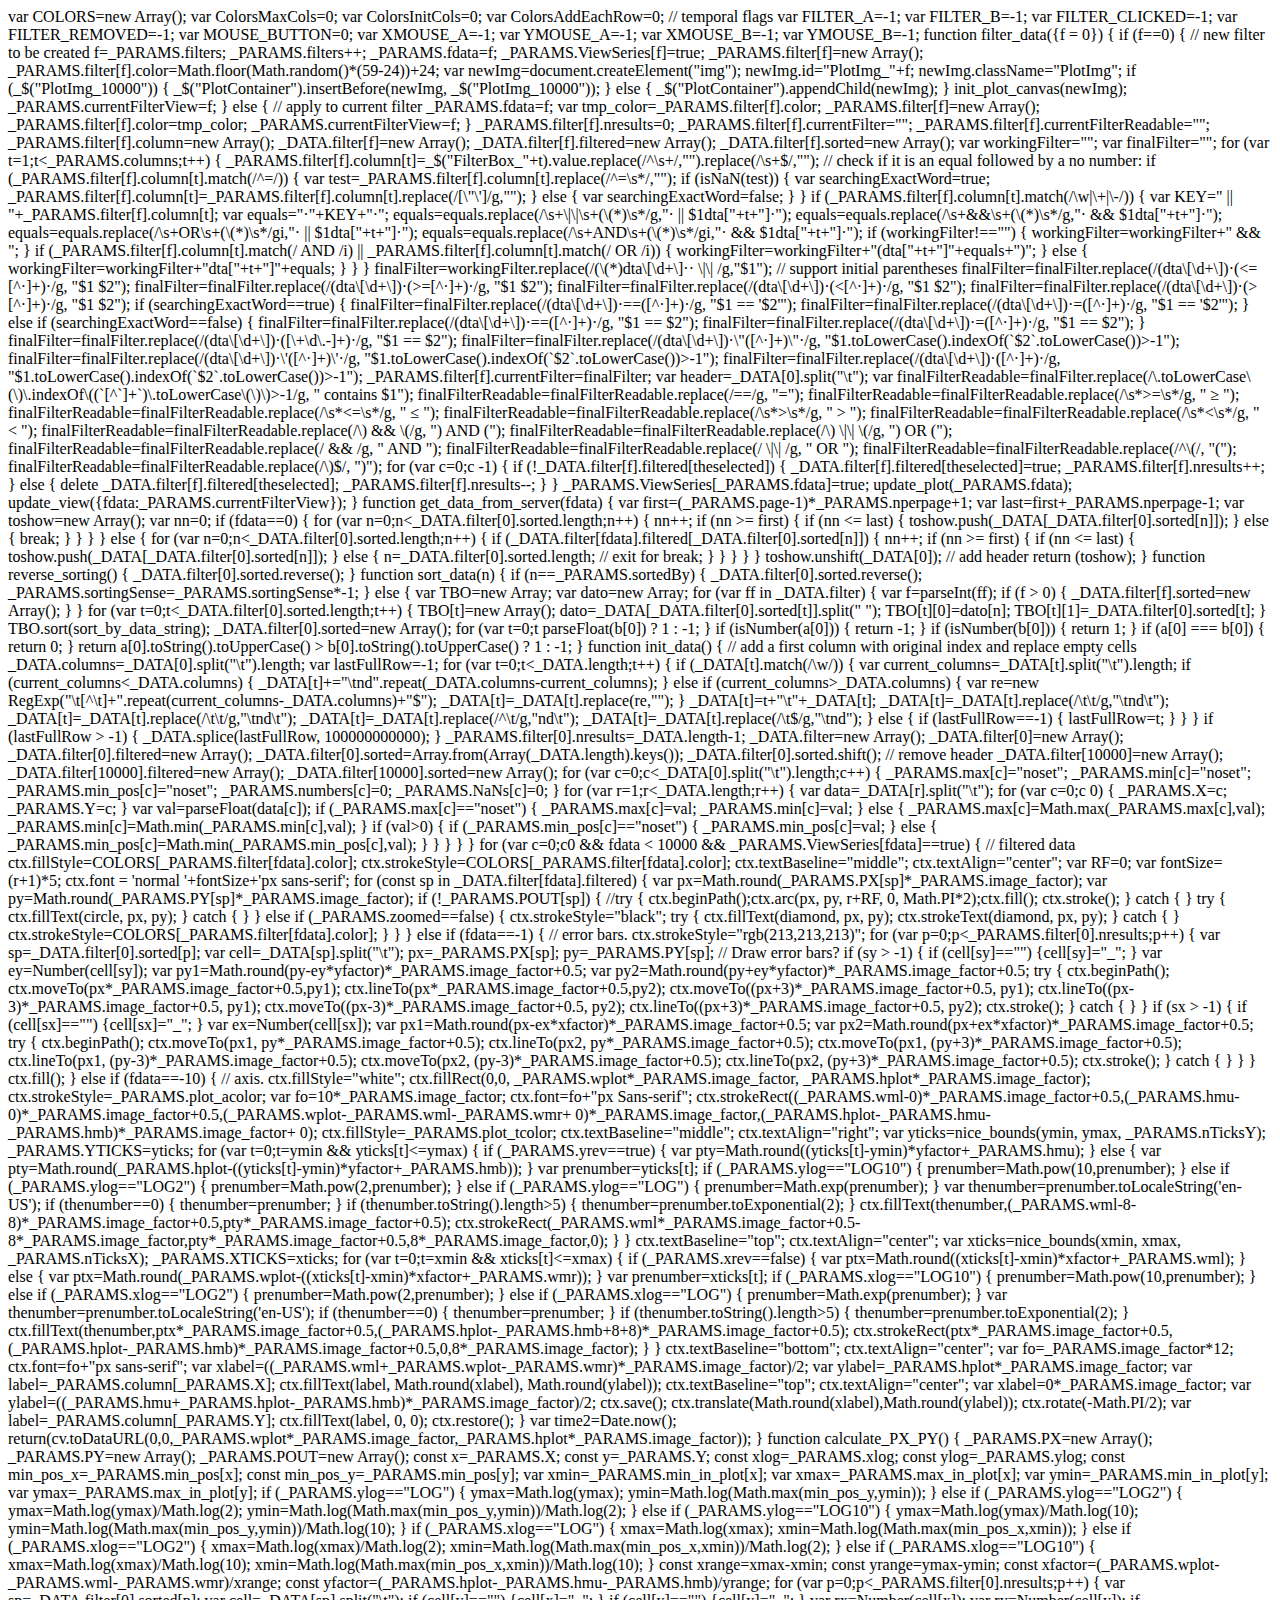
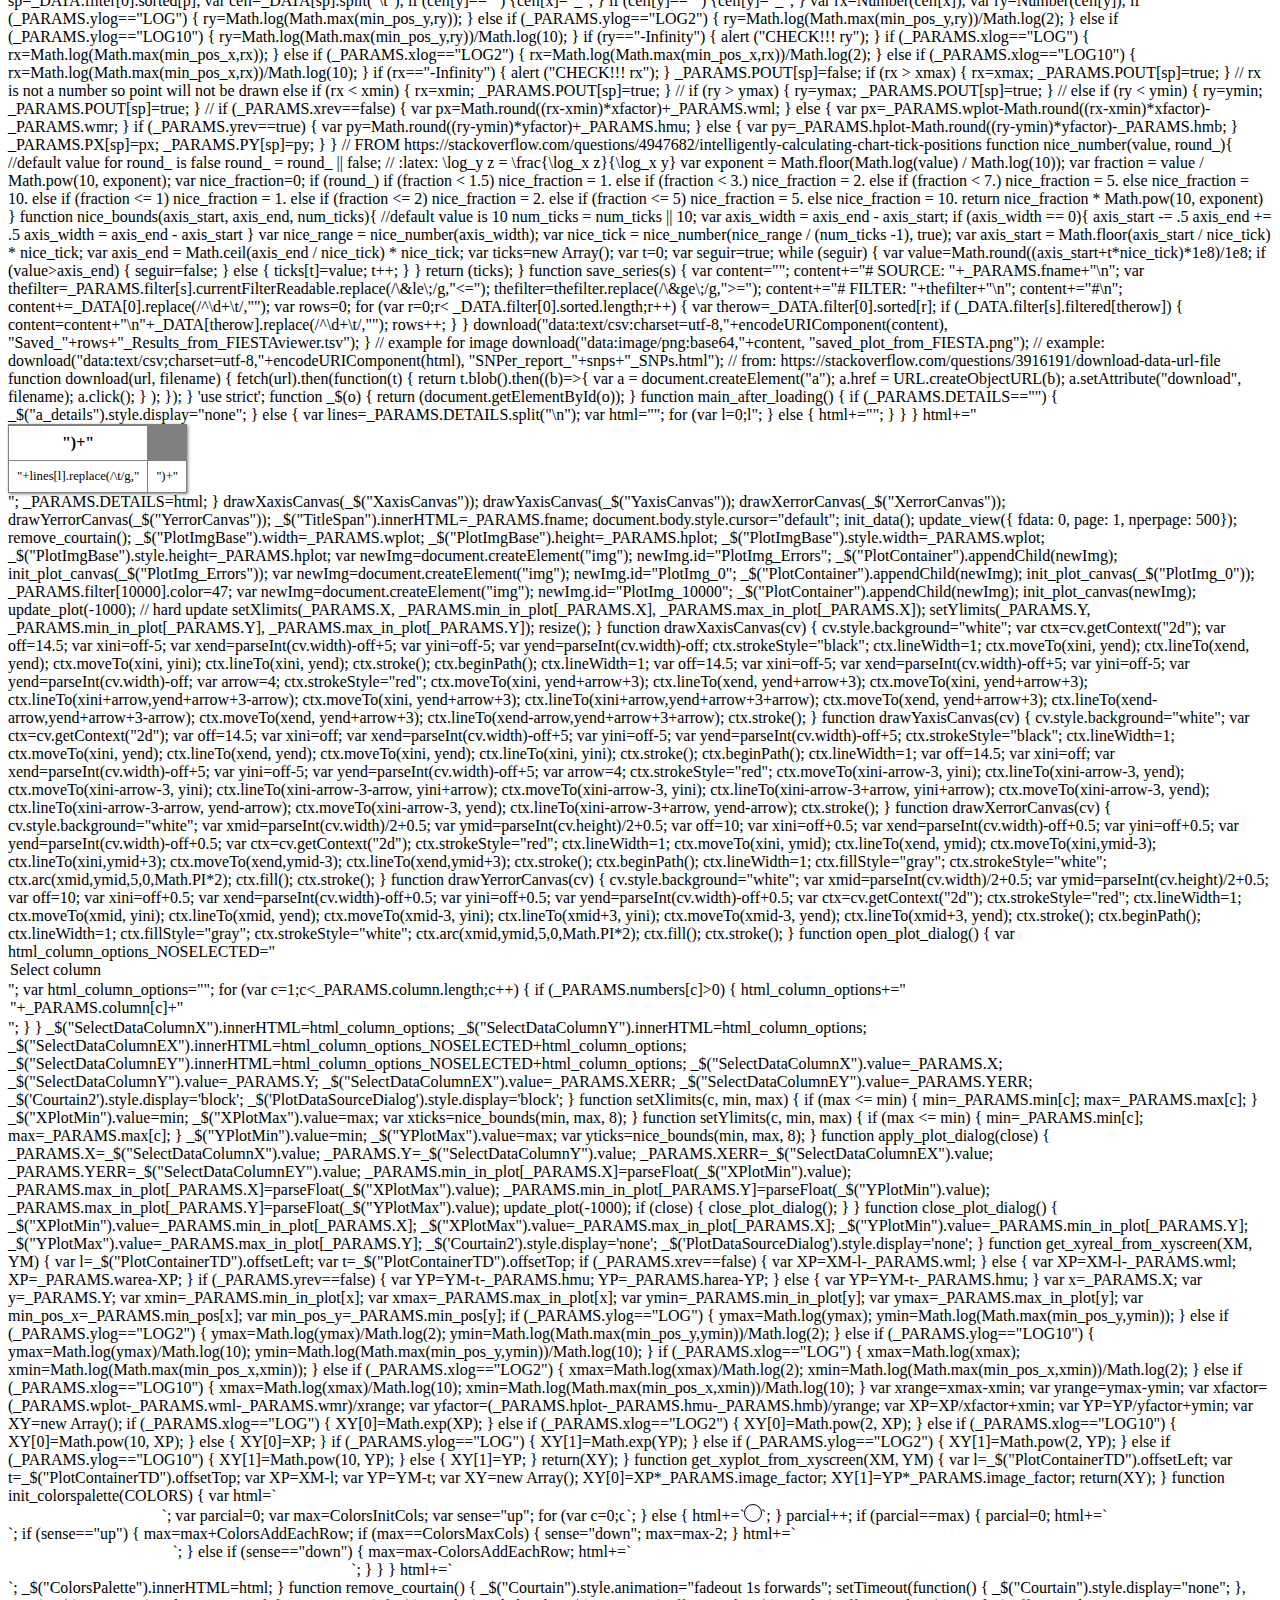
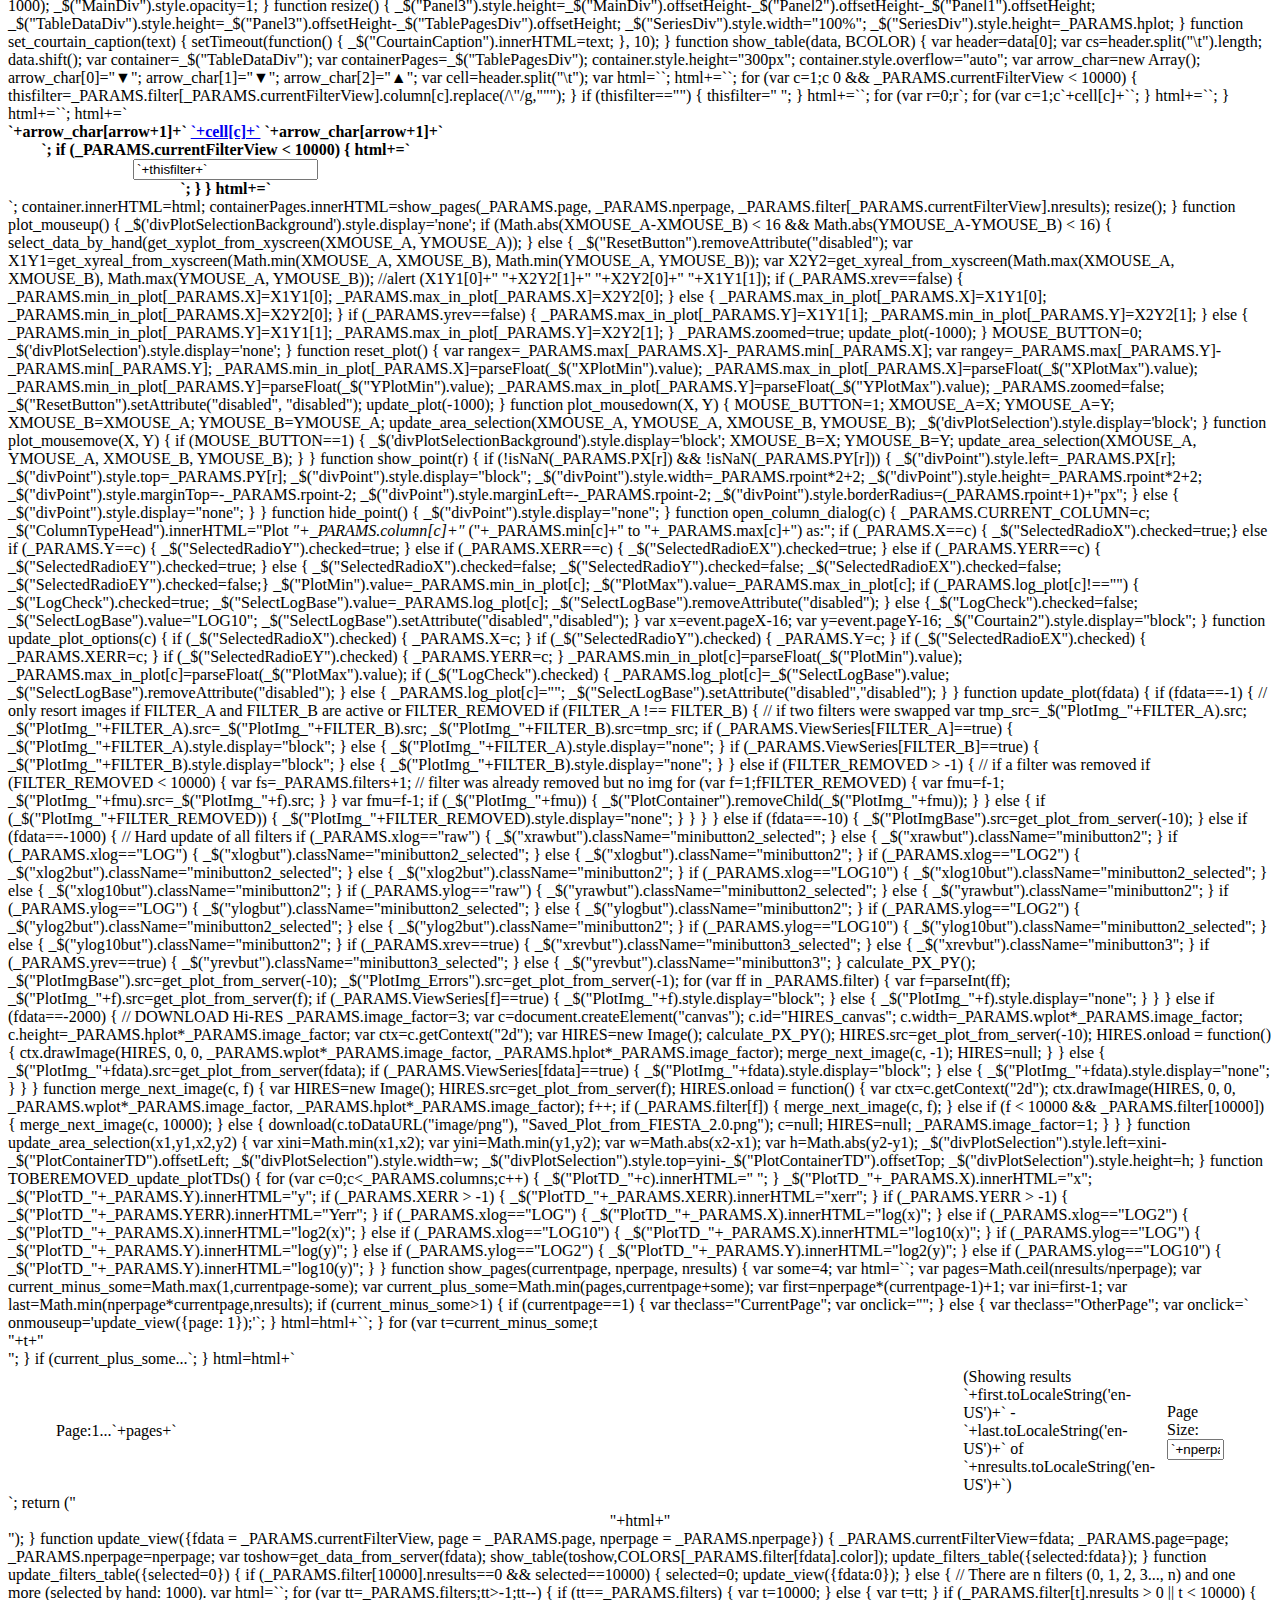
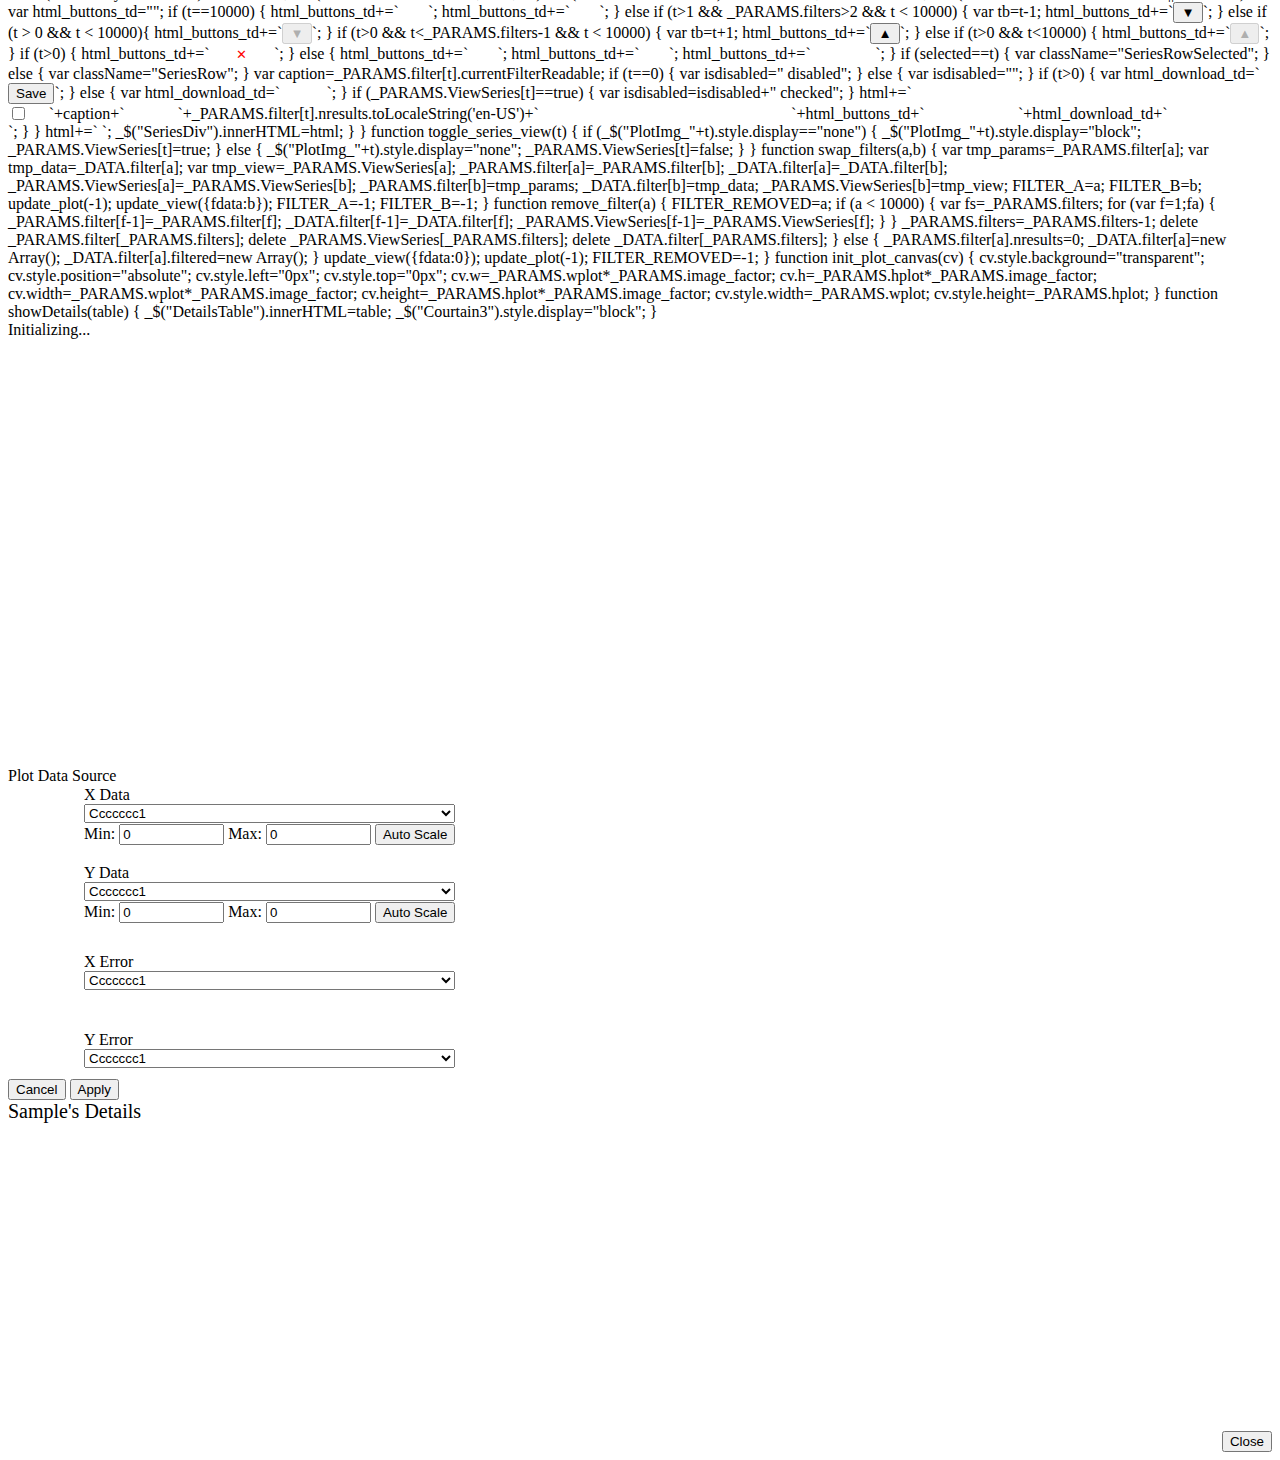
<file: SeqNjoy/www/FIESTA2.0/index_part2.html>
var COLORS=new Array();
var ColorsMaxCols=0;
var ColorsInitCols=0;
var ColorsAddEachRow=0;

// temporal flags
var FILTER_A=-1;
var FILTER_B=-1;
var FILTER_CLICKED=-1;
var FILTER_REMOVED=-1;

var MOUSE_BUTTON=0;
var XMOUSE_A=-1;
var YMOUSE_A=-1;
var XMOUSE_B=-1;
var YMOUSE_B=-1;

function filter_data({f = 0}) {
	if (f==0) { // new filter to be created 
		f=_PARAMS.filters;
		_PARAMS.filters++;
		_PARAMS.fdata=f;
		_PARAMS.ViewSeries[f]=true;
		_PARAMS.filter[f]=new Array();
		_PARAMS.filter[f].color=Math.floor(Math.random()*(59-24))+24;
		var newImg=document.createElement("img");
		newImg.id="PlotImg_"+f;
		newImg.className="PlotImg";
		if (_$("PlotImg_10000")) {
			_$("PlotContainer").insertBefore(newImg, _$("PlotImg_10000"));
		}
		else {
			_$("PlotContainer").appendChild(newImg);
		}	
		init_plot_canvas(newImg);
		_PARAMS.currentFilterView=f;
	}
	else { // apply to current filter
		_PARAMS.fdata=f;
		var tmp_color=_PARAMS.filter[f].color;
		_PARAMS.filter[f]=new Array();
		_PARAMS.filter[f].color=tmp_color;
		_PARAMS.currentFilterView=f;
	}
	_PARAMS.filter[f].nresults=0;
	_PARAMS.filter[f].currentFilter="";
	_PARAMS.filter[f].currentFilterReadable="";
	_PARAMS.filter[f].column=new Array();
	_DATA.filter[f]=new Array();
	_DATA.filter[f].filtered=new Array();
	_DATA.filter[f].sorted=new Array();
	var workingFilter="";
	var finalFilter="";
	for (var t=1;t<_PARAMS.columns;t++) {
		_PARAMS.filter[f].column[t]=_$("FilterBox_"+t).value.replace(/^\s+/,"").replace(/\s+$/,"");
		// check if it is an equal followed by a no number:
		if (_PARAMS.filter[f].column[t].match(/^=/)) {
			var test=_PARAMS.filter[f].column[t].replace(/^=\s*/,"");
			if (isNaN(test)) { 
				var searchingExactWord=true; 
				_PARAMS.filter[f].column[t]=_PARAMS.filter[f].column[t].replace(/[\"\']/g,"");
			}
			else {
				var searchingExactWord=false;
			}
		}
		if (_PARAMS.filter[f].column[t].match(/\w|\+|\-/)) {
			var KEY=" || "+_PARAMS.filter[f].column[t];
			var equals="·"+KEY+"·";
			equals=equals.replace(/\s+\|\|\s+(\(*)\s*/g,"· || $1dta["+t+"]·");
			equals=equals.replace(/\s+&&\s+(\(*)\s*/g,"· && $1dta["+t+"]·");
			equals=equals.replace(/\s+OR\s+(\(*)\s*/gi,"· || $1dta["+t+"]·");
			equals=equals.replace(/\s+AND\s+(\(*)\s*/gi,"· && $1dta["+t+"]·");
			if (workingFilter!=="") { workingFilter=workingFilter+" && "; }
			if (_PARAMS.filter[f].column[t].match(/ AND /i) || _PARAMS.filter[f].column[t].match(/ OR /i)) {
				workingFilter=workingFilter+"(dta["+t+"]"+equals+")";
			}
			else {
				workingFilter=workingFilter+"dta["+t+"]"+equals;
			}
		}
	}
	finalFilter=workingFilter.replace(/(\(*)dta\[\d+\]·· \|\| /g,"$1"); // support initial parentheses
	finalFilter=finalFilter.replace(/(dta\[\d+\])·(<=[^·]+)·/g, "$1 $2");
	finalFilter=finalFilter.replace(/(dta\[\d+\])·(>=[^·]+)·/g, "$1 $2");
	finalFilter=finalFilter.replace(/(dta\[\d+\])·(<[^·]+)·/g, "$1 $2");
	finalFilter=finalFilter.replace(/(dta\[\d+\])·(>[^·]+)·/g, "$1 $2");
	if (searchingExactWord==true) {
		finalFilter=finalFilter.replace(/(dta\[\d+\])·==([^·]+)·/g, "$1 == '$2'");
		finalFilter=finalFilter.replace(/(dta\[\d+\])·=([^·]+)·/g, "$1 == '$2'");
	}
	else if (searchingExactWord==false) {
		finalFilter=finalFilter.replace(/(dta\[\d+\])·==([^·]+)·/g, "$1 == $2");
		finalFilter=finalFilter.replace(/(dta\[\d+\])·=([^·]+)·/g, "$1 == $2");
	}
	finalFilter=finalFilter.replace(/(dta\[\d+\])·([\+\d\.-]+)·/g, "$1 == $2");
	finalFilter=finalFilter.replace(/(dta\[\d+\])·\"([^·]+)\"·/g, "$1.toLowerCase().indexOf(`$2`.toLowerCase())>-1");
	finalFilter=finalFilter.replace(/(dta\[\d+\])·\'([^·]+)\'·/g, "$1.toLowerCase().indexOf(`$2`.toLowerCase())>-1");
	finalFilter=finalFilter.replace(/(dta\[\d+\])·([^·]+)·/g, "$1.toLowerCase().indexOf(`$2`.toLowerCase())>-1");
	_PARAMS.filter[f].currentFilter=finalFilter;
	var header=_DATA[0].split("\t");
	var finalFilterReadable=finalFilter.replace(/\.toLowerCase\(\)\.indexOf\((`[^`]+`)\.toLowerCase\(\)\)>-1/g, " contains $1");
	finalFilterReadable=finalFilterReadable.replace(/==/g, "=");
	finalFilterReadable=finalFilterReadable.replace(/\s*>=\s*/g, " &ge; ");
	finalFilterReadable=finalFilterReadable.replace(/\s*<=\s*/g, " &le; ");
	finalFilterReadable=finalFilterReadable.replace(/\s*>\s*/g, " > ");
	finalFilterReadable=finalFilterReadable.replace(/\s*<\s*/g, " < ");
	finalFilterReadable=finalFilterReadable.replace(/\) && \(/g, ") AND (");
	finalFilterReadable=finalFilterReadable.replace(/\) \|\| \(/g, ") OR (");
	finalFilterReadable=finalFilterReadable.replace(/ && /g, " AND ");
	finalFilterReadable=finalFilterReadable.replace(/ \|\| /g, " OR ");
	finalFilterReadable=finalFilterReadable.replace(/^\(/, "(");
	finalFilterReadable=finalFilterReadable.replace(/\)$/, ")");
	for (var c=0;c<header.length;c++) {
		finalFilterReadable=finalFilterReadable.replace(new RegExp("dta\\["+c+"\\]","g"), header[c]);
	}	
	_PARAMS.filter[f].currentFilterReadable=finalFilterReadable;
	_PARAMS.filter[f].nresults=0;
	_DATA.filter[f].filtered=new Array();
	for (var t=1;t<_DATA.length;t++) {
		if (_PARAMS.filter[f].currentFilter!=="") {
			var dta=_DATA[t].replace(/([\t^])\s*([\t$])/g, "$1·$2").split("\t");
			var go=0;
			var toeval="if ("+_PARAMS.filter[f].currentFilter+") { go=1; }";
			eval (toeval);
		}
		else { go=1; }
		if (go==1) {
			_DATA.filter[f].filtered[t]=true;
			_PARAMS.filter[f].nresults++;
		}
	}
	update_plot(_PARAMS.fdata);
}

function select_data_by_hand(XY) {
	var f=10000;
	if (!_$("PlotImg_10000")) {
		_PARAMS.filter[f]=new Array();
		_PARAMS.filter[f].color=47;
		var newImg=document.createElement("img");
		newImg.id="PlotImg_10000";
		newImg.className="PlotImg";
		_$("PlotContainer").appendChild(newImg);	
		init_plot_canvas(newImg);
		_PARAMS.filter[f].nresults=0;
		_PARAMS.filter[f].currentFilter="";
		_PARAMS.filter[f].currentFilterReadable="";
		_PARAMS.filter[f].column=new Array();
		_DATA.filter[f]=new Array();
		_DATA.filter[f].filtered=new Array();
		_DATA.filter[f].sorted=new Array();
	}
	_PARAMS.fdata=f;
	_PARAMS.filter[f].currentFilter="Selected by hand";
	_PARAMS.filter[f].currentFilterReadable="Selected by hand";
	
	var theselected=-1;
	// select current row?
	if (!isNaN(XY)) {
		theselected=XY;
	}
	else {
	
		// limit to select point (in pixels)
		var limit=_PARAMS.rpoint*_PARAMS.image_factor+2;
		for (var t=1;t<_DATA.length;t++) {
			var cell=_DATA[t].split("\t");
			var current_X=_PARAMS.PX[t];
			var current_Y=_PARAMS.PY[t];
			var dist=Math.sqrt((current_X-XY[0])*(current_X-XY[0])+(current_Y-XY[1])*(current_Y-XY[1]));
			if (!isNaN(dist)) {
				if (dist < limit) {
					theselected=t;
					_PARAMS.currentFilterView=f;
					break;
				}
			}
		}
	}
	
	if (theselected > -1) {
		if (!_DATA.filter[f].filtered[theselected]) {
			_DATA.filter[f].filtered[theselected]=true;
			_PARAMS.filter[f].nresults++;
		}
		else {
			delete _DATA.filter[f].filtered[theselected];
			_PARAMS.filter[f].nresults--;
		}
	}


	_PARAMS.ViewSeries[_PARAMS.fdata]=true;
	update_plot(_PARAMS.fdata);
	update_view({fdata:_PARAMS.currentFilterView});

}

function get_data_from_server(fdata) {
	var first=(_PARAMS.page-1)*_PARAMS.nperpage+1;
	var last=first+_PARAMS.nperpage-1;
	var toshow=new Array();
	var nn=0;
	if (fdata==0) {
		for (var n=0;n<_DATA.filter[0].sorted.length;n++) {
			nn++;
			if (nn >= first) {
				if (nn <= last) {
					toshow.push(_DATA[_DATA.filter[0].sorted[n]]);
				}
				else {
					break;
				}
			}
		}
	}
	else {
		for (var n=0;n<_DATA.filter[0].sorted.length;n++) {
			if (_DATA.filter[fdata].filtered[_DATA.filter[0].sorted[n]]) {
				nn++;
				if (nn >= first) {
					if (nn <= last) {
						toshow.push(_DATA[_DATA.filter[0].sorted[n]]);
					}
					else {
						n=_DATA.filter[0].sorted.length; // exit for
						break;
					}
				}
			}
		}
	}
	toshow.unshift(_DATA[0]); // add header
	return (toshow);
}

function reverse_sorting() {
	_DATA.filter[0].sorted.reverse();
}

function sort_data(n) {
	if (n==_PARAMS.sortedBy) {
		_DATA.filter[0].sorted.reverse();
		_PARAMS.sortingSense=_PARAMS.sortingSense*-1;
	}
	else {
		var TBO=new Array;
		var dato=new Array;
		for (var ff in _DATA.filter) {
			var f=parseInt(ff);
			if (f > 0) {
				_DATA.filter[f].sorted=new Array();
			}
		}
		for (var t=0;t<_DATA.filter[0].sorted.length;t++) {
			TBO[t]=new Array();
			dato=_DATA[_DATA.filter[0].sorted[t]].split("	");
			TBO[t][0]=dato[n];
			TBO[t][1]=_DATA.filter[0].sorted[t];
		}
		TBO.sort(sort_by_data_string);
		_DATA.filter[0].sorted=new Array();
		for (var t=0;t<TBO.length;t++) {
			var T=parseInt(TBO[t][1]);
			_DATA.filter[0].sorted.push(T);
		}
		_PARAMS.sortedBy=n;
		_PARAMS.sortingSense=1;
	}
}

var isNumber = function isNumber(value) {
	return(!isNaN(value) && value.match(/\w/));
}

function sort_by_data_string(a, b) {
   if (a[0] === null) {
        return 1;
    }
    if (b[0] === null) {
        return -1;
    }
    if (isNumber(a[0]) && isNumber(b[0])) {
        if (parseFloat(a[0]) === parseFloat(b[0])) {
           return 0;
       }
       return parseFloat(a[0]) > parseFloat(b[0]) ? 1 : -1;
     }
    if (isNumber(a[0])) {
        return -1;
    }
    if (isNumber(b[0])) {
        return 1;
    }
    if (a[0] === b[0]) {
        return 0;
    }
    return a[0].toString().toUpperCase() > b[0].toString().toUpperCase() ? 1 : -1;
}

function init_data() {	
// add a first column with original index and replace empty cells	
	_DATA.columns=_DATA[0].split("\t").length;
	var lastFullRow=-1;
	for (var t=0;t<_DATA.length;t++) {
		if (_DATA[t].match(/\w/)) {
			var current_columns=_DATA[t].split("\t").length;
			if (current_columns<_DATA.columns) {
				_DATA[t]+="\tnd".repeat(_DATA.columns-current_columns);
			}
			else if (current_columns>_DATA.columns) {
				var re=new RegExp("\t[^\t]+".repeat(current_columns-_DATA.columns)+"$");
				_DATA[t]=_DATA[t].replace(re,"");
			}
			_DATA[t]=t+"\t"+_DATA[t];
			_DATA[t]=_DATA[t].replace(/\t\t/g,"\tnd\t");
			_DATA[t]=_DATA[t].replace(/\t\t/g,"\tnd\t");
			_DATA[t]=_DATA[t].replace(/^\t/g,"nd\t");
			_DATA[t]=_DATA[t].replace(/\t$/g,"\tnd");
		}
		else {
			if (lastFullRow==-1) { lastFullRow=t;  }
		}
	}
	if (lastFullRow > -1) {
		_DATA.splice(lastFullRow, 100000000000);
	}
	_PARAMS.filter[0].nresults=_DATA.length-1;

	_DATA.filter=new Array();
	_DATA.filter[0]=new Array();
	_DATA.filter[0].filtered=new Array();
	_DATA.filter[0].sorted=Array.from(Array(_DATA.length).keys());
	_DATA.filter[0].sorted.shift(); // remove header
	_DATA.filter[10000]=new Array();
	_DATA.filter[10000].filtered=new Array();
	_DATA.filter[10000].sorted=new Array();
	for (var c=0;c<_DATA[0].split("\t").length;c++) {
		_PARAMS.max[c]="noset";
		_PARAMS.min[c]="noset";
		_PARAMS.min_pos[c]="noset";
		_PARAMS.numbers[c]=0;
		_PARAMS.NaNs[c]=0;
	}
	for (var r=1;r<_DATA.length;r++) {
		var data=_DATA[r].split("\t");
		for (var c=0;c<data.length;c++) {
			if (isNaN(data[c]) || !data[c].match(/\w/)) { _PARAMS.NaNs[c]++; }
			else {
				_PARAMS.numbers[c]++;
				// First column c=0 is index column created before!!!
				if (_PARAMS.X==-1 && c > 0) { _PARAMS.X=c; _PARAMS.Y=c; }
				var val=parseFloat(data[c]);
				if (_PARAMS.max[c]=="noset") {
					_PARAMS.max[c]=val;
					_PARAMS.min[c]=val;
				}
				else {
					_PARAMS.max[c]=Math.max(_PARAMS.max[c],val);
					_PARAMS.min[c]=Math.min(_PARAMS.min[c],val);
				}
				if (val>0) {
					if (_PARAMS.min_pos[c]=="noset") {
						_PARAMS.min_pos[c]=val;
					}
					else {
						_PARAMS.min_pos[c]=Math.min(_PARAMS.min_pos[c],val);
					}
				}
			}
		}
	}
	for (var c=0;c<data.length;c++) {
		_PARAMS.log_plot[c]="";
		var range=_PARAMS.max[c]-_PARAMS.min[c];
		if (!_PARAMS.min_in_plot[c]) {
			_PARAMS.min_in_plot[c]=_PARAMS.min[c];
		}
		if (!_PARAMS.max_in_plot[c]) {
			_PARAMS.max_in_plot[c]=_PARAMS.max[c];
		}
	}
	_PARAMS.column=_DATA[0].split("\t");
	_PARAMS.columns=_PARAMS.column.length;

	COLORS=new Array(); // declared global
	for (var sat=100;sat<=100;sat=sat+100) { // 1 
		for (var int=20;int<=80;int=int+10) { // 7
			for (var hue=0;hue<360;hue=hue+30) { // 12
				var hue2=hue;
				var currentColor="hsl("+hue2+", "+sat+"%, "+int+"%)";
				COLORS.push(currentColor);
			}
		}
	}
	for (var int=0; int<=255; int=int+22) { // 12 gray
		var currentColor="rgb("+int+", "+int+", "+int+")";
		COLORS.push(currentColor);
	}
	ColorsInitCols=12; ColorsMaxCols=20; ColorsAddEachRow=0;
}

function get_plot_from_server(fdata) {
	var x=_PARAMS.X;
	var y=_PARAMS.Y;
	var sx=_PARAMS.XERR;
	var sy=_PARAMS.YERR;
	if (_PARAMS.zoomed) {
		_PARAMS.rpoint=_PARAMS.defaultRPoint*2;
	}
	else {
		_PARAMS.rpoint=_PARAMS.defaultRPoint;
	}
	var r=_PARAMS.rpoint*_PARAMS.image_factor;
	var xlog=_PARAMS.xlog;
	var ylog=_PARAMS.ylog;
	var min_pos_x=_PARAMS.min_pos[x];
	var min_pos_y=_PARAMS.min_pos[y];
// create canvas
	var cv=document.createElement("canvas");
	cv.width=_PARAMS.wplot*_PARAMS.image_factor;
	cv.height=_PARAMS.hplot*_PARAMS.image_factor;
	var xmin=_PARAMS.min_in_plot[x];
	var xmax=_PARAMS.max_in_plot[x];
	var ymin=_PARAMS.min_in_plot[y];
	var ymax=_PARAMS.max_in_plot[y];
	if (_PARAMS.ylog=="LOG") { ymax=Math.log(ymax); ymin=Math.log(Math.max(min_pos_y,ymin)); }
	else if (_PARAMS.ylog=="LOG2") { ymax=Math.log(ymax)/Math.log(2); ymin=Math.log(Math.max(min_pos_y,ymin))/Math.log(2); }
	else if (_PARAMS.ylog=="LOG10") { ymax=Math.log(ymax)/Math.log(10); ymin=Math.log(Math.max(min_pos_y,ymin))/Math.log(10); }
	if (_PARAMS.xlog=="LOG") { xmax=Math.log(xmax); xmin=Math.log(Math.max(min_pos_x,xmin)); }
	else if (_PARAMS.xlog=="LOG2") { xmax=Math.log(xmax)/Math.log(2); xmin=Math.log(Math.max(min_pos_x,xmin))/Math.log(2); }
	else if (_PARAMS.xlog=="LOG10") { xmax=Math.log(xmax)/Math.log(10); xmin=Math.log(Math.max(min_pos_x,xmin))/Math.log(10); }
//	_PARAMS.transformed_min[x]=xmin;
//	_PARAMS.transformed_max[x]=xmax;
//	_PARAMS.transformed_min[y]=ymin;
//	_PARAMS.transformed_max[y]=ymax;
	if (isNaN(xmin)) { alert ("CHECK!!! xmin="+xmin+" xmax="+xmax+" ymin="+ymin+" ymax="+ymax); }
	if (isNaN(xmax)) { alert ("CHECK!!! xmin="+xmin+" xmax="+xmax+" ymin="+ymin+" ymax="+ymax); }
	if (isNaN(ymin)) { alert ("CHECK!!! xmin="+xmin+" xmax="+xmax+" ymin="+ymin+" ymax="+ymax); }
	if (isNaN(ymax)) { alert ("CHECK!!! xmin="+xmin+" xmax="+xmax+" ymin="+ymin+" ymax="+ymax); }	
	if (xmin=="-Infinity") { alert ("CHECK!!! xmin="+xmin+" xmax="+xmax+" ymin="+ymin+" ymax="+ymax); }
	if (ymin=="-Infinity") { alert ("CHECK!!! xmin="+xmin+" xmax="+xmax+" ymin="+ymin+" ymax="+ymax); }	
	var xrange=xmax-xmin;
	var yrange=ymax-ymin;
	var ctx=cv.getContext("2d");
	var xfactor=(_PARAMS.wplot-_PARAMS.wml-_PARAMS.wmr)/xrange;
	var yfactor=(_PARAMS.hplot-_PARAMS.hmu-_PARAMS.hmb)/yrange;
	var time1=Date.now();
	var diamond=String.fromCharCode(parseInt("0025C6", 16))
	var circle=String.fromCharCode(parseInt("0025CF", 16))
	if (fdata==0) { // all data
		ctx.fillStyle=COLORS[_PARAMS.filter[fdata].color];
		ctx.strokeStyle=COLORS[_PARAMS.filter[fdata].color];
		ctx.textBaseline="middle";
		ctx.textAlign="center";
		var RF=0;
		var fontSize=(r+1)*5;
		ctx.font = 'normal '+fontSize+'px sans-serif';
		for (var p=0;p<_PARAMS.filter[fdata].nresults;p++) {
			var sp=_DATA.filter[fdata].sorted[p];
			var px=Math.round(_PARAMS.PX[sp]*_PARAMS.image_factor);
			var py=Math.round(_PARAMS.PY[sp]*_PARAMS.image_factor);
			if (!_PARAMS.POUT[sp]) {
				//try { ctx.beginPath(); ctx.arc(px, py, r+RF, 0, Math.PI*2);ctx.fill(); ctx.stroke(); } catch { }
				try { ctx.fillText(circle, px, py); } catch { }
			}
			else if (_PARAMS.zoomed==false) {
				ctx.strokeStyle="black";
				try { ctx.fillText(diamond, px, py); ctx.strokeText(diamond, px, py); } catch { }
				ctx.strokeStyle=COLORS[_PARAMS.filter[fdata].color];
			}
		}
	}
	else if (fdata==10000) { // selected data
		ctx.fillStyle=COLORS[_PARAMS.filter[fdata].color];
		ctx.strokeStyle=COLORS[_PARAMS.filter[fdata].color];;
		ctx.textBaseline="middle";
		ctx.textAlign="center";
		var RF=0;
		var fontSize=(r+1)*5;
		ctx.font = 'normal '+fontSize+'px sans-serif';
		var contador=0;
		for (const sp in _DATA.filter[fdata].filtered) {
			var px=Math.round(_PARAMS.PX[sp]*_PARAMS.image_factor);
			var py=Math.round(_PARAMS.PY[sp]*_PARAMS.image_factor);
			if (!_PARAMS.POUT[sp]) {
				//try { ctx.beginPath();ctx.arc(px, py, r+RF, 0, Math.PI*2);ctx.fill(); ctx.stroke(); } catch { }
				try { ctx.fillText(circle, px, py); } catch { }
			}
			else if (_PARAMS.zoomed==false) {
				ctx.strokeStyle="black";
				try { ctx.fillText(diamond, px, py); ctx.strokeText(diamond, px, py); } catch { }
				ctx.strokeStyle=COLORS[_PARAMS.filter[fdata].color];
			}
		}
	}
	else if (fdata>0 && fdata < 10000 && _PARAMS.ViewSeries[fdata]==true) { // filtered data
		ctx.fillStyle=COLORS[_PARAMS.filter[fdata].color];
		ctx.strokeStyle=COLORS[_PARAMS.filter[fdata].color];
		ctx.textBaseline="middle";
		ctx.textAlign="center";
		var RF=0;
		var fontSize=(r+1)*5;
		ctx.font = 'normal '+fontSize+'px sans-serif';
		for (const sp in _DATA.filter[fdata].filtered) {
			var px=Math.round(_PARAMS.PX[sp]*_PARAMS.image_factor);
			var py=Math.round(_PARAMS.PY[sp]*_PARAMS.image_factor);
			if (!_PARAMS.POUT[sp]) {
				//try { ctx.beginPath();ctx.arc(px, py, r+RF, 0, Math.PI*2);ctx.fill(); ctx.stroke(); } catch { }
				try { ctx.fillText(circle, px, py); } catch { }
			}
			else if (_PARAMS.zoomed==false) {
				ctx.strokeStyle="black";
				try { ctx.fillText(diamond, px, py); ctx.strokeText(diamond, px, py); } catch { }
				ctx.strokeStyle=COLORS[_PARAMS.filter[fdata].color];
			}
		}
	}
	else if (fdata==-1) { // error bars.			
		ctx.strokeStyle="rgb(213,213,213)";
		for (var p=0;p<_PARAMS.filter[0].nresults;p++) {
			var sp=_DATA.filter[0].sorted[p];
			var cell=_DATA[sp].split("\t");
			px=_PARAMS.PX[sp];
			py=_PARAMS.PY[sp];			
			// Draw error bars?
			if (sy > -1) {
				if (cell[sy]=="") {cell[sy]="_"; }
				var ey=Number(cell[sy]);
				var py1=Math.round(py-ey*yfactor)*_PARAMS.image_factor+0.5;
				var py2=Math.round(py+ey*yfactor)*_PARAMS.image_factor+0.5;
				try {
					ctx.beginPath();
					ctx.moveTo(px*_PARAMS.image_factor+0.5,py1);
					ctx.lineTo(px*_PARAMS.image_factor+0.5,py2);
					ctx.moveTo((px+3)*_PARAMS.image_factor+0.5, py1);
					ctx.lineTo((px-3)*_PARAMS.image_factor+0.5, py1);
					ctx.moveTo((px-3)*_PARAMS.image_factor+0.5, py2);
					ctx.lineTo((px+3)*_PARAMS.image_factor+0.5, py2);
					ctx.stroke();
				} catch { }
			}	
			if (sx > -1) {
				if (cell[sx]=="") {cell[sx]="_"; }
				var ex=Number(cell[sx]);
				var px1=Math.round(px-ex*xfactor)*_PARAMS.image_factor+0.5;
				var px2=Math.round(px+ex*xfactor)*_PARAMS.image_factor+0.5;
				try {
					ctx.beginPath();
					ctx.moveTo(px1, py*_PARAMS.image_factor+0.5);
					ctx.lineTo(px2, py*_PARAMS.image_factor+0.5);
					ctx.moveTo(px1, (py+3)*_PARAMS.image_factor+0.5);
					ctx.lineTo(px1, (py-3)*_PARAMS.image_factor+0.5);

					ctx.moveTo(px2, (py-3)*_PARAMS.image_factor+0.5);
					ctx.lineTo(px2, (py+3)*_PARAMS.image_factor+0.5);
					ctx.stroke();
				} catch { }
			}	
		}
		ctx.fill();
	}	
	else if (fdata==-10) { // axis.
		ctx.fillStyle="white";
		ctx.fillRect(0,0, _PARAMS.wplot*_PARAMS.image_factor, _PARAMS.hplot*_PARAMS.image_factor);			
		ctx.strokeStyle=_PARAMS.plot_acolor;
		var fo=10*_PARAMS.image_factor;
		ctx.font=fo+"px Sans-serif";
		ctx.strokeRect((_PARAMS.wml-0)*_PARAMS.image_factor+0.5,(_PARAMS.hmu-0)*_PARAMS.image_factor+0.5,(_PARAMS.wplot-_PARAMS.wml-_PARAMS.wmr+ 0)*_PARAMS.image_factor,(_PARAMS.hplot-_PARAMS.hmu-_PARAMS.hmb)*_PARAMS.image_factor+ 0);
		ctx.fillStyle=_PARAMS.plot_tcolor;
		ctx.textBaseline="middle";
		ctx.textAlign="right";
		var yticks=nice_bounds(ymin, ymax, _PARAMS.nTicksY);
		_PARAMS.YTICKS=yticks;
		for (var t=0;t<yticks.length;t++) {
			if (yticks[t]>=ymin && yticks[t]<=ymax) {
				if (_PARAMS.yrev==true) {
					var pty=Math.round((yticks[t]-ymin)*yfactor+_PARAMS.hmu);
				}
				else {
					var pty=Math.round(_PARAMS.hplot-((yticks[t]-ymin)*yfactor+_PARAMS.hmb));
				}
				var prenumber=yticks[t];
				if (_PARAMS.ylog=="LOG10") { prenumber=Math.pow(10,prenumber); }
				else if (_PARAMS.ylog=="LOG2") { prenumber=Math.pow(2,prenumber); }
				else if (_PARAMS.ylog=="LOG") { prenumber=Math.exp(prenumber); }
				var thenumber=prenumber.toLocaleString('en-US');
				if (thenumber==0) { thenumber=prenumber; }
				if (thenumber.toString().length>5) { thenumber=prenumber.toExponential(2); }
				ctx.fillText(thenumber,(_PARAMS.wml-8-8)*_PARAMS.image_factor+0.5,pty*_PARAMS.image_factor+0.5);
				ctx.strokeRect(_PARAMS.wml*_PARAMS.image_factor+0.5-8*_PARAMS.image_factor,pty*_PARAMS.image_factor+0.5,8*_PARAMS.image_factor,0);
			}
		}
		ctx.textBaseline="top";
		ctx.textAlign="center";
		var xticks=nice_bounds(xmin, xmax, _PARAMS.nTicksX);
		_PARAMS.XTICKS=xticks;
		for (var t=0;t<xticks.length;t++) {
			if (xticks[t]>=xmin && xticks[t]<=xmax) {
				if (_PARAMS.xrev==false) {
					var ptx=Math.round((xticks[t]-xmin)*xfactor+_PARAMS.wml);
				}
				else {
					var ptx=Math.round(_PARAMS.wplot-((xticks[t]-xmin)*xfactor+_PARAMS.wmr));
				}
				var prenumber=xticks[t];
				if (_PARAMS.xlog=="LOG10") { prenumber=Math.pow(10,prenumber); }
				else if (_PARAMS.xlog=="LOG2") { prenumber=Math.pow(2,prenumber); }
				else if (_PARAMS.xlog=="LOG") { prenumber=Math.exp(prenumber); }
				var thenumber=prenumber.toLocaleString('en-US');
				if (thenumber==0) { thenumber=prenumber; }
				if (thenumber.toString().length>5) { thenumber=prenumber.toExponential(2); }
				ctx.fillText(thenumber,ptx*_PARAMS.image_factor+0.5,(_PARAMS.hplot-_PARAMS.hmb+8+8)*_PARAMS.image_factor+0.5);
				ctx.strokeRect(ptx*_PARAMS.image_factor+0.5,(_PARAMS.hplot-_PARAMS.hmb)*_PARAMS.image_factor+0.5,0,8*_PARAMS.image_factor);
			}
		}
		ctx.textBaseline="bottom";
		ctx.textAlign="center";
		var fo=_PARAMS.image_factor*12;
		ctx.font=fo+"px sans-serif";
		var xlabel=((_PARAMS.wml+_PARAMS.wplot-_PARAMS.wmr)*_PARAMS.image_factor)/2;
		var ylabel=_PARAMS.hplot*_PARAMS.image_factor;
		var label=_PARAMS.column[_PARAMS.X];
		ctx.fillText(label, Math.round(xlabel), Math.round(ylabel));	
		ctx.textBaseline="top";
		ctx.textAlign="center";
		var xlabel=0*_PARAMS.image_factor;
		var ylabel=((_PARAMS.hmu+_PARAMS.hplot-_PARAMS.hmb)*_PARAMS.image_factor)/2;
		ctx.save();
		ctx.translate(Math.round(xlabel),Math.round(ylabel));
		ctx.rotate(-Math.PI/2);
		var label=_PARAMS.column[_PARAMS.Y];
		ctx.fillText(label, 0, 0);
		ctx.restore();
	}
	var time2=Date.now();
	return(cv.toDataURL(0,0,_PARAMS.wplot*_PARAMS.image_factor,_PARAMS.hplot*_PARAMS.image_factor));
}


function calculate_PX_PY() {
	_PARAMS.PX=new Array();
	_PARAMS.PY=new Array();
	_PARAMS.POUT=new Array();
	const x=_PARAMS.X;
	const y=_PARAMS.Y;
	const xlog=_PARAMS.xlog;
	const ylog=_PARAMS.ylog;
	const min_pos_x=_PARAMS.min_pos[x];
	const min_pos_y=_PARAMS.min_pos[y];
	var xmin=_PARAMS.min_in_plot[x];
	var xmax=_PARAMS.max_in_plot[x];
	var ymin=_PARAMS.min_in_plot[y];
	var ymax=_PARAMS.max_in_plot[y];

	if (_PARAMS.ylog=="LOG") { ymax=Math.log(ymax); ymin=Math.log(Math.max(min_pos_y,ymin)); }
	else if (_PARAMS.ylog=="LOG2") { ymax=Math.log(ymax)/Math.log(2); ymin=Math.log(Math.max(min_pos_y,ymin))/Math.log(2); }
	else if (_PARAMS.ylog=="LOG10") { ymax=Math.log(ymax)/Math.log(10); ymin=Math.log(Math.max(min_pos_y,ymin))/Math.log(10); }

	if (_PARAMS.xlog=="LOG") { xmax=Math.log(xmax); xmin=Math.log(Math.max(min_pos_x,xmin)); }
	else if (_PARAMS.xlog=="LOG2") { xmax=Math.log(xmax)/Math.log(2); xmin=Math.log(Math.max(min_pos_x,xmin))/Math.log(2); }
	else if (_PARAMS.xlog=="LOG10") { xmax=Math.log(xmax)/Math.log(10); xmin=Math.log(Math.max(min_pos_x,xmin))/Math.log(10); }

	const xrange=xmax-xmin;
	const yrange=ymax-ymin;
	const xfactor=(_PARAMS.wplot-_PARAMS.wml-_PARAMS.wmr)/xrange;
	const yfactor=(_PARAMS.hplot-_PARAMS.hmu-_PARAMS.hmb)/yrange;

	for (var p=0;p<_PARAMS.filter[0].nresults;p++) {
		var sp=_DATA.filter[0].sorted[p];
		var cell=_DATA[sp].split("\t");
		if (cell[y]=="") {cell[x]="_"; }
		if (cell[y]=="") {cell[y]="_"; }
		var rx=Number(cell[x]);
		var ry=Number(cell[y]);

		if (_PARAMS.ylog=="LOG") { ry=Math.log(Math.max(min_pos_y,ry)); }
		else if (_PARAMS.ylog=="LOG2") { ry=Math.log(Math.max(min_pos_y,ry))/Math.log(2); }
		else if (_PARAMS.ylog=="LOG10") { ry=Math.log(Math.max(min_pos_y,ry))/Math.log(10); }

		if (ry=="-Infinity") { alert ("CHECK!!! ry"); }

		if (_PARAMS.xlog=="LOG") { rx=Math.log(Math.max(min_pos_x,rx)); }
		else if (_PARAMS.xlog=="LOG2") { rx=Math.log(Math.max(min_pos_x,rx))/Math.log(2); }
		else if (_PARAMS.xlog=="LOG10") { rx=Math.log(Math.max(min_pos_x,rx))/Math.log(10); }

		if (rx=="-Infinity") { alert ("CHECK!!! rx"); }
		_PARAMS.POUT[sp]=false;
		if (rx > xmax) { rx=xmax; _PARAMS.POUT[sp]=true; }      // rx is not a number so point will not be drawn
		else if (rx < xmin) { rx=xmin; _PARAMS.POUT[sp]=true; } //
		if (ry > ymax) { ry=ymax; _PARAMS.POUT[sp]=true; }      //
		else if (ry < ymin) { ry=ymin; _PARAMS.POUT[sp]=true; } //
		if (_PARAMS.xrev==false) {
			var px=Math.round((rx-xmin)*xfactor)+_PARAMS.wml;
		}
		else {
			var px=_PARAMS.wplot-Math.round((rx-xmin)*xfactor)-_PARAMS.wmr;
		}
		if (_PARAMS.yrev==true) {
			var py=Math.round((ry-ymin)*yfactor)+_PARAMS.hmu;
		}
		else {
			var py=_PARAMS.hplot-Math.round((ry-ymin)*yfactor)-_PARAMS.hmb;
		}
		_PARAMS.PX[sp]=px;
		_PARAMS.PY[sp]=py;
	}
}

// FROM https://stackoverflow.com/questions/4947682/intelligently-calculating-chart-tick-positions
function nice_number(value, round_){
    //default value for round_ is false
    round_ = round_ || false;
    // :latex: \log_y z = \frac{\log_x z}{\log_x y}
    var exponent = Math.floor(Math.log(value) / Math.log(10));
    var fraction = value / Math.pow(10, exponent);
    var nice_fraction=0;

    if (round_)
        if (fraction < 1.5)
            nice_fraction = 1.
        else if (fraction < 3.)
            nice_fraction = 2.
        else if (fraction < 7.)
            nice_fraction = 5.
        else
            nice_fraction = 10.
    else
        if (fraction <= 1)
            nice_fraction = 1.
        else if (fraction <= 2)
            nice_fraction = 2.
        else if (fraction <= 5)
            nice_fraction = 5.
        else
            nice_fraction = 10.

    return nice_fraction * Math.pow(10, exponent)
}

function nice_bounds(axis_start, axis_end, num_ticks){
    //default value is 10
    num_ticks = num_ticks || 10;
    var axis_width = axis_end - axis_start;

    if (axis_width == 0){
        axis_start -= .5
        axis_end += .5
        axis_width = axis_end - axis_start
    }

    var nice_range = nice_number(axis_width);
    var nice_tick = nice_number(nice_range / (num_ticks -1), true);
    var axis_start = Math.floor(axis_start / nice_tick) * nice_tick;
    var axis_end = Math.ceil(axis_end / nice_tick) * nice_tick;
    var ticks=new Array();
    var t=0;
    var seguir=true;
    while (seguir) {
		var value=Math.round((axis_start+t*nice_tick)*1e8)/1e8;
		if (value>axis_end) { seguir=false; } else { ticks[t]=value; t++; }
	}
	return (ticks);
}

function save_series(s) {
	var content="";
	content+="# SOURCE: "+_PARAMS.fname+"\n";
	var thefilter=_PARAMS.filter[s].currentFilterReadable.replace(/\&le\;/g,"<=");
	thefilter=thefilter.replace(/\&ge\;/g,">=");
	content+="# FILTER: "+thefilter+"\n";
	content+="#\n";
	content+=_DATA[0].replace(/^\d+\t/,"");
	var rows=0;
	for (var r=0;r< _DATA.filter[0].sorted.length;r++) {
		var therow=_DATA.filter[0].sorted[r];
		if (_DATA.filter[s].filtered[therow]) {
			content=content+"\n"+_DATA[therow].replace(/^\d+\t/,"");
			rows++;
		}
	}
	download("data:text/csv:charset=utf-8,"+encodeURIComponent(content), "Saved_"+rows+"_Results_from_FIESTAviewer.tsv");
}


// example for image download("data:image/png:base64,"+content, "saved_plot_from_FIESTA.png");
// example: download("data:text/csv;charset=utf-8,"+encodeURIComponent(html), "SNPer_report_"+snps+"_SNPs.html");
// from: https://stackoverflow.com/questions/3916191/download-data-url-file
function download(url, filename) {
	fetch(url).then(function(t) {
		return t.blob().then((b)=>{
			var a = document.createElement("a");
			a.href = URL.createObjectURL(b);
			a.setAttribute("download", filename);
			a.click();
		}
    );
});
}


'use strict';

function _$(o) { return (document.getElementById(o)); }

function main_after_loading() {
	
	if (_PARAMS.DETAILS=="") {
		_$("a_details").style.display="none";
	}
	else {
		var lines=_PARAMS.DETAILS.split("\n");
		var html="<table cellpadding='0px' cellspacing='0px' border='0px' style='background:gray;box-shadow:1px 1px 3px gray;border-top:1px solid gray;border-left:1px solid gray;'>";
		for (var l=0;l<lines.length;l++) {
			if (lines[l].match(/\w/)) {
				if (l==0) {
					html+="<tr style='position:sticky;top:0px;background:white;'><th style='background:white;padding:8px;font-weight:bold;border-bottom:1px solid gray;border-right:1px solid black;border-top:1px solid gray;'>"+lines[l].replace(/\t/g,"</th><th style='background:white;padding:8px;font-weight:bold;border-bottom:1px solid gray;border-right:1px solid gray;border-top:1px solid gray;'>")+"</th></tr>";
				}
				else {
					html+="<tr><td style='font-size:0.8rem;background:white;padding:8px;border-bottom:1px solid gray;border-right:1px solid gray;'>"+lines[l].replace(/\t/g,"</td><td style='font-size:0.8rem;background:white;padding:8px;border-bottom:1px solid gray;border-right:1px solid gray;'>")+"</td></tr>";
				}
			}
		}
		html+="</table>";
		_PARAMS.DETAILS=html;
	}
	
	drawXaxisCanvas(_$("XaxisCanvas"));
	drawYaxisCanvas(_$("YaxisCanvas"));
	drawXerrorCanvas(_$("XerrorCanvas"));
	drawYerrorCanvas(_$("YerrorCanvas"));
	_$("TitleSpan").innerHTML=_PARAMS.fname;
	document.body.style.cursor="default";
	init_data();
	update_view({ fdata: 0, page: 1, nperpage: 500});
	remove_courtain();
	_$("PlotImgBase").width=_PARAMS.wplot;
	_$("PlotImgBase").height=_PARAMS.hplot;
	_$("PlotImgBase").style.width=_PARAMS.wplot;
	_$("PlotImgBase").style.height=_PARAMS.hplot;

	var newImg=document.createElement("img");
	newImg.id="PlotImg_Errors";
	_$("PlotContainer").appendChild(newImg);	
	init_plot_canvas(_$("PlotImg_Errors"));


	var newImg=document.createElement("img");
	newImg.id="PlotImg_0";
	_$("PlotContainer").appendChild(newImg);	
	init_plot_canvas(_$("PlotImg_0"));

	_PARAMS.filter[10000].color=47;
	var newImg=document.createElement("img");
	newImg.id="PlotImg_10000";
	_$("PlotContainer").appendChild(newImg);	
	init_plot_canvas(newImg);
	
	update_plot(-1000); // hard update
	setXlimits(_PARAMS.X, _PARAMS.min_in_plot[_PARAMS.X], _PARAMS.max_in_plot[_PARAMS.X]);
	setYlimits(_PARAMS.Y, _PARAMS.min_in_plot[_PARAMS.Y], _PARAMS.max_in_plot[_PARAMS.Y]);
	resize();
}

function drawXaxisCanvas(cv) {
	cv.style.background="white";
	var ctx=cv.getContext("2d");
	var off=14.5;
	var xini=off-5;
	var xend=parseInt(cv.width)-off+5;
	var yini=off-5;
	var yend=parseInt(cv.width)-off;
	ctx.strokeStyle="black";
	ctx.lineWidth=1;
	ctx.moveTo(xini, yend);
	ctx.lineTo(xend, yend);
	ctx.moveTo(xini, yini);
	ctx.lineTo(xini, yend);
	ctx.stroke();
	ctx.beginPath();
	ctx.lineWidth=1;
	var off=14.5;
	var xini=off-5;
	var xend=parseInt(cv.width)-off+5;
	var yini=off-5;
	var yend=parseInt(cv.width)-off;
	var arrow=4;
	ctx.strokeStyle="red";
	ctx.moveTo(xini, yend+arrow+3);
	ctx.lineTo(xend, yend+arrow+3);
	
	ctx.moveTo(xini, yend+arrow+3);
	ctx.lineTo(xini+arrow,yend+arrow+3-arrow);
	ctx.moveTo(xini, yend+arrow+3);
	ctx.lineTo(xini+arrow,yend+arrow+3+arrow);

	ctx.moveTo(xend, yend+arrow+3);
	ctx.lineTo(xend-arrow,yend+arrow+3-arrow);
	ctx.moveTo(xend, yend+arrow+3);
	ctx.lineTo(xend-arrow,yend+arrow+3+arrow);

	ctx.stroke();
}

function drawYaxisCanvas(cv) {
	cv.style.background="white";
	var ctx=cv.getContext("2d");
	var off=14.5;
	var xini=off;
	var xend=parseInt(cv.width)-off+5;
	var yini=off-5;
	var yend=parseInt(cv.width)-off+5;
	ctx.strokeStyle="black";
	ctx.lineWidth=1;
	ctx.moveTo(xini, yend);
	ctx.lineTo(xend, yend);
	ctx.moveTo(xini, yend);
	ctx.lineTo(xini, yini);
	ctx.stroke();
	ctx.beginPath();
	ctx.lineWidth=1;
	var off=14.5;
	var xini=off;
	var xend=parseInt(cv.width)-off+5;
	var yini=off-5;
	var yend=parseInt(cv.width)-off+5;
	var arrow=4;
	ctx.strokeStyle="red";
	ctx.moveTo(xini-arrow-3, yini);
	ctx.lineTo(xini-arrow-3, yend);

	ctx.moveTo(xini-arrow-3, yini);
	ctx.lineTo(xini-arrow-3-arrow, yini+arrow);
	ctx.moveTo(xini-arrow-3, yini);
	ctx.lineTo(xini-arrow-3+arrow, yini+arrow);

	ctx.moveTo(xini-arrow-3, yend);
	ctx.lineTo(xini-arrow-3-arrow, yend-arrow);
	ctx.moveTo(xini-arrow-3, yend);
	ctx.lineTo(xini-arrow-3+arrow, yend-arrow);

	ctx.stroke();
}



function drawXerrorCanvas(cv) {
	cv.style.background="white";
	var xmid=parseInt(cv.width)/2+0.5;
	var ymid=parseInt(cv.height)/2+0.5;
	var off=10;
	var xini=off+0.5;
	var xend=parseInt(cv.width)-off+0.5;
	var yini=off+0.5;
	var yend=parseInt(cv.width)-off+0.5;
	var ctx=cv.getContext("2d");
	ctx.strokeStyle="red";
	ctx.lineWidth=1;
	ctx.moveTo(xini, ymid);
	ctx.lineTo(xend, ymid);
	ctx.moveTo(xini,ymid-3);
	ctx.lineTo(xini,ymid+3);
	ctx.moveTo(xend,ymid-3);
	ctx.lineTo(xend,ymid+3);
	ctx.stroke();
	ctx.beginPath();
	ctx.lineWidth=1;
	ctx.fillStyle="gray";
	ctx.strokeStyle="white";
	ctx.arc(xmid,ymid,5,0,Math.PI*2);
	ctx.fill();
	ctx.stroke();
}

function drawYerrorCanvas(cv) {
	cv.style.background="white";
	var xmid=parseInt(cv.width)/2+0.5;
	var ymid=parseInt(cv.height)/2+0.5;
	var off=10;
	var xini=off+0.5;
	var xend=parseInt(cv.width)-off+0.5;
	var yini=off+0.5;
	var yend=parseInt(cv.width)-off+0.5;
	var ctx=cv.getContext("2d");
	ctx.strokeStyle="red";
	ctx.lineWidth=1;
	ctx.moveTo(xmid, yini);
	ctx.lineTo(xmid, yend);
	ctx.moveTo(xmid-3, yini);
	ctx.lineTo(xmid+3, yini);
	ctx.moveTo(xmid-3, yend);
	ctx.lineTo(xmid+3, yend);
	ctx.stroke();
	ctx.beginPath();
	ctx.lineWidth=1;
	ctx.fillStyle="gray";
	ctx.strokeStyle="white";
	ctx.arc(xmid,ymid,5,0,Math.PI*2);
	ctx.fill();
	ctx.stroke();
}




function open_plot_dialog() {
	var html_column_options_NOSELECTED="<option value='-1'>Select column</option>";
	var html_column_options="";
	for (var c=1;c<_PARAMS.column.length;c++) {
		if (_PARAMS.numbers[c]>0) {
			html_column_options+="<option value="+c+">"+_PARAMS.column[c]+"</option>";
		}
	}
	
	_$("SelectDataColumnX").innerHTML=html_column_options;
	_$("SelectDataColumnY").innerHTML=html_column_options;
	_$("SelectDataColumnEX").innerHTML=html_column_options_NOSELECTED+html_column_options;
	_$("SelectDataColumnEY").innerHTML=html_column_options_NOSELECTED+html_column_options;
	
	_$("SelectDataColumnX").value=_PARAMS.X;
	_$("SelectDataColumnY").value=_PARAMS.Y;
	_$("SelectDataColumnEX").value=_PARAMS.XERR;
	_$("SelectDataColumnEY").value=_PARAMS.YERR;
	
	_$('Courtain2').style.display='block';
	_$('PlotDataSourceDialog').style.display='block';
}

function setXlimits(c, min, max) {
	if (max <= min) {
		min=_PARAMS.min[c];
		max=_PARAMS.max[c];
	}
	_$("XPlotMin").value=min;
	_$("XPlotMax").value=max;
	var xticks=nice_bounds(min, max, 8);
}

function setYlimits(c, min, max) {
	if (max <= min) {
		min=_PARAMS.min[c];
		max=_PARAMS.max[c];
	}
	_$("YPlotMin").value=min;
	_$("YPlotMax").value=max;
	var yticks=nice_bounds(min, max, 8);
}

function apply_plot_dialog(close) {
	_PARAMS.X=_$("SelectDataColumnX").value;
	_PARAMS.Y=_$("SelectDataColumnY").value;
	_PARAMS.XERR=_$("SelectDataColumnEX").value;
	_PARAMS.YERR=_$("SelectDataColumnEY").value;
	_PARAMS.min_in_plot[_PARAMS.X]=parseFloat(_$("XPlotMin").value);
	_PARAMS.max_in_plot[_PARAMS.X]=parseFloat(_$("XPlotMax").value);
	_PARAMS.min_in_plot[_PARAMS.Y]=parseFloat(_$("YPlotMin").value);
	_PARAMS.max_in_plot[_PARAMS.Y]=parseFloat(_$("YPlotMax").value);
	update_plot(-1000);
	if (close) { close_plot_dialog(); }
}

function close_plot_dialog() {
	_$("XPlotMin").value=_PARAMS.min_in_plot[_PARAMS.X];
	_$("XPlotMax").value=_PARAMS.max_in_plot[_PARAMS.X];
	_$("YPlotMin").value=_PARAMS.min_in_plot[_PARAMS.Y];
	_$("YPlotMax").value=_PARAMS.max_in_plot[_PARAMS.Y];

	_$('Courtain2').style.display='none';
	_$('PlotDataSourceDialog').style.display='none';
}

function get_xyreal_from_xyscreen(XM, YM) {
	var l=_$("PlotContainerTD").offsetLeft;
	var t=_$("PlotContainerTD").offsetTop;
	if (_PARAMS.xrev==false) {
		var XP=XM-l-_PARAMS.wml;
	}
	else {
		var XP=XM-l-_PARAMS.wml;
		XP=_PARAMS.warea-XP;
	}
	if (_PARAMS.yrev==false) {
		var YP=YM-t-_PARAMS.hmu;
		YP=_PARAMS.harea-YP;
	}
	else {
		var YP=YM-t-_PARAMS.hmu;
	}
	
	var x=_PARAMS.X;
	var y=_PARAMS.Y;
	var xmin=_PARAMS.min_in_plot[x];
	var xmax=_PARAMS.max_in_plot[x];
	var ymin=_PARAMS.min_in_plot[y];
	var ymax=_PARAMS.max_in_plot[y];
	
	var min_pos_x=_PARAMS.min_pos[x];
	var min_pos_y=_PARAMS.min_pos[y];


	if (_PARAMS.ylog=="LOG") { ymax=Math.log(ymax); ymin=Math.log(Math.max(min_pos_y,ymin)); }
	else if (_PARAMS.ylog=="LOG2") { ymax=Math.log(ymax)/Math.log(2); ymin=Math.log(Math.max(min_pos_y,ymin))/Math.log(2); }
	else if (_PARAMS.ylog=="LOG10") { ymax=Math.log(ymax)/Math.log(10); ymin=Math.log(Math.max(min_pos_y,ymin))/Math.log(10); }

	if (_PARAMS.xlog=="LOG") { xmax=Math.log(xmax); xmin=Math.log(Math.max(min_pos_x,xmin)); }
	else if (_PARAMS.xlog=="LOG2") { xmax=Math.log(xmax)/Math.log(2); xmin=Math.log(Math.max(min_pos_x,xmin))/Math.log(2); }
	else if (_PARAMS.xlog=="LOG10") { xmax=Math.log(xmax)/Math.log(10); xmin=Math.log(Math.max(min_pos_x,xmin))/Math.log(10); }
		
	var xrange=xmax-xmin;
	var yrange=ymax-ymin;
	var xfactor=(_PARAMS.wplot-_PARAMS.wml-_PARAMS.wmr)/xrange;
	var yfactor=(_PARAMS.hplot-_PARAMS.hmu-_PARAMS.hmb)/yrange;

	var XP=XP/xfactor+xmin;
	var YP=YP/yfactor+ymin;

	var XY=new Array();

	if (_PARAMS.xlog=="LOG") {
		XY[0]=Math.exp(XP);
	}
	else if (_PARAMS.xlog=="LOG2") {
		XY[0]=Math.pow(2, XP);
	}
	else if (_PARAMS.xlog=="LOG10") {
		XY[0]=Math.pow(10, XP);
	}
	else {
		XY[0]=XP;
	}
	
	if (_PARAMS.ylog=="LOG") {
		XY[1]=Math.exp(YP);
	}
	else if (_PARAMS.ylog=="LOG2") {
		XY[1]=Math.pow(2, YP);
	}
	else if (_PARAMS.ylog=="LOG10") {
		XY[1]=Math.pow(10, YP);
	}
	else {
		XY[1]=YP;
	}
		
	return(XY);
}

function get_xyplot_from_xyscreen(XM, YM) {
	var l=_$("PlotContainerTD").offsetLeft;
	var t=_$("PlotContainerTD").offsetTop;
	var XP=XM-l;
	var YP=YM-t;
	var XY=new Array();
	XY[0]=XP*_PARAMS.image_factor;
	XY[1]=YP*_PARAMS.image_factor;
	return(XY);
}


function init_colorspalette(COLORS) {
	var html=`<table cellspacing=0 cellpadding=0 border=0 style="background:transparent;"><tr><td style="white-space:nowrap;"><center>`;
	var parcial=0;
	var max=ColorsInitCols;
	var sense="up";
	for (var c=0;c<COLORS.length;c++) {
		if (c==_PARAMS.filter[FILTER_CLICKED].color) {
			html+=`<div title="`+c+`" style="position:relative;z-index:9999;border-radius:10px;margin:-2px;display:inline-block;border:2px solid white;;cursor:pointer;width:16px;height:16px;background:`+COLORS[c]+`;" onclick="_PARAMS.filter[FILTER_CLICKED].color=`+c+`;_$('ColorsPalette').style.display='none';update_plot(FILTER_CLICKED);update_view({fdata:FILTER_CLICKED});"></div>`;
		}
		else {
			html+=`<div title="`+c+`" style="position:relative;z-index:9000;border-radius:9px;margin:-1px;display:inline-block;border:1px solid black;cursor:pointer;width:16px;height:16px;background:`+COLORS[c]+`;" onclick="_PARAMS.filter[FILTER_CLICKED].color=`+c+`;_$('ColorsPalette').style.display='none';update_plot(FILTER_CLICKED);update_view({fdata:FILTER_CLICKED});"></div>`;
		}
		parcial++;
		if (parcial==max) {
			parcial=0;
			html+=`</td></tr><tr><td style="white-space:nowrap;"><center>`;
			if (sense=="up") {
				max=max+ColorsAddEachRow;
				if (max==ColorsMaxCols) { sense="down"; max=max-2; }
				html+=`</td></tr><tr><td style="white-space:nowrap;"><center>`;
			}
			else if (sense=="down") {
				max=max-ColorsAddEachRow;
				html+=`</td></tr><tr><td style="white-space:nowrap;"><center>`;
			}
		}
	}
	html+=`</td></tr></table>`;
	_$("ColorsPalette").innerHTML=html;
}

function remove_courtain() {
	_$("Courtain").style.animation="fadeout 1s forwards";
	setTimeout(function() { _$("Courtain").style.display="none"; }, 1000);
	_$("MainDiv").style.opacity=1;
	
}

function resize() {
	_$("Panel3").style.height=_$("MainDiv").offsetHeight-_$("Panel2").offsetHeight-_$("Panel1").offsetHeight;
	_$("TableDataDiv").style.height=_$("Panel3").offsetHeight-_$("TablePagesDiv").offsetHeight;
	_$("SeriesDiv").style.width="100%";
	_$("SeriesDiv").style.height=_PARAMS.hplot;
}


function set_courtain_caption(text) {
	setTimeout(function() { _$("CourtainCaption").innerHTML=text; }, 10);
}

function show_table(data, BCOLOR) {
	var header=data[0];
	var cs=header.split("\t").length;
	data.shift();
	var container=_$("TableDataDiv");
	var containerPages=_$("TablePagesDiv");
	container.style.height="300px";
	container.style.overflow="auto";

	var arrow_char=new Array();
	arrow_char[0]="<span class='ArrowDown'>&#9660;</span>";
	arrow_char[1]="<span class='NoArrow'>&#9660;</span>";
	arrow_char[2]="<span class='ArrowUp'>&#9650;</span>";

	var cell=header.split("\t");

	var html=`<table id="DataTable" cellspacing="0px" cellpadding="0px" border="0px">`;
	html+=`<tr id="HeaderTable">`;
	for (var c=1;c<cs;c++) {
		if (_PARAMS.sortedBy==c) {
			var arrow=_PARAMS.sortingSense;
		}
		else {
			var arrow=0;
		}
		var thisfilter="";
		if (_PARAMS.currentFilterView > 0 && _PARAMS.currentFilterView < 10000) {
			thisfilter=_PARAMS.filter[_PARAMS.currentFilterView].column[c].replace(/\"/g,"&quot;");
		}
		if (thisfilter=="") { thisfilter=" "; }
		html+=`<th class="sticky_th">
<div class="HeaderCell" id="HeaderTD_`+c+`" style="background:`+BCOLOR+`;">
	`+arrow_char[arrow+1]+` <a class="HeaderCellAnchor" href="javascript:sort_data(`+c+`);update_view({});">`+cell[c]+`</a> `+arrow_char[arrow+1]+`
</div>`;
	if (_PARAMS.currentFilterView < 10000) {
		html+=`
<div class="HeaderFilterCell" id="FilterTD_`+c+`" style="background:`+BCOLOR+`;">
	<input type="textbox" class="FilterBox" id="FilterBox_`+c+`" value="`+thisfilter+`" onkeypress="if(event.keyCode==13) {filter_data({f:`+_PARAMS.currentFilterView+`});update_view({fdata:_PARAMS.currentFilterView, page:1});}">
</div>
</td>`;
		}
	}
	html+=`</tr>`;

	for (var r=0;r<data.length;r++) {
		var cell=data[r].split("\t");
		html+=`<tr class="DataTR" onmousemove="show_point(`+cell[0]+`);" onmouseout="hide_point();" ondblclick="hide_point();select_data_by_hand(`+cell[0]+`);">`;
		for (var c=1;c<cell.length;c++) {
			var theclass=!isNaN(Number(cell[c]))?"NumericTD":"TextTD";
			html+=`<td class="DataCell `+theclass+`" id="DataTD_`+r+`_`+c+`" title="`+cell[c]+`">`+cell[c]+`</td>`;
		}
		html+=`</tr>`;
	}
	html+=`<tr>`;
	html+=`</table>`;
	container.innerHTML=html;
	containerPages.innerHTML=show_pages(_PARAMS.page, _PARAMS.nperpage, _PARAMS.filter[_PARAMS.currentFilterView].nresults);
	resize();

}

function plot_mouseup() {
	_$('divPlotSelectionBackground').style.display='none';
	if (Math.abs(XMOUSE_A-XMOUSE_B) < 16 && Math.abs(YMOUSE_A-YMOUSE_B) < 16) {
		select_data_by_hand(get_xyplot_from_xyscreen(XMOUSE_A, YMOUSE_A));
	}
	else {
		_$("ResetButton").removeAttribute("disabled");
		var X1Y1=get_xyreal_from_xyscreen(Math.min(XMOUSE_A, XMOUSE_B), Math.min(YMOUSE_A, YMOUSE_B));
		var X2Y2=get_xyreal_from_xyscreen(Math.max(XMOUSE_A, XMOUSE_B), Math.max(YMOUSE_A, YMOUSE_B));
		//alert (X1Y1[0]+" "+X2Y2[1]+" "+X2Y2[0]+" "+X1Y1[1]);
		
		if (_PARAMS.xrev==false) {
			_PARAMS.min_in_plot[_PARAMS.X]=X1Y1[0];
			_PARAMS.max_in_plot[_PARAMS.X]=X2Y2[0];
		}
		else {
			_PARAMS.max_in_plot[_PARAMS.X]=X1Y1[0];
			_PARAMS.min_in_plot[_PARAMS.X]=X2Y2[0];
		}
		
		if (_PARAMS.yrev==false) {
			_PARAMS.max_in_plot[_PARAMS.Y]=X1Y1[1];
			_PARAMS.min_in_plot[_PARAMS.Y]=X2Y2[1];
		}
		else {
			_PARAMS.min_in_plot[_PARAMS.Y]=X1Y1[1];
			_PARAMS.max_in_plot[_PARAMS.Y]=X2Y2[1];
		}
		
		_PARAMS.zoomed=true;
		update_plot(-1000);
	}
	MOUSE_BUTTON=0;
	_$('divPlotSelection').style.display='none';
}

function reset_plot() {
	var rangex=_PARAMS.max[_PARAMS.X]-_PARAMS.min[_PARAMS.X];
	var rangey=_PARAMS.max[_PARAMS.Y]-_PARAMS.min[_PARAMS.Y];
	_PARAMS.min_in_plot[_PARAMS.X]=parseFloat(_$("XPlotMin").value);
	_PARAMS.max_in_plot[_PARAMS.X]=parseFloat(_$("XPlotMax").value);
	_PARAMS.min_in_plot[_PARAMS.Y]=parseFloat(_$("YPlotMin").value);
	_PARAMS.max_in_plot[_PARAMS.Y]=parseFloat(_$("YPlotMax").value);
	_PARAMS.zoomed=false;
	_$("ResetButton").setAttribute("disabled", "disabled");
	update_plot(-1000);
}

function plot_mousedown(X, Y) {
	MOUSE_BUTTON=1;
	XMOUSE_A=X;
	YMOUSE_A=Y;
	XMOUSE_B=XMOUSE_A;
	YMOUSE_B=YMOUSE_A;
	update_area_selection(XMOUSE_A, YMOUSE_A, XMOUSE_B, YMOUSE_B);
	_$('divPlotSelection').style.display='block';
}

function plot_mousemove(X, Y) {
	if (MOUSE_BUTTON==1) { 
		_$('divPlotSelectionBackground').style.display='block';
		XMOUSE_B=X;
		YMOUSE_B=Y;
		update_area_selection(XMOUSE_A, YMOUSE_A, XMOUSE_B, YMOUSE_B);
	}
}

function show_point(r) {
	if (!isNaN(_PARAMS.PX[r]) && !isNaN(_PARAMS.PY[r])) {
		_$("divPoint").style.left=_PARAMS.PX[r];
		_$("divPoint").style.top=_PARAMS.PY[r];
		_$("divPoint").style.display="block";
		_$("divPoint").style.width=_PARAMS.rpoint*2+2;
		_$("divPoint").style.height=_PARAMS.rpoint*2+2;
		_$("divPoint").style.marginTop=-_PARAMS.rpoint-2;
		_$("divPoint").style.marginLeft=-_PARAMS.rpoint-2;
		_$("divPoint").style.borderRadius=(_PARAMS.rpoint+1)+"px";
	}
	else {
		_$("divPoint").style.display="none";
	}
}

function hide_point() {
	_$("divPoint").style.display="none";
}

function open_column_dialog(c) {
	_PARAMS.CURRENT_COLUMN=c;
	_$("ColumnTypeHead").innerHTML="Plot <i>"+_PARAMS.column[c]+"</i> ("+_PARAMS.min[c]+" to "+_PARAMS.max[c]+") as:";
	if (_PARAMS.X==c) { _$("SelectedRadioX").checked=true;}
	else if (_PARAMS.Y==c) { _$("SelectedRadioY").checked=true; }
	else if (_PARAMS.XERR==c) { _$("SelectedRadioEX").checked=true; }
	else if (_PARAMS.YERR==c) { _$("SelectedRadioEY").checked=true; }
	else { _$("SelectedRadioX").checked=false; _$("SelectedRadioY").checked=false;  _$("SelectedRadioEX").checked=false; _$("SelectedRadioEY").checked=false;}
	_$("PlotMin").value=_PARAMS.min_in_plot[c];
	_$("PlotMax").value=_PARAMS.max_in_plot[c];

	if (_PARAMS.log_plot[c]!=="") { _$("LogCheck").checked=true; _$("SelectLogBase").value=_PARAMS.log_plot[c]; _$("SelectLogBase").removeAttribute("disabled"); }
	else {_$("LogCheck").checked=false; _$("SelectLogBase").value="LOG10"; _$("SelectLogBase").setAttribute("disabled","disabled"); }

	var x=event.pageX-16;
	var y=event.pageY-16;
	_$("Courtain2").style.display="block";
}

function update_plot_options(c) {
	if (_$("SelectedRadioX").checked) {
		_PARAMS.X=c;	
	}
	if (_$("SelectedRadioY").checked) {
		_PARAMS.Y=c;	
	}
	if (_$("SelectedRadioEX").checked) {
		_PARAMS.XERR=c;	
	}
	if (_$("SelectedRadioEY").checked) {
		_PARAMS.YERR=c;	
	}

	_PARAMS.min_in_plot[c]=parseFloat(_$("PlotMin").value);
	_PARAMS.max_in_plot[c]=parseFloat(_$("PlotMax").value);
	if (_$("LogCheck").checked) {
		_PARAMS.log_plot[c]=_$("SelectLogBase").value;
		_$("SelectLogBase").removeAttribute("disabled");
	}
	else {
		_PARAMS.log_plot[c]="";	
		_$("SelectLogBase").setAttribute("disabled","disabled");
	}
}

function update_plot(fdata) {
	if (fdata==-1) {
		// only resort images if FILTER_A and FILTER_B are active or FILTER_REMOVED
		if (FILTER_A !== FILTER_B) {
			// if two filters were swapped
			var tmp_src=_$("PlotImg_"+FILTER_A).src;
			_$("PlotImg_"+FILTER_A).src=_$("PlotImg_"+FILTER_B).src;
			_$("PlotImg_"+FILTER_B).src=tmp_src;
			if (_PARAMS.ViewSeries[FILTER_A]==true) {
				_$("PlotImg_"+FILTER_A).style.display="block";
			}
			else {
				_$("PlotImg_"+FILTER_A).style.display="none";
			}
			if (_PARAMS.ViewSeries[FILTER_B]==true) {
				_$("PlotImg_"+FILTER_B).style.display="block";
			}
			else {
				_$("PlotImg_"+FILTER_B).style.display="none";
			}
		}
		else if (FILTER_REMOVED > -1) {
			// if a filter was removed
			if (FILTER_REMOVED < 10000) {
				var fs=_PARAMS.filters+1; // filter was already removed but no img
				for (var f=1;f<fs;f++) {
					if (f>FILTER_REMOVED) {
						var fmu=f-1;
						_$("PlotImg_"+fmu).src=_$("PlotImg_"+f).src;
					}
				}
				var fmu=f-1;
				if (_$("PlotImg_"+fmu)) { _$("PlotContainer").removeChild(_$("PlotImg_"+fmu)); }
			}
			else {
				if (_$("PlotImg_"+FILTER_REMOVED)) { 
					_$("PlotImg_"+FILTER_REMOVED).style.display="none";
				}
			}
		}	
	}
	else if (fdata==-10) {
		_$("PlotImgBase").src=get_plot_from_server(-10);
	}
	else if (fdata==-1000) { // Hard update of all filters
		
		if (_PARAMS.xlog=="raw") { _$("xrawbut").className="minibutton2_selected"; } else { _$("xrawbut").className="minibutton2"; }
		if (_PARAMS.xlog=="LOG") { _$("xlogbut").className="minibutton2_selected"; } else { _$("xlogbut").className="minibutton2"; }
		if (_PARAMS.xlog=="LOG2") { _$("xlog2but").className="minibutton2_selected"; } else { _$("xlog2but").className="minibutton2"; }
		if (_PARAMS.xlog=="LOG10") { _$("xlog10but").className="minibutton2_selected"; } else { _$("xlog10but").className="minibutton2"; }

		if (_PARAMS.ylog=="raw") { _$("yrawbut").className="minibutton2_selected"; } else { _$("yrawbut").className="minibutton2"; }
		if (_PARAMS.ylog=="LOG") { _$("ylogbut").className="minibutton2_selected"; } else { _$("ylogbut").className="minibutton2"; }
		if (_PARAMS.ylog=="LOG2") { _$("ylog2but").className="minibutton2_selected"; } else { _$("ylog2but").className="minibutton2"; }
		if (_PARAMS.ylog=="LOG10") { _$("ylog10but").className="minibutton2_selected"; } else { _$("ylog10but").className="minibutton2"; }

		if (_PARAMS.xrev==true) { _$("xrevbut").className="minibutton3_selected"; } else { _$("xrevbut").className="minibutton3"; }
		if (_PARAMS.yrev==true) { _$("yrevbut").className="minibutton3_selected"; } else { _$("yrevbut").className="minibutton3"; }

		calculate_PX_PY();
		_$("PlotImgBase").src=get_plot_from_server(-10);
		_$("PlotImg_Errors").src=get_plot_from_server(-1);

		for (var ff in _PARAMS.filter) {
			var f=parseInt(ff);
			_$("PlotImg_"+f).src=get_plot_from_server(f);
			if (_PARAMS.ViewSeries[f]==true) {
				_$("PlotImg_"+f).style.display="block";
			}
			else {
				_$("PlotImg_"+f).style.display="none";
			}
		}
	}
	else if (fdata==-2000) { // DOWNLOAD Hi-RES
		_PARAMS.image_factor=3;
		var c=document.createElement("canvas");
		c.id="HIRES_canvas";
		c.width=_PARAMS.wplot*_PARAMS.image_factor;
		c.height=_PARAMS.hplot*_PARAMS.image_factor;
		var ctx=c.getContext("2d");
		var HIRES=new Image();
		calculate_PX_PY();
		HIRES.src=get_plot_from_server(-10);
		HIRES.onload = function() {
			ctx.drawImage(HIRES, 0, 0, _PARAMS.wplot*_PARAMS.image_factor, _PARAMS.hplot*_PARAMS.image_factor);
			merge_next_image(c, -1);
			HIRES=null;
		}
	}

	else {
		_$("PlotImg_"+fdata).src=get_plot_from_server(fdata);
		if (_PARAMS.ViewSeries[fdata]==true) {
			_$("PlotImg_"+fdata).style.display="block";
		}
		else {
			_$("PlotImg_"+fdata).style.display="none";
		}
	}
}

function merge_next_image(c, f) {
	var HIRES=new Image();
	HIRES.src=get_plot_from_server(f);
	HIRES.onload = function() {
		var ctx=c.getContext("2d");
		ctx.drawImage(HIRES, 0, 0, _PARAMS.wplot*_PARAMS.image_factor, _PARAMS.hplot*_PARAMS.image_factor);
		f++;
		if (_PARAMS.filter[f]) {
			merge_next_image(c, f);
		}
		else if (f < 10000 && _PARAMS.filter[10000]) {
			merge_next_image(c, 10000);
		}
		else {
			download(c.toDataURL("image/png"), "Saved_Plot_from_FIESTA_2.0.png");
			c=null;
			HIRES=null;
			_PARAMS.image_factor=1;
		}
	}
}

function update_area_selection(x1,y1,x2,y2) {
	var xini=Math.min(x1,x2);
	var yini=Math.min(y1,y2);
	var w=Math.abs(x2-x1);
	var h=Math.abs(y2-y1);
	_$("divPlotSelection").style.left=xini-_$("PlotContainerTD").offsetLeft;
	_$("divPlotSelection").style.width=w;
	_$("divPlotSelection").style.top=yini-_$("PlotContainerTD").offsetTop;
	_$("divPlotSelection").style.height=h;
}

function TOBEREMOVED_update_plotTDs() {
	for (var c=0;c<_PARAMS.columns;c++) {
		_$("PlotTD_"+c).innerHTML="&nbsp;";
	}
	_$("PlotTD_"+_PARAMS.X).innerHTML="x";
	_$("PlotTD_"+_PARAMS.Y).innerHTML="y";
	if (_PARAMS.XERR > -1) { _$("PlotTD_"+_PARAMS.XERR).innerHTML="xerr"; }
	if (_PARAMS.YERR > -1) { _$("PlotTD_"+_PARAMS.YERR).innerHTML="Yerr"; }

	if (_PARAMS.xlog=="LOG") { _$("PlotTD_"+_PARAMS.X).innerHTML="log(x)"; }
	else if (_PARAMS.xlog=="LOG2") { _$("PlotTD_"+_PARAMS.X).innerHTML="log2(x)"; }
	else if (_PARAMS.xlog=="LOG10") { _$("PlotTD_"+_PARAMS.X).innerHTML="log10(x)"; }

	if (_PARAMS.ylog=="LOG") { _$("PlotTD_"+_PARAMS.Y).innerHTML="log(y)"; }
	else if (_PARAMS.ylog=="LOG2") { _$("PlotTD_"+_PARAMS.Y).innerHTML="log2(y)"; }
	else if (_PARAMS.ylog=="LOG10") { _$("PlotTD_"+_PARAMS.Y).innerHTML="log10(y)"; }
}

function show_pages(currentpage, nperpage, nresults) {
	var some=4;
	var html=`<table cellspacing='0px' cellpadding='0px' border='0px' style='margin-left:3rem;margin-right:3rem;'>
	<tr>
		<td class='PagesTD'>Page:</td>`;
	var pages=Math.ceil(nresults/nperpage);
	var current_minus_some=Math.max(1,currentpage-some);
	var current_plus_some=Math.min(pages,currentpage+some);
	var first=nperpage*(currentpage-1)+1;
	var ini=first-1;
	var last=Math.min(nperpage*currentpage,nresults);
	if (current_minus_some>1) {
		if (currentpage==1) {
			var theclass="CurrentPage";
			var onclick="";
		}
		else {
			var theclass="OtherPage";
			var onclick=` onmouseup='update_view({page: 1});'`;
		}
		html=html+`<td class='PageButtonTD'><div class='`+theclass+`'`+onclick+`>1</div></td><td>...</td>`;
	}
	for (var t=current_minus_some;t<current_plus_some+1;t++) {
		if (currentpage==t) {
			var theclass="currentpage";
			var onclick="";
		}
		else {
			var ini=nperpage*(t-1);
			var theclass="otherpage";
			var onclick=` onmouseup='update_view({page: `+t+`});'`;
		}
		html=html+"<td class='PageButtonTD'><div class='"+theclass+"'"+onclick+">"+t+"</div></td>";
	}
	if (current_plus_some<pages) {
		if (currentpage==pages) {
			var theclass="currentpage";
			var onclick="";
		}
		else {
			var ini=nperpage*(pages-1);
			var theclass="otherpage";
			var onclick=` onmouseup='update_view({page: `+pages+`});'`;
		}
		html=html+`<td class="PageButtonTD">...</td><td class="PageButtonTD"><div class='`+theclass+`'`+onclick+`>`+pages+`</div></td>`;
	}
	html=html+`<td style="width:100%">&nbsp;</td><td class="PagesTD">(Showing results `+first.toLocaleString('en-US')+` - `+last.toLocaleString('en-US')+` of `+nresults.toLocaleString('en-US')+`)</td><td>&nbsp;&nbsp;&nbsp;</td><td class="PagesTD">Page Size: <input size=4 type='textbox' value='`+nperpage+`' id='nperpageTextBox' onkeypress='if (event.keyCode==13) { update_view({nperpage: parseInt(this.value)}); }'></td></tr></table>`;
	return ("<center>"+html+"</center>");
}

function update_view({fdata = _PARAMS.currentFilterView, page = _PARAMS.page, nperpage = _PARAMS.nperpage}) {
	_PARAMS.currentFilterView=fdata;
	_PARAMS.page=page;
	_PARAMS.nperpage=nperpage;
	var toshow=get_data_from_server(fdata);
	show_table(toshow,COLORS[_PARAMS.filter[fdata].color]);
	update_filters_table({selected:fdata});
}

function update_filters_table({selected=0}) {
	if (_PARAMS.filter[10000].nresults==0 && selected==10000) { selected=0; update_view({fdata:0}); }
	else {
		// There are n filters (0, 1, 2, 3..., n) and one more (selected by hand: 1000).
		var html=``;
		for (var tt=_PARAMS.filters;tt>-1;tt--) {
			if (tt==_PARAMS.filters) { var t=10000; } else { var t=tt; }
			if (_PARAMS.filter[t].nresults > 0 || t < 10000) {
				var html_buttons_td="";
				if (t==10000) {
					html_buttons_td+=`<button class="SeriesButton" style="opacity:0;" disabled>&#9650;</button>`;
					html_buttons_td+=`<button class="SeriesButton" style="opacity:0;" disabled>&#9660;</button>`;
				}
				else if (t>1 && _PARAMS.filters>2 && t < 10000) {
					var tb=t-1;
					html_buttons_td+=`<button class="SeriesButton" onclick="swap_filters(`+t+`,`+tb+`);">&#9660;</button>`;
				}
				else if (t > 0 && t < 10000){
					html_buttons_td+=`<button class="SeriesButton" disabled>&#9660;</button>`;
				}
				if (t>0 && t<_PARAMS.filters-1 && t < 10000) {
					var tb=t+1;
					html_buttons_td+=`<button class="SeriesButton" onclick="swap_filters(`+t+`,`+tb+`);">&#9650;</button>`;
				}
				else if (t>0 && t<10000) {
					html_buttons_td+=`<button class="SeriesButton" disabled>&#9650;</button>`;
				}

				if (t>0) {
					html_buttons_td+=`<button class="SeriesButton" style="margin-left:1rem;margin-right:1rem;border:1px solid transparent;background:transparent;color:red;" onclick="remove_filter(`+t+`);">&nbsp;&#x2715;&nbsp;</button>`;
				}
				else {
					html_buttons_td+=`<button class="SeriesButton" style="opacity:0;" disabled>&#9650;</button>`;
					html_buttons_td+=`<button class="SeriesButton" style="opacity:0;" disabled>&#9660;</button>`;
					html_buttons_td+=`<button class="SeriesButton" style="margin-left:1rem;margin-right:1rem;border:1px solid transparent;background:transparent;color:red;opacity:0;" disabled onclick="remove_filter(`+t+`);">&nbsp&#x2715;&nbsp;</button>`;
				}
				if (selected==t) { var className="SeriesRowSelected"; }
				else { var className="SeriesRow"; }
				var caption=_PARAMS.filter[t].currentFilterReadable;
				if (t==0) { var isdisabled=" disabled"; } else { var isdisabled=""; }
				if (t>0) {
					var html_download_td=`<button class="minibutton" onclick="save_series(`+t+`);">Save</button>`;
				}
				else {
					var html_download_td=`<button class="minibutton" onclick="void();" style="opacity:0;" disabled>Save</button>`;
				}
				if (_PARAMS.ViewSeries[t]==true) { var isdisabled=isdisabled+" checked"; }

html+=`<table class="`+className+`" id="filtersTable" cellspacing=0 cellpadding=0 border=0 style="width:100%;">
	<tr id="filter_panel_`+t+`" onmouseup="FILTER_B=`+t+`; if (FILTER_A>0 && FILTER_B>0 && FILTER_A!==FILTER_B && FILTER_A < 10000 && FILTER_B < 10000) { swap_filters(FILTER_A,FILTER_B);FILTER_A=-1; FILTER_B=-1; }" onmousedown="FILTER_A=`+t+`;">
		<td class="SeriesEyeTD"><div class="SeriesEyeDiv"><input id="ViewSeries_`+t+`" type="checkbox"`+isdisabled+` onchange="toggle_series_view(`+t+`);"></div></td>
		<td class="SeriesColorDivTD">
			<div class="SeriesColorDiv" style="background:`+COLORS[_PARAMS.filter[t].color]+`;" id="series_color_`+t+`" onclick="FILTER_CLICKED=`+t+`;init_colorspalette(COLORS);_$('ColorsPalette').style.top=this.offsetTop;_$('ColorsPalette').style.left=this.offsetLeft;_$('ColorsPalette').style.display='block';">&nbsp;</div>
		</td>
		<td class="SeriesCaptionTD" onclick="update_view({fdata:`+t+`});">
			<div class="SeriesCaptionDiv">`+caption+`</div>
		</td>
		<td class="SeriesResultsTD">
			`+_PARAMS.filter[t].nresults.toLocaleString('en-US')+`
		</td>
		<td class="SeriesButtonsTD">
			`+html_buttons_td+`
		</td>
		<td class="SeriesSaveTD">
			`+html_download_td+`
		</td>
	</tr>
</table>
`;
			}
		}
		html+=`
</table>
`;
		_$("SeriesDiv").innerHTML=html;
	}
}

function toggle_series_view(t) {
	if (_$("PlotImg_"+t).style.display=="none") {
		_$("PlotImg_"+t).style.display="block";
		_PARAMS.ViewSeries[t]=true;
	}
	else {
		_$("PlotImg_"+t).style.display="none";
		_PARAMS.ViewSeries[t]=false;
	}
	
}

function swap_filters(a,b) {
	var tmp_params=_PARAMS.filter[a];
	var tmp_data=_DATA.filter[a];
	var tmp_view=_PARAMS.ViewSeries[a];
	
	_PARAMS.filter[a]=_PARAMS.filter[b];
	_DATA.filter[a]=_DATA.filter[b];
	_PARAMS.ViewSeries[a]=_PARAMS.ViewSeries[b];
	_PARAMS.filter[b]=tmp_params;
	_DATA.filter[b]=tmp_data;
	_PARAMS.ViewSeries[b]=tmp_view;

	FILTER_A=a;
	FILTER_B=b;
	update_plot(-1);
	update_view({fdata:b});
	FILTER_A=-1;
	FILTER_B=-1;
}

function remove_filter(a) {
	FILTER_REMOVED=a;
	if (a < 10000) {
		var fs=_PARAMS.filters;
		for (var f=1;f<fs;f++) {
			if (f>a) {
				_PARAMS.filter[f-1]=_PARAMS.filter[f];
				_DATA.filter[f-1]=_DATA.filter[f];
				_PARAMS.ViewSeries[f-1]=_PARAMS.ViewSeries[f];
			}
		}
		_PARAMS.filters=_PARAMS.filters-1;
		delete _PARAMS.filter[_PARAMS.filters];
		delete _PARAMS.ViewSeries[_PARAMS.filters];
		delete _DATA.filter[_PARAMS.filters];
	}
	else {
		_PARAMS.filter[a].nresults=0;
		_DATA.filter[a]=new Array();
		_DATA.filter[a].filtered=new Array();
	}
	update_view({fdata:0});
	update_plot(-1);
	FILTER_REMOVED=-1;
}

function init_plot_canvas(cv) {
	cv.style.background="transparent";
	cv.style.position="absolute";
	cv.style.left="0px";
	cv.style.top="0px";
	cv.w=_PARAMS.wplot*_PARAMS.image_factor;
	cv.h=_PARAMS.hplot*_PARAMS.image_factor;
	cv.width=_PARAMS.wplot*_PARAMS.image_factor;
	cv.height=_PARAMS.hplot*_PARAMS.image_factor;
	cv.style.width=_PARAMS.wplot;
	cv.style.height=_PARAMS.hplot;

}

function showDetails(table) {
	_$("DetailsTable").innerHTML=table;
	_$("Courtain3").style.display="block";
}
</script>
</head>
	<body onload="main_after_loading();resize();" onresize="resize();">
		<div id="Courtain"><span id="CourtainSpan">Initializing...</span></div>
		<div id="MainDiv" style="opacity:0;">
			<div id="Panel1">
				<table style="width:100%;" cellpadding=0 cellspacing=0 border=0>
					<tr>
						<td id="TitleLeftTD">
							 <span class="fiesta2_caption">FIESTA Viewer 2.0</span>
						</td>
						<td id="TitleCenterTD">
							<span id="TitleSpan">My_Differential_Expression_Archive.xlsx</span>
						</td>
						<td id="TitleRightTD">
							 <a id="a_details" style="margin-right:2rem;" href="javascript:showDetails(_PARAMS.DETAILS);">Details</a><a style="margin-left:2rem;" href="https://bioinfogp.cnb.csic.es/tools/fiesta2/help" target="FIESTA_help">Help</a>
							<input style="margin-left:4rem;" type="button" class="SizeControlButton" onclick="if(typeof(document.body.HTMLFS)=='undefined') { document.body.HTMLFS=16; } document.body.HTMLFS=document.body.HTMLFS/1.25; document.getElementsByTagName('html')[0].style['font-size']=document.body.HTMLFS+'px';resize();" value="A-"><input type="button" class="SizeControlButton" onclick="if(typeof(document.body.HTMLFS)=='undefined') { document.body.HTMLFS=16; } document.body.HTMLFS=document.body.HTMLFS*1.25; document.getElementsByTagName('html')[0].style['font-size']=document.body.HTMLFS+'px';resize();" value="A+">
						</td>
					</tr>
				</table>
			</div>
			<div id="Panel2">
				<table id="Panel2Table" cellspacing=0 cellpadding=0 border=0>
					<tr>
						<td style="text-align:center;padding-left:1rem;padding-right:0.5rem;">
							<button id="psize-" class="minibutton5" style="width:1em;height:1em;border-radius:0.5rem;" onclick="_PARAMS.defaultRPoint=_PARAMS.defaultRPoint-1;update_plot(-1000);">&nbsp;</button><button id="psize+" class="minibutton5" style="width:1.5em;height:1.5em;border-radius:0.75rem;" onclick="_PARAMS.defaultRPoint=_PARAMS.defaultRPoint+1;update_plot(-1000);">&nbsp;</button>
						</td>
						<td id="PlotSettingsTD">
							<button class="minibutton" onclick="open_plot_dialog();">Data Source</button>
							&nbsp;
							<button id="ResetButton" class="minibutton" onclick="reset_plot();" disabled>Reset Zoom</button>
							&nbsp;
							<button class="minibutton" onclick="update_plot(-2000);">Save Plot</button>
						</td>
						<td>
						</td>
					</tr>
					<tr>
						<td style="text-align:center;padding-left:1rem;padding-right:0.5rem;">
							<a id="yrevbut" class="minibutton3" style="margin-top:4rem;" href="javascript:_PARAMS.yrev=_PARAMS.yrev?false:true;update_plot(-1000);">reverse</a>
							<br>
							<a id="ylog10but" class="minibutton2" style="margin-top:1rem;" href="javascript:_PARAMS.ylog='LOG10';update_plot(-1000);">log10</a>
							<br>
							<a id="ylog2but" class="minibutton2" style="margin-top:0.2rem;" href="javascript:_PARAMS.ylog='LOG2';update_plot(-1000);">log2</a>
							<br>
							<a id="ylogbut" class="minibutton2" style="margin-top:0.2rem;" href="javascript:_PARAMS.ylog='LOG';update_plot(-1000);">log</a>
							<br>
							<a id="yrawbut" class="minibutton2" style="margin-top:0.2rem;" href="javascript:_PARAMS.ylog='raw';update_plot(-1000);">raw</a>
							<br>
							<a id="yticks-" class="minibutton4" style="margin-top:1.1rem;" href="javascript:_PARAMS.nTicksY=_PARAMS.nTicksY/2;update_plot(-10);">- ticks</a>
							<br>
							<a id="yticks+" class="minibutton4" style="margin-top:0.2rem;" href="javascript:_PARAMS.nTicksY=_PARAMS.nTicksY*2;update_plot(-10);">+ ticks</a>
						</td>
						<td id="PlotTD">
							<table id="PlotTable" cellspacing=0 cellpadding=0>
								<tr>									
									<td id="PlotContainerTD">
										<div id="PlotContainer">
											<img id="PlotImgBase" src="[data-uri]" width=300 height=300>
										</div>
										<div id="divPoint"></div>
										<div id="divPlotSelectionBackground"></div>
										<div id="divPlotSelection"></div>
										<div id="divOverPlots"
											onmouseup="plot_mouseup();"
											onmousedown="plot_mousedown(event.clientX, event.clientY);"
											onmousemove="plot_mousemove(event.clientX, event.clientY);">
										</div>
									</td>
								</tr>
							</table>
						</td>
						<td id="SeriesTD">
							<div id="SeriesDiv"></div>
							<div id="ColorsPalette"></div>
						</td>
					</tr>
					<tr>
						<td></td>
						<td style="padding-top:0.5rem;padding-bottom:1.5rem;text-align:right;padding-right:2rem;">
							<a id="xticks-" class="minibutton4" href="javascript:_PARAMS.nTicksX=_PARAMS.nTicksX/2;update_plot(-10);">- ticks</a>
							<a id="xticks+" class="minibutton4" href="javascript:_PARAMS.nTicksX=_PARAMS.nTicksX*2;update_plot(-10);">+ ticks</a>

							<a id="xrawbut" class="minibutton2" style="margin-left:1rem;" href="javascript:_PARAMS.xlog='raw';update_plot(-1000);">raw</a>
							<a id="xlogbut" class="minibutton2" href="javascript:_PARAMS.xlog='LOG';update_plot(-1000);">log</a>
							<a id="xlog2but" class="minibutton2" href="javascript:_PARAMS.xlog='LOG2';update_plot(-1000);">log2</a>
							<a id="xlog10but" class="minibutton2" href="javascript:_PARAMS.xlog='LOG10';update_plot(-1000);">log10</a>
							<a id="xrevbut" class="minibutton2" style="margin-left:1rem;" href="javascript:_PARAMS.xrev=_PARAMS.xrev?false:true;update_plot(-1000);">reverse</a>
						</td>
						<td></td>
					</tr>
				</table>
			</div>
			<div id="Panel3">
				<div id="TableDataDiv">Reserved div for table data</div>
				<div id="TablePagesDiv">Reserved div for table page control</div>
			</div>
		</div>
		<div id="Courtain2">		
			<div id="PlotDataSourceDialog">
				<TABLE border="0px" cellpadding="0px" cellspacing="0px">
					<TR>
						<TD class="DialogTitle" colspan=2>
							Plot Data Source
						</TD>
					</TR>
					<TR>
						<TD>
							<table border="0px" cellpadding="0px" cellspacing="0px">
								<tr>
									<td rowspan=3 style="padding-right:1rem;">
										<canvas class="miniCanvas" id="XaxisCanvas" width="60px" height="60px"></canvas>
									</td>
									<td class="DialogOptionsGroup" colspan=2>X Data </td>
								</tr>
								<tr>
									<td style="vertical-align:middle;" colspan=2>
										<select id="SelectDataColumnX" onchange="setXlimits(this.value, 0, 0);" style="width:100%;">
											<option value="C1">Ccccccc1</option>
											<option value="C2">Cccccc2</option>
											<option value="C3">Ccccccccc3</option>
										</select>
									</td
								</tr>
								<tr>
									<td colspan=2>
										Min: <input class="right" type="textbox" id="XPlotMin" value="0" size=10>
										Max: <input class="right" type="textbox" id="XPlotMax" value="0" size=10>
										<button class="resetButton" onclick="setXlimits(_$('SelectDataColumnX').value, 0, 0);">Auto Scale</button>
									</td>
								</tr>
								<tr>
									<td>&nbsp;</td>
								</tr>
								<tr>
									<td rowspan=3 style="padding-right:1rem;">
										<canvas class="miniCanvas" id="YaxisCanvas" width="60px" height="60px"></canvas>
									</td>
									<td class="DialogOptionsGroup" colspan=2>Y Data</td
								</tr>
								<tr>
									<td style="vertical-align:middle;" colspan=2>
										<select id="SelectDataColumnY" onchange="setYlimits(this.value, 0, 0);" style="width:100%;">
											<option value="C1">Ccccccc1</option>
											<option value="C2">Cccccc2</option>
											<option value="C3">Ccccccccc3</option>
										</select>
									</td>
								</tr>
								<tr>
									<td colspan=2>
										Min: <input class="right" type="textbox" id="YPlotMin" value="0" size=10>
										Max: <input class="right" type="textbox" id="YPlotMax" value="0" size=10>
										<button class="resetButton" onclick="setYlimits(_$('SelectDataColumnY').value, 0, 0);">Auto Scale</button>
									</td>
								</tr>
								<tr>
									<td>&nbsp;</td>
								</tr>
								<tr>
									<td style="padding-right:1rem;" rowspan=2>
										<canvas class="miniCanvas" id="XerrorCanvas" width="60px" height="60px"></canvas>
									</td>
									<td class="DialogOptionsGroup" colspan=2 style="vertical-align:bottom;">X Error</td>
								</tr>
								<tr>
									<td colspan=2 style="vertical-align:top;">
										<select id="SelectDataColumnEX" onchange="" style="width:100%;">
											<option value="C1">Ccccccc1</option>
											<option value="C2">Cccccc2</option>
											<option value="C3">Ccccccccc3</option>
										</select>
									</td>
								</tr>
								<tr>
									<td>&nbsp;</td>
								</tr>
								<tr>
									<td style="padding-right:1rem;" rowspan=2>
										<canvas class="miniCanvas" id="YerrorCanvas" width="60px" height="60px"></canvas>
									</td>
									<td class="DialogOptionsGroup" colspan=2 style="vertical-align:bottom;">Y Error</td>
								</tr>
								<tr>
									<td colspan=2 style="vertical-align:top;">
										<select id="SelectDataColumnEY" onchange="" style="width:100%;">
											<option value="C1">Ccccccc1</option>
											<option value="C2">Cccccc2</option>
											<option value="C3">Ccccccccc3</option>
										</select>
									</td>
								</tr>
							</table>
						</TD>
					</TR>
					<TR>
						<TD class="DialogButtonsTD" colspan=2>
							<button class="DialogButton" id="CancelPlotOptions" onclick="close_plot_dialog()">Cancel</button>
							<button class="DialogButton" id="ApplyPlotOptions" onclick="apply_plot_dialog(true)">Apply</button>
						</TD>
					</TR>			
				</TABLE>
			</div>
		</div>
		<div id="Courtain3">
			<div id="DetailsDiv">
				<div style="padding-bottom:0.5rem;font-size:1.25rem;">Sample's Details</div>
				<div id="DetailsTable" style="height:300px;overflow:auto;"></div>
				<div style="width:100%;text-align:right;padding-top:0.5rem:"><button class="DialogButton" onclick='_$("Courtain3").style.display="none";'>Close</button></div>
			</div>
		</div>
	</body>
</html>
</file>
<file: docs/css/web.css>
html {
	font-family:sans-serif;
	font-size:12pt;
}

body {
	padding:2rem;
	background:#D4D0C8;
	text-align:center;
}

.page {
	text-align:left;
	padding:2rem;
	background:white;
	box-sizing:border-box;
}

p {
	display:block;
	margin:0px 0px 0px 0px;
	padding:0.5rem 0.5rem 0.5rem 0.5rem;
	color:black;
}

h1 {
	font-size:1.5rem;
	font-weight:bold;
	padding-bottom:1rem;
}

h2 {
	font-size:1.25rem;
	font-weight:bold;

}

h3 {
	font-size:1rem;
	font-weight:bold;
}


ul {
	list-style-position:outside;
	margin:0px;
}

li {
	margin-bottom:0.5rem;
}

table {
	border-spacing:0px;
	border-collapse:separate;
}

table[class="border"] {
	border-top: 1px solid #D4D0C8;
	border-left: 1px solid #D4D0C8;
}

table[class="border"] td, th {
	border-bottom: 1px solid #D4D0C8;
	border-right: 1px solid #D4D0C8;
}

table[class="border"] th {
	color:#000000;
	font-weight:normal;
	background:#EFEFEF;
}

td, th {
	padding:0.5rem;
}

button, input[type=submit] {
	border-radius:0.5rem;
	padding-left:8px;
	padding-top:4px;
	padding-right:8px;
	padding-bottom:4px;
	border-left:2px solid #EFEFEF;
	border-top:2px solid #EFEFEF;
	border-right:2px solid #D4D0C8;
	border-bottom:2px solid #D4D0C8;
	background:#EFEFEF;
	margin-left:0px;
	margin-top:0px;
	margin-right:0px;
	margin-bottom:0px;
	user-select:none;
	line-height:1;
}

button:hover, input[type=submit]:hover {
	background:yellow;
}

button:active, input[type=submit]:active {
	padding-left:8px;
	padding-top:4px;
	padding-right:8px;
	padding-bottom:4px;
	border-left:2px solid #666666;
	border-top:2px solid #666666;
	border-right:2px solid #666666;
	border-bottom:2px solid #666666;
	background:#D4D0C8;
	margin-left:0px;
	margin-top:0px;
	margin-right:0px;
	margin-bottom:0px;
	user-select:none;
	line-height:1;
}

a {
	text-decoration:none;
	color:#4863A0;
}

a:hover {
	text-decoration:underline;
}

input[type=file] {
	padding-bottom:0.5rem;
	border-bottom:1px dotted black;
}


select {
	border-radius:0.5rem;
	padding:0.5rem;
	width:100%;
	background:#EFEFEF;
}

.thisbutton {
	font-weight:normal;
	color: white;
	background:silver;
	padding-left:5px;
	padding-right:5px;
	padding-top:2px;
	padding-bottom:2px;
	border-radius:3px;
}

.top { vertical-align:top; }
.left { text-align:left; }
.center { text-align:center; }
.right { text-align:right; }
.justify { text-align:justify; }
.nowrap { white-space:nowrap; }
.box { background:#EFEFEF; }
.xlargepadding { padding:2rem; }
.largepadding { padding:1rem; }
.radius { border-radius:1rem; }
</file>
<file: docs/css/slides.css>
.slide {
  width: 900px;
  height:488px;
  position: absolute;
  transition: all 0.5s;
}

.slide img {
  width: 100%;
  height: 100%;
}

.btn {
  position: absolute;
  width: 40px;
  height: 40px;
  padding: 10px;
  border: none;
  border-radius: 50%;
  z-index: 10px;
  cursor: pointer;
  background-color: #EFEFEF;
  font-size: 18px;
}

.btn:active {
  transform: scale(1.1);
}

.btn-prev {
  top: 45%;
  left: 2%;
}

.btn-next {
  top: 45%;
  right: 2%;
}

.slider {
  width: 900px;
  height:488px;
  position: relative;
  overflow: hidden;  /* <===  */
  border-radius: 15px;
  box-shadow: 1px 1px 3px black;
</file>
<file: help/css/basic.css>
html {
	font-family:sans-serif;
	font-size:12pt;
}

#header_top_right {
	position:absolute;
	right:calc(50vw - 700px);
	top:0;
	padding-right:1rem;
}

body {
	margin:0px;
	padding:0px;
	text-align:justify;
	margin-left:calc(50vw - 600px);
	max-width:1200px;
	background-image: linear-gradient(90deg, #D4D0C8 calc(50vw - 700px), #FFFFFF calc(50vw - 700px), #FFFFFF calc(50vw + 700px), #FFFFFF 1400px, #D4D0C8 1px);
}

.caption {
	font-size:0.9rem;
	margin:0px;
	padding:0px;
	padding-top:0.5rem;
	text-align:left;
}

.figure {
	text-align:left;
	margin-top:1rem;
	margin-bottom:2rem;
	margin-right:1rem;
	margin-left:1rem;
}

h1, h2, h3, h4 {
	font-weight:bold;
	margin-top:2rem;
}

ol {list-style-position: inside;}

img {
	max-width:100%;
	padding:0px;
	vertical-align:middle;
	border:1px solid #D4D0C8;
}

div#TOC li {
    list-style:none;
    background-image:none;
    background-repeat:none;
    background-position:0;
}

#TOC {
	background:#EFEFEF;
	padding:1rem;
	border-radius:1rem;
}

dt {
	font-weight:normal;
	font-style:italic;
	font-size:1.25rem;
	padding:0px;
	margin:0px;
	margin-bottom:1rem;
}

dd {
	padding:0px;
	margin:0px;
	margin-bottom:2rem;
	padding-left:1rem;
}

a {
	text-decoration:none;
	color:#4863A0;
}

a:hover {
	text-decoration:underline;
}

ul {
	list-style-position:outside;
	margin:0px;
}

li {
	margin-bottom:0.5rem;
}

.csl-entry {
	margin-bottom:1rem;
}

table {
	border-spacing:0px;
	border-collapse:separate;
}

table {
	border-top: 1px solid #D4D0C8;
	border-left: 1px solid #D4D0C8;
	margin-bottom:1rem;
}

table, td, th {
	border-bottom: 1px solid #D4D0C8;
	border-right: 1px solid #D4D0C8;
}

table th {
	color:#000000;
	font-weight:normal;
	background:#EFEFEF;
}

td, th {
	padding:0.5rem;
}


.top { vertical-align:top; }
.left { text-align:left; }
.center { text-align:center; }
.right { text-align:right; }
.justify { text-align:justify; }
.nowrap { white-space:nowrap; }
.box { background:#EFEFEF; }
.xlargepadding { padding:2rem; }
.largepadding { padding:1rem; }
.radius { border-radius:1rem; }
</file>
<file: help/css/img_style.css>
img {
	vertical-align:middle;
}
#seqnjoy {
	width:100px;
}

#openprojBt {  }
#deleteprojBt {  }
#downloadBt {  }
#deletefileBt {  }
#gffBt {  }
#igvBt {  }
#fiesta2Bt {  }
#showedbam { border:0px solid white; }
#hiddenbam { border:0px solid white; }

#img_rnaseq { }
#img_flowchart1 { width:100%; }
#img_inputsoutputs {  }
#img_inputsoutputs2 {  }
#img_utilities { }
#img_functionalities { width:100%; }
#img_homepage1 { width:100%; }
#img_homepage2 { width:100%; }
#img_homepage3 { width:100%; }


#img_mainpage { width:100%; }
#img_uploading { width:100%; }
#img_uploadingOK { width:100%; }
#img_mainpagefull { width:100%; }



#img_alignmentMethodSelection { width:100%; }
#img_alignreads1 { width:100%; }
#img_fastqc { width:100%; }
#img_dupreads { width:100%; }
#img_localendtoend { width:100%; }
#img_alignmentBowtieReady { width:100%; }
#img_quantifyInitial { width:100%; }
#img_primonly { width:100%; }
#img_featureblock { width:100%; }
#img_quatifyReady { width:100%; }
#img_CompareSamplesMethodSelection { width:100%; }
#img_comparesamplesinitial { width:100%; }
#img_betapriordeseq2 { width:60%; }
#img_betaprioredger { width:100%; }
#img_comparesamplesfinal { width:100%; }
#img_Rgfftree { width:100%; }
#img_igv1 { width:100%; }
#img_igv2 { width:100%; }
#img_FigureFIESTA2 { width:100%; }
#img_fastaformat { width:80%; box-shadow:2px 2px 5px black; }
#img_fastqformat { width:100%; box-shadow:2px 2px 5px black; }
#img_GFFgene { width:100%; }
#img_GFFFASTAmatching { width:90%; }
#img_GFF3GTF { width:100%; }
#img_counts { width:80%; box-shadow:2px 2px 5px black; }
#img_annformat { width:100%; }
#img_diffexpfile { width:100%; }
#img_sepe1 { width:100%; box-shadow:2px 2px 5px black; }
#img_se { box-shadow:2px 2px 5px black; }
#img_pe { width:80%;  box-shadow:2px 2px 5px black; }
#img_peigv { width:100%; box-shadow:2px 2px 5px black; }
#img_pemodel { box-shadow:2px 2px 5px black; }
#img_strandnesstranscription { width:80%; box-shadow:2px 2px 5px black; }
#img_sensegenespecific { width:80%; box-shadow:2px 2px 5px black; }
#img_strandedunstranded { width:80%; box-shadow:2px 2px 5px black; }
#img_strandedfastq { width:80%; box-shadow:2px 2px 5px black; }
#img_igvgearfop { width:180px; }
#img_igvpairorientation { width:360px; }
#img_directstranded { width:100%; box-shadow:2px 2px 5px black; }
#img_reversestranded { width:100%; box-shadow:2px 2px 5px black; }
#img_determinestrandness { width:100%; }
</file>
<file: docs/help/css/basic.css>
html {
	font-family:sans-serif;
	font-size:12pt;
}

#header_top_right {
	position:absolute;
	right:calc(50vw - 700px);
	top:0;
	padding-right:1rem;
}

body {
	margin:0px;
	padding:0px;
	text-align:justify;
	margin-left:calc(50vw - 600px);
	max-width:1200px;
	background-image: linear-gradient(90deg, #D4D0C8 calc(50vw - 700px), #FFFFFF calc(50vw - 700px), #FFFFFF calc(50vw + 700px), #FFFFFF 1400px, #D4D0C8 1px);
}

.caption {
	font-size:0.9rem;
	margin:0px;
	padding:0px;
	padding-top:0.5rem;
	text-align:left;
}

.figure {
	text-align:left;
	margin-top:1rem;
	margin-bottom:2rem;
	margin-right:1rem;
	margin-left:1rem;
}

h1, h2, h3, h4 {
	font-weight:bold;
	margin-top:2rem;
}

ol {list-style-position: inside;}

img {
	max-width:100%;
	padding:0px;
	vertical-align:middle;
	border:1px solid #D4D0C8;
}

div#TOC li {
    list-style:none;
    background-image:none;
    background-repeat:none;
    background-position:0;
}

#TOC {
	background:#EFEFEF;
	padding:1rem;
	border-radius:1rem;
}

dt {
	font-weight:normal;
	font-style:italic;
	font-size:1.25rem;
	padding:0px;
	margin:0px;
	margin-bottom:1rem;
}

dd {
	padding:0px;
	margin:0px;
	margin-bottom:2rem;
	padding-left:1rem;
}

a {
	text-decoration:none;
	color:#4863A0;
}

a:hover {
	text-decoration:underline;
}

ul {
	list-style-position:outside;
	margin:0px;
}

li {
	margin-bottom:0.5rem;
}

.csl-entry {
	margin-bottom:1rem;
}

table {
	border-spacing:0px;
	border-collapse:separate;
}

table {
	border-top: 1px solid #D4D0C8;
	border-left: 1px solid #D4D0C8;
	margin-bottom:1rem;
}

table, td, th {
	border-bottom: 1px solid #D4D0C8;
	border-right: 1px solid #D4D0C8;
}

table th {
	color:#000000;
	font-weight:normal;
	background:#EFEFEF;
}

td, th {
	padding:0.5rem;
}


.top { vertical-align:top; }
.left { text-align:left; }
.center { text-align:center; }
.right { text-align:right; }
.justify { text-align:justify; }
.nowrap { white-space:nowrap; }
.box { background:#EFEFEF; }
.xlargepadding { padding:2rem; }
.largepadding { padding:1rem; }
.radius { border-radius:1rem; }
</file>
<file: docs/help/css/img_style.css>
img {
	vertical-align:middle;
}
#seqnjoy {
	width:100px;
}

#openprojBt {  }
#deleteprojBt {  }
#downloadBt {  }
#deletefileBt {  }
#gffBt {  }
#igvBt {  }
#fiesta2Bt {  }
#showedbam { border:0px solid white; }
#hiddenbam { border:0px solid white; }

#img_rnaseq { }
#img_flowchart1 { width:100%; }
#img_inputsoutputs {  }
#img_inputsoutputs2 {  }
#img_utilities { }
#img_functionalities { width:100%; }
#img_homepage1 { width:100%; }
#img_homepage2 { width:100%; }
#img_homepage3 { width:100%; }


#img_mainpage { width:100%; }
#img_uploading { width:100%; }
#img_uploadingOK { width:100%; }
#img_mainpagefull { width:100%; }



#img_alignmentMethodSelection { width:100%; }
#img_alignreads1 { width:100%; }
#img_fastqc { width:100%; }
#img_dupreads { width:100%; }
#img_localendtoend { width:100%; }
#img_alignmentBowtieReady { width:100%; }
#img_quantifyInitial { width:100%; }
#img_primonly { width:100%; }
#img_featureblock { width:100%; }
#img_quatifyReady { width:100%; }
#img_CompareSamplesMethodSelection { width:100%; }
#img_comparesamplesinitial { width:100%; }
#img_betapriordeseq2 { width:60%; }
#img_betaprioredger { width:100%; }
#img_comparesamplesfinal { width:100%; }
#img_Rgfftree { width:100%; }
#img_igv1 { width:100%; }
#img_igv2 { width:100%; }
#img_FigureFIESTA2 { width:100%; }
#img_fastaformat { width:80%; box-shadow:2px 2px 5px black; }
#img_fastqformat { width:100%; box-shadow:2px 2px 5px black; }
#img_GFFgene { width:100%; }
#img_GFFFASTAmatching { width:90%; }
#img_GFF3GTF { width:100%; }
#img_counts { width:80%; box-shadow:2px 2px 5px black; }
#img_annformat { width:100%; }
#img_diffexpfile { width:100%; }
#img_sepe1 { width:100%; box-shadow:2px 2px 5px black; }
#img_se { box-shadow:2px 2px 5px black; }
#img_pe { width:80%;  box-shadow:2px 2px 5px black; }
#img_peigv { width:100%; box-shadow:2px 2px 5px black; }
#img_pemodel { box-shadow:2px 2px 5px black; }
#img_strandnesstranscription { width:80%; box-shadow:2px 2px 5px black; }
#img_sensegenespecific { width:80%; box-shadow:2px 2px 5px black; }
#img_strandedunstranded { width:80%; box-shadow:2px 2px 5px black; }
#img_strandedfastq { width:80%; box-shadow:2px 2px 5px black; }
#img_igvgearfop { width:180px; }
#img_igvpairorientation { width:360px; }
#img_directstranded { width:100%; box-shadow:2px 2px 5px black; }
#img_reversestranded { width:100%; box-shadow:2px 2px 5px black; }
#img_determinestrandness { width:100%; }
</file>
<file: SeqNjoy/www/css/styles.css>
/* from: https://codepen.io/benarson/pen/gMpOyX */
@-webkit-keyframes MOVE-BG {
	from {
		-webkit-transform: translateX(0);
	}
	to { 
		-webkit-transform: translateX(46px);
	}
}

@keyframes MOVE-BG {
	from {
		transform: translateX(0);
	}
	to { 
		transform: translateX(46px);
	}
}

.spanFunctionName {
	font-weight:bold;
	color:blue;
	font-size:inherit;
}


.bg{
	padding:0px;
	margin:0px;
    position: absolute;
    left: -46px;
    right: 0;
    top: 0;
    bottom: 0;
	
  background: -webkit-repeating-linear-gradient(
    145deg,
    green 1px,
    darkgreen 2px,
    darkgreen 11px,
    green 12px,
    green 20px
  );
  background: repeating-linear-gradient(
    -55deg,
    green 1px,
    darkgreen 2px,
    darkgreen 11px,
    green 12px,
    green 20px
	);
    
    -webkit-animation-name: MOVE-BG;
	-webkit-animation-duration: 1s;
	-webkit-animation-timing-function: linear;
	-webkit-animation-iteration-count: infinite;
	
    animation-name: MOVE-BG;
	animation-duration: 1s;
	animation-timing-function: linear;
	animation-iteration-count: infinite;
}





@-webkit-keyframes progress-bar-stripes{ from{background-position:0 0 } to { background-position:40px 0 } }
@-o-keyframes progress-bar-stripes{ from{background-position:0 0 } to { background-position:40px 0 } }
@keyframes progress-bar-stripes { from { background-position:0 0 } to { background-position:40px 0 } }

@keyframes expandFilesDiv { from { height:80px; } to { height:calc(100vh - 240px); } }

@keyframes reduceFilesDiv { from { height:calc(100vh - 240px); } to { height:80px; } }

[draggable=true] { cursor: move; }

.resizable {
  resize: both;
/*
  overflow: scroll;
  max-width: 300px;
  max-height: 460px;
  border: 1px solid black;
  min-width: 50px;
  min-height: 50px;
  background-color: skyblue;
*/
}

html * { font-size:11pt; font-family:sans-serif; }

.absolute { position:absolute; }
.relative { position:relative; }
.input5 { width:3em; }
.w100 { width:100%; }
.h100 { height:100%; }
.mw100 { max-width:100%; }
.mh100 { max-height:100%; }
.w50 { width:50%; }
.h50 { height:50%; }

.w40 { width:40%; }
.h40 { height:40%; }

.w25 { width:25%; }
.h25 { height:25%; }

.w15 { width:15%; }
.h15 { height:15%; }

.w10 { width:10%; }
.h10 { height:10%; }

.font08 { font-size:0.8rem; }
.font20 { font-size:2rem; }
.font30 { font-size:3rem; }
.font15 { font-size:1.5rem; }
.font12 { font-size:1.20rem; }
.font18 { font-size:1.8rem; }

.bold { font-weight:bold; }

.border { border:1px solid #D4D0C8; }
.bbottom { border-bottom:1px solid #D4D0C8; }
.radius { border-radius:8px; }
.shadow { box-shadow:1px 1px 2px #000000; }
.largeshadow { box-shadow:1px 1px 16px 0px gray; }
.autoscroll { overflow:auto; }
.borderbox { box-sizing:border-box; }
.contentbox { box-sizing:content-box; }
.ellipsis { overflow:hidden; white-space:nowrap; text-overflow:ellipsis; }

.right { text-align:right; }
.center { text-align:center; }
.left { text-align:left; }
.justify { text-align:justify; }
.middle { vertical-align:middle; }
.top { vertical-align:top !important; }
.bottom { vertical-align:bottom; }
.nowrap { white-space:nowrap; }
.wrap { white-space:normal; }
.padded { padding:2em; }
.lpadded { padding-left:1em; }
.tinypadded { padding:0.2em;}
.medipadded { padding:0.5em; }
.withmargin { margin:2rem; }

.bwhite { background:white; }
.bsilver { background:silver; }
.bEFEFEF { background:#EFEFEF; }
.bgradient { background: linear-gradient(#F7F7F7, white 1.2rem, white); }
.D4D0C8 { color: #D4D0C8; }
.silver { color:silver; }
.C333333 { color:#333333; }
.black { color:#000000; }
.red { color:#FF0000; }
.gray { color:gray; }

.transparent { opacity:0.25; }

.tborder { text-shadow:1px 0 0 black, -1px 0 0 black, 0 1px 0 black, 0 -1px 0 black, -1px -1px 0 black, -1px 1px 0 black, 1px -1px 0 black, 1px 1px 0 black; }

.inthemiddle50 { display:inline-block; box-sizing:border-box; position:absolute; width:50vw; height:400px; left: calc(50vw - 25vw); top: calc(50vh - 200px); }
.inthemiddle { display:inline-block; box-sizing:border-box; position:absolute; left:50%; top:50%; transform: translate(-50%, -50%); }



.gff_div { box-sizing:border-box; overflow:auto; display:block; width:90w; height:90h; background:black; }
.gff_div_container { z-index:9999; background:white;display:none; box-sizing:border-box; position:relative; width:96vw; height:96vh; width:96vw; height:96vh; left: calc(50vw - 48vw); top: calc(50vh - 48vh); }

.igv_div { box-sizing:border-box; overflow:auto;display:block; width:100%; height:100%; background:white; }
.igv_div_container { z-index:9999; background:white;overflow:auto;display:none; box-sizing:border-box; position:relative; max-width:96vw; max-height:96vh; width:96vw; height:96vh; left: calc(50vw - 48vw); top: calc(50vh - 48vh); }

.divstep { overflow:hidden; position:relative; box-sizing:border-box; white-space:nowrap; border-radius:3px; border-right:1px solid white; display:inline-block; }

.miniCloseButton { cursor:pointer; background:white; color:darkgray; border-radius:0.7rem; width:1.4rem; height:1.4rem; padding:0px; text-align:center; vertical-align:middle;font-size:0.8rem; border:0px solid white; }
.miniCloseButton:hover { background:#FFFF00; color:black; }

.closeButton { cursor:pointer; background:red; color:white; border-radius:1rem; width:2rem; height:2rem; padding:0px; text-align:center; vertical-align:middle; font-size:1rem; border:0px solid white; }
.closeButton:hover { background:#FFFF00; color:black; }

.closeButtonDialog { cursor:pointer; background:white; color:black; border-radius:1rem; width:2rem; height:2rem; padding:0px; text-align:center; vertical-align:middle; font-size:1rem; border:0px solid white; }
.closeButtonDialog:hover { background:#FFFF00; color:black; }



i { box-sizing:content-box; }
body {
	margin:0px;
	background:#D4D0C8;
	overflow:hidden;
	line-height: 1.2;
}

select {
	border:1px solid white;
	padding:0.25em; 
	border-radius:1em;
	outline:none;
/*	width:100%; */
}

input[type=textbox]:disabled{
	color:rgba(0,0,0,0);
}

input[type=checkbox]
{
	width:1.1rem;
	height:1.1rem;
}

input[type=radio]
{
	width:1.1rem;
	height:1.1rem;
    display: table-cell;
    vertical-align: middle;
    margin:0px;
    padding:0px;
}

.NoFilesToShowDiv {
	position:absolute;
	left:2rem;
	top:0rem;
	font-size:2rem;
	font-weight:normal;
	color:black;
	text-align:left;
}

.HomeLogo {
	font-size:50px;
	font-weight:bold;
	color:white;
	padding:24px;
	border-radius:16px;
	box-shadow:1px 1px 8px black;
	text-align:center;
}

ul.list {
	padding:0em;
	margin:0em;
	margin-left:1em;
	list-style-type: disc;
	list-style-position: outside;
	max-width:60em;
}

.ListItem span {
	font-size:0.7em;
	line-height:80%;	
}

.ListItem {
	font-size:2em;
	margin-left:1em;
	padding-top:0.5em;
	line-height:80%;	
}

.logo { background: #5D6D7E; }

.trFile td {
	background: linear-gradient(#F7F7F7, white 1.2rem, white);
}

.trFile:hover td {background:#FFFF88; }

.trFileSelected td {
	background: linear-gradient(lightgray, lightgray 2rem, white);
	color:black;
}

.trFileSelected:hover td { background:#FFFF88; }

.DialogTitle { font-size:1.5rem; font-weight:normal; }
.DialogRow { padding:0.5rem; }

.ValidInputInteger { color:#000000; width:5em; text-align:right; }
.WrongInputInteger { color:#FF0000; width:5em; text-align:right; }
.DefaultInputInteger { color:#000000; width:5em; text-align:right; }

.ValidInputFloat { color:#000000; width:5em; text-align:right; }
.WrongInputFloat { color:#FF0000; width:5em; text-align:right; }
.DefaultInputFloat { color:#000000; width:5em; text-align:right; }

.WrongOutputFile { color:#FF0000; }
.ValidOutputFile { color:#000000; }

.WrongInputRadio { color:#FF0000; border-color:#FF0000; }
.ValidInputRadio { color:#000000; }

.WrongInputSelect { color:#FF0000; border-color:#FF0000; }
.ValidInputSelect { color:#000000; }

.WrongInputSelectFile { color:#FF0000; border-color:#FF0000; }
.ValidInputSelectFile { color:#000000; }

.WrongInput { color:#FF0000; border-color:#FF0000; }
.ValidInput { color:#000000; }


.fileSpan {
	color:black;
	background:#EEEEEE;
	font-weight:normal;
	font-family:sans-serif;
	padding:0.33rem;
	border-radius:5px;
	box-shadow:1px 1px 2px silver;
	font-size:0.75rem;
}

.buttonIcon {
	padding-left:0rem;
	padding-right:0rem;
	padding-top:0rem;
	padding-bottom:0rem;
	margin-left:0.05rem;
	margin-right:0.05rem;
	white-space:nowrap;
	box-shadow:1px 1px 3px black;
}

.buttonIcon:disabled {
	background:#EDEDED;
	color:#D4D0C8;
}

.buttonIcon:hover {
	background:yellow !important;
}

.buttonIconPadding {
	padding-left:0.33rem;
	padding-right:0.33rem;
	padding-top:0.33rem;
	padding-bottom:0.33rem;
}

.buttonDialog {
	padding-left:0.5rem;
	padding-right:0.5rem;
	padding-top:0.25rem;
	padding-bottom:0.25rem;
	margin-left:0.05rem;
	margin-right:0.05rem;
	white-space:nowrap;
	font-size:1.2rem;
}

.buttonDialog:disabled {
	background:#EDEDED;
	color:#D4D0C8;
}

.ButtonTableHead {
	padding-left:0.2rem;
	padding-right:0.5rem;
	padding-top:0.25rem;
	padding-bottom:0;
	margin:0px;
/*	margin-right:1px; */
/*	margin-left:1px; */
/*	border-radius:0.5em; */
	border:0px solid white;
	box-sizing:border-box;
	color:black;
/*	background:#EFEFEF; */
	background:white;
}


.ButtonLaunch {
	padding-top:0.5em;
	padding-bottom:0.5em;
	padding-left:2em;
	padding-right:2em;
	border-radius:2em;
	background:red;
	color:white;
	font-weight:bold;
	font-size:1.1rem;
	cursor:pointer;
	box-shadow:1px 1px 5px black;
	/* width:90%; */
	border:0px solid black;
}

.ButtonLaunch:hover {
	background:#FFFF00;
	color:black;
}

.ButtonLaunch:active {
	background:#FFFF00;
	color:black;
	box-shadow:0px 0px 0px black;
	margin-left:1px;
	margin-top:1px;
}

.ButtonLaunch:disabled {
	cursor:default;
	background:#EDEDED;
	color:#D4D0C8;
	box-shadow: 1px 1px 5px gray;
}

#dropContainer {
	position:relative;
	overflow:hidden;
	border:2px dashed #000000;
	border-radius:1rem;
	width:106px;
	height:76px;
	text-align:center;
	padding-top:30px;
	color:white;
	background:#AACCDD;
	margin:0.50rem;
}

.yourFiles {
	font-size_1.2rem;
	font-weight:bold;
}

.thumbnail {
	height:3rem;
	vertical-align:middle;
	cursor:pointer;
}

#errorMessageDiv {
	display:inline-block;
	font-size:0.8rem;
	white-space:normal;
	text-align:left;
	width:100%;
	height:5rem;
	overflow-y:auto;
}

#FilesTable {
	background:#FFFFFF;
	position:absolute;
	left:0px;
	top:0px;
}

#over_FilesTable {
	background:#FFFFFF;
	position:sticky;
	top:0px;
}

#FileTypesDiv {
	width:100%;
	text-align:left;
	padding:0.25rem;
	padding-left:2rem;
}

.FileTypeButton {
	padding-left:1rem;
	padding-right:1rem;
	padding-top:0.5rem;
	padding-bottom:0.5rem;
	border-radius:2rem;
/*	border:2px solid white; */
	white-space:nowrap;
	background:#EFEFEF;
	margin-left:1px;
}

.FileTypeButtonSomeSelected {
	padding-left:1rem;
	padding-right:1rem;
	padding-top:0.5rem;
	padding-bottom:0.5rem;
	border-radius:2rem;
/*	border:2px solid black; */
	white-space:nowrap;
	background:#EFEFEF;
	color:white;
	margin-left:1px;
}


.FileTypeSpan {
	padding-left:1rem;
	padding-right:1rem;
	padding-top:0.35rem;
	padding-bottom:0.35rem;
	border-radius:1em;
	white-space:nowrap;
	background:#EDEDED;
	text-decoration:none;
	//font-size:1rem;
}

.igvIcon {
	padding-left:0.35rem;
	padding-right:0.35rem;
	padding-top:0.35rem;
	padding-bottom:0.35rem;
	border-radius:0.7em;
	border:1px solid darkblue;
	box-shadow:1px 1px 3px black;
	white-space:nowrap;
	background:#457a8a;
	color:white;
	text-decoration:none;
	font-size:0.8rem;
	cursor:pointer;
}

.gffIcon {
	padding-left:0.35rem;
	padding-right:0.35rem;
	padding-top:0.35rem;
	padding-bottom:0.35rem;
	border-radius:0.7em;
	border:1px solid darkgray;
	box-shadow:1px 1px 3px black;
	white-space:nowrap;
	background:#457a8a;
	color:white;
	text-decoration:none;
	font-size:0.8rem;
	cursor:pointer;
}


.FileTypeButton:hover {
	background:#FFFF00 !important;
	color:black !important;
	cursor:pointer;
}

#HomeCourtain {
	position:absolute;
	left:0px;
	top:0px;
	width:100vw;
	height:100vh;
	background:rgba(255,255,255);
	z-index:9998;
}

#Table_Logo {
	position:absolute;
	left:50%;
	top:2rem;
	transform: translate(-50%);


}

#FootDiv {
	border-top:1px solid #D4D0C8;
	font-size:0.8rem;
	color:#D4D0C8;
	padding:0.5em;
	width:100%;
	height:100%;
	text-align:center;
}

#Home_Welcome {
	text-align:left;
	margin-left:1rem;
	font-size:1.5rem;
}

#Home_Welcome2 {
	text-align:center;
	font-size:1rem;
	padding-top:2rem;
	padding-bottom:1rem;
}

#Home_Welcome3 {
	text-align:center;
	font-size:1rem;
	padding-top:1rem;
	padding-bottom:1rem;
}

#NewSession_Input {
	font-size:1.2rem;
	padding:0.25rem;
}

#NewSession_Button {
	font-size:1.2rem;
	margin-left:1rem;
	margin-top:1rem;
	margin-bottom:1rem;
	padding:0.25rem;
}

#LoadFiles {
	display:block;
	position:absolute;
	left:0;
	top:-100px;
	width:500px;
	height:500px;
	background:transparent;
}

#MainDiv {
	box-sizing:border-box;
	position:absolute;
	width:100vw;
	height:100vh;
	margin:0px;
	background:#FFFFFF;
	overflow:hidden;
}

#ModalCourtainDialogs {
	display:none;
	cursor:wait;
/*	z-index:9997; */
	position:absolute;
	left:0px;
	top:0px;
	width:100vw;
	height:100vh;
	background:rgba(255,255,255,0.75);
}

#ModalCourtain {
	display:none;
	cursor:wait;
/*	z-index:9998; */
	position:absolute;
	left:0px;
	top:0px;
	width:100vw;
	height:100vh;
	background:rgba(255,255,255,0.75);
}


#ModalCourtainDark {
	display:none;
	z-index:9998;
	position:absolute;
	left:0px;
	top:0px;
	width:100vw;
	height:100vh;
	background:rgba(69,122,138,0.5);
}

#ModalCourtainGFF {
	display:none;
	z-index:9998;
	position:absolute;
	left:0px;
	top:0px;
	width:100vw;
	height:100vh;
	background:rgba(255,255,255,0.5);
}

#myalert {
	position:absolute;
	background:rgba(255,255,255,0.75);
	left:0px;
	top:0px;
	width:100vw;
	height:100vh;
	margin:0px;
	padding:0px;
	text-align:center;
}

#myalert_dialog {
	position:absolute;
	left: calc(50vw - 200px);
	top: calc(33vh - 112px);
	background:#FFFFFF;
	width:400px;
	height:225px;
	padding:16px;
}

.Chr {
	border-radius:8px;
	height:1rem;
	background:#D4D0C8;
}


.slash_off {
	white-space:nowrap;
	background:silver;
	position:relative;
	border-top-left-radius:0.75em;
	border-top-right-radius:0.75em;
	border-bottom:1px solid silver;
	border-top:1px solid silver;
	border-left:1px solid silver;
	border-right:1px solid silver;
	padding-top:0.5em;
	padding-bottom:0em;
	padding-left:1em;
	padding-right:1em;
	cursor:pointer;
	user-select: none;
}

.slash_on {
	white-space:nowrap;
	background:#EFEFEF;
	position:relative;
	border-top-left-radius:0.75em;
	border-top-right-radius:0.75em;
	border-bottom:1px solid #EFEFEF;
	border-top:1px solid silver;
	border-left:1px solid silver;
	border-right:1px solid silver;

	padding-top:0.5em;
	padding-top:0.5em;
	padding-bottom:0.25em;
	padding-left:1em;
	padding-right:1em;
	cursor:default;
	user-select: none;
}

.slashFill {
	width:100%;
	height:0%;
	border-bottom:1px solid silver;
}

.slashSpacer {
	width:1px;
	border-bottom:1px solid silver;
}

#UploadRowsContainer {
	margin-top:1rem;
	width:100%;
	height:calc(100% - 6rem);
	overflow:auto;
}


.ProgressBar {
	height:20px;
	background:rgba(0,255,0,0.25);
	position:absolute;
	left:0px;
	top:0px;
	background-image:-webkit-linear-gradient(-45deg,rgba(255,255,255,.15) 25%,transparent 25%,transparent 50%,rgba(255,255,255,.15) 50%,rgba(255,255,255,.15) 75%,transparent 75%,transparent);
	background-image:-o-linear-gradient(-45deg,rgba(255,255,255,.15) 25%,transparent 25%,transparent 50%,rgba(255,255,255,.15) 50%,rgba(255,255,255,.15) 75%,transparent 75%,transparent);
	background-image:linear-gradient(-45deg,rgba(255,255,255,.15) 25%,transparent 25%,transparent 50%,rgba(255,255,255,.15) 50%,rgba(255,255,255,.15) 75%,transparent 75%,transparent);
	-webkit-background-size:40px 40px;
	background-size:40px 40px;
	-webkit-animation:progress-bar-stripes 2s linear infinite;
	-o-animation:progress-bar-stripes 2s linear infinite;
	animation:progress-bar-stripes 2s linear infinite;
	border-radius:4px;
}

.ProgressBarDiv {
	height:20px;
	width:calc(100% - 40px);
	background:#EEEEEE;
	position:relative;
	border:1px solid black;
	border-radius:4px;
	margin-bottom:0.5rem;
}

.progress-bar{
	border-radius:9px;
	float:left;
	width:0%;
	height:100%;
	font-size:12px;
	line-height:20px;
	color:#fff;
	text-align:center;
	background-color:#337ab7;
	-webkit-box-shadow:inset 0 -1px 0 rgba(0,0,0,.15);
	box-shadow:inset 0 -1px 0 rgba(0,0,0,.15);
	-webkit-transition:width .6s ease;
	-o-transition:width .6s ease;
	transition:width .6s ease
}

.progress{
	height:20px;
	width:400px;
	margin-bottom:20px;
	overflow:hidden;
	background-color:#f5f5f5;
	border-radius:9px;
	-webkit-box-shadow:inset 0 1px 2px rgba(0,0,0,.1);
	box-shadow:inset 0 1px 2px rgba(0,0,0,.1)
}
</file>
<file: SeqNjoy/www/css/styles_newmenu.css>
/* top right bottom left */
.ButtonMenu {
	padding-left:1.5rem;
	padding-right:1.5rem;
	padding-top:0.5rem;
	padding-bottom:0.5rem;
	border-radius:0.5rem;
	border:2px solid silver;
	white-space:nowrap;
	background:#FFFFFF;
	font-size:1.1rem;
	z-index:9999;
}

.ButtonMenuSelected {
	padding-left:1.5rem;
	padding-right:1.5rem;
	padding-top:0.5rem;
	padding-bottom:0.5rem;
	border-radius:0.5rem;
	border:2px solid silver;
	white-space:nowrap;
	background:#EFEFEF;
	font-size:1.1rem;
	z-index:9999;
}

.ButtonMenu:hover {
	background:#FFFF00 !important;
	color:black !important;
}

.MenuContent {
	position:absolute;
	left:0px;
	top:0px;
	border-radius:0.5rem;
	border:2px solid silver;
	padding:1rem 0 1rem 0;
	background:#EFEFEF;
	display:none;
	z-index:9999;
}

.ButtonMenuContent {
	padding-left:1.5rem;
	padding-right:1.5rem;
	padding-top:0.5rem;
	padding-bottom:0.5rem;
	border:0px solid silver;
	white-space:nowrap;
	background:transparent;
	margin:0px;
	width:100%;
	text-align:left;
	font-size:1.1rem;
}

.ButtonMenuContent:hover {
	background:#FFFF00 !important;
	color:black !important;
}

.CenteredDialog {
	background:#EFEFEF;
	vertical-align:top;
	position:absolute;
	top: 50%; 
	left: 50%; 
	transform: translate(-50%, -50%);
}

.CenteredDialogTitle {
	padding:1rem;
	font-size:1.2rem;
}

#dropContainerInMenu {
	position:relative;
	overflow:hidden;
	width:100%;
	height:100%;
	background:transparent;
	font-size:1.2rem;
}



#MenuFile {
	border-radius:0.5rem;
	border:2px solid blue;
	white-space:nowrap;
	background:lightblue;
	font-size:1.1rem;
	z-index:9999;
	width:9rem;
}

#MenuFile:hover {
	background:#FFFF00 !important;
	color:black !important;
}

#MenuFile_Load {
	font-size:1.1rem;
	color:blue;
}
</file>
